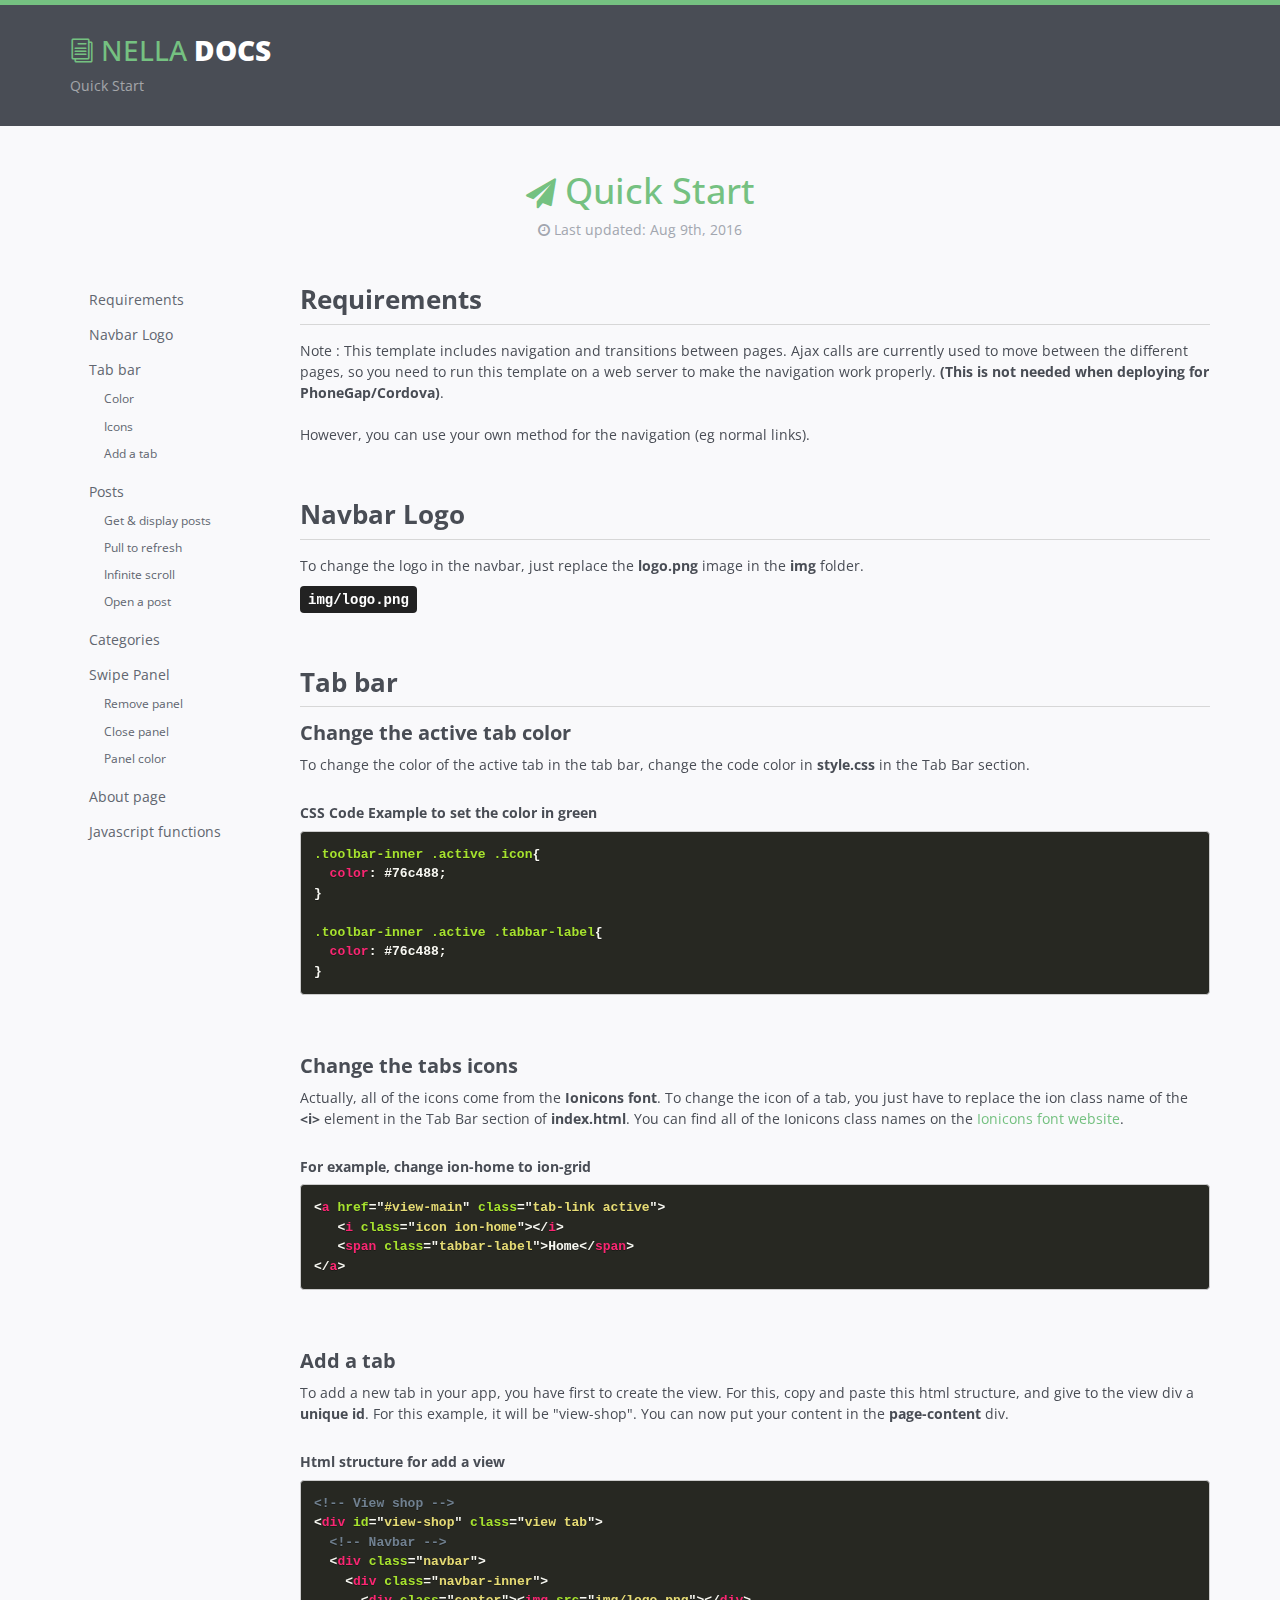
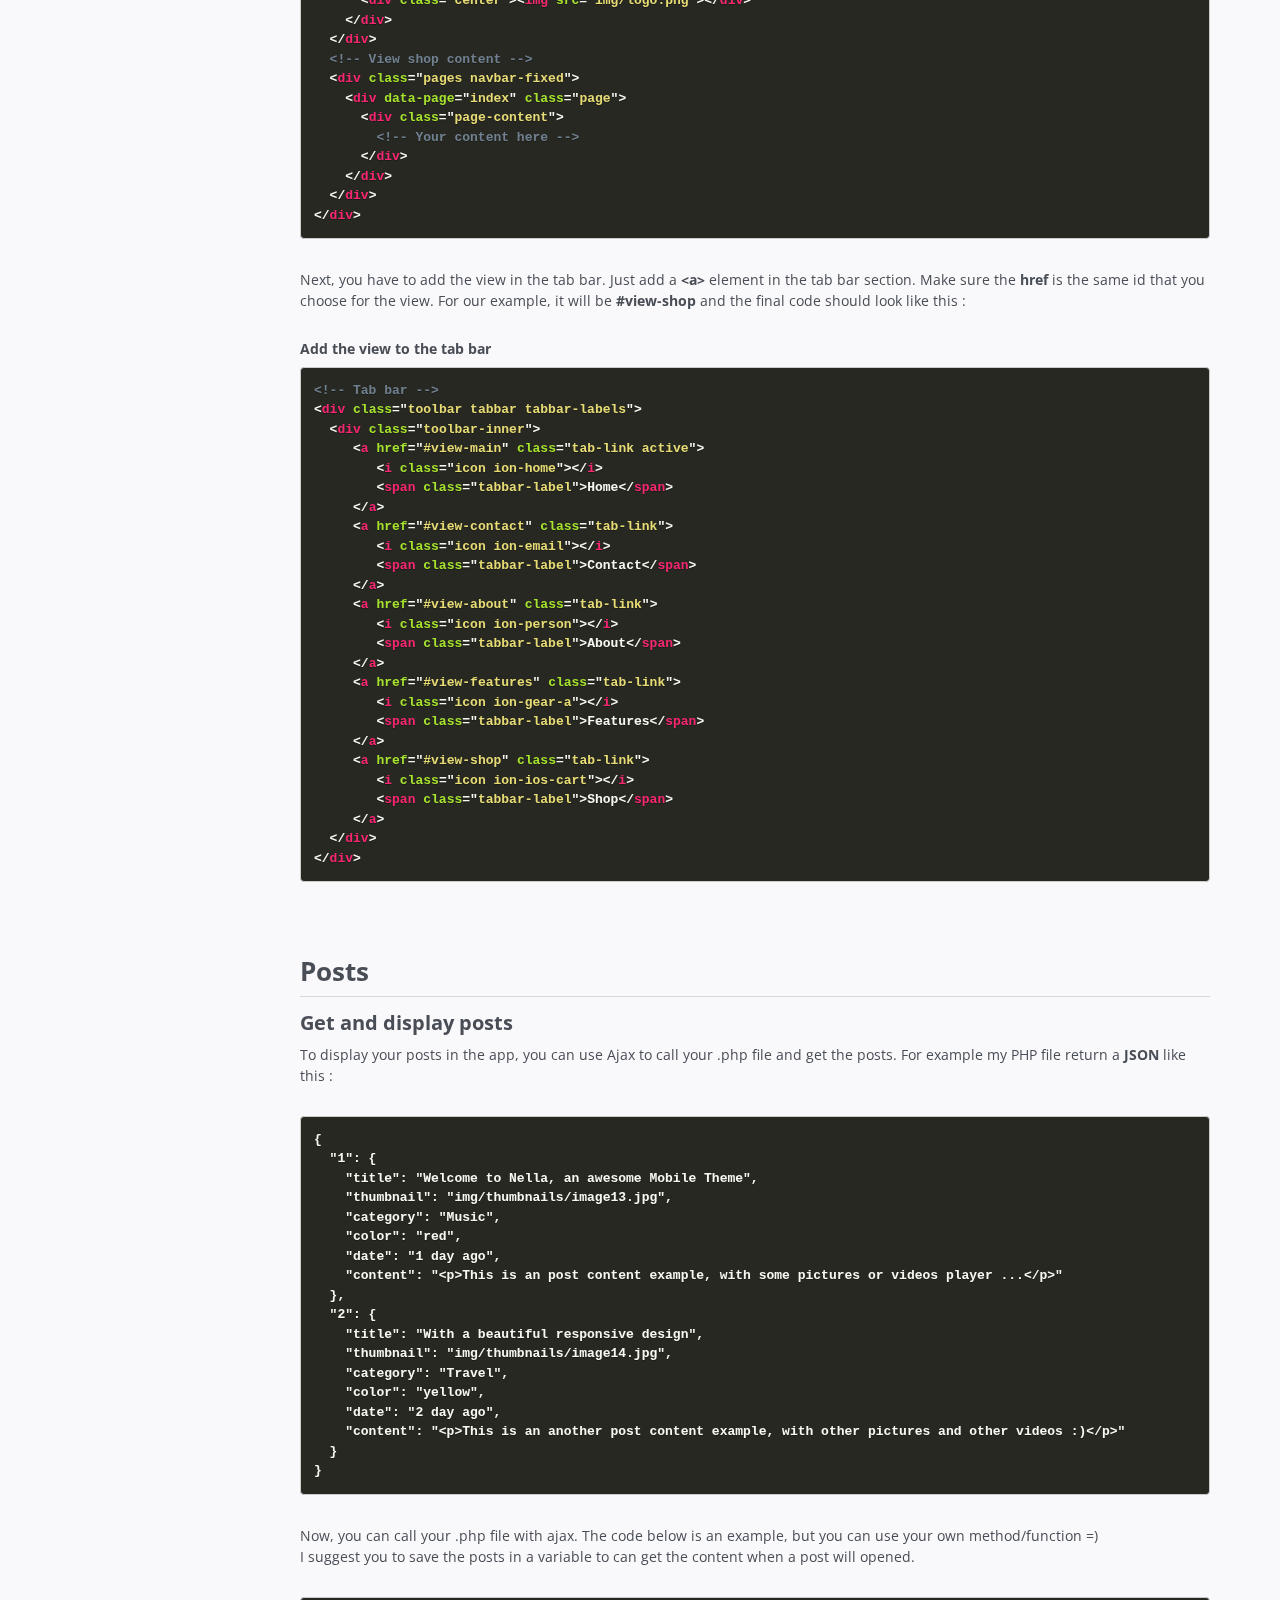
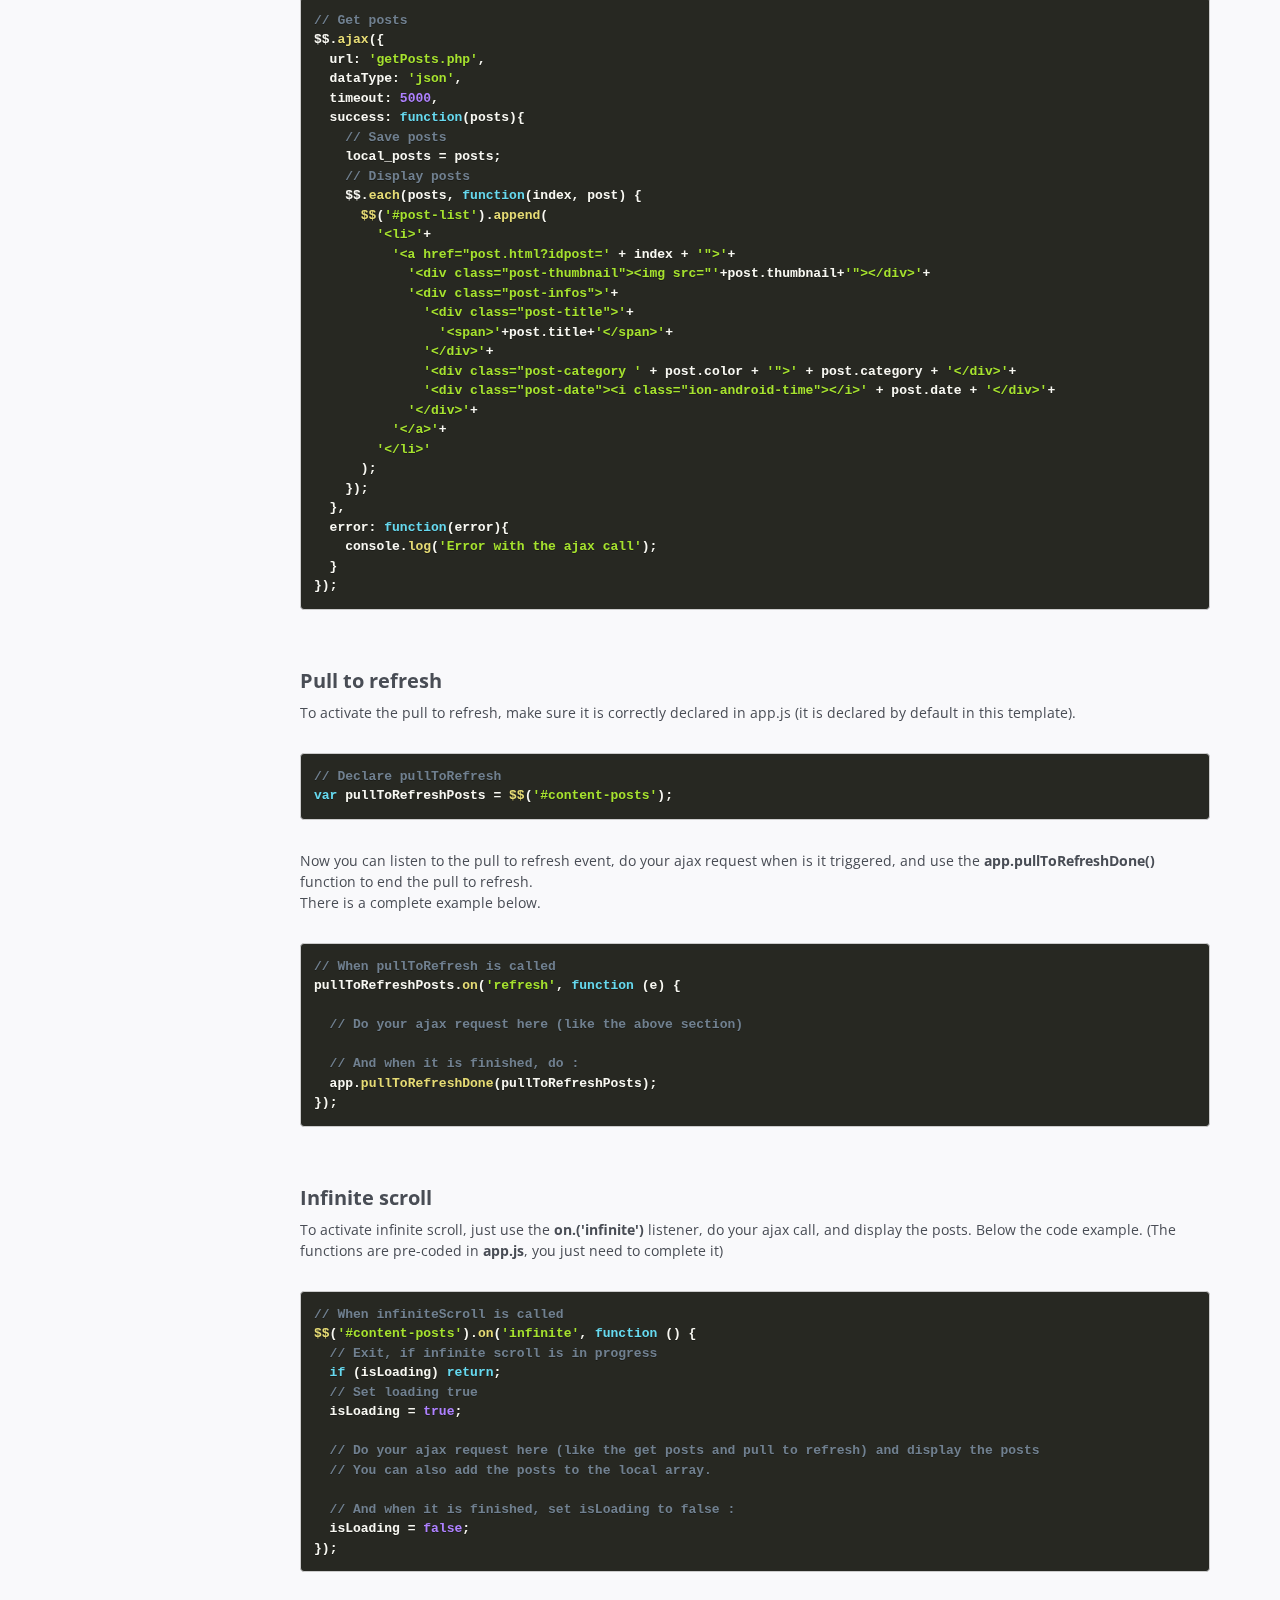
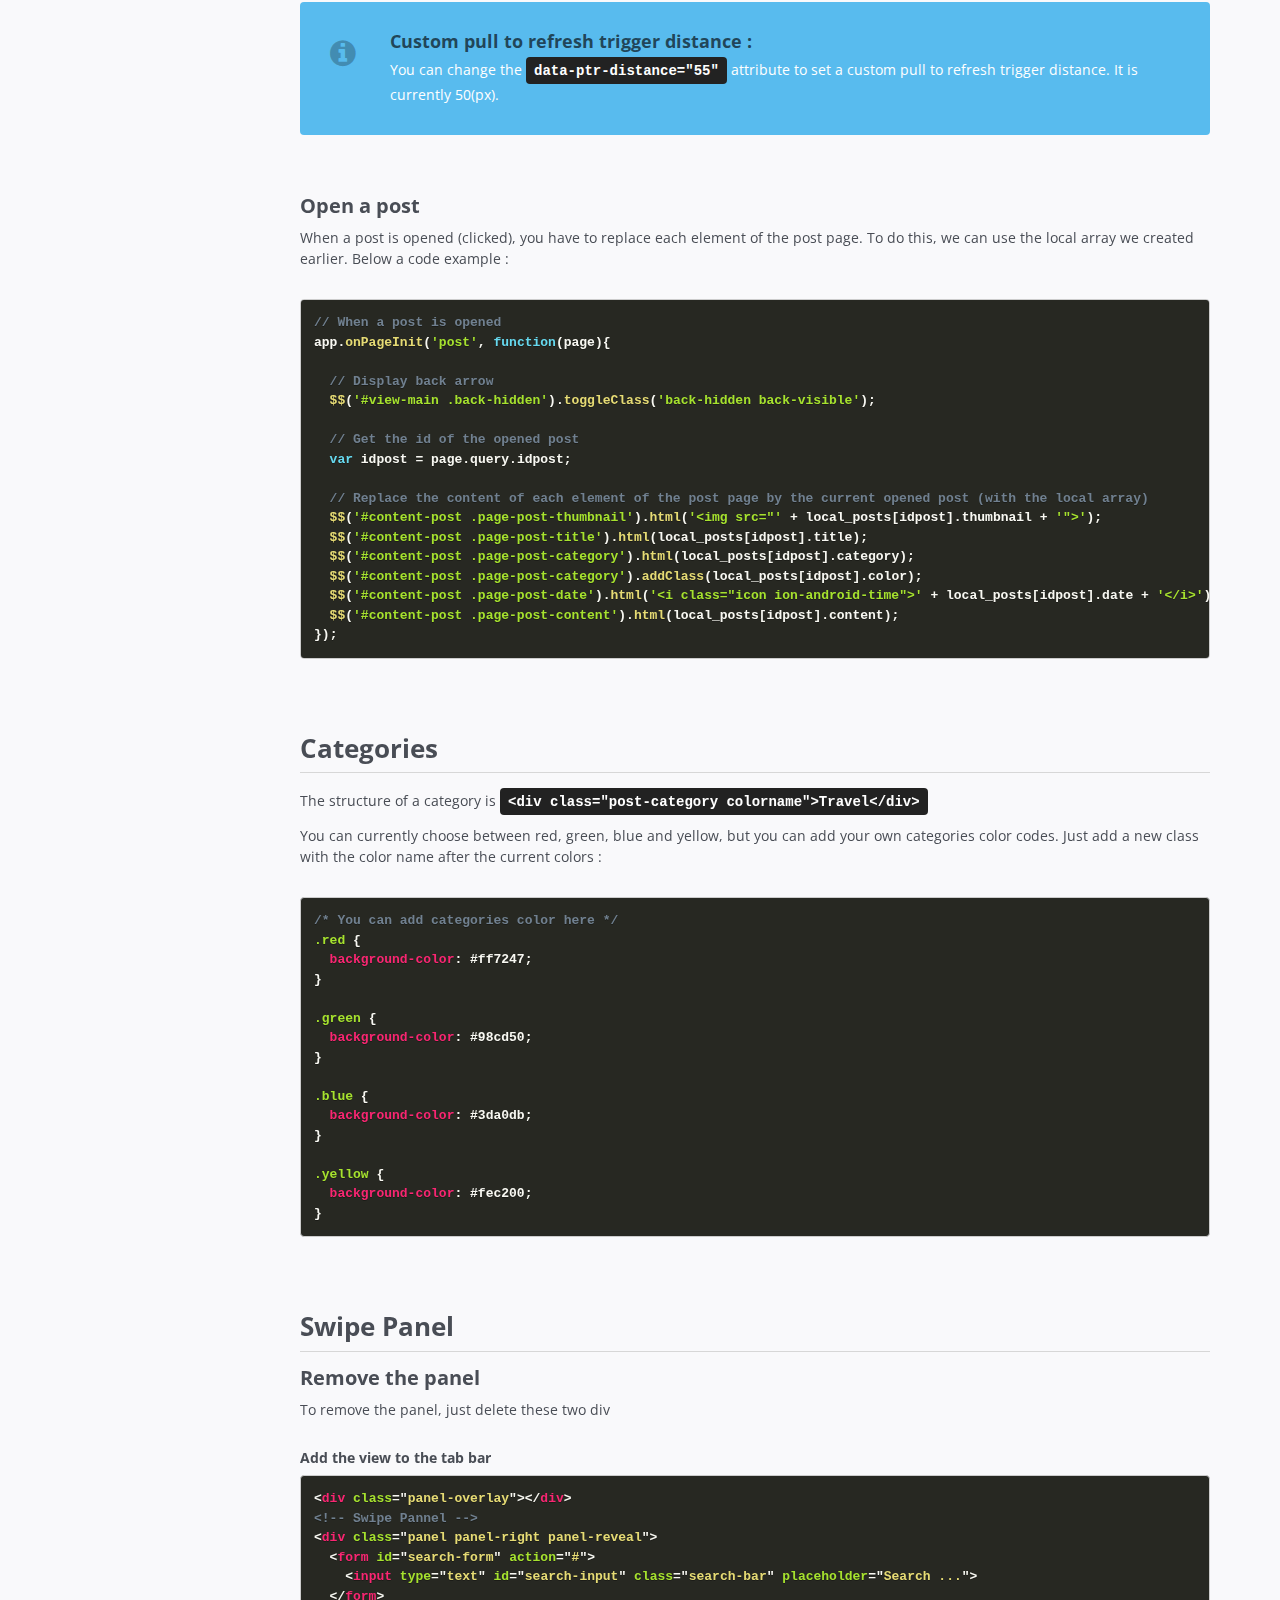
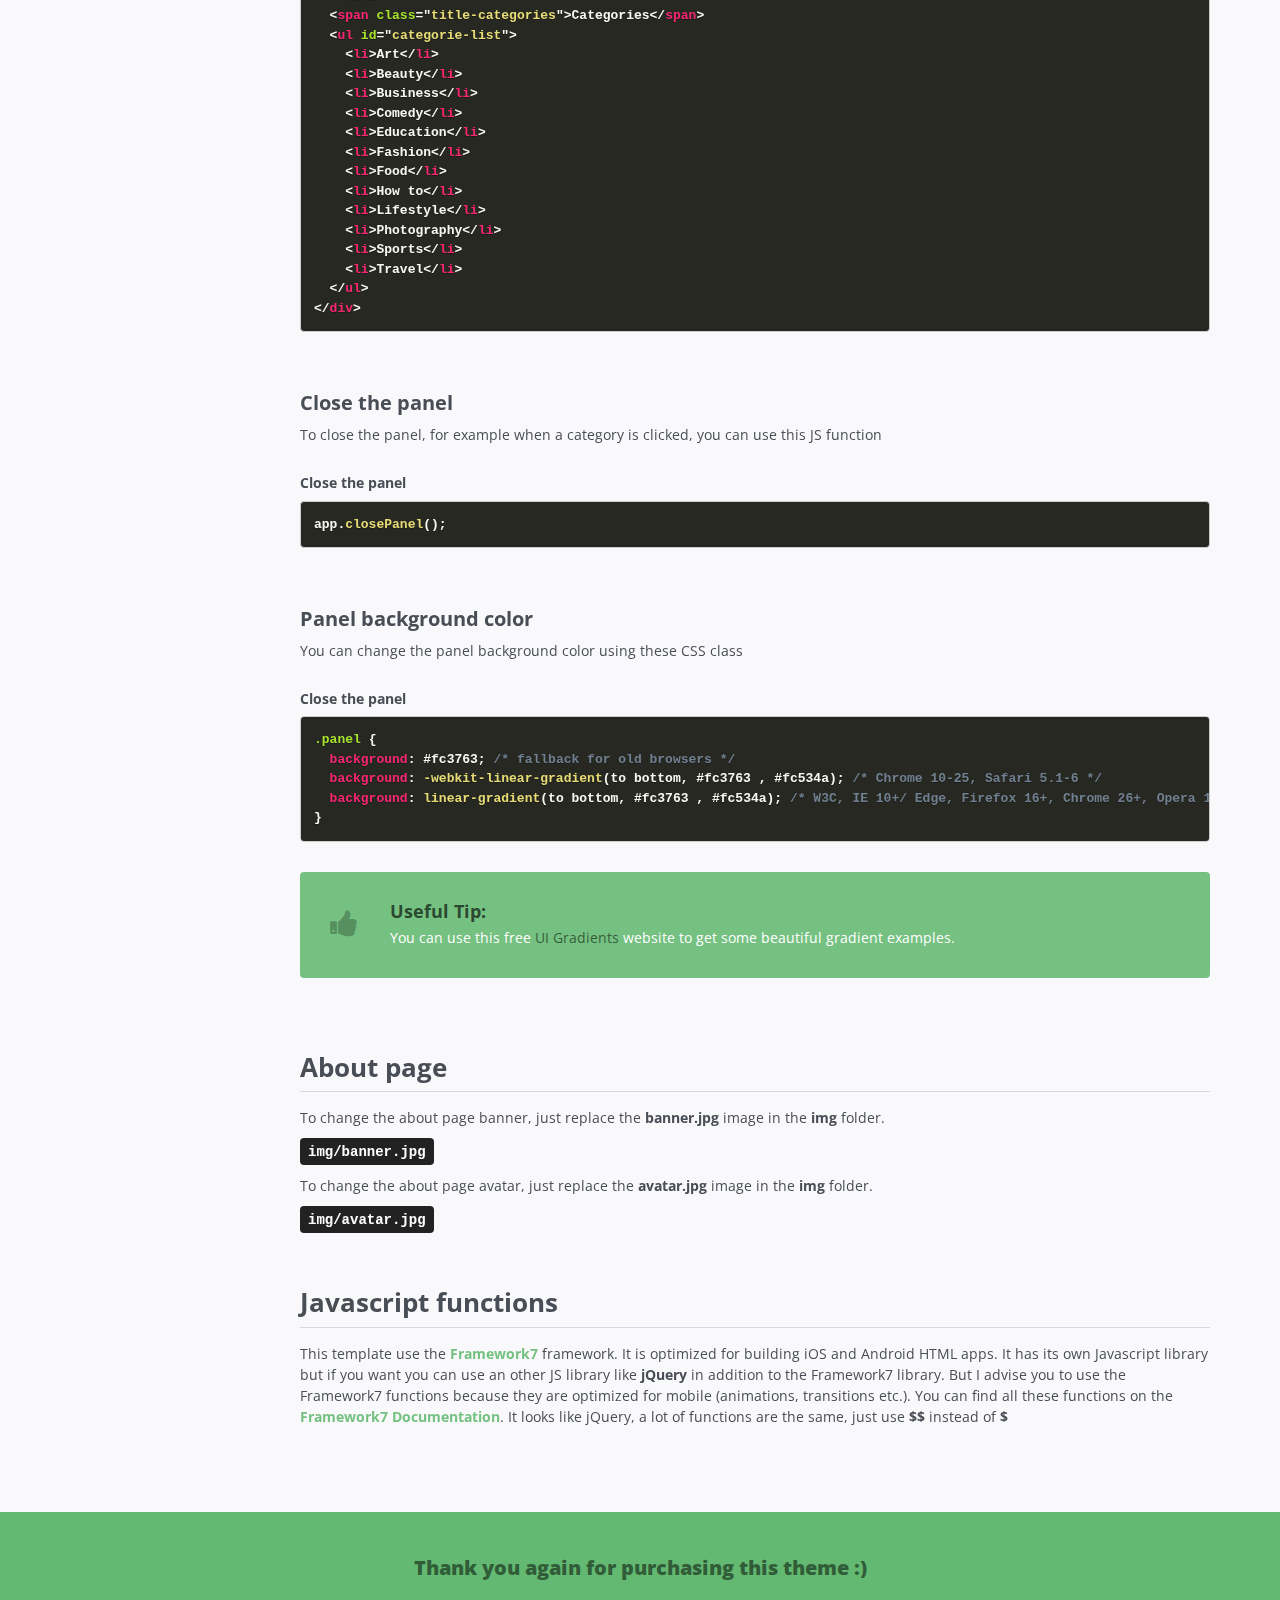
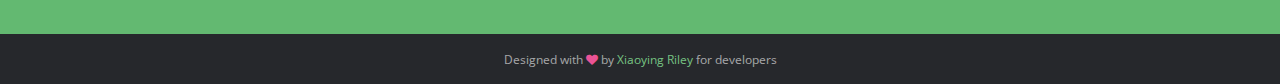
<file: theme-mobile/Documentation/index.html>
<!DOCTYPE html>
<!--[if IE 8]> <html lang="en" class="ie8"> <![endif]-->
<!--[if IE 9]> <html lang="en" class="ie9"> <![endif]-->
<!--[if !IE]><!--> <html lang="en"> <!--<![endif]-->
<head>
    <title>Nella Documentation</title>
    <!-- Meta -->
    <meta charset="utf-8">
    <meta http-equiv="X-UA-Compatible" content="IE=edge">
    <meta name="viewport" content="width=device-width, initial-scale=1.0">
    <meta name="description" content="">
    <meta name="author" content="">
    <link rel="shortcut icon" href="favicon.ico">
    <link href='http://fonts.googleapis.com/css?family=Open+Sans:300italic,400italic,600italic,700italic,800italic,400,300,600,700,800' rel='stylesheet' type='text/css'>
    <!-- Global CSS -->
    <link rel="stylesheet" href="assets/plugins/bootstrap/css/bootstrap.min.css">
    <!-- Plugins CSS -->
    <link rel="stylesheet" href="assets/plugins/font-awesome/css/font-awesome.css">
    <link rel="stylesheet" href="assets/plugins/prism/prism.css">
    <link rel="stylesheet" href="assets/plugins/elegant_font/css/style.css">

    <!-- Theme CSS -->
    <link id="theme-style" rel="stylesheet" href="assets/css/styles.css">
    <!-- HTML5 shim and Respond.js IE8 support of HTML5 elements and media queries -->
    <!--[if lt IE 9]>
      <script src="https://oss.maxcdn.com/html5shiv/3.7.2/html5shiv.min.js"></script>
      <script src="https://oss.maxcdn.com/respond/1.4.2/respond.min.js"></script>
    <![endif]-->

</head>

<body class="body-green">
    <div class="page-wrapper">
        <!-- ******Header****** -->
        <header id="header" class="header">
            <div class="container">
                <div class="branding">
                    <h1 class="logo">
                        <a href="index.html">
                            <span aria-hidden="true" class="icon_documents_alt icon"></span>
                            <span class="text-highlight">Nella </span><span class="text-bold">Docs</span>
                        </a>
                    </h1>
                </div><!--//branding-->
                <ol class="breadcrumb">
                    <li class="active">Quick Start</li>
                </ol>
            </div><!--//container-->
        </header><!--//header-->
        <div class="doc-wrapper">
            <div class="container">
                <div id="doc-header" class="doc-header text-center">
                    <h1 class="doc-title"><i class="icon fa fa-paper-plane"></i> Quick Start</h1>
                    <div class="meta"><i class="fa fa-clock-o"></i> Last updated: Aug 9th, 2016</div>
                </div><!--//doc-header-->
                <div class="doc-body">
                    <div class="doc-content">
                        <div class="content-inner">
                          <section id="requirements-section" class="doc-section">
                              <h2 class="section-title">Requirements</h2>
                              <div class="section-block">
                                  <p>Note : This template includes navigation and transitions between pages. Ajax calls are currently used to move between the different pages, so you need to run this template on a web server to make the navigation work properly. <b>(This is not needed when deploying for PhoneGap/Cordova)</b>.<br /><br />However, you can use your own method for the navigation (eg normal links).
                                  </p>
                              </div>
                          </section><!--//doc-section-->
                            <section id="navbar-section" class="doc-section">
                                <h2 class="section-title">Navbar Logo</h2>
                                <div class="section-block">
                                    <p>To change the logo in the navbar, just replace the <b>logo.png</b> image in the <b>img</b> folder.
                                    </p>
                                    <p><code>img/logo.png</code></p>
                                </div>
                            </section><!--//doc-section-->
                            <section id="tabbar-section" class="doc-section">
                                <h2 class="section-title">Tab bar</h2>
                                <div id="tabcolor"  class="section-block">
                                    <h3 class="block-title">Change the active tab color</h3>
                                    <p>To change the color of the active tab in the tab bar, change the code color in <b>style.css</b> in the Tab Bar section.
                                    </p>
                                    <div class="code-block">
                                        <h6>CSS Code Example to set the color in green</h6>
                                        <pre><code class="language-css">.toolbar-inner .active .icon{
  color: #76c488;
}

.toolbar-inner .active .tabbar-label{
  color: #76c488;
}</code></pre>
                                    </div><!--//code-block-->
                                </div><!--//section-block-->
                                <div id="tabicon"  class="section-block">
                                    <h3 class="block-title">Change the tabs icons</h3>
                                    <p>Actually, all of the icons come from the <b>Ionicons font</b>. To change the icon of a tab, you just have to replace the ion class name of the <b>&lt;i&gt;</b> element in the Tab Bar section of <b>index.html</b>. You can find all of the Ionicons class names on the <a href="http://ionicons.com/">Ionicons font website</a>.
                                    </p>
                                    <div class="code-block">
                                        <h6>For example, change ion-home to ion-grid</h6>
                                        <pre><code class="language-markup">&lt;a href=&quot;#view-main&quot; class=&quot;tab-link active&quot;&gt;
   &lt;i class=&quot;icon ion-home&quot;&gt;&lt;/i&gt;
   &lt;span class=&quot;tabbar-label&quot;&gt;Home&lt;/span&gt;
&lt;/a&gt;</code></pre>
                                    </div><!--//code-block-->
                                </div><!--//section-block-->
                                <div id="tabadd" class="section-block">
                                    <h3 class="block-title">Add a tab</h3>
                                    <p>To add a new tab in your app, you have first to create the view. For this, copy and paste this html structure, and give to the view div a <b>unique id</b>. For this example, it will be "view-shop". You can now put your content in the <b>page-content</b> div.
                                    </p>
                                    <div class="code-block">
                                      <h6>Html structure for add a view</h6>
                                      <pre><code class="language-markup">&lt;!-- View shop --&gt;
&lt;div id=&quot;view-shop&quot; class=&quot;view tab&quot;&gt;
  &lt;!-- Navbar --&gt;
  &lt;div class=&quot;navbar&quot;&gt;
    &lt;div class=&quot;navbar-inner&quot;&gt;
      &lt;div class=&quot;center&quot;&gt;&lt;img src=&quot;img/logo.png&quot;&gt;&lt;/div&gt;
    &lt;/div&gt;
  &lt;/div&gt;
  &lt;!-- View shop content --&gt;
  &lt;div class=&quot;pages navbar-fixed&quot;&gt;
    &lt;div data-page=&quot;index&quot; class=&quot;page&quot;&gt;
      &lt;div class=&quot;page-content&quot;&gt;
        &lt;!-- Your content here --&gt;
      &lt;/div&gt;
    &lt;/div&gt;
  &lt;/div&gt;
&lt;/div&gt;</code></pre>
                                    </div><!--//code-block-->
                                    <p>Next, you have to add the view in the tab bar. Just add a <b>&lt;a&gt;</b> element in the tab bar section. Make sure the <b>href</b> is the same id that you choose for the view. For our example, it will be <b>#view-shop</b> and the final code should look like this :
                                    </p>
                                    <div class="code-block">
                                      <h6>Add the view to the tab bar</h6>
                                      <pre><code class="language-markup">&lt;!-- Tab bar --&gt;
&lt;div class=&quot;toolbar tabbar tabbar-labels&quot;&gt;
  &lt;div class=&quot;toolbar-inner&quot;&gt;
     &lt;a href=&quot;#view-main&quot; class=&quot;tab-link active&quot;&gt;
        &lt;i class=&quot;icon ion-home&quot;&gt;&lt;/i&gt;
        &lt;span class=&quot;tabbar-label&quot;&gt;Home&lt;/span&gt;
     &lt;/a&gt;
     &lt;a href=&quot;#view-contact&quot; class=&quot;tab-link&quot;&gt;
        &lt;i class=&quot;icon ion-email&quot;&gt;&lt;/i&gt;
        &lt;span class=&quot;tabbar-label&quot;&gt;Contact&lt;/span&gt;
     &lt;/a&gt;
     &lt;a href=&quot;#view-about&quot; class=&quot;tab-link&quot;&gt;
        &lt;i class=&quot;icon ion-person&quot;&gt;&lt;/i&gt;
        &lt;span class=&quot;tabbar-label&quot;&gt;About&lt;/span&gt;
     &lt;/a&gt;
     &lt;a href=&quot;#view-features&quot; class=&quot;tab-link&quot;&gt;
        &lt;i class=&quot;icon ion-gear-a&quot;&gt;&lt;/i&gt;
        &lt;span class=&quot;tabbar-label&quot;&gt;Features&lt;/span&gt;
     &lt;/a&gt;
     &lt;a href=&quot;#view-shop&quot; class=&quot;tab-link&quot;&gt;
        &lt;i class=&quot;icon ion-ios-cart&quot;&gt;&lt;/i&gt;
        &lt;span class=&quot;tabbar-label&quot;&gt;Shop&lt;/span&gt;
     &lt;/a&gt;
  &lt;/div&gt;
&lt;/div&gt;</code></pre>
                                    </div><!--//code-block-->
                                </div><!--//section-block-->
                            </section><!--//doc-section-->
                            <section id="posts-section" class="doc-section">
                                <h2 class="section-title">Posts</h2>
                                <div id="getposts"  class="section-block">
                                    <h3 class="block-title">Get and display posts</h3>
                                    <p>To display your posts in the app, you can use Ajax to call your .php file and get the posts. For example my PHP file return a <b>JSON</b> like this :
                                    </p>
                                    <div class="code-block">
                                        <pre><code class="language-json">{
  "1": {
    "title": "Welcome to Nella, an awesome Mobile Theme",
    "thumbnail": "img/thumbnails/image13.jpg",
    "category": "Music",
    "color": "red",
    "date": "1 day ago",
    "content": "&lt;p&gt;This is an post content example, with some pictures or videos player ...&lt;/p&gt;"
  },
  "2": {
    "title": "With a beautiful responsive design",
    "thumbnail": "img/thumbnails/image14.jpg",
    "category": "Travel",
    "color": "yellow",
    "date": "2 day ago",
    "content": "&lt;p&gt;This is an another post content example, with other pictures and other videos :)&lt;/p&gt;"
  }
}
</code></pre>
                                    </div><!--//code-block-->
                                    <p>Now, you can call your .php file with ajax. The code below is an example, but you can use your own method/function =)<br />I suggest you to save the posts in a variable to can get the content when a post will opened.
                                    </p>
                                    <div class="code-block">
                                        <pre><code class="language-javascript">// Get posts
$$.ajax({
  url: &apos;getPosts.php&apos;,
  dataType: &apos;json&apos;,
  timeout: 5000,
  success: function(posts){
    // Save posts
    local_posts = posts;
    // Display posts
    $$.each(posts, function(index, post) {
      $$(&apos;#post-list&apos;).append(
        &apos;&lt;li&gt;&apos;+
          &apos;&lt;a href=&quot;post.html?idpost=&apos; + index + &apos;&quot;&gt;&apos;+
            &apos;&lt;div class=&quot;post-thumbnail&quot;&gt;&lt;img src=&quot;&apos;+post.thumbnail+&apos;&quot;&gt;&lt;/div&gt;&apos;+
            &apos;&lt;div class=&quot;post-infos&quot;&gt;&apos;+
              &apos;&lt;div class=&quot;post-title&quot;&gt;&apos;+
                &apos;&lt;span&gt;&apos;+post.title+&apos;&lt;/span&gt;&apos;+
              &apos;&lt;/div&gt;&apos;+
              &apos;&lt;div class=&quot;post-category &apos; + post.color + &apos;&quot;&gt;&apos; + post.category + &apos;&lt;/div&gt;&apos;+
              &apos;&lt;div class=&quot;post-date&quot;&gt;&lt;i class=&quot;ion-android-time&quot;&gt;&lt;/i&gt;&apos; + post.date + &apos;&lt;/div&gt;&apos;+
            &apos;&lt;/div&gt;&apos;+
          &apos;&lt;/a&gt;&apos;+
        &apos;&lt;/li&gt;&apos;
      );
    });
  },
  error: function(error){
    console.log(&apos;Error with the ajax call&apos;);
  }
});
</code></pre>
                                    </div><!--//code-block-->
                                </div><!--//section-block-->
                                <div id="pulltorefresh"  class="section-block">
                                    <h3 class="block-title">Pull to refresh</h3>
                                    <p>To activate the pull to refresh, make sure it is correctly declared in app.js (it is declared by default in this template).
                                    </p>
                                    <div class="code-block">
                                        <pre><code class="language-javascript">// Declare pullToRefresh
var pullToRefreshPosts = $$(&apos;#content-posts&apos;);</code></pre>
                                    </div><!--//code-block-->
                                    <p>Now you can listen to the pull to refresh event, do your ajax request when is it triggered, and use the <b>app.pullToRefreshDone()</b> function to end the pull to refresh.<br />There is a complete example below.
                                      <div class="code-block">
                                          <pre><code class="language-javascript">// When pullToRefresh is called
pullToRefreshPosts.on(&apos;refresh&apos;, function (e) {

  // Do your ajax request here (like the above section)

  // And when it is finished, do :
  app.pullToRefreshDone(pullToRefreshPosts);
});</code></pre>
                                      </div><!--//code-block-->
                                </div><!--//section-block-->
                                <div id="infinitescroll" class="section-block">
                                    <h3 class="block-title">Infinite scroll</h3>
                                    <p>To activate infinite scroll, just use the <b>on.('infinite')</b> listener, do your ajax call, and display the posts. Below the code example. (The functions are pre-coded in <b>app.js</b>, you just need to complete it)</p>
                                    </p>
                                    <div class="code-block"><pre><code class="language-javascript">// When infiniteScroll is called
$$(&apos;#content-posts&apos;).on(&apos;infinite&apos;, function () {
  // Exit, if infinite scroll is in progress
  if (isLoading) return;
  // Set loading true
  isLoading = true;

  // Do your ajax request here (like the get posts and pull to refresh) and display the posts
  // You can also add the posts to the local array.

  // And when it is finished, set isLoading to false :
  isLoading = false;
});</code></pre>
                                    </div><!--//code-block-->
                                    <div class="callout-block callout-info">
                                        <div class="icon-holder">
                                            <i class="fa fa-info-circle"></i>
                                        </div><!--//icon-holder-->
                                        <div class="content">
                                            <h4 class="callout-title">Custom pull to refresh trigger distance :</h4>
                                            <p>You can change the <code>data-ptr-distance="55"</code> attribute to set a custom pull to refresh trigger distance. It is currently 50(px).</p>
                                        </div><!--//content-->
                                    </div>
                                </div><!--//section-block-->
                                <div id="openpost"  class="section-block">
                                    <h3 class="block-title">Open a post</h3>
                                    <p>When a post is opened (clicked), you have to replace each element of the post page. To do this, we can use the local array we created earlier. Below a code example :
                                    </p>
                                    <div class="code-block">
                                        <pre><code class="language-javascript">// When a post is opened
app.onPageInit(&apos;post&apos;, function(page){

  // Display back arrow
  $$(&apos;#view-main .back-hidden&apos;).toggleClass(&apos;back-hidden back-visible&apos;);

  // Get the id of the opened post
  var idpost = page.query.idpost;

  // Replace the content of each element of the post page by the current opened post (with the local array)
  $$(&apos;#content-post .page-post-thumbnail&apos;).html(&apos;&lt;img src=&quot;&apos; + local_posts[idpost].thumbnail + &apos;&quot;&gt;&apos;);
  $$(&apos;#content-post .page-post-title&apos;).html(local_posts[idpost].title);
  $$(&apos;#content-post .page-post-category&apos;).html(local_posts[idpost].category);
  $$(&apos;#content-post .page-post-category&apos;).addClass(local_posts[idpost].color);
  $$(&apos;#content-post .page-post-date&apos;).html(&apos;&lt;i class=&quot;icon ion-android-time&quot;&gt;&apos; + local_posts[idpost].date + &apos;&lt;/i&gt;&apos;);
  $$(&apos;#content-post .page-post-content&apos;).html(local_posts[idpost].content);
});</code></pre>
                                    </div><!--//code-block-->
                                </div><!--//section-block-->
                            </section><!--//doc-section-->
                            <section id="categories-section" class="doc-section">
                                <h2 class="section-title">Categories</h2>
                                <div class="section-block">
                                    <p>The structure of a category is <code>&lt;div class=&quot;post-category colorname&quot;&gt;Travel&lt;/div&gt;</code>
                                    </p>
                                    <p>You can currently choose between red, green, blue and yellow, but you can add your own categories color codes. Just add a new class with the color name after the current colors :

                                      <div class="code-block">
                                        <pre><code class="language-css">/* You can add categories color here */
.red {
  background-color: #ff7247;
}

.green {
  background-color: #98cd50;
}

.blue {
  background-color: #3da0db;
}

.yellow {
  background-color: #fec200;
}</code></pre>
                                      </div><!--//code-block-->
                                </div>
                            </section><!--//doc-section-->
                            <section id="panel-section" class="doc-section">
                                <h2 class="section-title">Swipe Panel</h2>

                                <div id="panel-remove" class="section-block">
                                    <h3 class="block-title">Remove the panel</h3>
                                    <p>To remove the panel, just delete these two div</p>
                                    <div class="code-block">
                                      <h6>Add the view to the tab bar</h6>
                                      <pre><code class="language-markup">&lt;div class=&quot;panel-overlay&quot;&gt;&lt;/div&gt;
&lt;!-- Swipe Pannel --&gt;
&lt;div class=&quot;panel panel-right panel-reveal&quot;&gt;
  &lt;form id=&quot;search-form&quot; action=&quot;#&quot;&gt;
    &lt;input type=&quot;text&quot; id=&quot;search-input&quot; class=&quot;search-bar&quot; placeholder=&quot;Search ...&quot;&gt;
  &lt;/form&gt;
  &lt;span class=&quot;title-categories&quot;&gt;Categories&lt;/span&gt;
  &lt;ul id=&quot;categorie-list&quot;&gt;
    &lt;li&gt;Art&lt;/li&gt;
    &lt;li&gt;Beauty&lt;/li&gt;
    &lt;li&gt;Business&lt;/li&gt;
    &lt;li&gt;Comedy&lt;/li&gt;
    &lt;li&gt;Education&lt;/li&gt;
    &lt;li&gt;Fashion&lt;/li&gt;
    &lt;li&gt;Food&lt;/li&gt;
    &lt;li&gt;How to&lt;/li&gt;
    &lt;li&gt;Lifestyle&lt;/li&gt;
    &lt;li&gt;Photography&lt;/li&gt;
    &lt;li&gt;Sports&lt;/li&gt;
    &lt;li&gt;Travel&lt;/li&gt;
  &lt;/ul&gt;
&lt;/div&gt;</code></pre>
                                    </div><!--//code-block-->
                                </div><!--//section-block-->
                                <div id="panel-close" class="section-block">
                                    <h3 class="block-title">Close the panel</h3>
                                    <p>To close the panel, for example when a category is clicked, you can use this JS function</p>
                                    <div class="code-block">
                                      <h6>Close the panel</h6>
                                      <pre><code class="language-javascript">app.closePanel();</code></pre>
                                    </div><!--//code-block-->
                                </div><!--//section-block-->
                                <div id="panel-color" class="section-block">
                                    <h3 class="block-title">Panel background color</h3>
                                    <p>You can change the panel background color using these CSS class</p>
                                    <div class="code-block">
                                      <h6>Close the panel</h6>
                                      <pre><code class="language-css">.panel {
  background: #fc3763; /* fallback for old browsers */
  background: -webkit-linear-gradient(to bottom, #fc3763 , #fc534a); /* Chrome 10-25, Safari 5.1-6 */
  background: linear-gradient(to bottom, #fc3763 , #fc534a); /* W3C, IE 10+/ Edge, Firefox 16+, Chrome 26+, Opera 12+, Safari 7+ */
}</code></pre>
                                    </div><!--//code-block-->
                                    <div class="callout-block callout-success">
                                        <div class="icon-holder">
                                            <i class="fa fa-thumbs-up"></i>
                                        </div><!--//icon-holder-->
                                        <div class="content">
                                            <h4 class="callout-title">Useful Tip:</h4>
                                            <p>You can use this free <a href="http://uigradients.com/" target="_blank">UI Gradients</a> website to get some beautiful gradient examples.</p>
                                        </div><!--//content-->
                                    </div>
                                </div><!--//section-block-->
                            </section><!--//doc-section-->
                            <section id="about-section" class="doc-section">
                                <h2 class="section-title">About page</h2>
                                <div class="section-block">
                                    <p>To change the about page banner, just replace the <b>banner.jpg</b> image in the <b>img</b> folder.
                                    </p>
                                    <p><code>img/banner.jpg</code></p>
                                    <p>To change the about page avatar, just replace the <b>avatar.jpg</b> image in the <b>img</b> folder.
                                    </p>
                                    <p><code>img/avatar.jpg</code></p>
                                </div>
                            </section><!--//doc-section-->
                            <section id="javascript-section" class="doc-section">
                                <h2 class="section-title">Javascript functions</h2>
                                <div class="section-block">
                                    <p>This template use the <b><a href="http://framework7.io/" target="_blank">Framework7</a></b> framework. It is optimized for building iOS and Android HTML apps. It has its own Javascript library but if you want you can use an other JS library like <b>jQuery</b> in addition to the Framework7 library. But I advise you to use the Framework7 functions because they are optimized for mobile (animations, transitions etc.). You can find all these functions on the <b><a href="http://framework7.io/docs/dom.html" targer="_blank">Framework7 Documentation</a></b>. It looks like jQuery, a lot of functions are the same, just use <b>$$</b> instead of <b>$</b>
                                    </p>
                                </div>
                            </section><!--//doc-section-->



                        </div><!--//content-inner-->
                    </div><!--//doc-content-->
                    <div class="doc-sidebar hidden-xs">
                        <nav id="doc-nav">
                            <ul id="doc-menu" class="nav doc-menu" data-spy="affix">
                                <li><a class="scrollto" href="#requirements-section">Requirements</a></li>
                                <li><a class="scrollto" href="#navbar-section">Navbar Logo</a></li>
                                <li>
                                    <a class="scrollto" href="#tabbar-section">Tab bar</a>
                                    <ul class="nav doc-sub-menu">
                                        <li><a class="scrollto" href="#tabcolor">Color</a></li>
                                        <li><a class="scrollto" href="#tabicon">Icons</a></li>
                                        <li><a class="scrollto" href="#tabadd">Add a tab</a></li>
                                    </ul><!--//nav-->
                                </li>
                                <li>
                                    <a class="scrollto" href="#posts-section">Posts</a>
                                    <ul class="nav doc-sub-menu">
                                        <li><a class="scrollto" href="#getposts">Get & display posts</a></li>
                                        <li><a class="scrollto" href="#pulltorefresh">Pull to refresh</a></li>
                                        <li><a class="scrollto" href="#infinitescroll">Infinite scroll</a></li>
                                        <li><a class="scrollto" href="#openpost">Open a post</a></li>
                                    </ul><!--//nav-->
                                </li>
                                <li><a class="scrollto" href="#categories-section">Categories</a></li>
                                <li>
                                    <a class="scrollto" href="#panel-section">Swipe Panel</a>
                                    <ul class="nav doc-sub-menu">
                                        <li><a class="scrollto" href="#panel-remove">Remove panel</a></li>
                                        <li><a class="scrollto" href="#panel-close">Close panel</a></li>
                                        <li><a class="scrollto" href="#panel-color">Panel color</a></li>
                                    </ul><!--//nav-->
                                </li>
                                <li><a class="scrollto" href="#about-section">About page</a></li>
                                <li><a class="scrollto" href="#javascript-section">Javascript functions</a></li>
                            </ul><!--//doc-menu-->
                        </nav>
                    </div><!--//doc-sidebar-->
                </div><!--//doc-body-->
            </div><!--//container-->
        </div><!--//doc-wrapper-->

        <div id="promo-block" class="promo-block">
            <div class="container">
                <div class="promo-block-inner">
                    <h3 class="promo-title text-center"><a href="#"> Thank you again for purchasing this theme :)</a></h3>
                </div><!--//promo-block-inner-->
            </div><!--//container-->
        </div><!--//promo-block-->
    </div><!--//page-wrapper-->

    <footer id="footer" class="footer text-center">
        <div class="container">
            <!--/* This template is released under the Creative Commons Attribution 3.0 License. Please keep the attribution link below when using for your own project. Thank you for your support. :) If you'd like to use the template without the attribution, you can check out other license options via our website: themes.3rdwavemedia.com */-->
            <small class="copyright">Designed with <i class="fa fa-heart"></i> by <a href="http://themes.3rdwavemedia.com/" targe="_blank">Xiaoying Riley</a> for developers</small>

        </div><!--//container-->
    </footer><!--//footer-->


    <!-- Main Javascript -->
    <script type="text/javascript" src="assets/plugins/jquery-1.12.3.min.js"></script>
    <script type="text/javascript" src="assets/plugins/bootstrap/js/bootstrap.min.js"></script>
    <script type="text/javascript" src="assets/plugins/prism/prism.js"></script>
    <script type="text/javascript" src="assets/plugins/jquery-scrollTo/jquery.scrollTo.min.js"></script>
    <script type="text/javascript" src="assets/plugins/jquery-match-height/jquery.matchHeight-min.js"></script>
    <script type="text/javascript" src="assets/js/main.js"></script>

</body>
</html>
</file>
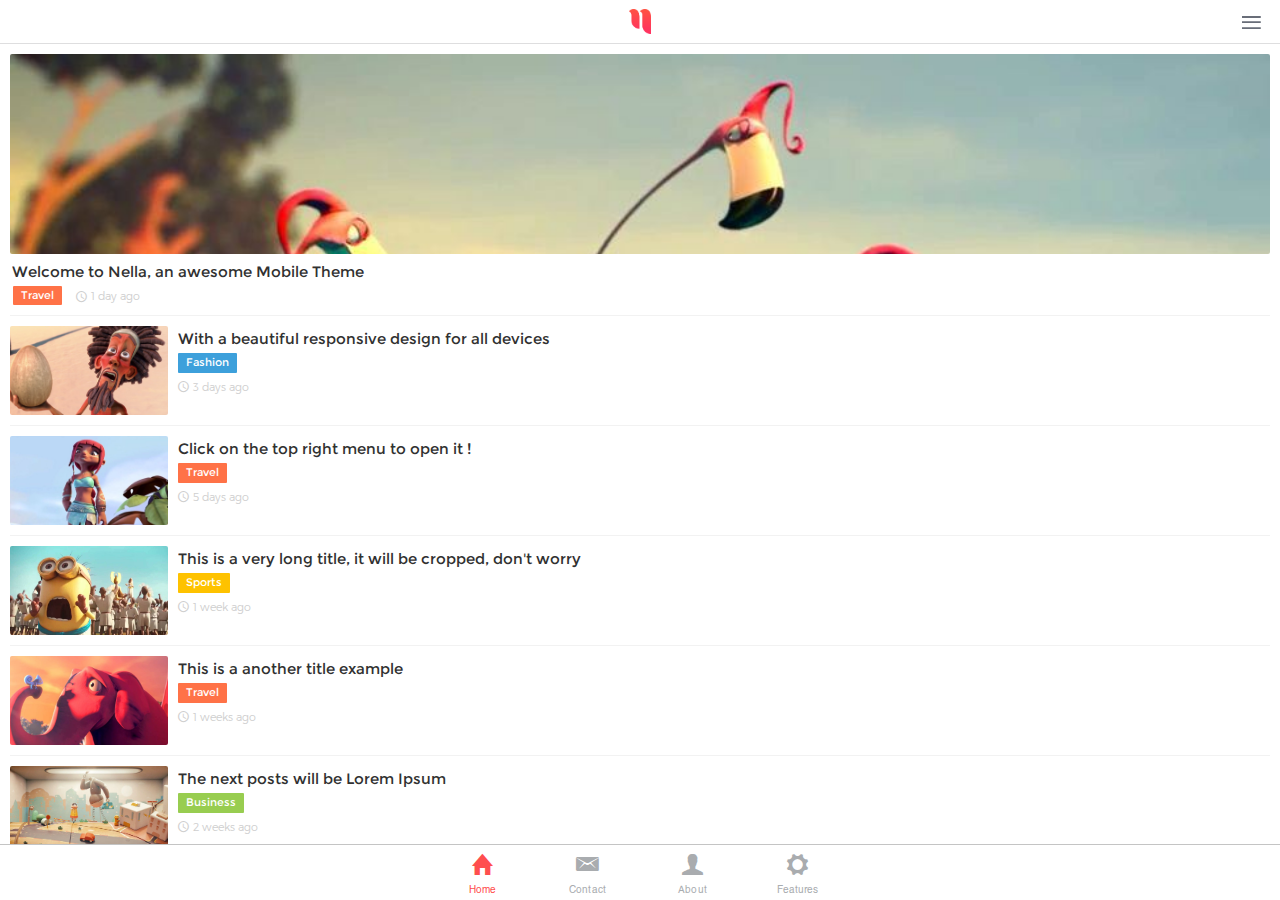
<file: theme-mobile/Nella Template/index.html>
<!DOCTYPE html>
<html lang="en">
  <head>
    <!-- Meta tags-->
    <meta charset="utf-8">
    <meta name="viewport" content="width=device-width, initial-scale=1, maximum-scale=1, minimum-scale=1, user-scalable=no, minimal-ui">
    <meta name="apple-mobile-web-app-capable" content="yes">
    <meta name="apple-mobile-web-app-status-bar-style" content="black">
    <title>Nella Theme</title>
    <!-- CSS-->
    <link rel="stylesheet" href="css/framework7.ios.min.css">
    <link rel="stylesheet" href="css/framework7.ios.colors.min.css">
    <link rel="stylesheet" href="css/ionicons.css">
    <link rel="stylesheet" href="css/fontello.css">
    <link rel="stylesheet" href="css/style.css">
  </head>
  <body>
    <div class="statusbar-overlay"></div>
    <div class="panel-overlay"></div>
    <!-- Swipe Pannel -->
    <div class="panel panel-right panel-reveal">
      <form id="search-form" action="#">
        <input type="text" id="search-input" class="search-bar" placeholder="Search ...">
      </form>
      <span class="title-categories">Categories</span>
      <ul id="categorie-list">
        <li>Art</li>
        <li>Beauty</li>
        <li>Business</li>
        <li>Comedy</li>
        <li>Education</li>
        <li>Fashion</li>
        <li>Food</li>
        <li>How to</li>
        <li>Lifestyle</li>
        <li>Photography</li>
        <li>Sports</li>
        <li>Travel</li>
      </ul>
    </div>

    <div class="views tabs">
      <!-- Main view -  Home -->
      <div id="view-main" class="view view-main tab active">
        <div class="navbar">
          <div class="navbar-inner">
            <div class="left back-hidden">
                <a href="#" class="link back"><i class="demo-icon icon-left"></i></a>
            </div>
            <div class="center"><img src="img/logo.png" alt=""></div>
            <div class="right">
                <a href="#" data-panel="right" class="link open-panel"><i class="demo-icon ion-navicon"></i></a>
            </div>
          </div>
        </div>
        <!-- Main view content -->
        <div class="pages navbar-fixed">
          <div class="page">
            <div id="content-posts" class="page-content pull-to-refresh-content infinite-scroll" data-distance="50">
              <div class="pull-to-refresh-layer">
                <span class="preloader"></span>
                <div class="pull-to-refresh-arrow"></div>
              </div>
              <ul class="post-list" id="post-list">
                <li>
                  <a href="post.html">
                    <div class="post-thumbnail"><img src="img/thumbnails/image1.jpg" alt=""></div>
                    <div class="post-infos">
                      <div class="post-title">
                        <span>Welcome to Nella, an awesome Mobile Theme</span>
                      </div>
                      <div class="post-category red">Travel</div>
                      <div class="post-date"><i class="icon ion-android-time"></i>1 day ago</div>
                    </div>
                  </a>
                </li>
                <li>
                  <a href="post.html">
                    <div class="post-thumbnail"><img src="img/thumbnails/image2.jpg" alt=""></div>
                    <div class="post-infos">
                      <div class="post-title">
                        <span>With a beautiful responsive design for all devices</span>
                      </div>
                      <div class="post-category blue">Fashion</div>
                      <div class="post-date"><i class="icon ion-android-time"></i>3 days ago</div>
                    </div>
                  </a>
                </li>
                <li>
                  <a href="post.html">
                    <div class="post-thumbnail"><img src="img/thumbnails/image3.jpg" alt=""></div>
                    <div class="post-infos">
                      <div class="post-title">
                        <span>Click on the top right menu to open it !</span>
                      </div>
                      <div class="post-category red">Travel</div>
                      <div class="post-date"><i class="icon ion-android-time"></i>5 days ago</div>
                    </div>
                  </a>
                </li>
                <li>
                  <a href="post.html">
                    <div class="post-thumbnail"><img src="img/thumbnails/image4.jpg" alt=""></div>
                    <div class="post-infos">
                      <div class="post-title">
                        <span>This is a very long title, it will be cropped, don't worry</span>
                      </div>
                      <div class="post-category yellow">Sports</div>
                      <div class="post-date"><i class="icon ion-android-time"></i>1 week ago</div>
                    </div>
                  </a>
                </li>
                <li>
                  <a href="post.html">
                    <div class="post-thumbnail"><img src="img/thumbnails/image5.jpg" alt=""></div>
                    <div class="post-infos">
                      <div class="post-title">
                        <span>This is a another title example</span>
                      </div>
                      <div class="post-category red">Travel</div>
                      <div class="post-date"><i class="icon ion-android-time"></i>1 weeks ago</div>
                    </div>
                  </a>
                </li>
                <li>
                  <a href="post.html">
                    <div class="post-thumbnail"><img src="img/thumbnails/image6.jpg" alt=""></div>
                    <div class="post-infos">
                      <div class="post-title">
                        <span>The next posts will be Lorem Ipsum</span>
                      </div>
                      <div class="post-category green">Business</div>
                      <div class="post-date"><i class="icon ion-android-time"></i>2 weeks ago</div>
                    </div>
                  </a>
                </li>
                <li>
                  <a href="post.html">
                    <div class="post-thumbnail"><img src="img/thumbnails/image7.jpg" alt=""></div>
                    <div class="post-infos">
                      <div class="post-title">
                        <span>Aliquam tincidunt mauris eu risus</span>
                      </div>
                      <div class="post-category blue">Fashion</div>
                      <div class="post-date"><i class="icon ion-android-time"></i>3 weeks ago</div>
                    </div>
                  </a>
                </li>
                <li>
                  <a href="post.html">
                    <div class="post-thumbnail"><img src="img/thumbnails/image8.jpg" alt=""></div>
                    <div class="post-infos">
                      <div class="post-title">
                        <span>Vestibulum auctor dapibus neque tempor sem</span>
                      </div>
                      <div class="post-category red">Travel</div>
                      <div class="post-date"><i class="icon ion-android-time"></i>1 month ago</div>
                    </div>
                  </a>
                </li>
                <li>
                  <a href="post.html">
                    <div class="post-thumbnail"><img src="img/thumbnails/image9.jpg" alt=""></div>
                    <div class="post-infos">
                      <div class="post-title">
                        <span>Pellentesque fermentum dolor</span>
                      </div>
                      <div class="post-category yellow">Sports</div>
                      <div class="post-date"><i class="icon ion-android-time"></i>1 month ago</div>
                    </div>
                  </a>
                </li>
                <li>
                  <a href="post.html">
                    <div class="post-thumbnail"><img src="img/thumbnails/image10.jpg" alt=""></div>
                    <div class="post-infos">
                      <div class="post-title">
                        <span>Pellentesque habitant morbi tristique senectus</span>
                      </div>
                      <div class="post-category red">Travel</div>
                      <div class="post-date"><i class="icon ion-android-time"></i>2 months ago</div>
                    </div>
                  </a>
                </li>
              </ul>
              <span id="infinite-loader" class="preloader"></span>
            </div>
          </div>
        </div>
      </div>

      <!-- View contact -->
      <div id="view-contact" class="view tab">
        <div class="navbar">
          <div class="navbar-inner">
            <div class="center"><img src="img/logo.png" alt=""></div>
          </div>
        </div>
        <div class="pages navbar-fixed">
          <div data-page="index" class="page">
            <div class="page-content">
              <h2>Contact</h2>
              <div class="form-block">
                <i class="icon ion-ios-person-outline"></i>
                <input type="text" placeholder="Full name">
              </div>
              <div class="form-block">
                <i class="icon ion-ios-email-outline"></i>
                <input type="text" placeholder="Email">
              </div>
              <div class="form-block">
                <i class="icon ion-ios-grid-view-outline"></i>
                <input type="text" placeholder="Subject">
              </div>
              <div class="form-block form-message">
                <i class="icon ion-ios-chatbubble-outline"></i>
                <textarea placeholder="Message"></textarea>
              </div>
              <input type="submit" value="Send" class="submit-button">
            </div>
          </div>
       </div>
     </div>

     <!-- View about -->
     <div id="view-about" class="view tab">
       <div class="navbar">
         <div class="navbar-inner">
           <div class="center"><img src="img/logo.png" alt=""></div>
         </div>
       </div>
       <div class="pages navbar-fixed">
         <div data-page="index" class="page">
           <div class="page-content">
             <img class="about-banner" src="img/banner.jpg" alt="">
             <img class="about-avatar" src="img/avatar.jpg" alt="">
             <div class="about-content">
               <div class="about-author">Nella Theme</div>
               <div class="about-website"><i class="icon ion-ios-world-outline"></i>http://example.com</div>
               <div class="about-mail"><i class="icon ion-ios-email-outline"></i>contact@example.com</div>
               <div class="about-buttons">
                 <a class="social-link facebook"><i class="icon ion-social-facebook"></i>facebook.com/yourID</a>
                 <a class="social-link twitter"><i class="icon ion-social-twitter"></i>@YourTwitterID</a>
                 <a class="social-link youtube"><i class="icon ion-social-youtube"></i>Your YT Channel</a>
                 <a class="social-link instagram"><i class="icon ion-social-instagram"></i>YourInstagramID</a>
               </div>
             </div>
           </div>
         </div>
       </div>
     </div>

     <!-- View features -->
     <div id="view-features" class="view tab">
       <div class="navbar">
         <div class="navbar-inner">
           <div class="center"><img src="img/logo.png" alt=""></div>
         </div>
       </div>
       <div class="pages navbar-fixed">
         <div data-page="index" class="page">
           <div class="page-content">
              <div class="feature-header">Titles</div>
              <h1>This is an h1 title</h1>
              <h2>This is an h2 title</h2>
              <h3>This is an h3 title</h3>
              <h4>This is an h4 title</h4>
              <div class="feature-header">Paragraph</div>
              <p>Lorem ipsum dolor sit amet, consectetur adipisicing elit, sed do <strong>strong</strong> tempor incididunt ut labore et dolore magna aliqua. Ut enim ad minim veniam, quis nostrud exercitation <strong>this is important</strong> ex ea commodo consequat.</p>
              <div class="feature-header">Categories</div>
              <div class="post-category red">Beauty</div>
              <div class="post-category yellow">Photography</div>
              <div class="post-category green">Art</div>
              <div class="post-category blue">Design</div>
              <div class="feature-header">Lists</div>
              <ul>
                <li>An item</li>
                <li>An another item</li>
                <li>Lorem ipsum elit</li>
                <li>Lorem ipsum dolor</li>
                <li>Lorem ipsum sed</li>
              </ul>
              <div class="feature-header">Images</div>
              <img src="img/thumbnails/image5.jpg" class="large-img" alt="">
              <span class="legend">A large image</span>
              <img src="img/thumbnails/image5.jpg" class="full-width" alt="">
              <span class="legend">A full width image</span>
              <div class="feature-header">Tabs</div>
              <div class="content-block">
                <div class="buttons-row">
                  <a href="#tab1" class="tab-link active button">Tab 1</a>
                  <a href="#tab2" class="tab-link button">Tab 2</a>
                  <a href="#tab3" class="tab-link button">Tab 3</a>
                </div>
              </div>
              <div class="tabs">
                <div id="tab1" class="tab active">
                  <div class="content-block">
                    <p>Lorem ipsum dolor sit amet, consectetur adipisicing elit, sed do eiusmod tempor incididunt ut labore et dolore magna aliqua.</p>
                  </div>
                </div>
                <div id="tab2" class="tab">
                  <div class="content-block">
                    <p>Ut enim ad minim veniam, quis nostrud exercitation ullamco laboris nisi ut aliquip ex ea commodo consequat.</p>
                  </div>
                </div>
                <div id="tab3" class="tab">
                  <div class="content-block">
                    <p>Laboris nisi ut aliquip ex ea commodo consequat. Duis aute irure dolor in reprehenderit in voluptate velit aliquip.</p>
                  </div>
                </div>
              </div>
              <div class="feature-header">Large players</div>
              <iframe src="https://player.vimeo.com/video/35330116?color=ffffff&title=0&byline=0&portrait=0" width="640" height="360" allowfullscreen></iframe>
              <span class="legend">Vimeo player</span>
              <br />
              <iframe width="560" height="315" src="https://www.youtube.com/embed/Pe0jFDPHkzo?autoplay=0&showinfo=0&controls=0" allowfullscreen></iframe>
              <span class="legend">Youtube player</span>
              <div class="feature-header">Full width players</div>
              <iframe class="full-width" src="https://player.vimeo.com/video/35330116?color=ffffff&title=0&byline=0&portrait=0" width="640" height="360" allowfullscreen></iframe>
              <span class="legend">Vimeo player</span>
              <iframe class="full-width" width="560" height="315" src="https://www.youtube.com/embed/Pe0jFDPHkzo?autoplay=0&showinfo=0&controls=0" allowfullscreen></iframe>
              <span class="legend">Youtube player</span>
           </div>
         </div>
       </div>
     </div>

     <!-- Tab bar -->
     <div class="toolbar tabbar tabbar-labels">
        <div class="toolbar-inner">
          <a href="#view-main" class="tab-link active">
            <i class="icon ion-home"></i>
            <span class="tabbar-label">Home</span>
          </a>
          <a href="#view-contact" class="tab-link">
            <i class="icon ion-email"></i>
            <span class="tabbar-label">Contact</span>
          </a>
          <a href="#view-about" class="tab-link">
            <i class="icon ion-person"></i>
            <span class="tabbar-label">About</span>
          </a>
          <a href="#view-features" class="tab-link">
            <i class="icon ion-gear-a"></i>
            <span class="tabbar-label">Features</span>
          </a>
        </div>
     </div>
    </div>

    <!-- Scripts -->
    <script type="text/javascript" src="js/framework7.min.js"></script>
    <script type="text/javascript" src="js/app.js"></script>
  </body>
</html>
</file>
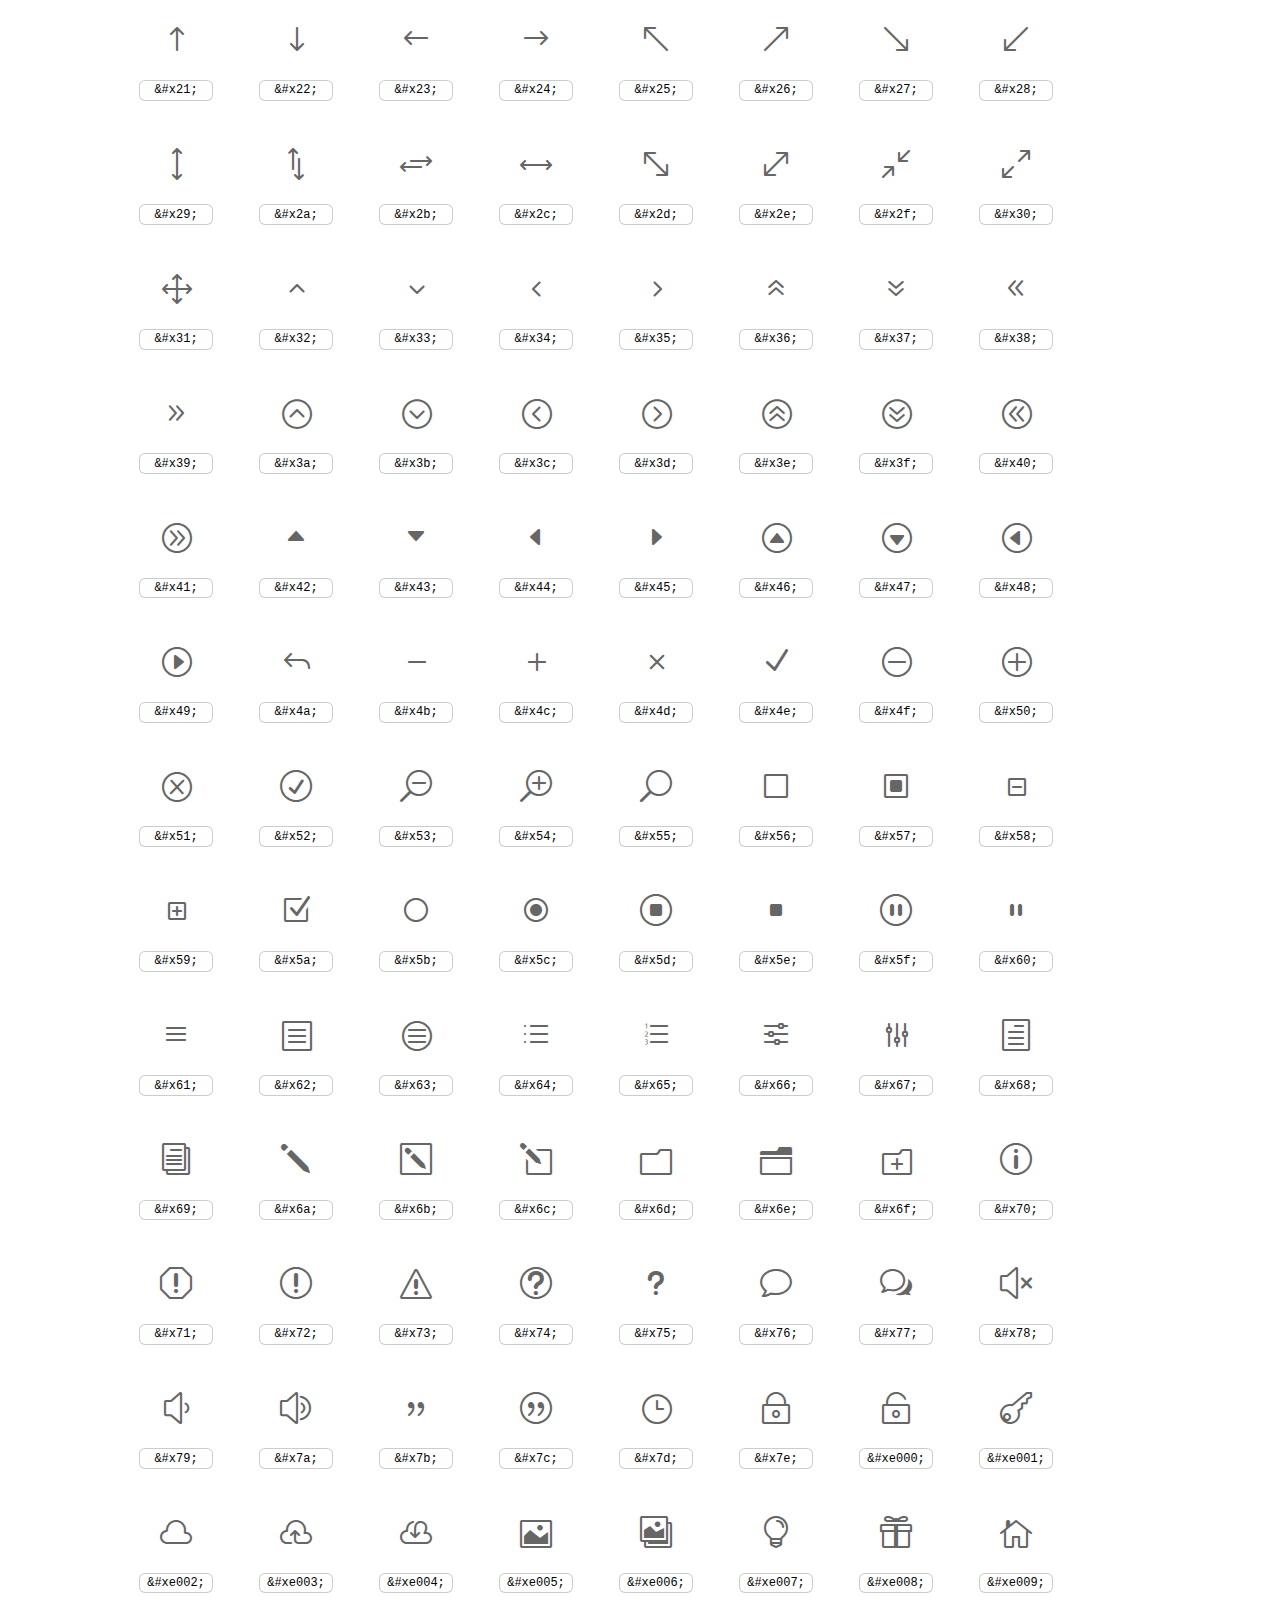
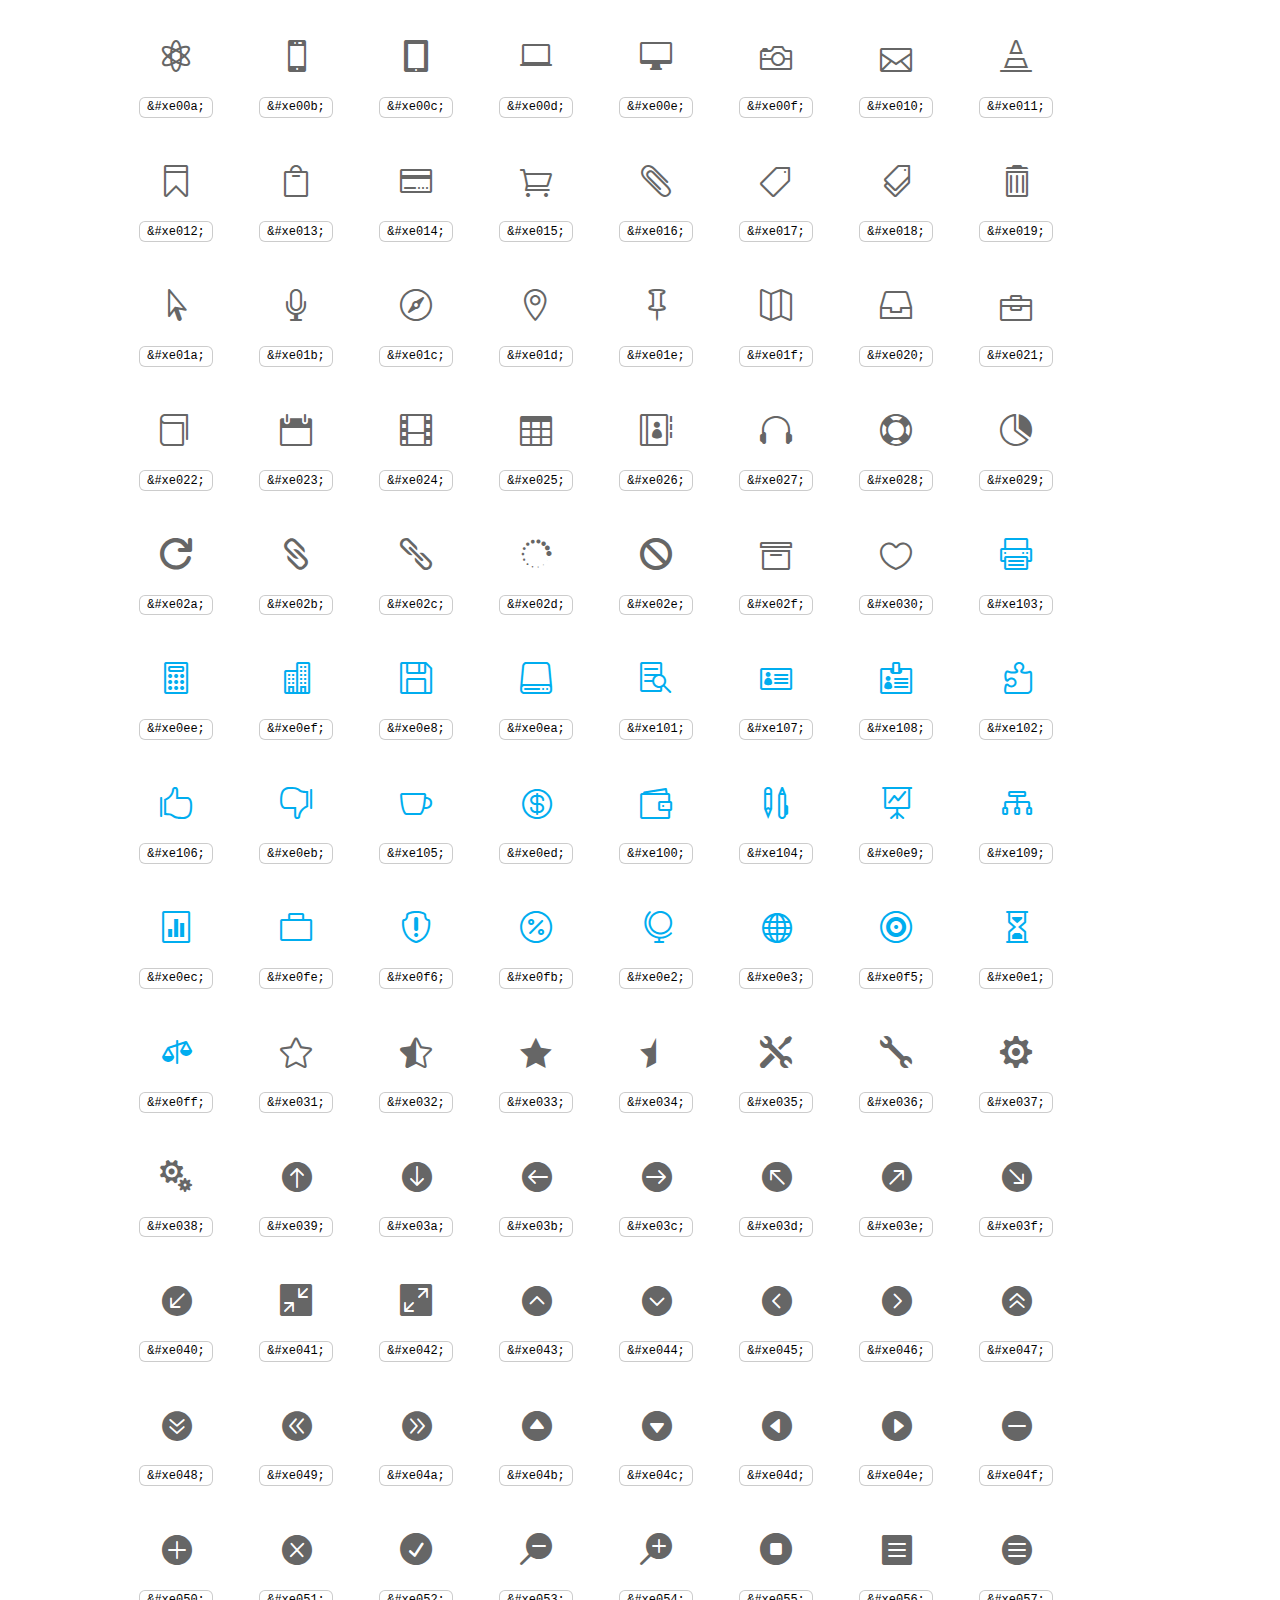
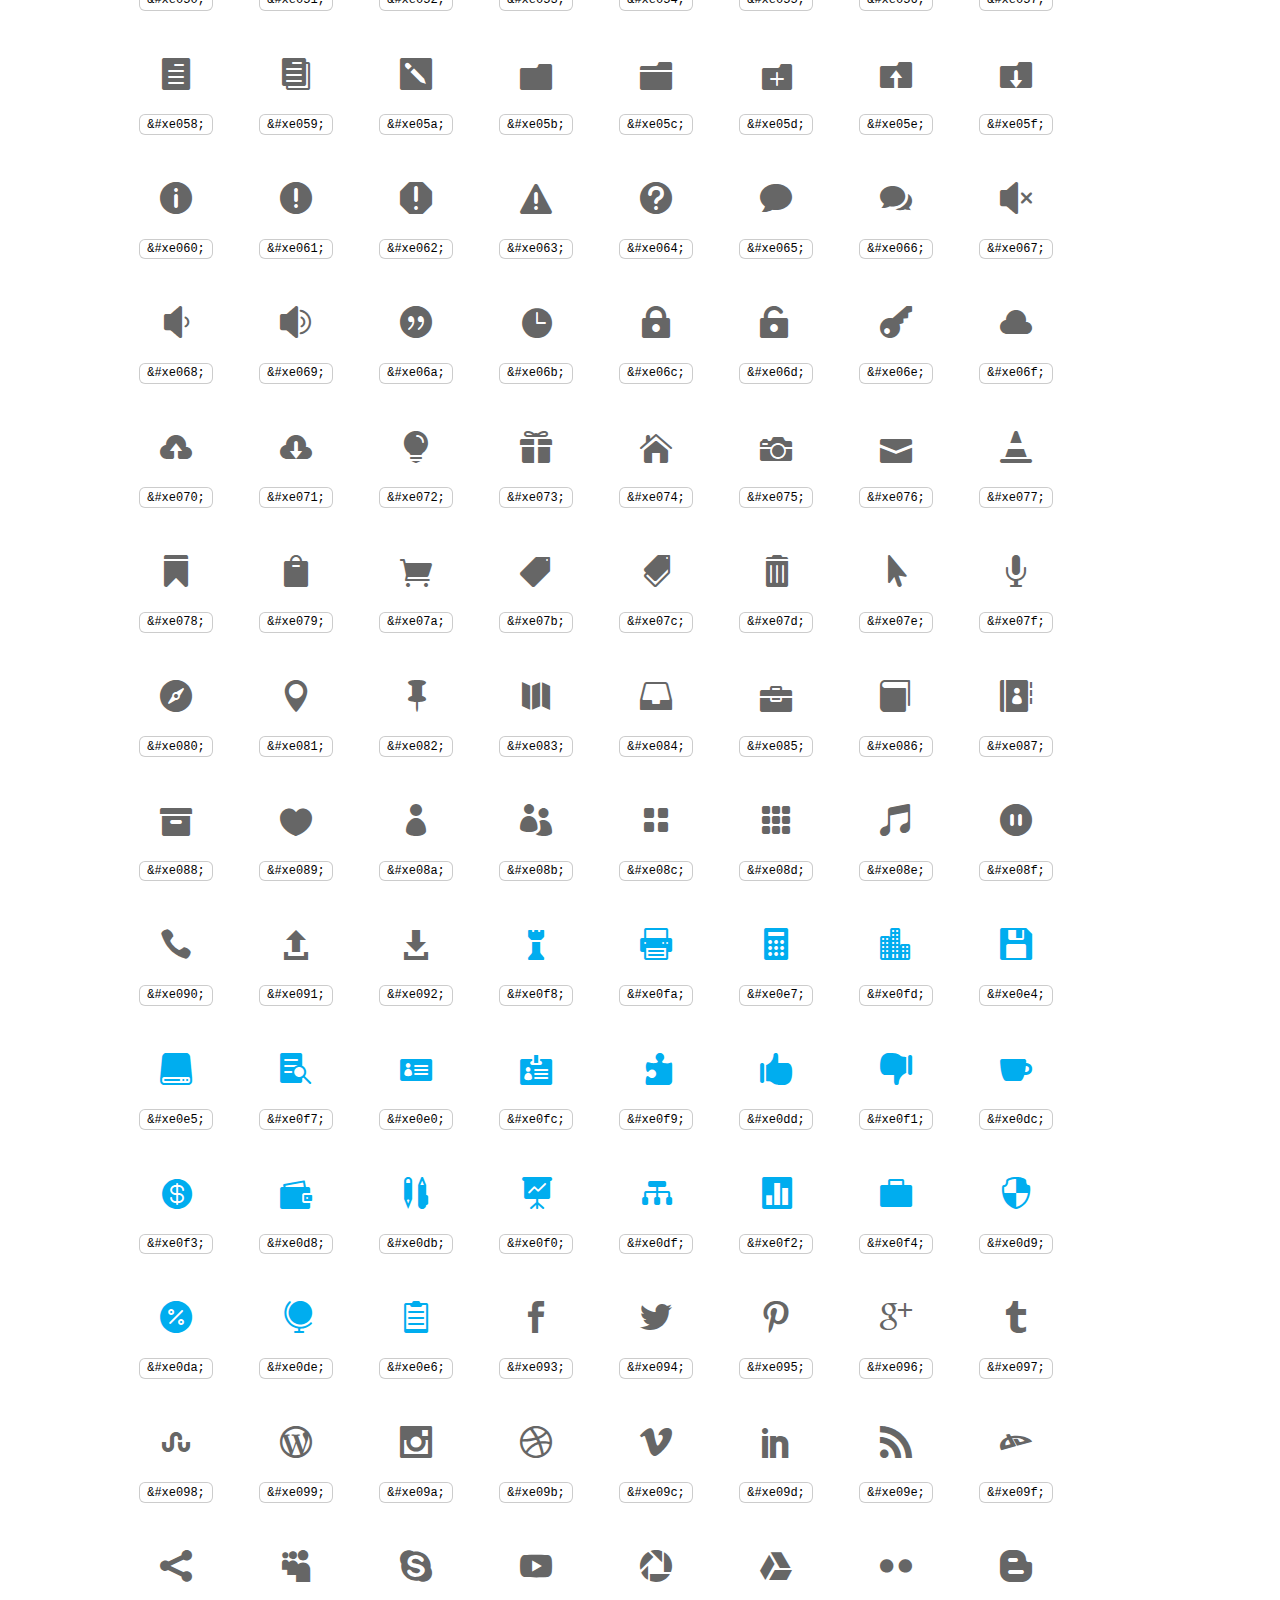
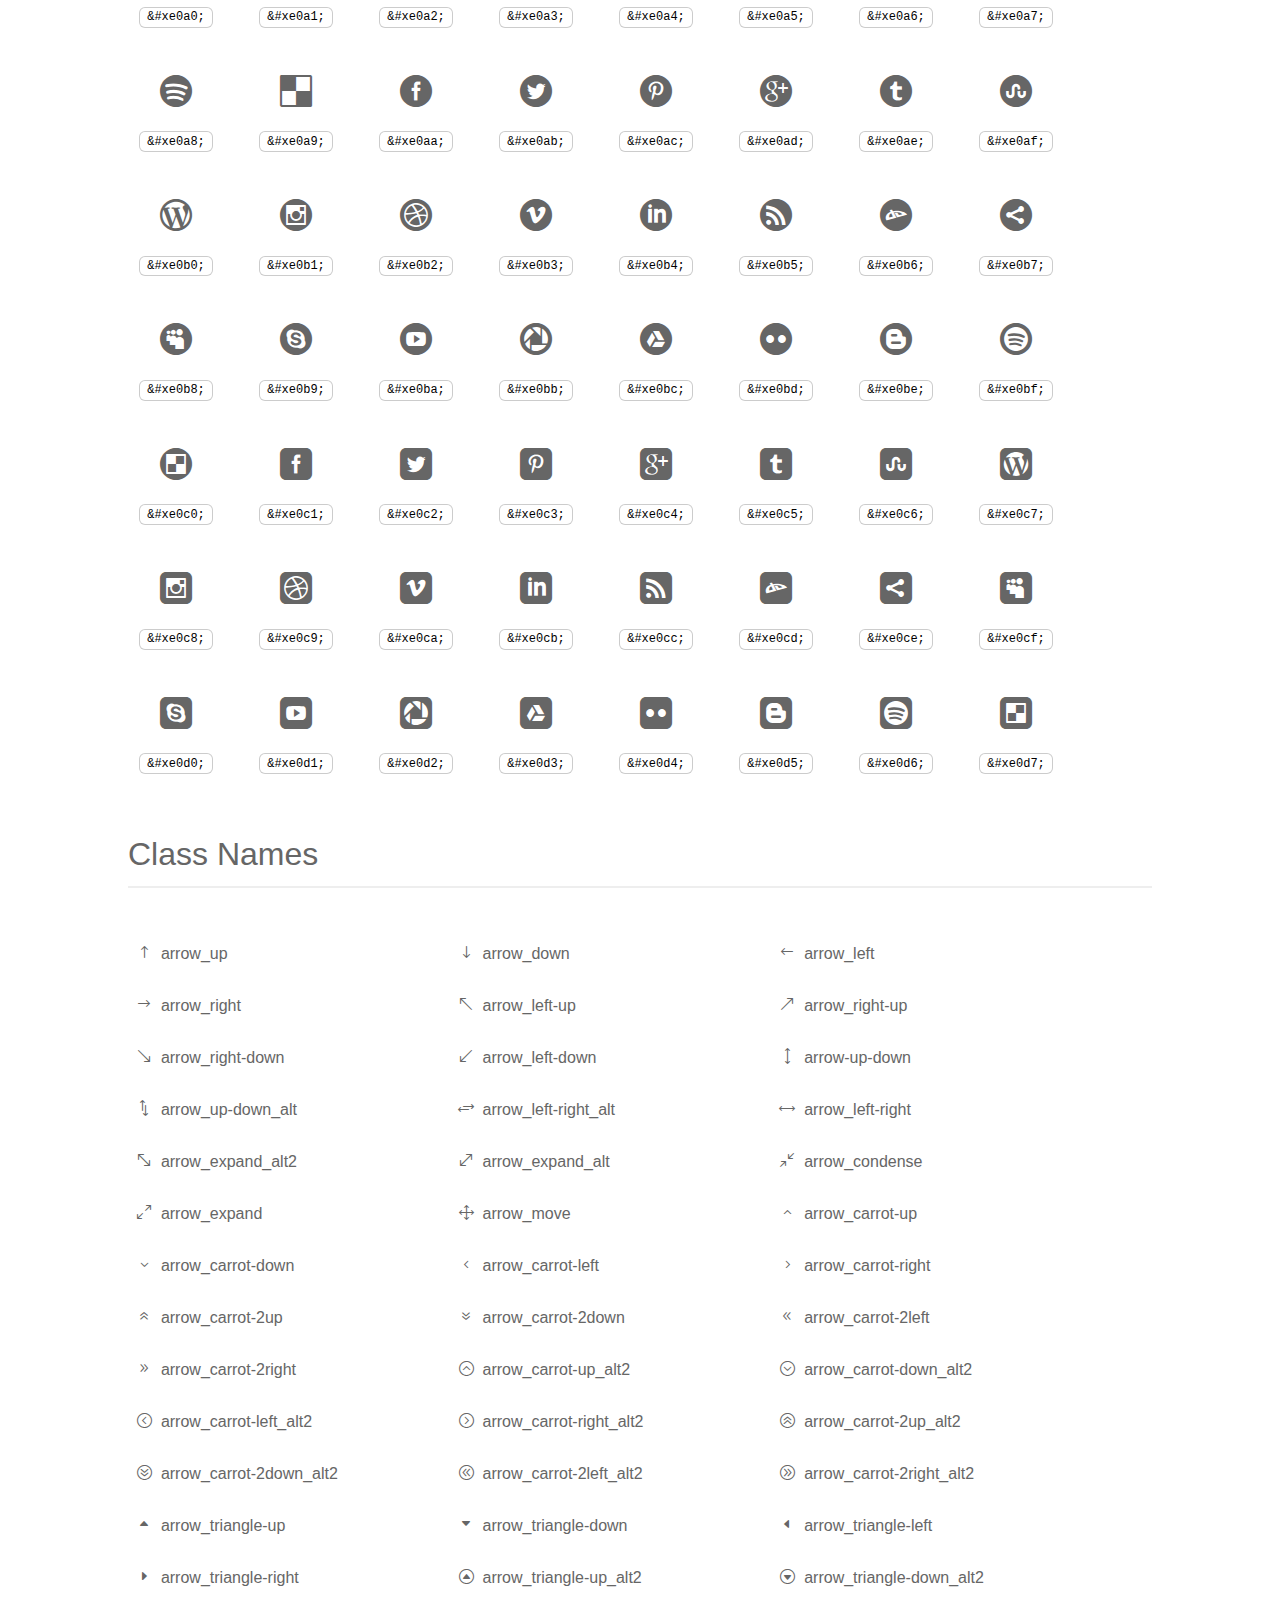
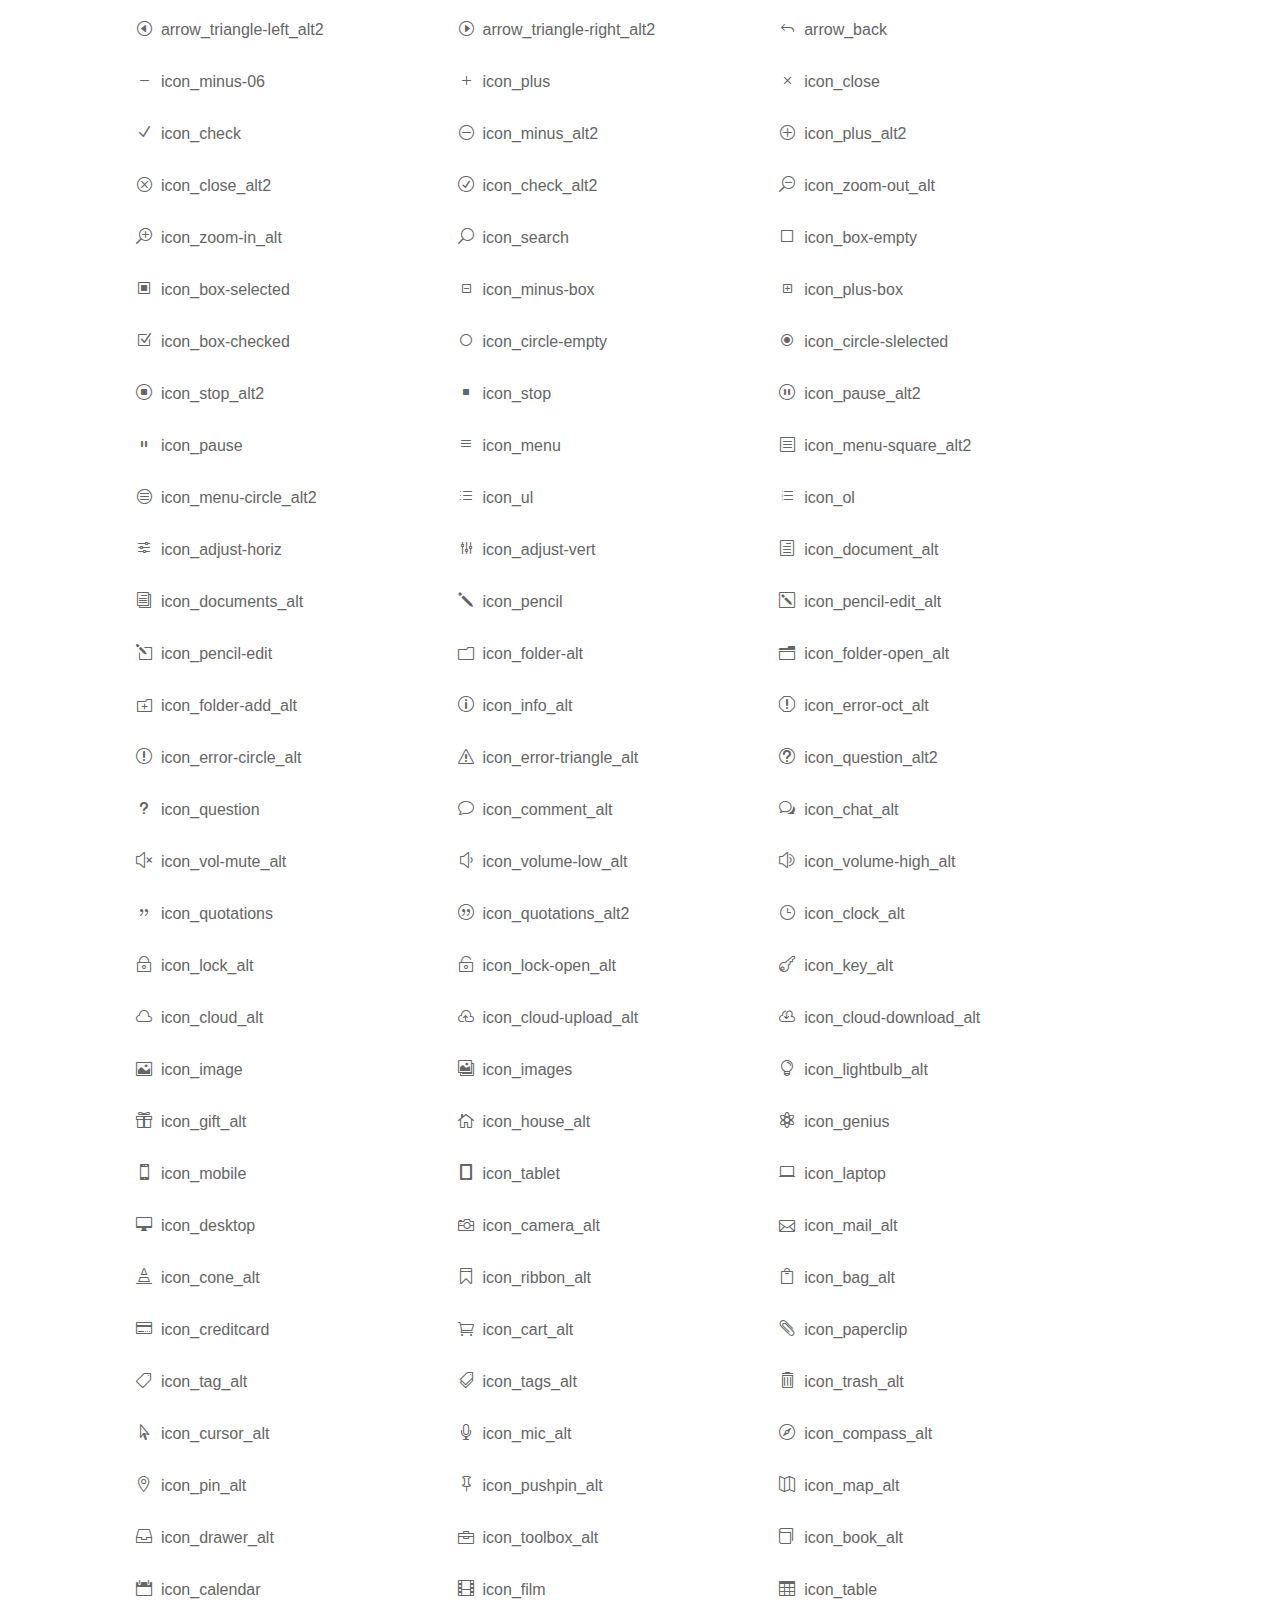
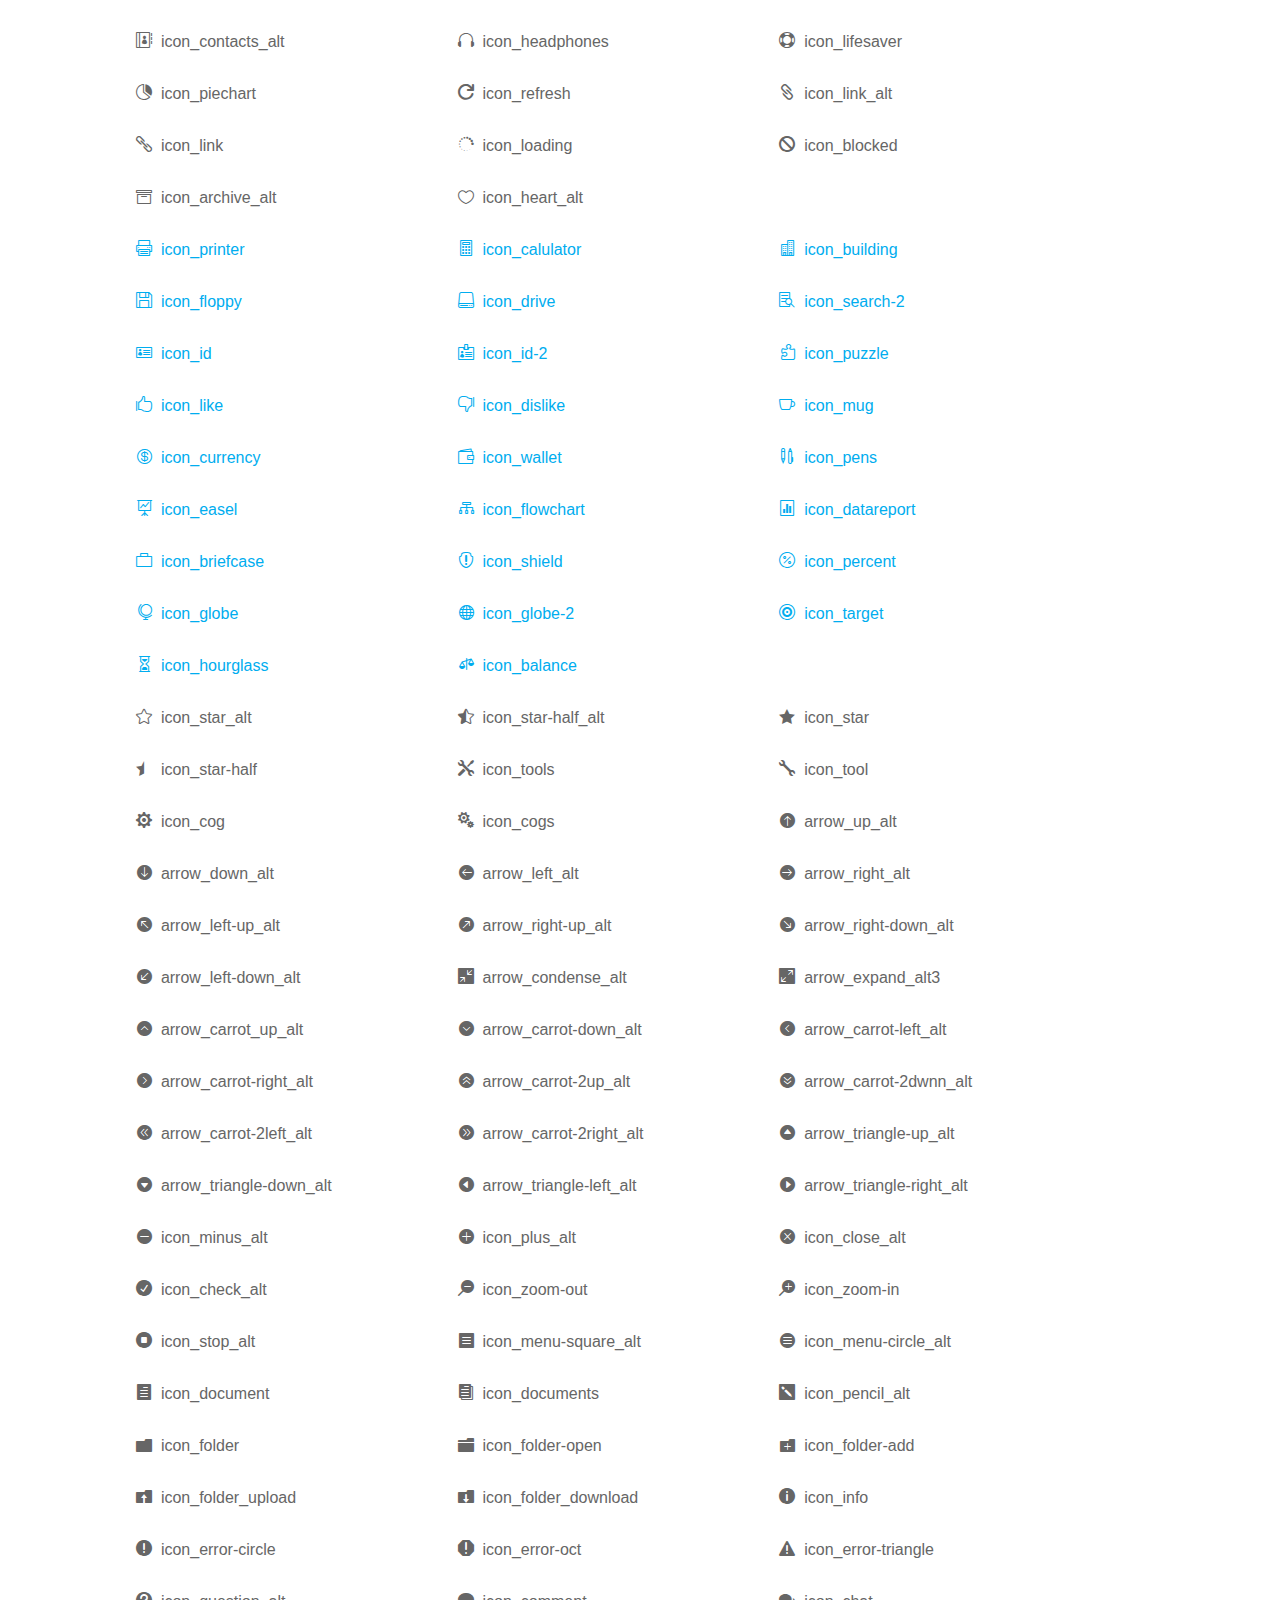
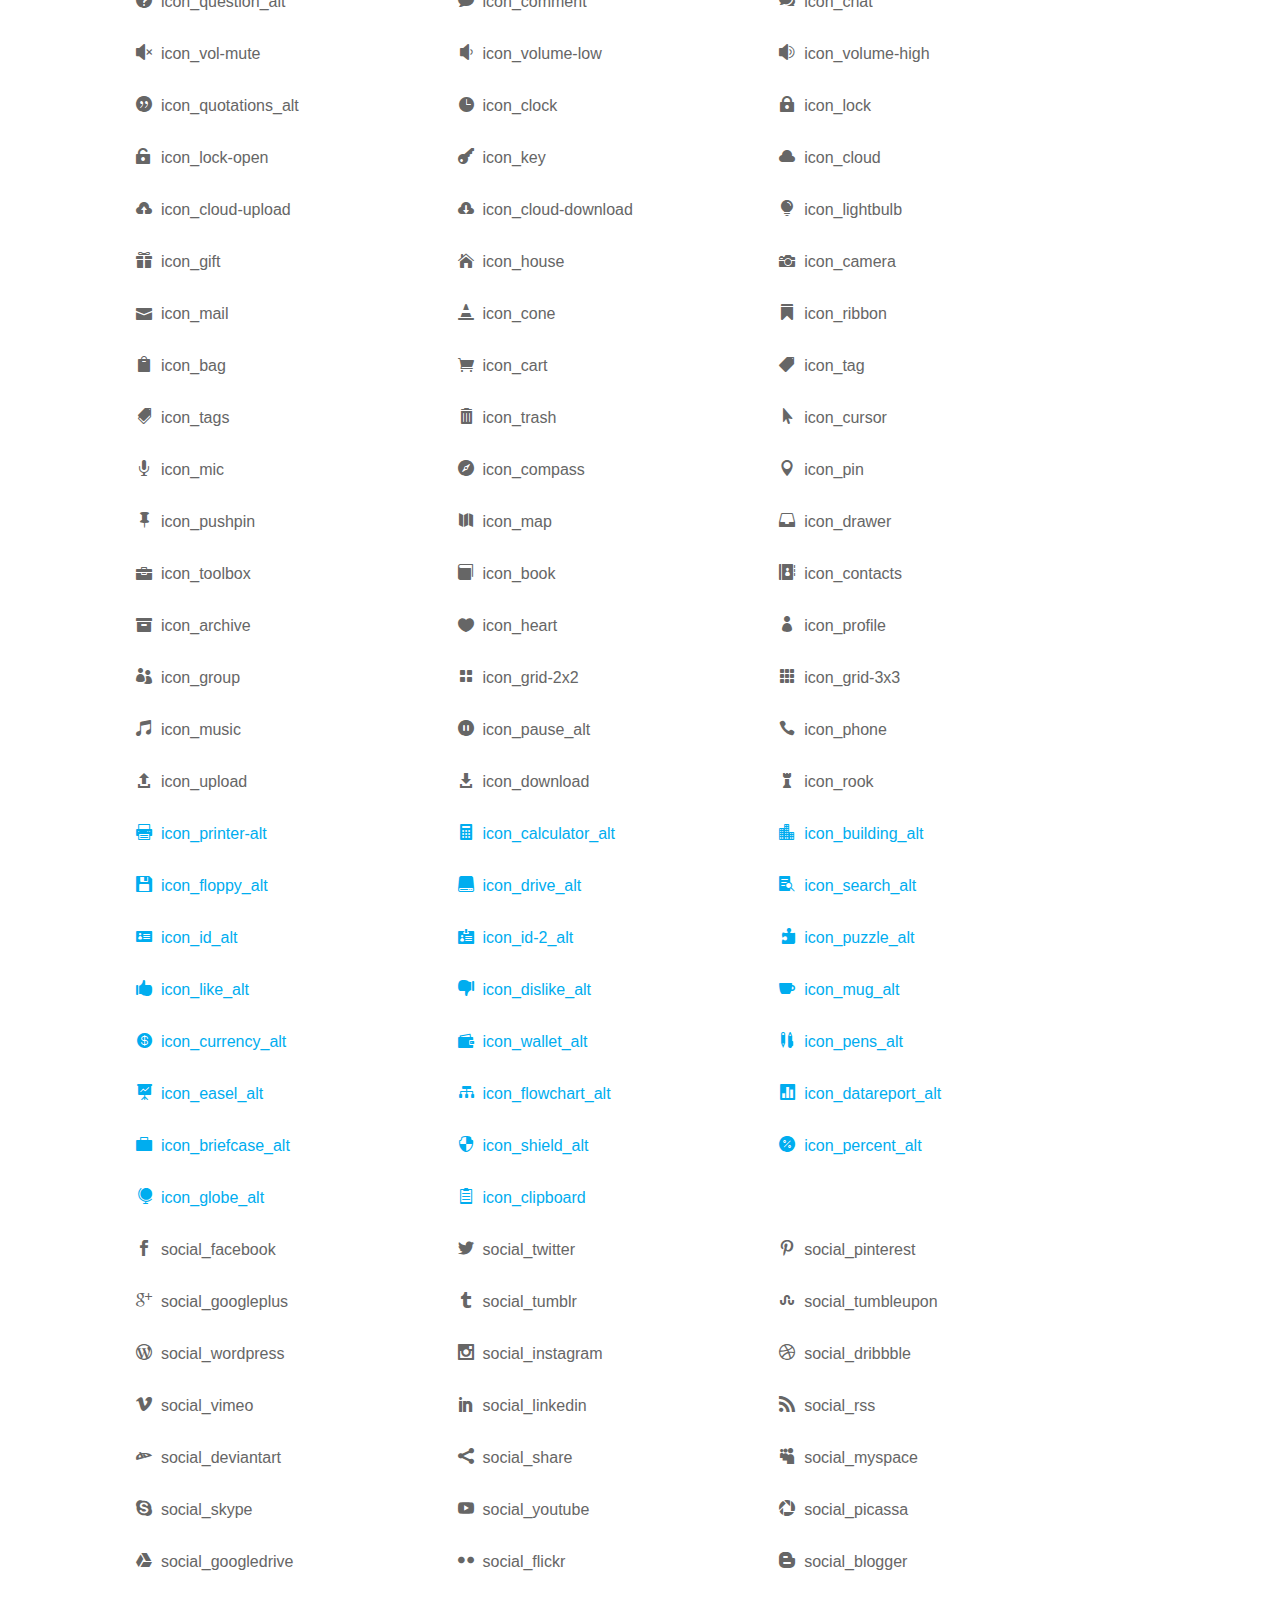
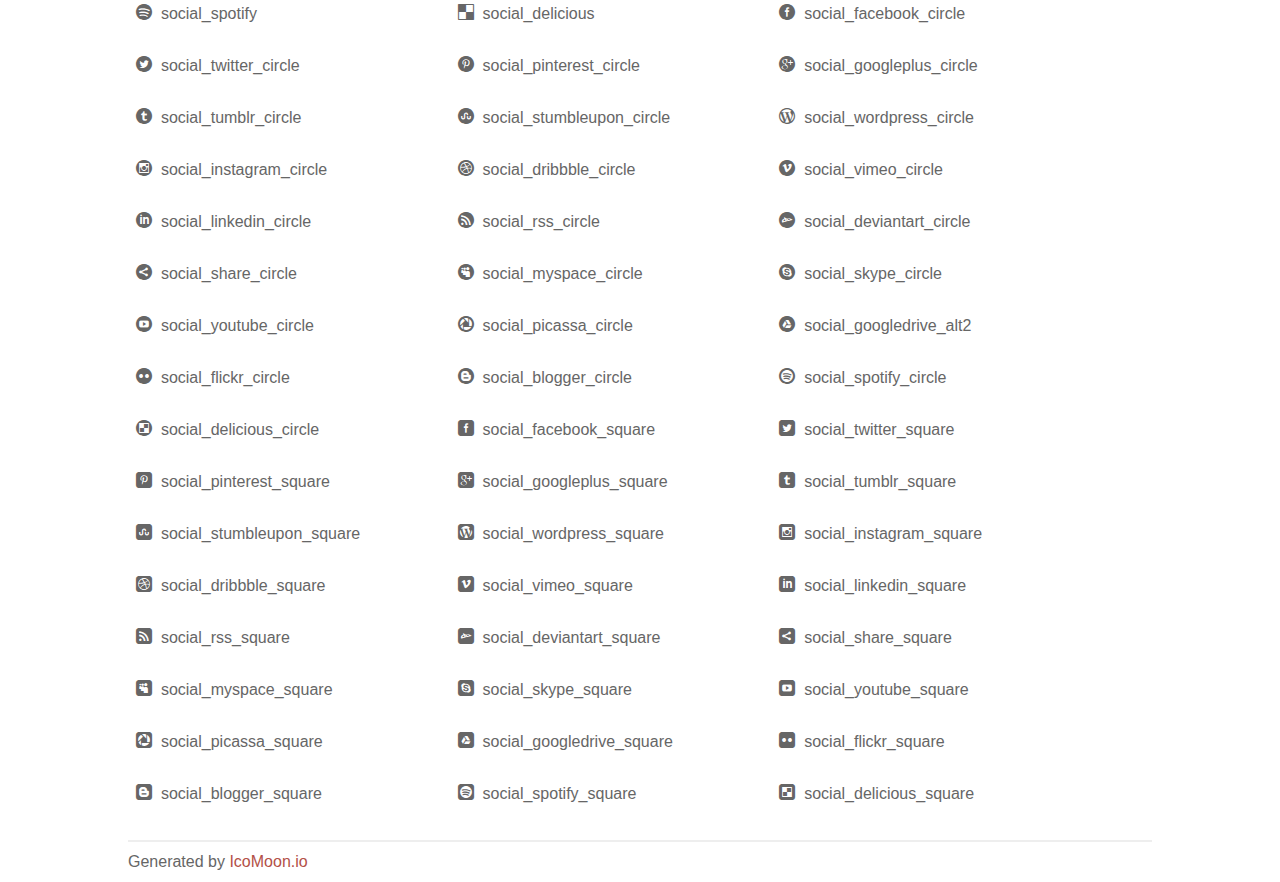
<file: theme-mobile/Documentation/assets/plugins/elegant_font/css/index.html>
<!doctype html>
<html>
<head>
<title>Your Font/Glyphs</title>
<link rel="stylesheet" href="style.css" />
<!--[if lte IE 7]><script src="lte-ie7.js"></script><![endif]-->
<style>
	section, header, footer {display: block;}
	body {
		font-family: sans-serif;
		color: #666;
		line-height: 1.5;
		font-size: 1em;
	}
	* {
		-moz-box-sizing: border-box;
		-webkit-box-sizing: border-box;
		box-sizing: border-box;
		margin: 0;
		padding: 0;
	}
	.glyph {
		float: left;
		text-align: center;
		padding: .75em;
		margin: .4em 1.5em .75em 0;
		width: 6em;
		text-shadow: none;
	}
	
	.glyph input {
		font-family: consolas, monospace;
		font-size: 12px;
		width: 100%;
		text-align: center;
		border: 0;
		box-shadow: 0 0 0 1px #ccc;
		padding: .2em;
                -moz-border-radius: 5px;
                -webkit-border-radius: 5px;
	}
	
	

	.new {
		color:#00adef !important;
	}

	
	.w-main {
		width: 80%;
	}
	.centered {
		margin-left: auto;
		margin-right: auto;
	}
	.fs1 {
		font-size: 2em;
	}
	header {
		margin: 2em 0;
		padding-bottom: .5em;
		color: #666;
		box-shadow: 0 2px #eee;
	}
	header h1 {
		font-size: 2em;
		font-weight: normal;
	}
	.clearfix:before, .clearfix:after { content: ""; display: table; }
	.clearfix:after, .clear { clear: both; }
	footer {
		margin-top: 2em;
		padding: .5em 0;
		box-shadow: 0 -2px #eee;
	}
	a, a:visited {
		color: #B35047;
		text-decoration: none;
	}
	a:hover, a:focus {color: #000;}
	
	.box1 {
		font-size: 16px;
		display: inline-block;
		width: 30%;
		padding: .25em .5em;
		margin: 20px 10px 0 0;
	}
</style>
</head>
<body>
	<div class="w-main centered">
	<section class="mtm clearfix" id="glyphs">
	<div class="glyph">
		<div class="fs1" aria-hidden="true" data-icon="&#x21;"></div>
		<input type="text" readonly value="&amp;#x21;" />
	</div>
	<div class="glyph">
		<div class="fs1" aria-hidden="true" data-icon="&#x22;"></div>
		<input type="text" readonly value="&amp;#x22;" />
	</div>
	<div class="glyph">
		<div class="fs1" aria-hidden="true" data-icon="&#x23;"></div>
		<input type="text" readonly value="&amp;#x23;" />
	</div>
	<div class="glyph">
		<div class="fs1" aria-hidden="true" data-icon="&#x24;"></div>
		<input type="text" readonly value="&amp;#x24;" />
	</div>
	<div class="glyph">
		<div class="fs1" aria-hidden="true" data-icon="&#x25;"></div>
		<input type="text" readonly value="&amp;#x25;" />
	</div>
	<div class="glyph">
		<div class="fs1" aria-hidden="true" data-icon="&#x26;"></div>
		<input type="text" readonly value="&amp;#x26;" />
	</div>
	<div class="glyph">
		<div class="fs1" aria-hidden="true" data-icon="&#x27;"></div>
		<input type="text" readonly value="&amp;#x27;" />
	</div>
	<div class="glyph">
		<div class="fs1" aria-hidden="true" data-icon="&#x28;"></div>
		<input type="text" readonly value="&amp;#x28;" />
	</div>
	<div class="glyph">
		<div class="fs1" aria-hidden="true" data-icon="&#x29;"></div>
		<input type="text" readonly value="&amp;#x29;" />
	</div>
	<div class="glyph">
		<div class="fs1" aria-hidden="true" data-icon="&#x2a;"></div>
		<input type="text" readonly value="&amp;#x2a;" />
	</div>
	<div class="glyph">
		<div class="fs1" aria-hidden="true" data-icon="&#x2b;"></div>
		<input type="text" readonly value="&amp;#x2b;" />
	</div>
	<div class="glyph">
		<div class="fs1" aria-hidden="true" data-icon="&#x2c;"></div>
		<input type="text" readonly value="&amp;#x2c;" />
	</div>
	<div class="glyph">
		<div class="fs1" aria-hidden="true" data-icon="&#x2d;"></div>
		<input type="text" readonly value="&amp;#x2d;" />
	</div>
	<div class="glyph">
		<div class="fs1" aria-hidden="true" data-icon="&#x2e;"></div>
		<input type="text" readonly value="&amp;#x2e;" />
	</div>
	<div class="glyph">
		<div class="fs1" aria-hidden="true" data-icon="&#x2f;"></div>
		<input type="text" readonly value="&amp;#x2f;" />
	</div>
	<div class="glyph">
		<div class="fs1" aria-hidden="true" data-icon="&#x30;"></div>
		<input type="text" readonly value="&amp;#x30;" />
	</div>
	<div class="glyph">
		<div class="fs1" aria-hidden="true" data-icon="&#x31;"></div>
		<input type="text" readonly value="&amp;#x31;" />
	</div>
	<div class="glyph">
		<div class="fs1" aria-hidden="true" data-icon="&#x32;"></div>
		<input type="text" readonly value="&amp;#x32;" />
	</div>
	<div class="glyph">
		<div class="fs1" aria-hidden="true" data-icon="&#x33;"></div>
		<input type="text" readonly value="&amp;#x33;" />
	</div>
	<div class="glyph">
		<div class="fs1" aria-hidden="true" data-icon="&#x34;"></div>
		<input type="text" readonly value="&amp;#x34;" />
	</div>
	<div class="glyph">
		<div class="fs1" aria-hidden="true" data-icon="&#x35;"></div>
		<input type="text" readonly value="&amp;#x35;" />
	</div>
	<div class="glyph">
		<div class="fs1" aria-hidden="true" data-icon="&#x36;"></div>
		<input type="text" readonly value="&amp;#x36;" />
	</div>
	<div class="glyph">
		<div class="fs1" aria-hidden="true" data-icon="&#x37;"></div>
		<input type="text" readonly value="&amp;#x37;" />
	</div>
	<div class="glyph">
		<div class="fs1" aria-hidden="true" data-icon="&#x38;"></div>
		<input type="text" readonly value="&amp;#x38;" />
	</div>
	<div class="glyph">
		<div class="fs1" aria-hidden="true" data-icon="&#x39;"></div>
		<input type="text" readonly value="&amp;#x39;" />
	</div>
	<div class="glyph">
		<div class="fs1" aria-hidden="true" data-icon="&#x3a;"></div>
		<input type="text" readonly value="&amp;#x3a;" />
	</div>
	<div class="glyph">
		<div class="fs1" aria-hidden="true" data-icon="&#x3b;"></div>
		<input type="text" readonly value="&amp;#x3b;" />
	</div>
	<div class="glyph">
		<div class="fs1" aria-hidden="true" data-icon="&#x3c;"></div>
		<input type="text" readonly value="&amp;#x3c;" />
	</div>
	<div class="glyph">
		<div class="fs1" aria-hidden="true" data-icon="&#x3d;"></div>
		<input type="text" readonly value="&amp;#x3d;" />
	</div>
	<div class="glyph">
		<div class="fs1" aria-hidden="true" data-icon="&#x3e;"></div>
		<input type="text" readonly value="&amp;#x3e;" />
	</div>
	<div class="glyph">
		<div class="fs1" aria-hidden="true" data-icon="&#x3f;"></div>
		<input type="text" readonly value="&amp;#x3f;" />
	</div>
	<div class="glyph">
		<div class="fs1" aria-hidden="true" data-icon="&#x40;"></div>
		<input type="text" readonly value="&amp;#x40;" />
	</div>
	<div class="glyph">
		<div class="fs1" aria-hidden="true" data-icon="&#x41;"></div>
		<input type="text" readonly value="&amp;#x41;" />
	</div>
	<div class="glyph">
		<div class="fs1" aria-hidden="true" data-icon="&#x42;"></div>
		<input type="text" readonly value="&amp;#x42;" />
	</div>
	<div class="glyph">
		<div class="fs1" aria-hidden="true" data-icon="&#x43;"></div>
		<input type="text" readonly value="&amp;#x43;" />
	</div>
	<div class="glyph">
		<div class="fs1" aria-hidden="true" data-icon="&#x44;"></div>
		<input type="text" readonly value="&amp;#x44;" />
	</div>
	<div class="glyph">
		<div class="fs1" aria-hidden="true" data-icon="&#x45;"></div>
		<input type="text" readonly value="&amp;#x45;" />
	</div>
	<div class="glyph">
		<div class="fs1" aria-hidden="true" data-icon="&#x46;"></div>
		<input type="text" readonly value="&amp;#x46;" />
	</div>
	<div class="glyph">
		<div class="fs1" aria-hidden="true" data-icon="&#x47;"></div>
		<input type="text" readonly value="&amp;#x47;" />
	</div>
	<div class="glyph">
		<div class="fs1" aria-hidden="true" data-icon="&#x48;"></div>
		<input type="text" readonly value="&amp;#x48;" />
	</div>
	<div class="glyph">
		<div class="fs1" aria-hidden="true" data-icon="&#x49;"></div>
		<input type="text" readonly value="&amp;#x49;" />
	</div>
	<div class="glyph">
		<div class="fs1" aria-hidden="true" data-icon="&#x4a;"></div>
		<input type="text" readonly value="&amp;#x4a;" />
	</div>
	<div class="glyph">
		<div class="fs1" aria-hidden="true" data-icon="&#x4b;"></div>
		<input type="text" readonly value="&amp;#x4b;" />
	</div>
	<div class="glyph">
		<div class="fs1" aria-hidden="true" data-icon="&#x4c;"></div>
		<input type="text" readonly value="&amp;#x4c;" />
	</div>
	<div class="glyph">
		<div class="fs1" aria-hidden="true" data-icon="&#x4d;"></div>
		<input type="text" readonly value="&amp;#x4d;" />
	</div>
	<div class="glyph">
		<div class="fs1" aria-hidden="true" data-icon="&#x4e;"></div>
		<input type="text" readonly value="&amp;#x4e;" />
	</div>
	<div class="glyph">
		<div class="fs1" aria-hidden="true" data-icon="&#x4f;"></div>
		<input type="text" readonly value="&amp;#x4f;" />
	</div>
	<div class="glyph">
		<div class="fs1" aria-hidden="true" data-icon="&#x50;"></div>
		<input type="text" readonly value="&amp;#x50;" />
	</div>
	<div class="glyph">
		<div class="fs1" aria-hidden="true" data-icon="&#x51;"></div>
		<input type="text" readonly value="&amp;#x51;" />
	</div>
	<div class="glyph">
		<div class="fs1" aria-hidden="true" data-icon="&#x52;"></div>
		<input type="text" readonly value="&amp;#x52;" />
	</div>
	<div class="glyph">
		<div class="fs1" aria-hidden="true" data-icon="&#x53;"></div>
		<input type="text" readonly value="&amp;#x53;" />
	</div>
	<div class="glyph">
		<div class="fs1" aria-hidden="true" data-icon="&#x54;"></div>
		<input type="text" readonly value="&amp;#x54;" />
	</div>
	<div class="glyph">
		<div class="fs1" aria-hidden="true" data-icon="&#x55;"></div>
		<input type="text" readonly value="&amp;#x55;" />
	</div>
	<div class="glyph">
		<div class="fs1" aria-hidden="true" data-icon="&#x56;"></div>
		<input type="text" readonly value="&amp;#x56;" />
	</div>
	<div class="glyph">
		<div class="fs1" aria-hidden="true" data-icon="&#x57;"></div>
		<input type="text" readonly value="&amp;#x57;" />
	</div>
	<div class="glyph">
		<div class="fs1" aria-hidden="true" data-icon="&#x58;"></div>
		<input type="text" readonly value="&amp;#x58;" />
	</div>
	<div class="glyph">
		<div class="fs1" aria-hidden="true" data-icon="&#x59;"></div>
		<input type="text" readonly value="&amp;#x59;" />
	</div>
	<div class="glyph">
		<div class="fs1" aria-hidden="true" data-icon="&#x5a;"></div>
		<input type="text" readonly value="&amp;#x5a;" />
	</div>
	<div class="glyph">
		<div class="fs1" aria-hidden="true" data-icon="&#x5b;"></div>
		<input type="text" readonly value="&amp;#x5b;" />
	</div>
	<div class="glyph">
		<div class="fs1" aria-hidden="true" data-icon="&#x5c;"></div>
		<input type="text" readonly value="&amp;#x5c;" />
	</div>
	<div class="glyph">
		<div class="fs1" aria-hidden="true" data-icon="&#x5d;"></div>
		<input type="text" readonly value="&amp;#x5d;" />
	</div>
	<div class="glyph">
		<div class="fs1" aria-hidden="true" data-icon="&#x5e;"></div>
		<input type="text" readonly value="&amp;#x5e;" />
	</div>
	<div class="glyph">
		<div class="fs1" aria-hidden="true" data-icon="&#x5f;"></div>
		<input type="text" readonly value="&amp;#x5f;" />
	</div>
	<div class="glyph">
		<div class="fs1" aria-hidden="true" data-icon="&#x60;"></div>
		<input type="text" readonly value="&amp;#x60;" />
	</div>
	<div class="glyph">
		<div class="fs1" aria-hidden="true" data-icon="&#x61;"></div>
		<input type="text" readonly value="&amp;#x61;" />
	</div>
	<div class="glyph">
		<div class="fs1" aria-hidden="true" data-icon="&#x62;"></div>
		<input type="text" readonly value="&amp;#x62;" />
	</div>
	<div class="glyph">
		<div class="fs1" aria-hidden="true" data-icon="&#x63;"></div>
		<input type="text" readonly value="&amp;#x63;" />
	</div>
	<div class="glyph">
		<div class="fs1" aria-hidden="true" data-icon="&#x64;"></div>
		<input type="text" readonly value="&amp;#x64;" />
	</div>
	<div class="glyph">
		<div class="fs1" aria-hidden="true" data-icon="&#x65;"></div>
		<input type="text" readonly value="&amp;#x65;" />
	</div>
	<div class="glyph">
		<div class="fs1" aria-hidden="true" data-icon="&#x66;"></div>
		<input type="text" readonly value="&amp;#x66;" />
	</div>
	<div class="glyph">
		<div class="fs1" aria-hidden="true" data-icon="&#x67;"></div>
		<input type="text" readonly value="&amp;#x67;" />
	</div>
	<div class="glyph">
		<div class="fs1" aria-hidden="true" data-icon="&#x68;"></div>
		<input type="text" readonly value="&amp;#x68;" />
	</div>
	<div class="glyph">
		<div class="fs1" aria-hidden="true" data-icon="&#x69;"></div>
		<input type="text" readonly value="&amp;#x69;" />
	</div>
	<div class="glyph">
		<div class="fs1" aria-hidden="true" data-icon="&#x6a;"></div>
		<input type="text" readonly value="&amp;#x6a;" />
	</div>
	<div class="glyph">
		<div class="fs1" aria-hidden="true" data-icon="&#x6b;"></div>
		<input type="text" readonly value="&amp;#x6b;" />
	</div>
	<div class="glyph">
		<div class="fs1" aria-hidden="true" data-icon="&#x6c;"></div>
		<input type="text" readonly value="&amp;#x6c;" />
	</div>
	<div class="glyph">
		<div class="fs1" aria-hidden="true" data-icon="&#x6d;"></div>
		<input type="text" readonly value="&amp;#x6d;" />
	</div>
	<div class="glyph">
		<div class="fs1" aria-hidden="true" data-icon="&#x6e;"></div>
		<input type="text" readonly value="&amp;#x6e;" />
	</div>
	<div class="glyph">
		<div class="fs1" aria-hidden="true" data-icon="&#x6f;"></div>
		<input type="text" readonly value="&amp;#x6f;" />
	</div>
	<div class="glyph">
		<div class="fs1" aria-hidden="true" data-icon="&#x70;"></div>
		<input type="text" readonly value="&amp;#x70;" />
	</div>
	<div class="glyph">
		<div class="fs1" aria-hidden="true" data-icon="&#x71;"></div>
		<input type="text" readonly value="&amp;#x71;" />
	</div>
	<div class="glyph">
		<div class="fs1" aria-hidden="true" data-icon="&#x72;"></div>
		<input type="text" readonly value="&amp;#x72;" />
	</div>
	<div class="glyph">
		<div class="fs1" aria-hidden="true" data-icon="&#x73;"></div>
		<input type="text" readonly value="&amp;#x73;" />
	</div>
	<div class="glyph">
		<div class="fs1" aria-hidden="true" data-icon="&#x74;"></div>
		<input type="text" readonly value="&amp;#x74;" />
	</div>
	<div class="glyph">
		<div class="fs1" aria-hidden="true" data-icon="&#x75;"></div>
		<input type="text" readonly value="&amp;#x75;" />
	</div>
	<div class="glyph">
		<div class="fs1" aria-hidden="true" data-icon="&#x76;"></div>
		<input type="text" readonly value="&amp;#x76;" />
	</div>
	<div class="glyph">
		<div class="fs1" aria-hidden="true" data-icon="&#x77;"></div>
		<input type="text" readonly value="&amp;#x77;" />
	</div>
	<div class="glyph">
		<div class="fs1" aria-hidden="true" data-icon="&#x78;"></div>
		<input type="text" readonly value="&amp;#x78;" />
	</div>
	<div class="glyph">
		<div class="fs1" aria-hidden="true" data-icon="&#x79;"></div>
		<input type="text" readonly value="&amp;#x79;" />
	</div>
	<div class="glyph">
		<div class="fs1" aria-hidden="true" data-icon="&#x7a;"></div>
		<input type="text" readonly value="&amp;#x7a;" />
	</div>
	<div class="glyph">
		<div class="fs1" aria-hidden="true" data-icon="&#x7b;"></div>
		<input type="text" readonly value="&amp;#x7b;" />
	</div>
	<div class="glyph">
		<div class="fs1" aria-hidden="true" data-icon="&#x7c;"></div>
		<input type="text" readonly value="&amp;#x7c;" />
	</div>
	<div class="glyph">
		<div class="fs1" aria-hidden="true" data-icon="&#x7d;"></div>
		<input type="text" readonly value="&amp;#x7d;" />
	</div>
	<div class="glyph">
		<div class="fs1" aria-hidden="true" data-icon="&#x7e;"></div>
		<input type="text" readonly value="&amp;#x7e;" />
	</div>
	<div class="glyph">
		<div class="fs1" aria-hidden="true" data-icon="&#xe000;"></div>
		<input type="text" readonly value="&amp;#xe000;" />
	</div>
	<div class="glyph">
		<div class="fs1" aria-hidden="true" data-icon="&#xe001;"></div>
		<input type="text" readonly value="&amp;#xe001;" />
	</div>
	<div class="glyph">
		<div class="fs1" aria-hidden="true" data-icon="&#xe002;"></div>
		<input type="text" readonly value="&amp;#xe002;" />
	</div>
	<div class="glyph">
		<div class="fs1" aria-hidden="true" data-icon="&#xe003;"></div>
		<input type="text" readonly value="&amp;#xe003;" />
	</div>
	<div class="glyph">
		<div class="fs1" aria-hidden="true" data-icon="&#xe004;"></div>
		<input type="text" readonly value="&amp;#xe004;" />
	</div>
	<div class="glyph">
		<div class="fs1" aria-hidden="true" data-icon="&#xe005;"></div>
		<input type="text" readonly value="&amp;#xe005;" />
	</div>
	<div class="glyph">
		<div class="fs1" aria-hidden="true" data-icon="&#xe006;"></div>
		<input type="text" readonly value="&amp;#xe006;" />
	</div>
	<div class="glyph">
		<div class="fs1" aria-hidden="true" data-icon="&#xe007;"></div>
		<input type="text" readonly value="&amp;#xe007;" />
	</div>
	<div class="glyph">
		<div class="fs1" aria-hidden="true" data-icon="&#xe008;"></div>
		<input type="text" readonly value="&amp;#xe008;" />
	</div>
	<div class="glyph">
		<div class="fs1" aria-hidden="true" data-icon="&#xe009;"></div>
		<input type="text" readonly value="&amp;#xe009;" />
	</div>
	<div class="glyph">
		<div class="fs1" aria-hidden="true" data-icon="&#xe00a;"></div>
		<input type="text" readonly value="&amp;#xe00a;" />
	</div>
	<div class="glyph">
		<div class="fs1" aria-hidden="true" data-icon="&#xe00b;"></div>
		<input type="text" readonly value="&amp;#xe00b;" />
	</div>
	<div class="glyph">
		<div class="fs1" aria-hidden="true" data-icon="&#xe00c;"></div>
		<input type="text" readonly value="&amp;#xe00c;" />
	</div>
	<div class="glyph">
		<div class="fs1" aria-hidden="true" data-icon="&#xe00d;"></div>
		<input type="text" readonly value="&amp;#xe00d;" />
	</div>
	<div class="glyph">
		<div class="fs1" aria-hidden="true" data-icon="&#xe00e;"></div>
		<input type="text" readonly value="&amp;#xe00e;" />
	</div>
	<div class="glyph">
		<div class="fs1" aria-hidden="true" data-icon="&#xe00f;"></div>
		<input type="text" readonly value="&amp;#xe00f;" />
	</div>
	<div class="glyph">
		<div class="fs1" aria-hidden="true" data-icon="&#xe010;"></div>
		<input type="text" readonly value="&amp;#xe010;" />
	</div>
	<div class="glyph">
		<div class="fs1" aria-hidden="true" data-icon="&#xe011;"></div>
		<input type="text" readonly value="&amp;#xe011;" />
	</div>
	<div class="glyph">
		<div class="fs1" aria-hidden="true" data-icon="&#xe012;"></div>
		<input type="text" readonly value="&amp;#xe012;" />
	</div>
	<div class="glyph">
		<div class="fs1" aria-hidden="true" data-icon="&#xe013;"></div>
		<input type="text" readonly value="&amp;#xe013;" />
	</div>
	<div class="glyph">
		<div class="fs1" aria-hidden="true" data-icon="&#xe014;"></div>
		<input type="text" readonly value="&amp;#xe014;" />
	</div>
	<div class="glyph">
		<div class="fs1" aria-hidden="true" data-icon="&#xe015;"></div>
		<input type="text" readonly value="&amp;#xe015;" />
	</div>
	<div class="glyph">
		<div class="fs1" aria-hidden="true" data-icon="&#xe016;"></div>
		<input type="text" readonly value="&amp;#xe016;" />
	</div>
	<div class="glyph">
		<div class="fs1" aria-hidden="true" data-icon="&#xe017;"></div>
		<input type="text" readonly value="&amp;#xe017;" />
	</div>
	<div class="glyph">
		<div class="fs1" aria-hidden="true" data-icon="&#xe018;"></div>
		<input type="text" readonly value="&amp;#xe018;" />
	</div>
	<div class="glyph">
		<div class="fs1" aria-hidden="true" data-icon="&#xe019;"></div>
		<input type="text" readonly value="&amp;#xe019;" />
	</div>
	<div class="glyph">
		<div class="fs1" aria-hidden="true" data-icon="&#xe01a;"></div>
		<input type="text" readonly value="&amp;#xe01a;" />
	</div>
	<div class="glyph">
		<div class="fs1" aria-hidden="true" data-icon="&#xe01b;"></div>
		<input type="text" readonly value="&amp;#xe01b;" />
	</div>
	<div class="glyph">
		<div class="fs1" aria-hidden="true" data-icon="&#xe01c;"></div>
		<input type="text" readonly value="&amp;#xe01c;" />
	</div>
	<div class="glyph">
		<div class="fs1" aria-hidden="true" data-icon="&#xe01d;"></div>
		<input type="text" readonly value="&amp;#xe01d;" />
	</div>
	<div class="glyph">
		<div class="fs1" aria-hidden="true" data-icon="&#xe01e;"></div>
		<input type="text" readonly value="&amp;#xe01e;" />
	</div>
	<div class="glyph">
		<div class="fs1" aria-hidden="true" data-icon="&#xe01f;"></div>
		<input type="text" readonly value="&amp;#xe01f;" />
	</div>
	<div class="glyph">
		<div class="fs1" aria-hidden="true" data-icon="&#xe020;"></div>
		<input type="text" readonly value="&amp;#xe020;" />
	</div>
	<div class="glyph">
		<div class="fs1" aria-hidden="true" data-icon="&#xe021;"></div>
		<input type="text" readonly value="&amp;#xe021;" />
	</div>
	<div class="glyph">
		<div class="fs1" aria-hidden="true" data-icon="&#xe022;"></div>
		<input type="text" readonly value="&amp;#xe022;" />
	</div>
	<div class="glyph">
		<div class="fs1" aria-hidden="true" data-icon="&#xe023;"></div>
		<input type="text" readonly value="&amp;#xe023;" />
	</div>
	<div class="glyph">
		<div class="fs1" aria-hidden="true" data-icon="&#xe024;"></div>
		<input type="text" readonly value="&amp;#xe024;" />
	</div>
	<div class="glyph">
		<div class="fs1" aria-hidden="true" data-icon="&#xe025;"></div>
		<input type="text" readonly value="&amp;#xe025;" />
	</div>
	<div class="glyph">
		<div class="fs1" aria-hidden="true" data-icon="&#xe026;"></div>
		<input type="text" readonly value="&amp;#xe026;" />
	</div>
	<div class="glyph">
		<div class="fs1" aria-hidden="true" data-icon="&#xe027;"></div>
		<input type="text" readonly value="&amp;#xe027;" />
	</div>
	<div class="glyph">
		<div class="fs1" aria-hidden="true" data-icon="&#xe028;"></div>
		<input type="text" readonly value="&amp;#xe028;" />
	</div>
	<div class="glyph">
		<div class="fs1" aria-hidden="true" data-icon="&#xe029;"></div>
		<input type="text" readonly value="&amp;#xe029;" />
	</div>
	<div class="glyph">
		<div class="fs1" aria-hidden="true" data-icon="&#xe02a;"></div>
		<input type="text" readonly value="&amp;#xe02a;" />
	</div>
	<div class="glyph">
		<div class="fs1" aria-hidden="true" data-icon="&#xe02b;"></div>
		<input type="text" readonly value="&amp;#xe02b;" />
	</div>
	<div class="glyph">
		<div class="fs1" aria-hidden="true" data-icon="&#xe02c;"></div>
		<input type="text" readonly value="&amp;#xe02c;" />
	</div>
	<div class="glyph">
		<div class="fs1" aria-hidden="true" data-icon="&#xe02d;"></div>
		<input type="text" readonly value="&amp;#xe02d;" />
	</div>
	<div class="glyph">
		<div class="fs1" aria-hidden="true" data-icon="&#xe02e;"></div>
		<input type="text" readonly value="&amp;#xe02e;" />
	</div>
	<div class="glyph">
		<div class="fs1" aria-hidden="true" data-icon="&#xe02f;"></div>
		<input type="text" readonly value="&amp;#xe02f;" />
	</div>
	<div class="glyph">
		<div class="fs1" aria-hidden="true" data-icon="&#xe030;"></div>
		<input type="text" readonly value="&amp;#xe030;" />
	</div>
    
    <div class="new">
    
    <div class="glyph">
		<div class="fs1" aria-hidden="true" data-icon="&#xe103;"></div>
		<input type="text" readonly value="&amp;#xe103;" />
	</div>
	<div class="glyph">
		<div class="fs1" aria-hidden="true" data-icon="&#xe0ee;"></div>
		<input type="text" readonly value="&amp;#xe0ee;" />
	</div>
	<div class="glyph">
		<div class="fs1" aria-hidden="true" data-icon="&#xe0ef;"></div>
		<input type="text" readonly value="&amp;#xe0ef;" />
	</div>
	<div class="glyph">
		<div class="fs1" aria-hidden="true" data-icon="&#xe0e8;"></div>
		<input type="text" readonly value="&amp;#xe0e8;" />
	</div>
	<div class="glyph">
		<div class="fs1" aria-hidden="true" data-icon="&#xe0ea;"></div>
		<input type="text" readonly value="&amp;#xe0ea;" />
	</div>
	<div class="glyph">
		<div class="fs1" aria-hidden="true" data-icon="&#xe101;"></div>
		<input type="text" readonly value="&amp;#xe101;" />
	</div>
	<div class="glyph">
		<div class="fs1" aria-hidden="true" data-icon="&#xe107;"></div>
		<input type="text" readonly value="&amp;#xe107;" />
	</div>
	<div class="glyph">
		<div class="fs1" aria-hidden="true" data-icon="&#xe108;"></div>
		<input type="text" readonly value="&amp;#xe108;" />
	</div>
	<div class="glyph">
		<div class="fs1" aria-hidden="true" data-icon="&#xe102;"></div>
		<input type="text" readonly value="&amp;#xe102;" />
	</div>
	<div class="glyph">
		<div class="fs1" aria-hidden="true" data-icon="&#xe106;"></div>
		<input type="text" readonly value="&amp;#xe106;" />
	</div>
	<div class="glyph">
		<div class="fs1" aria-hidden="true" data-icon="&#xe0eb;"></div>
		<input type="text" readonly value="&amp;#xe0eb;" />
	</div>
	<div class="glyph">
		<div class="fs1" aria-hidden="true" data-icon="&#xe105;"></div>
		<input type="text" readonly value="&amp;#xe105;" />
	</div>
	<div class="glyph">
		<div class="fs1" aria-hidden="true" data-icon="&#xe0ed;"></div>
		<input type="text" readonly value="&amp;#xe0ed;" />
	</div>
	<div class="glyph">
		<div class="fs1" aria-hidden="true" data-icon="&#xe100;"></div>
		<input type="text" readonly value="&amp;#xe100;" />
	</div>
	<div class="glyph">
		<div class="fs1" aria-hidden="true" data-icon="&#xe104;"></div>
		<input type="text" readonly value="&amp;#xe104;" />
	</div>
	<div class="glyph">
		<div class="fs1" aria-hidden="true" data-icon="&#xe0e9;"></div>
		<input type="text" readonly value="&amp;#xe0e9;" />
	</div>
	<div class="glyph">
		<div class="fs1" aria-hidden="true" data-icon="&#xe109;"></div>
		<input type="text" readonly value="&amp;#xe109;" />
	</div>
	<div class="glyph">
		<div class="fs1" aria-hidden="true" data-icon="&#xe0ec;"></div>
		<input type="text" readonly value="&amp;#xe0ec;" />
	</div>
	<div class="glyph">
		<div class="fs1" aria-hidden="true" data-icon="&#xe0fe;"></div>
		<input type="text" readonly value="&amp;#xe0fe;" />
	</div>
	<div class="glyph">
		<div class="fs1" aria-hidden="true" data-icon="&#xe0f6;"></div>
		<input type="text" readonly value="&amp;#xe0f6;" />
	</div>
	<div class="glyph">
		<div class="fs1" aria-hidden="true" data-icon="&#xe0fb;"></div>
		<input type="text" readonly value="&amp;#xe0fb;" />
	</div>
	<div class="glyph">
		<div class="fs1" aria-hidden="true" data-icon="&#xe0e2;"></div>
		<input type="text" readonly value="&amp;#xe0e2;" />
	</div>
	<div class="glyph">
		<div class="fs1" aria-hidden="true" data-icon="&#xe0e3;"></div>
		<input type="text" readonly value="&amp;#xe0e3;" />
	</div>
	<div class="glyph">
		<div class="fs1" aria-hidden="true" data-icon="&#xe0f5;"></div>
		<input type="text" readonly value="&amp;#xe0f5;" />
	</div>
	<div class="glyph">
		<div class="fs1" aria-hidden="true" data-icon="&#xe0e1;"></div>
		<input type="text" readonly value="&amp;#xe0e1;" />
	</div>
	<div class="glyph">
		<div class="fs1" aria-hidden="true" data-icon="&#xe0ff;"></div>
		<input type="text" readonly value="&amp;#xe0ff;" />
	</div>
    
    </div>
    
	<div class="glyph">
		<div class="fs1" aria-hidden="true" data-icon="&#xe031;"></div>
		<input type="text" readonly value="&amp;#xe031;" />
	</div>
	<div class="glyph">
		<div class="fs1" aria-hidden="true" data-icon="&#xe032;"></div>
		<input type="text" readonly value="&amp;#xe032;" />
	</div>
	<div class="glyph">
		<div class="fs1" aria-hidden="true" data-icon="&#xe033;"></div>
		<input type="text" readonly value="&amp;#xe033;" />
	</div>
	<div class="glyph">
		<div class="fs1" aria-hidden="true" data-icon="&#xe034;"></div>
		<input type="text" readonly value="&amp;#xe034;" />
	</div>
	<div class="glyph">
		<div class="fs1" aria-hidden="true" data-icon="&#xe035;"></div>
		<input type="text" readonly value="&amp;#xe035;" />
	</div>
	<div class="glyph">
		<div class="fs1" aria-hidden="true" data-icon="&#xe036;"></div>
		<input type="text" readonly value="&amp;#xe036;" />
	</div>
	<div class="glyph">
		<div class="fs1" aria-hidden="true" data-icon="&#xe037;"></div>
		<input type="text" readonly value="&amp;#xe037;" />
	</div>
	<div class="glyph">
		<div class="fs1" aria-hidden="true" data-icon="&#xe038;"></div>
		<input type="text" readonly value="&amp;#xe038;" />
	</div>
	<div class="glyph">
		<div class="fs1" aria-hidden="true" data-icon="&#xe039;"></div>
		<input type="text" readonly value="&amp;#xe039;" />
	</div>
	<div class="glyph">
		<div class="fs1" aria-hidden="true" data-icon="&#xe03a;"></div>
		<input type="text" readonly value="&amp;#xe03a;" />
	</div>
	<div class="glyph">
		<div class="fs1" aria-hidden="true" data-icon="&#xe03b;"></div>
		<input type="text" readonly value="&amp;#xe03b;" />
	</div>
	<div class="glyph">
		<div class="fs1" aria-hidden="true" data-icon="&#xe03c;"></div>
		<input type="text" readonly value="&amp;#xe03c;" />
	</div>
	<div class="glyph">
		<div class="fs1" aria-hidden="true" data-icon="&#xe03d;"></div>
		<input type="text" readonly value="&amp;#xe03d;" />
	</div>
	<div class="glyph">
		<div class="fs1" aria-hidden="true" data-icon="&#xe03e;"></div>
		<input type="text" readonly value="&amp;#xe03e;" />
	</div>
	<div class="glyph">
		<div class="fs1" aria-hidden="true" data-icon="&#xe03f;"></div>
		<input type="text" readonly value="&amp;#xe03f;" />
	</div>
	<div class="glyph">
		<div class="fs1" aria-hidden="true" data-icon="&#xe040;"></div>
		<input type="text" readonly value="&amp;#xe040;" />
	</div>
	<div class="glyph">
		<div class="fs1" aria-hidden="true" data-icon="&#xe041;"></div>
		<input type="text" readonly value="&amp;#xe041;" />
	</div>
	<div class="glyph">
		<div class="fs1" aria-hidden="true" data-icon="&#xe042;"></div>
		<input type="text" readonly value="&amp;#xe042;" />
	</div>
	<div class="glyph">
		<div class="fs1" aria-hidden="true" data-icon="&#xe043;"></div>
		<input type="text" readonly value="&amp;#xe043;" />
	</div>
	<div class="glyph">
		<div class="fs1" aria-hidden="true" data-icon="&#xe044;"></div>
		<input type="text" readonly value="&amp;#xe044;" />
	</div>
	<div class="glyph">
		<div class="fs1" aria-hidden="true" data-icon="&#xe045;"></div>
		<input type="text" readonly value="&amp;#xe045;" />
	</div>
	<div class="glyph">
		<div class="fs1" aria-hidden="true" data-icon="&#xe046;"></div>
		<input type="text" readonly value="&amp;#xe046;" />
	</div>
	<div class="glyph">
		<div class="fs1" aria-hidden="true" data-icon="&#xe047;"></div>
		<input type="text" readonly value="&amp;#xe047;" />
	</div>
	<div class="glyph">
		<div class="fs1" aria-hidden="true" data-icon="&#xe048;"></div>
		<input type="text" readonly value="&amp;#xe048;" />
	</div>
	<div class="glyph">
		<div class="fs1" aria-hidden="true" data-icon="&#xe049;"></div>
		<input type="text" readonly value="&amp;#xe049;" />
	</div>
	<div class="glyph">
		<div class="fs1" aria-hidden="true" data-icon="&#xe04a;"></div>
		<input type="text" readonly value="&amp;#xe04a;" />
	</div>
	<div class="glyph">
		<div class="fs1" aria-hidden="true" data-icon="&#xe04b;"></div>
		<input type="text" readonly value="&amp;#xe04b;" />
	</div>
	<div class="glyph">
		<div class="fs1" aria-hidden="true" data-icon="&#xe04c;"></div>
		<input type="text" readonly value="&amp;#xe04c;" />
	</div>
	<div class="glyph">
		<div class="fs1" aria-hidden="true" data-icon="&#xe04d;"></div>
		<input type="text" readonly value="&amp;#xe04d;" />
	</div>
	<div class="glyph">
		<div class="fs1" aria-hidden="true" data-icon="&#xe04e;"></div>
		<input type="text" readonly value="&amp;#xe04e;" />
	</div>
	<div class="glyph">
		<div class="fs1" aria-hidden="true" data-icon="&#xe04f;"></div>
		<input type="text" readonly value="&amp;#xe04f;" />
	</div>
	<div class="glyph">
		<div class="fs1" aria-hidden="true" data-icon="&#xe050;"></div>
		<input type="text" readonly value="&amp;#xe050;" />
	</div>
	<div class="glyph">
		<div class="fs1" aria-hidden="true" data-icon="&#xe051;"></div>
		<input type="text" readonly value="&amp;#xe051;" />
	</div>
	<div class="glyph">
		<div class="fs1" aria-hidden="true" data-icon="&#xe052;"></div>
		<input type="text" readonly value="&amp;#xe052;" />
	</div>
	<div class="glyph">
		<div class="fs1" aria-hidden="true" data-icon="&#xe053;"></div>
		<input type="text" readonly value="&amp;#xe053;" />
	</div>
	<div class="glyph">
		<div class="fs1" aria-hidden="true" data-icon="&#xe054;"></div>
		<input type="text" readonly value="&amp;#xe054;" />
	</div>
	<div class="glyph">
		<div class="fs1" aria-hidden="true" data-icon="&#xe055;"></div>
		<input type="text" readonly value="&amp;#xe055;" />
	</div>
	<div class="glyph">
		<div class="fs1" aria-hidden="true" data-icon="&#xe056;"></div>
		<input type="text" readonly value="&amp;#xe056;" />
	</div>
	<div class="glyph">
		<div class="fs1" aria-hidden="true" data-icon="&#xe057;"></div>
		<input type="text" readonly value="&amp;#xe057;" />
	</div>
	<div class="glyph">
		<div class="fs1" aria-hidden="true" data-icon="&#xe058;"></div>
		<input type="text" readonly value="&amp;#xe058;" />
	</div>
	<div class="glyph">
		<div class="fs1" aria-hidden="true" data-icon="&#xe059;"></div>
		<input type="text" readonly value="&amp;#xe059;" />
	</div>
	<div class="glyph">
		<div class="fs1" aria-hidden="true" data-icon="&#xe05a;"></div>
		<input type="text" readonly value="&amp;#xe05a;" />
	</div>
	<div class="glyph">
		<div class="fs1" aria-hidden="true" data-icon="&#xe05b;"></div>
		<input type="text" readonly value="&amp;#xe05b;" />
	</div>
	<div class="glyph">
		<div class="fs1" aria-hidden="true" data-icon="&#xe05c;"></div>
		<input type="text" readonly value="&amp;#xe05c;" />
	</div>
	<div class="glyph">
		<div class="fs1" aria-hidden="true" data-icon="&#xe05d;"></div>
		<input type="text" readonly value="&amp;#xe05d;" />
	</div>
	<div class="glyph">
		<div class="fs1" aria-hidden="true" data-icon="&#xe05e;"></div>
		<input type="text" readonly value="&amp;#xe05e;" />
	</div>
	<div class="glyph">
		<div class="fs1" aria-hidden="true" data-icon="&#xe05f;"></div>
		<input type="text" readonly value="&amp;#xe05f;" />
	</div>
	<div class="glyph">
		<div class="fs1" aria-hidden="true" data-icon="&#xe060;"></div>
		<input type="text" readonly value="&amp;#xe060;" />
	</div>
	<div class="glyph">
		<div class="fs1" aria-hidden="true" data-icon="&#xe061;"></div>
		<input type="text" readonly value="&amp;#xe061;" />
	</div>
	<div class="glyph">
		<div class="fs1" aria-hidden="true" data-icon="&#xe062;"></div>
		<input type="text" readonly value="&amp;#xe062;" />
	</div>
	<div class="glyph">
		<div class="fs1" aria-hidden="true" data-icon="&#xe063;"></div>
		<input type="text" readonly value="&amp;#xe063;" />
	</div>
	<div class="glyph">
		<div class="fs1" aria-hidden="true" data-icon="&#xe064;"></div>
		<input type="text" readonly value="&amp;#xe064;" />
	</div>
	<div class="glyph">
		<div class="fs1" aria-hidden="true" data-icon="&#xe065;"></div>
		<input type="text" readonly value="&amp;#xe065;" />
	</div>
	<div class="glyph">
		<div class="fs1" aria-hidden="true" data-icon="&#xe066;"></div>
		<input type="text" readonly value="&amp;#xe066;" />
	</div>
	<div class="glyph">
		<div class="fs1" aria-hidden="true" data-icon="&#xe067;"></div>
		<input type="text" readonly value="&amp;#xe067;" />
	</div>
	<div class="glyph">
		<div class="fs1" aria-hidden="true" data-icon="&#xe068;"></div>
		<input type="text" readonly value="&amp;#xe068;" />
	</div>
	<div class="glyph">
		<div class="fs1" aria-hidden="true" data-icon="&#xe069;"></div>
		<input type="text" readonly value="&amp;#xe069;" />
	</div>
	<div class="glyph">
		<div class="fs1" aria-hidden="true" data-icon="&#xe06a;"></div>
		<input type="text" readonly value="&amp;#xe06a;" />
	</div>
	<div class="glyph">
		<div class="fs1" aria-hidden="true" data-icon="&#xe06b;"></div>
		<input type="text" readonly value="&amp;#xe06b;" />
	</div>
	<div class="glyph">
		<div class="fs1" aria-hidden="true" data-icon="&#xe06c;"></div>
		<input type="text" readonly value="&amp;#xe06c;" />
	</div>
	<div class="glyph">
		<div class="fs1" aria-hidden="true" data-icon="&#xe06d;"></div>
		<input type="text" readonly value="&amp;#xe06d;" />
	</div>
	<div class="glyph">
		<div class="fs1" aria-hidden="true" data-icon="&#xe06e;"></div>
		<input type="text" readonly value="&amp;#xe06e;" />
	</div>
	<div class="glyph">
		<div class="fs1" aria-hidden="true" data-icon="&#xe06f;"></div>
		<input type="text" readonly value="&amp;#xe06f;" />
	</div>
	<div class="glyph">
		<div class="fs1" aria-hidden="true" data-icon="&#xe070;"></div>
		<input type="text" readonly value="&amp;#xe070;" />
	</div>
	<div class="glyph">
		<div class="fs1" aria-hidden="true" data-icon="&#xe071;"></div>
		<input type="text" readonly value="&amp;#xe071;" />
	</div>
	<div class="glyph">
		<div class="fs1" aria-hidden="true" data-icon="&#xe072;"></div>
		<input type="text" readonly value="&amp;#xe072;" />
	</div>
	<div class="glyph">
		<div class="fs1" aria-hidden="true" data-icon="&#xe073;"></div>
		<input type="text" readonly value="&amp;#xe073;" />
	</div>
	<div class="glyph">
		<div class="fs1" aria-hidden="true" data-icon="&#xe074;"></div>
		<input type="text" readonly value="&amp;#xe074;" />
	</div>
	<div class="glyph">
		<div class="fs1" aria-hidden="true" data-icon="&#xe075;"></div>
		<input type="text" readonly value="&amp;#xe075;" />
	</div>
	<div class="glyph">
		<div class="fs1" aria-hidden="true" data-icon="&#xe076;"></div>
		<input type="text" readonly value="&amp;#xe076;" />
	</div>
	<div class="glyph">
		<div class="fs1" aria-hidden="true" data-icon="&#xe077;"></div>
		<input type="text" readonly value="&amp;#xe077;" />
	</div>
	<div class="glyph">
		<div class="fs1" aria-hidden="true" data-icon="&#xe078;"></div>
		<input type="text" readonly value="&amp;#xe078;" />
	</div>
	<div class="glyph">
		<div class="fs1" aria-hidden="true" data-icon="&#xe079;"></div>
		<input type="text" readonly value="&amp;#xe079;" />
	</div>
	<div class="glyph">
		<div class="fs1" aria-hidden="true" data-icon="&#xe07a;"></div>
		<input type="text" readonly value="&amp;#xe07a;" />
	</div>
	<div class="glyph">
		<div class="fs1" aria-hidden="true" data-icon="&#xe07b;"></div>
		<input type="text" readonly value="&amp;#xe07b;" />
	</div>
	<div class="glyph">
		<div class="fs1" aria-hidden="true" data-icon="&#xe07c;"></div>
		<input type="text" readonly value="&amp;#xe07c;" />
	</div>
	<div class="glyph">
		<div class="fs1" aria-hidden="true" data-icon="&#xe07d;"></div>
		<input type="text" readonly value="&amp;#xe07d;" />
	</div>
	<div class="glyph">
		<div class="fs1" aria-hidden="true" data-icon="&#xe07e;"></div>
		<input type="text" readonly value="&amp;#xe07e;" />
	</div>
	<div class="glyph">
		<div class="fs1" aria-hidden="true" data-icon="&#xe07f;"></div>
		<input type="text" readonly value="&amp;#xe07f;" />
	</div>
	<div class="glyph">
		<div class="fs1" aria-hidden="true" data-icon="&#xe080;"></div>
		<input type="text" readonly value="&amp;#xe080;" />
	</div>
	<div class="glyph">
		<div class="fs1" aria-hidden="true" data-icon="&#xe081;"></div>
		<input type="text" readonly value="&amp;#xe081;" />
	</div>
	<div class="glyph">
		<div class="fs1" aria-hidden="true" data-icon="&#xe082;"></div>
		<input type="text" readonly value="&amp;#xe082;" />
	</div>
	<div class="glyph">
		<div class="fs1" aria-hidden="true" data-icon="&#xe083;"></div>
		<input type="text" readonly value="&amp;#xe083;" />
	</div>
	<div class="glyph">
		<div class="fs1" aria-hidden="true" data-icon="&#xe084;"></div>
		<input type="text" readonly value="&amp;#xe084;" />
	</div>
	<div class="glyph">
		<div class="fs1" aria-hidden="true" data-icon="&#xe085;"></div>
		<input type="text" readonly value="&amp;#xe085;" />
	</div>
	<div class="glyph">
		<div class="fs1" aria-hidden="true" data-icon="&#xe086;"></div>
		<input type="text" readonly value="&amp;#xe086;" />
	</div>
	<div class="glyph">
		<div class="fs1" aria-hidden="true" data-icon="&#xe087;"></div>
		<input type="text" readonly value="&amp;#xe087;" />
	</div>
	<div class="glyph">
		<div class="fs1" aria-hidden="true" data-icon="&#xe088;"></div>
		<input type="text" readonly value="&amp;#xe088;" />
	</div>
	<div class="glyph">
		<div class="fs1" aria-hidden="true" data-icon="&#xe089;"></div>
		<input type="text" readonly value="&amp;#xe089;" />
	</div>
	<div class="glyph">
		<div class="fs1" aria-hidden="true" data-icon="&#xe08a;"></div>
		<input type="text" readonly value="&amp;#xe08a;" />
	</div>
	<div class="glyph">
		<div class="fs1" aria-hidden="true" data-icon="&#xe08b;"></div>
		<input type="text" readonly value="&amp;#xe08b;" />
	</div>
	<div class="glyph">
		<div class="fs1" aria-hidden="true" data-icon="&#xe08c;"></div>
		<input type="text" readonly value="&amp;#xe08c;" />
	</div>
	<div class="glyph">
		<div class="fs1" aria-hidden="true" data-icon="&#xe08d;"></div>
		<input type="text" readonly value="&amp;#xe08d;" />
	</div>
	<div class="glyph">
		<div class="fs1" aria-hidden="true" data-icon="&#xe08e;"></div>
		<input type="text" readonly value="&amp;#xe08e;" />
	</div>
	<div class="glyph">
		<div class="fs1" aria-hidden="true" data-icon="&#xe08f;"></div>
		<input type="text" readonly value="&amp;#xe08f;" />
	</div>
	<div class="glyph">
		<div class="fs1" aria-hidden="true" data-icon="&#xe090;"></div>
		<input type="text" readonly value="&amp;#xe090;" />
	</div>
	<div class="glyph">
		<div class="fs1" aria-hidden="true" data-icon="&#xe091;"></div>
		<input type="text" readonly value="&amp;#xe091;" />
	</div>
	<div class="glyph">
		<div class="fs1" aria-hidden="true" data-icon="&#xe092;"></div>
		<input type="text" readonly value="&amp;#xe092;" />
	</div>
    
    <div class="new">
    
    <div class="glyph">
		<div class="fs1" aria-hidden="true" data-icon="&#xe0f8;"></div>
		<input type="text" readonly value="&amp;#xe0f8;" />
	</div>
	<div class="glyph">
		<div class="fs1" aria-hidden="true" data-icon="&#xe0fa;"></div>
		<input type="text" readonly value="&amp;#xe0fa;" />
	</div>
	<div class="glyph">
		<div class="fs1" aria-hidden="true" data-icon="&#xe0e7;"></div>
		<input type="text" readonly value="&amp;#xe0e7;" />
	</div>
	<div class="glyph">
		<div class="fs1" aria-hidden="true" data-icon="&#xe0fd;"></div>
		<input type="text" readonly value="&amp;#xe0fd;" />
	</div>
	<div class="glyph">
		<div class="fs1" aria-hidden="true" data-icon="&#xe0e4;"></div>
		<input type="text" readonly value="&amp;#xe0e4;" />
	</div>
	<div class="glyph">
		<div class="fs1" aria-hidden="true" data-icon="&#xe0e5;"></div>
		<input type="text" readonly value="&amp;#xe0e5;" />
	</div>
	<div class="glyph">
		<div class="fs1" aria-hidden="true" data-icon="&#xe0f7;"></div>
		<input type="text" readonly value="&amp;#xe0f7;" />
	</div>
	<div class="glyph">
		<div class="fs1" aria-hidden="true" data-icon="&#xe0e0;"></div>
		<input type="text" readonly value="&amp;#xe0e0;" />
	</div>
	<div class="glyph">
		<div class="fs1" aria-hidden="true" data-icon="&#xe0fc;"></div>
		<input type="text" readonly value="&amp;#xe0fc;" />
	</div>
	<div class="glyph">
		<div class="fs1" aria-hidden="true" data-icon="&#xe0f9;"></div>
		<input type="text" readonly value="&amp;#xe0f9;" />
	</div>
	<div class="glyph">
		<div class="fs1" aria-hidden="true" data-icon="&#xe0dd;"></div>
		<input type="text" readonly value="&amp;#xe0dd;" />
	</div>
	<div class="glyph">
		<div class="fs1" aria-hidden="true" data-icon="&#xe0f1;"></div>
		<input type="text" readonly value="&amp;#xe0f1;" />
	</div>
	<div class="glyph">
		<div class="fs1" aria-hidden="true" data-icon="&#xe0dc;"></div>
		<input type="text" readonly value="&amp;#xe0dc;" />
	</div>
	<div class="glyph">
		<div class="fs1" aria-hidden="true" data-icon="&#xe0f3;"></div>
		<input type="text" readonly value="&amp;#xe0f3;" />
	</div>
	<div class="glyph">
		<div class="fs1" aria-hidden="true" data-icon="&#xe0d8;"></div>
		<input type="text" readonly value="&amp;#xe0d8;" />
	</div>
	<div class="glyph">
		<div class="fs1" aria-hidden="true" data-icon="&#xe0db;"></div>
		<input type="text" readonly value="&amp;#xe0db;" />
	</div>
	<div class="glyph">
		<div class="fs1" aria-hidden="true" data-icon="&#xe0f0;"></div>
		<input type="text" readonly value="&amp;#xe0f0;" />
	</div>
	<div class="glyph">
		<div class="fs1" aria-hidden="true" data-icon="&#xe0df;"></div>
		<input type="text" readonly value="&amp;#xe0df;" />
	</div>
	<div class="glyph">
		<div class="fs1" aria-hidden="true" data-icon="&#xe0f2;"></div>
		<input type="text" readonly value="&amp;#xe0f2;" />
	</div>
	<div class="glyph">
		<div class="fs1" aria-hidden="true" data-icon="&#xe0f4;"></div>
		<input type="text" readonly value="&amp;#xe0f4;" />
	</div>
	<div class="glyph">
		<div class="fs1" aria-hidden="true" data-icon="&#xe0d9;"></div>
		<input type="text" readonly value="&amp;#xe0d9;" />
	</div>
	<div class="glyph">
		<div class="fs1" aria-hidden="true" data-icon="&#xe0da;"></div>
		<input type="text" readonly value="&amp;#xe0da;" />
	</div>
	<div class="glyph">
		<div class="fs1" aria-hidden="true" data-icon="&#xe0de;"></div>
		<input type="text" readonly value="&amp;#xe0de;" />
	</div>
	<div class="glyph">
		<div class="fs1" aria-hidden="true" data-icon="&#xe0e6;"></div>
		<input type="text" readonly value="&amp;#xe0e6;" />
	</div>
    
    </div>
    
	<div class="glyph">
		<div class="fs1" aria-hidden="true" data-icon="&#xe093;"></div>
		<input type="text" readonly value="&amp;#xe093;" />
	</div>
	<div class="glyph">
		<div class="fs1" aria-hidden="true" data-icon="&#xe094;"></div>
		<input type="text" readonly value="&amp;#xe094;" />
	</div>
	<div class="glyph">
		<div class="fs1" aria-hidden="true" data-icon="&#xe095;"></div>
		<input type="text" readonly value="&amp;#xe095;" />
	</div>
	<div class="glyph">
		<div class="fs1" aria-hidden="true" data-icon="&#xe096;"></div>
		<input type="text" readonly value="&amp;#xe096;" />
	</div>
	<div class="glyph">
		<div class="fs1" aria-hidden="true" data-icon="&#xe097;"></div>
		<input type="text" readonly value="&amp;#xe097;" />
	</div>
	<div class="glyph">
		<div class="fs1" aria-hidden="true" data-icon="&#xe098;"></div>
		<input type="text" readonly value="&amp;#xe098;" />
	</div>
	<div class="glyph">
		<div class="fs1" aria-hidden="true" data-icon="&#xe099;"></div>
		<input type="text" readonly value="&amp;#xe099;" />
	</div>
	<div class="glyph">
		<div class="fs1" aria-hidden="true" data-icon="&#xe09a;"></div>
		<input type="text" readonly value="&amp;#xe09a;" />
	</div>
	<div class="glyph">
		<div class="fs1" aria-hidden="true" data-icon="&#xe09b;"></div>
		<input type="text" readonly value="&amp;#xe09b;" />
	</div>
	<div class="glyph">
		<div class="fs1" aria-hidden="true" data-icon="&#xe09c;"></div>
		<input type="text" readonly value="&amp;#xe09c;" />
	</div>
	<div class="glyph">
		<div class="fs1" aria-hidden="true" data-icon="&#xe09d;"></div>
		<input type="text" readonly value="&amp;#xe09d;" />
	</div>
	<div class="glyph">
		<div class="fs1" aria-hidden="true" data-icon="&#xe09e;"></div>
		<input type="text" readonly value="&amp;#xe09e;" />
	</div>
	<div class="glyph">
		<div class="fs1" aria-hidden="true" data-icon="&#xe09f;"></div>
		<input type="text" readonly value="&amp;#xe09f;" />
	</div>
	<div class="glyph">
		<div class="fs1" aria-hidden="true" data-icon="&#xe0a0;"></div>
		<input type="text" readonly value="&amp;#xe0a0;" />
	</div>
	<div class="glyph">
		<div class="fs1" aria-hidden="true" data-icon="&#xe0a1;"></div>
		<input type="text" readonly value="&amp;#xe0a1;" />
	</div>
	<div class="glyph">
		<div class="fs1" aria-hidden="true" data-icon="&#xe0a2;"></div>
		<input type="text" readonly value="&amp;#xe0a2;" />
	</div>
	<div class="glyph">
		<div class="fs1" aria-hidden="true" data-icon="&#xe0a3;"></div>
		<input type="text" readonly value="&amp;#xe0a3;" />
	</div>
	<div class="glyph">
		<div class="fs1" aria-hidden="true" data-icon="&#xe0a4;"></div>
		<input type="text" readonly value="&amp;#xe0a4;" />
	</div>
	<div class="glyph">
		<div class="fs1" aria-hidden="true" data-icon="&#xe0a5;"></div>
		<input type="text" readonly value="&amp;#xe0a5;" />
	</div>
	<div class="glyph">
		<div class="fs1" aria-hidden="true" data-icon="&#xe0a6;"></div>
		<input type="text" readonly value="&amp;#xe0a6;" />
	</div>
	<div class="glyph">
		<div class="fs1" aria-hidden="true" data-icon="&#xe0a7;"></div>
		<input type="text" readonly value="&amp;#xe0a7;" />
	</div>
	<div class="glyph">
		<div class="fs1" aria-hidden="true" data-icon="&#xe0a8;"></div>
		<input type="text" readonly value="&amp;#xe0a8;" />
	</div>
	<div class="glyph">
		<div class="fs1" aria-hidden="true" data-icon="&#xe0a9;"></div>
		<input type="text" readonly value="&amp;#xe0a9;" />
	</div>
	<div class="glyph">
		<div class="fs1" aria-hidden="true" data-icon="&#xe0aa;"></div>
		<input type="text" readonly value="&amp;#xe0aa;" />
	</div>
	<div class="glyph">
		<div class="fs1" aria-hidden="true" data-icon="&#xe0ab;"></div>
		<input type="text" readonly value="&amp;#xe0ab;" />
	</div>
	<div class="glyph">
		<div class="fs1" aria-hidden="true" data-icon="&#xe0ac;"></div>
		<input type="text" readonly value="&amp;#xe0ac;" />
	</div>
	<div class="glyph">
		<div class="fs1" aria-hidden="true" data-icon="&#xe0ad;"></div>
		<input type="text" readonly value="&amp;#xe0ad;" />
	</div>
	<div class="glyph">
		<div class="fs1" aria-hidden="true" data-icon="&#xe0ae;"></div>
		<input type="text" readonly value="&amp;#xe0ae;" />
	</div>
	<div class="glyph">
		<div class="fs1" aria-hidden="true" data-icon="&#xe0af;"></div>
		<input type="text" readonly value="&amp;#xe0af;" />
	</div>
	<div class="glyph">
		<div class="fs1" aria-hidden="true" data-icon="&#xe0b0;"></div>
		<input type="text" readonly value="&amp;#xe0b0;" />
	</div>
	<div class="glyph">
		<div class="fs1" aria-hidden="true" data-icon="&#xe0b1;"></div>
		<input type="text" readonly value="&amp;#xe0b1;" />
	</div>
	<div class="glyph">
		<div class="fs1" aria-hidden="true" data-icon="&#xe0b2;"></div>
		<input type="text" readonly value="&amp;#xe0b2;" />
	</div>
	<div class="glyph">
		<div class="fs1" aria-hidden="true" data-icon="&#xe0b3;"></div>
		<input type="text" readonly value="&amp;#xe0b3;" />
	</div>
	<div class="glyph">
		<div class="fs1" aria-hidden="true" data-icon="&#xe0b4;"></div>
		<input type="text" readonly value="&amp;#xe0b4;" />
	</div>
	<div class="glyph">
		<div class="fs1" aria-hidden="true" data-icon="&#xe0b5;"></div>
		<input type="text" readonly value="&amp;#xe0b5;" />
	</div>
	<div class="glyph">
		<div class="fs1" aria-hidden="true" data-icon="&#xe0b6;"></div>
		<input type="text" readonly value="&amp;#xe0b6;" />
	</div>
	<div class="glyph">
		<div class="fs1" aria-hidden="true" data-icon="&#xe0b7;"></div>
		<input type="text" readonly value="&amp;#xe0b7;" />
	</div>
	<div class="glyph">
		<div class="fs1" aria-hidden="true" data-icon="&#xe0b8;"></div>
		<input type="text" readonly value="&amp;#xe0b8;" />
	</div>
	<div class="glyph">
		<div class="fs1" aria-hidden="true" data-icon="&#xe0b9;"></div>
		<input type="text" readonly value="&amp;#xe0b9;" />
	</div>
	<div class="glyph">
		<div class="fs1" aria-hidden="true" data-icon="&#xe0ba;"></div>
		<input type="text" readonly value="&amp;#xe0ba;" />
	</div>
	<div class="glyph">
		<div class="fs1" aria-hidden="true" data-icon="&#xe0bb;"></div>
		<input type="text" readonly value="&amp;#xe0bb;" />
	</div>
	<div class="glyph">
		<div class="fs1" aria-hidden="true" data-icon="&#xe0bc;"></div>
		<input type="text" readonly value="&amp;#xe0bc;" />
	</div>
	<div class="glyph">
		<div class="fs1" aria-hidden="true" data-icon="&#xe0bd;"></div>
		<input type="text" readonly value="&amp;#xe0bd;" />
	</div>
	<div class="glyph">
		<div class="fs1" aria-hidden="true" data-icon="&#xe0be;"></div>
		<input type="text" readonly value="&amp;#xe0be;" />
	</div>
	<div class="glyph">
		<div class="fs1" aria-hidden="true" data-icon="&#xe0bf;"></div>
		<input type="text" readonly value="&amp;#xe0bf;" />
	</div>
	<div class="glyph">
		<div class="fs1" aria-hidden="true" data-icon="&#xe0c0;"></div>
		<input type="text" readonly value="&amp;#xe0c0;" />
	</div>
	<div class="glyph">
		<div class="fs1" aria-hidden="true" data-icon="&#xe0c1;"></div>
		<input type="text" readonly value="&amp;#xe0c1;" />
	</div>
	<div class="glyph">
		<div class="fs1" aria-hidden="true" data-icon="&#xe0c2;"></div>
		<input type="text" readonly value="&amp;#xe0c2;" />
	</div>
	<div class="glyph">
		<div class="fs1" aria-hidden="true" data-icon="&#xe0c3;"></div>
		<input type="text" readonly value="&amp;#xe0c3;" />
	</div>
	<div class="glyph">
		<div class="fs1" aria-hidden="true" data-icon="&#xe0c4;"></div>
		<input type="text" readonly value="&amp;#xe0c4;" />
	</div>
	<div class="glyph">
		<div class="fs1" aria-hidden="true" data-icon="&#xe0c5;"></div>
		<input type="text" readonly value="&amp;#xe0c5;" />
	</div>
	<div class="glyph">
		<div class="fs1" aria-hidden="true" data-icon="&#xe0c6;"></div>
		<input type="text" readonly value="&amp;#xe0c6;" />
	</div>
	<div class="glyph">
		<div class="fs1" aria-hidden="true" data-icon="&#xe0c7;"></div>
		<input type="text" readonly value="&amp;#xe0c7;" />
	</div>
	<div class="glyph">
		<div class="fs1" aria-hidden="true" data-icon="&#xe0c8;"></div>
		<input type="text" readonly value="&amp;#xe0c8;" />
	</div>
	<div class="glyph">
		<div class="fs1" aria-hidden="true" data-icon="&#xe0c9;"></div>
		<input type="text" readonly value="&amp;#xe0c9;" />
	</div>
	<div class="glyph">
		<div class="fs1" aria-hidden="true" data-icon="&#xe0ca;"></div>
		<input type="text" readonly value="&amp;#xe0ca;" />
	</div>
	<div class="glyph">
		<div class="fs1" aria-hidden="true" data-icon="&#xe0cb;"></div>
		<input type="text" readonly value="&amp;#xe0cb;" />
	</div>
	<div class="glyph">
		<div class="fs1" aria-hidden="true" data-icon="&#xe0cc;"></div>
		<input type="text" readonly value="&amp;#xe0cc;" />
	</div>
	<div class="glyph">
		<div class="fs1" aria-hidden="true" data-icon="&#xe0cd;"></div>
		<input type="text" readonly value="&amp;#xe0cd;" />
	</div>
	<div class="glyph">
		<div class="fs1" aria-hidden="true" data-icon="&#xe0ce;"></div>
		<input type="text" readonly value="&amp;#xe0ce;" />
	</div>
	<div class="glyph">
		<div class="fs1" aria-hidden="true" data-icon="&#xe0cf;"></div>
		<input type="text" readonly value="&amp;#xe0cf;" />
	</div>
	<div class="glyph">
		<div class="fs1" aria-hidden="true" data-icon="&#xe0d0;"></div>
		<input type="text" readonly value="&amp;#xe0d0;" />
	</div>
	<div class="glyph">
		<div class="fs1" aria-hidden="true" data-icon="&#xe0d1;"></div>
		<input type="text" readonly value="&amp;#xe0d1;" />
	</div>
	<div class="glyph">
		<div class="fs1" aria-hidden="true" data-icon="&#xe0d2;"></div>
		<input type="text" readonly value="&amp;#xe0d2;" />
	</div>
	<div class="glyph">
		<div class="fs1" aria-hidden="true" data-icon="&#xe0d3;"></div>
		<input type="text" readonly value="&amp;#xe0d3;" />
	</div>    
	<div class="glyph">
		<div class="fs1" aria-hidden="true" data-icon="&#xe0d4;"></div>
		<input type="text" readonly value="&amp;#xe0d4;" />
	</div>
	<div class="glyph">
		<div class="fs1" aria-hidden="true" data-icon="&#xe0d5;"></div>
		<input type="text" readonly value="&amp;#xe0d5;" />
	</div>
	<div class="glyph">
		<div class="fs1" aria-hidden="true" data-icon="&#xe0d6;"></div>
		<input type="text" readonly value="&amp;#xe0d6;" />
	</div>
	<div class="glyph">
		<div class="fs1" aria-hidden="true" data-icon="&#xe0d7;"></div>
		<input type="text" readonly value="&amp;#xe0d7;" />
	</div>    
	</section>
	<div class="clear"></div>
	<section class="mtm clearfix" id="glyphs">
	<header>
		<h1>Class Names</h1>
	</header>
	<span class="box1">
		<span aria-hidden="true" class="arrow_up"></span>
		&nbsp;arrow_up
	</span>
	<span class="box1">
		<span aria-hidden="true" class="arrow_down"></span>
		&nbsp;arrow_down
	</span>
	<span class="box1">
		<span aria-hidden="true" class="arrow_left"></span>
		&nbsp;arrow_left
	</span>
	<span class="box1">
		<span aria-hidden="true" class="arrow_right"></span>
		&nbsp;arrow_right
	</span>
	<span class="box1">
		<span aria-hidden="true" class="arrow_left-up"></span>
		&nbsp;arrow_left-up
	</span>
	<span class="box1">
		<span aria-hidden="true" class="arrow_right-up"></span>
		&nbsp;arrow_right-up
	</span>
	<span class="box1">
		<span aria-hidden="true" class="arrow_right-down"></span>
		&nbsp;arrow_right-down
	</span>
	<span class="box1">
		<span aria-hidden="true" class="arrow_left-down"></span>
		&nbsp;arrow_left-down
	</span>
	<span class="box1">
		<span aria-hidden="true" class="arrow-up-down"></span>
		&nbsp;arrow-up-down
	</span>
	<span class="box1">
		<span aria-hidden="true" class="arrow_up-down_alt"></span>
		&nbsp;arrow_up-down_alt
	</span>
	<span class="box1">
		<span aria-hidden="true" class="arrow_left-right_alt"></span>
		&nbsp;arrow_left-right_alt
	</span>
	<span class="box1">
		<span aria-hidden="true" class="arrow_left-right"></span>
		&nbsp;arrow_left-right
	</span>
	<span class="box1">
		<span aria-hidden="true" class="arrow_expand_alt2"></span>
		&nbsp;arrow_expand_alt2
	</span>
	<span class="box1">
		<span aria-hidden="true" class="arrow_expand_alt"></span>
		&nbsp;arrow_expand_alt
	</span>
	<span class="box1">
		<span aria-hidden="true" class="arrow_condense"></span>
		&nbsp;arrow_condense
	</span>
	<span class="box1">
		<span aria-hidden="true" class="arrow_expand"></span>
		&nbsp;arrow_expand
	</span>
	<span class="box1">
		<span aria-hidden="true" class="arrow_move"></span>
		&nbsp;arrow_move
	</span>
	<span class="box1">
		<span aria-hidden="true" class="arrow_carrot-up"></span>
		&nbsp;arrow_carrot-up
	</span>
	<span class="box1">
		<span aria-hidden="true" class="arrow_carrot-down"></span>
		&nbsp;arrow_carrot-down
	</span>
	<span class="box1">
		<span aria-hidden="true" class="arrow_carrot-left"></span>
		&nbsp;arrow_carrot-left
	</span>
	<span class="box1">
		<span aria-hidden="true" class="arrow_carrot-right"></span>
		&nbsp;arrow_carrot-right
	</span>
	<span class="box1">
		<span aria-hidden="true" class="arrow_carrot-2up"></span>
		&nbsp;arrow_carrot-2up
	</span>
	<span class="box1">
		<span aria-hidden="true" class="arrow_carrot-2down"></span>
		&nbsp;arrow_carrot-2down
	</span>
	<span class="box1">
		<span aria-hidden="true" class="arrow_carrot-2left"></span>
		&nbsp;arrow_carrot-2left
	</span>
	<span class="box1">
		<span aria-hidden="true" class="arrow_carrot-2right"></span>
		&nbsp;arrow_carrot-2right
	</span>
	<span class="box1">
		<span aria-hidden="true" class="arrow_carrot-up_alt2"></span>
		&nbsp;arrow_carrot-up_alt2
	</span>
	<span class="box1">
		<span aria-hidden="true" class="arrow_carrot-down_alt2"></span>
		&nbsp;arrow_carrot-down_alt2
	</span>
	<span class="box1">
		<span aria-hidden="true" class="arrow_carrot-left_alt2"></span>
		&nbsp;arrow_carrot-left_alt2
	</span>
	<span class="box1">
		<span aria-hidden="true" class="arrow_carrot-right_alt2"></span>
		&nbsp;arrow_carrot-right_alt2
	</span>
	<span class="box1">
		<span aria-hidden="true" class="arrow_carrot-2up_alt2"></span>
		&nbsp;arrow_carrot-2up_alt2
	</span>
	<span class="box1">
		<span aria-hidden="true" class="arrow_carrot-2down_alt2"></span>
		&nbsp;arrow_carrot-2down_alt2
	</span>
	<span class="box1">
		<span aria-hidden="true" class="arrow_carrot-2left_alt2"></span>
		&nbsp;arrow_carrot-2left_alt2
	</span>
	<span class="box1">
		<span aria-hidden="true" class="arrow_carrot-2right_alt2"></span>
		&nbsp;arrow_carrot-2right_alt2
	</span>
	<span class="box1">
		<span aria-hidden="true" class="arrow_triangle-up"></span>
		&nbsp;arrow_triangle-up
	</span>
	<span class="box1">
		<span aria-hidden="true" class="arrow_triangle-down"></span>
		&nbsp;arrow_triangle-down
	</span>
	<span class="box1">
		<span aria-hidden="true" class="arrow_triangle-left"></span>
		&nbsp;arrow_triangle-left
	</span>
	<span class="box1">
		<span aria-hidden="true" class="arrow_triangle-right"></span>
		&nbsp;arrow_triangle-right
	</span>
	<span class="box1">
		<span aria-hidden="true" class="arrow_triangle-up_alt2"></span>
		&nbsp;arrow_triangle-up_alt2
	</span>
	<span class="box1">
		<span aria-hidden="true" class="arrow_triangle-down_alt2"></span>
		&nbsp;arrow_triangle-down_alt2
	</span>
	<span class="box1">
		<span aria-hidden="true" class="arrow_triangle-left_alt2"></span>
		&nbsp;arrow_triangle-left_alt2
	</span>
	<span class="box1">
		<span aria-hidden="true" class="arrow_triangle-right_alt2"></span>
		&nbsp;arrow_triangle-right_alt2
	</span>
	<span class="box1">
		<span aria-hidden="true" class="arrow_back"></span>
		&nbsp;arrow_back
	</span>
	<span class="box1">
		<span aria-hidden="true" class="icon_minus-06"></span>
		&nbsp;icon_minus-06
	</span>
	<span class="box1">
		<span aria-hidden="true" class="icon_plus"></span>
		&nbsp;icon_plus
	</span>
	<span class="box1">
		<span aria-hidden="true" class="icon_close"></span>
		&nbsp;icon_close
	</span>
	<span class="box1">
		<span aria-hidden="true" class="icon_check"></span>
		&nbsp;icon_check
	</span>
	<span class="box1">
		<span aria-hidden="true" class="icon_minus_alt2"></span>
		&nbsp;icon_minus_alt2
	</span>
	<span class="box1">
		<span aria-hidden="true" class="icon_plus_alt2"></span>
		&nbsp;icon_plus_alt2
	</span>
	<span class="box1">
		<span aria-hidden="true" class="icon_close_alt2"></span>
		&nbsp;icon_close_alt2
	</span>
	<span class="box1">
		<span aria-hidden="true" class="icon_check_alt2"></span>
		&nbsp;icon_check_alt2
	</span>
	<span class="box1">
		<span aria-hidden="true" class="icon_zoom-out_alt"></span>
		&nbsp;icon_zoom-out_alt
	</span>
	<span class="box1">
		<span aria-hidden="true" class="icon_zoom-in_alt"></span>
		&nbsp;icon_zoom-in_alt
	</span>
	<span class="box1">
		<span aria-hidden="true" class="icon_search"></span>
		&nbsp;icon_search
	</span>
	<span class="box1">
		<span aria-hidden="true" class="icon_box-empty"></span>
		&nbsp;icon_box-empty
	</span>
	<span class="box1">
		<span aria-hidden="true" class="icon_box-selected"></span>
		&nbsp;icon_box-selected
	</span>
	<span class="box1">
		<span aria-hidden="true" class="icon_minus-box"></span>
		&nbsp;icon_minus-box
	</span>
	<span class="box1">
		<span aria-hidden="true" class="icon_plus-box"></span>
		&nbsp;icon_plus-box
	</span>
	<span class="box1">
		<span aria-hidden="true" class="icon_box-checked"></span>
		&nbsp;icon_box-checked
	</span>
	<span class="box1">
		<span aria-hidden="true" class="icon_circle-empty"></span>
		&nbsp;icon_circle-empty
	</span>
	<span class="box1">
		<span aria-hidden="true" class="icon_circle-slelected"></span>
		&nbsp;icon_circle-slelected
	</span>
	<span class="box1">
		<span aria-hidden="true" class="icon_stop_alt2"></span>
		&nbsp;icon_stop_alt2
	</span>
	<span class="box1">
		<span aria-hidden="true" class="icon_stop"></span>
		&nbsp;icon_stop
	</span>
	<span class="box1">
		<span aria-hidden="true" class="icon_pause_alt2"></span>
		&nbsp;icon_pause_alt2
	</span>
	<span class="box1">
		<span aria-hidden="true" class="icon_pause"></span>
		&nbsp;icon_pause
	</span>
	<span class="box1">
		<span aria-hidden="true" class="icon_menu"></span>
		&nbsp;icon_menu
	</span>
	<span class="box1">
		<span aria-hidden="true" class="icon_menu-square_alt2"></span>
		&nbsp;icon_menu-square_alt2
	</span>
	<span class="box1">
		<span aria-hidden="true" class="icon_menu-circle_alt2"></span>
		&nbsp;icon_menu-circle_alt2
	</span>
	<span class="box1">
		<span aria-hidden="true" class="icon_ul"></span>
		&nbsp;icon_ul
	</span>
	<span class="box1">
		<span aria-hidden="true" class="icon_ol"></span>
		&nbsp;icon_ol
	</span>
	<span class="box1">
		<span aria-hidden="true" class="icon_adjust-horiz"></span>
		&nbsp;icon_adjust-horiz
	</span>
	<span class="box1">
		<span aria-hidden="true" class="icon_adjust-vert"></span>
		&nbsp;icon_adjust-vert
	</span>
	<span class="box1">
		<span aria-hidden="true" class="icon_document_alt"></span>
		&nbsp;icon_document_alt
	</span>
	<span class="box1">
		<span aria-hidden="true" class="icon_documents_alt"></span>
		&nbsp;icon_documents_alt
	</span>
	<span class="box1">
		<span aria-hidden="true" class="icon_pencil"></span>
		&nbsp;icon_pencil
	</span>
	<span class="box1">
		<span aria-hidden="true" class="icon_pencil-edit_alt"></span>
		&nbsp;icon_pencil-edit_alt
	</span>
	<span class="box1">
		<span aria-hidden="true" class="icon_pencil-edit"></span>
		&nbsp;icon_pencil-edit
	</span>
	<span class="box1">
		<span aria-hidden="true" class="icon_folder-alt"></span>
		&nbsp;icon_folder-alt
	</span>
	<span class="box1">
		<span aria-hidden="true" class="icon_folder-open_alt"></span>
		&nbsp;icon_folder-open_alt
	</span>
	<span class="box1">
		<span aria-hidden="true" class="icon_folder-add_alt"></span>
		&nbsp;icon_folder-add_alt
	</span>
	<span class="box1">
		<span aria-hidden="true" class="icon_info_alt"></span>
		&nbsp;icon_info_alt
	</span>
	<span class="box1">
		<span aria-hidden="true" class="icon_error-oct_alt"></span>
		&nbsp;icon_error-oct_alt
	</span>
	<span class="box1">
		<span aria-hidden="true" class="icon_error-circle_alt"></span>
		&nbsp;icon_error-circle_alt
	</span>
	<span class="box1">
		<span aria-hidden="true" class="icon_error-triangle_alt"></span>
		&nbsp;icon_error-triangle_alt
	</span>
	<span class="box1">
		<span aria-hidden="true" class="icon_question_alt2"></span>
		&nbsp;icon_question_alt2
	</span>
	<span class="box1">
		<span aria-hidden="true" class="icon_question"></span>
		&nbsp;icon_question
	</span>
	<span class="box1">
		<span aria-hidden="true" class="icon_comment_alt"></span>
		&nbsp;icon_comment_alt
	</span>
	<span class="box1">
		<span aria-hidden="true" class="icon_chat_alt"></span>
		&nbsp;icon_chat_alt
	</span>
	<span class="box1">
		<span aria-hidden="true" class="icon_vol-mute_alt"></span>
		&nbsp;icon_vol-mute_alt
	</span>
	<span class="box1">
		<span aria-hidden="true" class="icon_volume-low_alt"></span>
		&nbsp;icon_volume-low_alt
	</span>
	<span class="box1">
		<span aria-hidden="true" class="icon_volume-high_alt"></span>
		&nbsp;icon_volume-high_alt
	</span>
	<span class="box1">
		<span aria-hidden="true" class="icon_quotations"></span>
		&nbsp;icon_quotations
	</span>
	<span class="box1">
		<span aria-hidden="true" class="icon_quotations_alt2"></span>
		&nbsp;icon_quotations_alt2
	</span>
	<span class="box1">
		<span aria-hidden="true" class="icon_clock_alt"></span>
		&nbsp;icon_clock_alt
	</span>
	<span class="box1">
		<span aria-hidden="true" class="icon_lock_alt"></span>
		&nbsp;icon_lock_alt
	</span>
	<span class="box1">
		<span aria-hidden="true" class="icon_lock-open_alt"></span>
		&nbsp;icon_lock-open_alt
	</span>
	<span class="box1">
		<span aria-hidden="true" class="icon_key_alt"></span>
		&nbsp;icon_key_alt
	</span>
	<span class="box1">
		<span aria-hidden="true" class="icon_cloud_alt"></span>
		&nbsp;icon_cloud_alt
	</span>
	<span class="box1">
		<span aria-hidden="true" class="icon_cloud-upload_alt"></span>
		&nbsp;icon_cloud-upload_alt
	</span>
	<span class="box1">
		<span aria-hidden="true" class="icon_cloud-download_alt"></span>
		&nbsp;icon_cloud-download_alt
	</span>
	<span class="box1">
		<span aria-hidden="true" class="icon_image"></span>
		&nbsp;icon_image
	</span>
	<span class="box1">
		<span aria-hidden="true" class="icon_images"></span>
		&nbsp;icon_images
	</span>
	<span class="box1">
		<span aria-hidden="true" class="icon_lightbulb_alt"></span>
		&nbsp;icon_lightbulb_alt
	</span>
	<span class="box1">
		<span aria-hidden="true" class="icon_gift_alt"></span>
		&nbsp;icon_gift_alt
	</span>
	<span class="box1">
		<span aria-hidden="true" class="icon_house_alt"></span>
		&nbsp;icon_house_alt
	</span>
	<span class="box1">
		<span aria-hidden="true" class="icon_genius"></span>
		&nbsp;icon_genius
	</span>
	<span class="box1">
		<span aria-hidden="true" class="icon_mobile"></span>
		&nbsp;icon_mobile
	</span>
	<span class="box1">
		<span aria-hidden="true" class="icon_tablet"></span>
		&nbsp;icon_tablet
	</span>
	<span class="box1">
		<span aria-hidden="true" class="icon_laptop"></span>
		&nbsp;icon_laptop
	</span>
	<span class="box1">
		<span aria-hidden="true" class="icon_desktop"></span>
		&nbsp;icon_desktop
	</span>
	<span class="box1">
		<span aria-hidden="true" class="icon_camera_alt"></span>
		&nbsp;icon_camera_alt
	</span>
	<span class="box1">
		<span aria-hidden="true" class="icon_mail_alt"></span>
		&nbsp;icon_mail_alt
	</span>
	<span class="box1">
		<span aria-hidden="true" class="icon_cone_alt"></span>
		&nbsp;icon_cone_alt
	</span>
	<span class="box1">
		<span aria-hidden="true" class="icon_ribbon_alt"></span>
		&nbsp;icon_ribbon_alt
	</span>
	<span class="box1">
		<span aria-hidden="true" class="icon_bag_alt"></span>
		&nbsp;icon_bag_alt
	</span>
	<span class="box1">
		<span aria-hidden="true" class="icon_creditcard"></span>
		&nbsp;icon_creditcard
	</span>
	<span class="box1">
		<span aria-hidden="true" class="icon_cart_alt"></span>
		&nbsp;icon_cart_alt
	</span>
	<span class="box1">
		<span aria-hidden="true" class="icon_paperclip"></span>
		&nbsp;icon_paperclip
	</span>
	<span class="box1">
		<span aria-hidden="true" class="icon_tag_alt"></span>
		&nbsp;icon_tag_alt
	</span>
	<span class="box1">
		<span aria-hidden="true" class="icon_tags_alt"></span>
		&nbsp;icon_tags_alt
	</span>
	<span class="box1">
		<span aria-hidden="true" class="icon_trash_alt"></span>
		&nbsp;icon_trash_alt
	</span>
	<span class="box1">
		<span aria-hidden="true" class="icon_cursor_alt"></span>
		&nbsp;icon_cursor_alt
	</span>
	<span class="box1">
		<span aria-hidden="true" class="icon_mic_alt"></span>
		&nbsp;icon_mic_alt
	</span>
	<span class="box1">
		<span aria-hidden="true" class="icon_compass_alt"></span>
		&nbsp;icon_compass_alt
	</span>
	<span class="box1">
		<span aria-hidden="true" class="icon_pin_alt"></span>
		&nbsp;icon_pin_alt
	</span>
	<span class="box1">
		<span aria-hidden="true" class="icon_pushpin_alt"></span>
		&nbsp;icon_pushpin_alt
	</span>
	<span class="box1">
		<span aria-hidden="true" class="icon_map_alt"></span>
		&nbsp;icon_map_alt
	</span>
	<span class="box1">
		<span aria-hidden="true" class="icon_drawer_alt"></span>
		&nbsp;icon_drawer_alt
	</span>
	<span class="box1">
		<span aria-hidden="true" class="icon_toolbox_alt"></span>
		&nbsp;icon_toolbox_alt
	</span>
	<span class="box1">
		<span aria-hidden="true" class="icon_book_alt"></span>
		&nbsp;icon_book_alt
	</span>
	<span class="box1">
		<span aria-hidden="true" class="icon_calendar"></span>
		&nbsp;icon_calendar
	</span>
	<span class="box1">
		<span aria-hidden="true" class="icon_film"></span>
		&nbsp;icon_film
	</span>
	<span class="box1">
		<span aria-hidden="true" class="icon_table"></span>
		&nbsp;icon_table
	</span>
	<span class="box1">
		<span aria-hidden="true" class="icon_contacts_alt"></span>
		&nbsp;icon_contacts_alt
	</span>
	<span class="box1">
		<span aria-hidden="true" class="icon_headphones"></span>
		&nbsp;icon_headphones
	</span>
	<span class="box1">
		<span aria-hidden="true" class="icon_lifesaver"></span>
		&nbsp;icon_lifesaver
	</span>
	<span class="box1">
		<span aria-hidden="true" class="icon_piechart"></span>
		&nbsp;icon_piechart
	</span>
	<span class="box1">
		<span aria-hidden="true" class="icon_refresh"></span>
		&nbsp;icon_refresh
	</span>
	<span class="box1">
		<span aria-hidden="true" class="icon_link_alt"></span>
		&nbsp;icon_link_alt
	</span>
	<span class="box1">
		<span aria-hidden="true" class="icon_link"></span>
		&nbsp;icon_link
	</span>
	<span class="box1">
		<span aria-hidden="true" class="icon_loading"></span>
		&nbsp;icon_loading
	</span>
	<span class="box1">
		<span aria-hidden="true" class="icon_blocked"></span>
		&nbsp;icon_blocked
	</span>
	<span class="box1">
		<span aria-hidden="true" class="icon_archive_alt"></span>
		&nbsp;icon_archive_alt
	</span>
	<span class="box1">
		<span aria-hidden="true" class="icon_heart_alt"></span>
		&nbsp;icon_heart_alt
	</span>
    
    <div class="new">
    
    <span class="box1">
		<span aria-hidden="true" class="icon_printer"></span>
		&nbsp;icon_printer
	</span>
	<span class="box1">
		<span aria-hidden="true" class="icon_calulator"></span>
		&nbsp;icon_calulator
	</span>
	<span class="box1">
		<span aria-hidden="true" class="icon_building"></span>
		&nbsp;icon_building
	</span>
	<span class="box1">
		<span aria-hidden="true" class="icon_floppy"></span>
		&nbsp;icon_floppy
	</span>
	<span class="box1">
		<span aria-hidden="true" class="icon_drive"></span>
		&nbsp;icon_drive
	</span>
	<span class="box1">
		<span aria-hidden="true" class="icon_search-2"></span>
		&nbsp;icon_search-2
	</span>
	<span class="box1">
		<span aria-hidden="true" class="icon_id"></span>
		&nbsp;icon_id
	</span>
	<span class="box1">
		<span aria-hidden="true" class="icon_id-2"></span>
		&nbsp;icon_id-2
	</span>
	<span class="box1">
		<span aria-hidden="true" class="icon_puzzle"></span>
		&nbsp;icon_puzzle
	</span>
	<span class="box1">
		<span aria-hidden="true" class="icon_like"></span>
		&nbsp;icon_like
	</span>
	<span class="box1">
		<span aria-hidden="true" class="icon_dislike"></span>
		&nbsp;icon_dislike
	</span>
	<span class="box1">
		<span aria-hidden="true" class="icon_mug"></span>
		&nbsp;icon_mug
	</span>
	<span class="box1">
		<span aria-hidden="true" class="icon_currency"></span>
		&nbsp;icon_currency
	</span>
	<span class="box1">
		<span aria-hidden="true" class="icon_wallet"></span>
		&nbsp;icon_wallet
	</span>
	<span class="box1">
		<span aria-hidden="true" class="icon_pens"></span>
		&nbsp;icon_pens
	</span>
	<span class="box1">
		<span aria-hidden="true" class="icon_easel"></span>
		&nbsp;icon_easel
	</span>
	<span class="box1">
		<span aria-hidden="true" class="icon_flowchart"></span>
		&nbsp;icon_flowchart
	</span>
	<span class="box1">
		<span aria-hidden="true" class="icon_datareport"></span>
		&nbsp;icon_datareport
	</span>
	<span class="box1">
		<span aria-hidden="true" class="icon_briefcase"></span>
		&nbsp;icon_briefcase
	</span>
	<span class="box1">
		<span aria-hidden="true" class="icon_shield"></span>
		&nbsp;icon_shield
	</span>
	<span class="box1">
		<span aria-hidden="true" class="icon_percent"></span>
		&nbsp;icon_percent
	</span>
	<span class="box1">
		<span aria-hidden="true" class="icon_globe"></span>
		&nbsp;icon_globe
	</span>
	<span class="box1">
		<span aria-hidden="true" class="icon_globe-2"></span>
		&nbsp;icon_globe-2
	</span>
	<span class="box1">
		<span aria-hidden="true" class="icon_target"></span>
		&nbsp;icon_target
	</span>
	<span class="box1">
		<span aria-hidden="true" class="icon_hourglass"></span>
		&nbsp;icon_hourglass
	</span>
	<span class="box1">
		<span aria-hidden="true" class="icon_balance"></span>
		&nbsp;icon_balance
	</span>
    
    </div>
    
	<span class="box1">
		<span aria-hidden="true" class="icon_star_alt"></span>
		&nbsp;icon_star_alt
	</span>
	<span class="box1">
		<span aria-hidden="true" class="icon_star-half_alt"></span>
		&nbsp;icon_star-half_alt
	</span>
	<span class="box1">
		<span aria-hidden="true" class="icon_star"></span>
		&nbsp;icon_star
	</span>
	<span class="box1">
		<span aria-hidden="true" class="icon_star-half"></span>
		&nbsp;icon_star-half
	</span>
	<span class="box1">
		<span aria-hidden="true" class="icon_tools"></span>
		&nbsp;icon_tools
	</span>
	<span class="box1">
		<span aria-hidden="true" class="icon_tool"></span>
		&nbsp;icon_tool
	</span>
	<span class="box1">
		<span aria-hidden="true" class="icon_cog"></span>
		&nbsp;icon_cog
	</span>
	<span class="box1">
		<span aria-hidden="true" class="icon_cogs"></span>
		&nbsp;icon_cogs
	</span>
	<span class="box1">
		<span aria-hidden="true" class="arrow_up_alt"></span>
		&nbsp;arrow_up_alt
	</span>
	<span class="box1">
		<span aria-hidden="true" class="arrow_down_alt"></span>
		&nbsp;arrow_down_alt
	</span>
	<span class="box1">
		<span aria-hidden="true" class="arrow_left_alt"></span>
		&nbsp;arrow_left_alt
	</span>
	<span class="box1">
		<span aria-hidden="true" class="arrow_right_alt"></span>
		&nbsp;arrow_right_alt
	</span>
	<span class="box1">
		<span aria-hidden="true" class="arrow_left-up_alt"></span>
		&nbsp;arrow_left-up_alt
	</span>
	<span class="box1">
		<span aria-hidden="true" class="arrow_right-up_alt"></span>
		&nbsp;arrow_right-up_alt
	</span>
	<span class="box1">
		<span aria-hidden="true" class="arrow_right-down_alt"></span>
		&nbsp;arrow_right-down_alt
	</span>
	<span class="box1">
		<span aria-hidden="true" class="arrow_left-down_alt"></span>
		&nbsp;arrow_left-down_alt
	</span>
	<span class="box1">
		<span aria-hidden="true" class="arrow_condense_alt"></span>
		&nbsp;arrow_condense_alt
	</span>
	<span class="box1">
		<span aria-hidden="true" class="arrow_expand_alt3"></span>
		&nbsp;arrow_expand_alt3
	</span>
	<span class="box1">
		<span aria-hidden="true" class="arrow_carrot_up_alt"></span>
		&nbsp;arrow_carrot_up_alt
	</span>
	<span class="box1">
		<span aria-hidden="true" class="arrow_carrot-down_alt"></span>
		&nbsp;arrow_carrot-down_alt
	</span>
	<span class="box1">
		<span aria-hidden="true" class="arrow_carrot-left_alt"></span>
		&nbsp;arrow_carrot-left_alt
	</span>
	<span class="box1">
		<span aria-hidden="true" class="arrow_carrot-right_alt"></span>
		&nbsp;arrow_carrot-right_alt
	</span>
	<span class="box1">
		<span aria-hidden="true" class="arrow_carrot-2up_alt"></span>
		&nbsp;arrow_carrot-2up_alt
	</span>
	<span class="box1">
		<span aria-hidden="true" class="arrow_carrot-2dwnn_alt"></span>
		&nbsp;arrow_carrot-2dwnn_alt
	</span>
	<span class="box1">
		<span aria-hidden="true" class="arrow_carrot-2left_alt"></span>
		&nbsp;arrow_carrot-2left_alt
	</span>
	<span class="box1">
		<span aria-hidden="true" class="arrow_carrot-2right_alt"></span>
		&nbsp;arrow_carrot-2right_alt
	</span>
	<span class="box1">
		<span aria-hidden="true" class="arrow_triangle-up_alt"></span>
		&nbsp;arrow_triangle-up_alt
	</span>
	<span class="box1">
		<span aria-hidden="true" class="arrow_triangle-down_alt"></span>
		&nbsp;arrow_triangle-down_alt
	</span>
	<span class="box1">
		<span aria-hidden="true" class="arrow_triangle-left_alt"></span>
		&nbsp;arrow_triangle-left_alt
	</span>
	<span class="box1">
		<span aria-hidden="true" class="arrow_triangle-right_alt"></span>
		&nbsp;arrow_triangle-right_alt
	</span>
	<span class="box1">
		<span aria-hidden="true" class="icon_minus_alt"></span>
		&nbsp;icon_minus_alt
	</span>
	<span class="box1">
		<span aria-hidden="true" class="icon_plus_alt"></span>
		&nbsp;icon_plus_alt
	</span>
	<span class="box1">
		<span aria-hidden="true" class="icon_close_alt"></span>
		&nbsp;icon_close_alt
	</span>
	<span class="box1">
		<span aria-hidden="true" class="icon_check_alt"></span>
		&nbsp;icon_check_alt
	</span>
	<span class="box1">
		<span aria-hidden="true" class="icon_zoom-out"></span>
		&nbsp;icon_zoom-out
	</span>
	<span class="box1">
		<span aria-hidden="true" class="icon_zoom-in"></span>
		&nbsp;icon_zoom-in
	</span>
	<span class="box1">
		<span aria-hidden="true" class="icon_stop_alt"></span>
		&nbsp;icon_stop_alt
	</span>
	<span class="box1">
		<span aria-hidden="true" class="icon_menu-square_alt"></span>
		&nbsp;icon_menu-square_alt
	</span>
	<span class="box1">
		<span aria-hidden="true" class="icon_menu-circle_alt"></span>
		&nbsp;icon_menu-circle_alt
	</span>
	<span class="box1">
		<span aria-hidden="true" class="icon_document"></span>
		&nbsp;icon_document
	</span>
	<span class="box1">
		<span aria-hidden="true" class="icon_documents"></span>
		&nbsp;icon_documents
	</span>
	<span class="box1">
		<span aria-hidden="true" class="icon_pencil_alt"></span>
		&nbsp;icon_pencil_alt
	</span>
	<span class="box1">
		<span aria-hidden="true" class="icon_folder"></span>
		&nbsp;icon_folder
	</span>
	<span class="box1">
		<span aria-hidden="true" class="icon_folder-open"></span>
		&nbsp;icon_folder-open
	</span>
	<span class="box1">
		<span aria-hidden="true" class="icon_folder-add"></span>
		&nbsp;icon_folder-add
	</span>
	<span class="box1">
		<span aria-hidden="true" class="icon_folder_upload"></span>
		&nbsp;icon_folder_upload
	</span>
	<span class="box1">
		<span aria-hidden="true" class="icon_folder_download"></span>
		&nbsp;icon_folder_download
	</span>
	<span class="box1">
		<span aria-hidden="true" class="icon_info"></span>
		&nbsp;icon_info
	</span>
	<span class="box1">
		<span aria-hidden="true" class="icon_error-circle"></span>
		&nbsp;icon_error-circle
	</span>
	<span class="box1">
		<span aria-hidden="true" class="icon_error-oct"></span>
		&nbsp;icon_error-oct
	</span>
	<span class="box1">
		<span aria-hidden="true" class="icon_error-triangle"></span>
		&nbsp;icon_error-triangle
	</span>
	<span class="box1">
		<span aria-hidden="true" class="icon_question_alt"></span>
		&nbsp;icon_question_alt
	</span>
	<span class="box1">
		<span aria-hidden="true" class="icon_comment"></span>
		&nbsp;icon_comment
	</span>
	<span class="box1">
		<span aria-hidden="true" class="icon_chat"></span>
		&nbsp;icon_chat
	</span>
	<span class="box1">
		<span aria-hidden="true" class="icon_vol-mute"></span>
		&nbsp;icon_vol-mute
	</span>
	<span class="box1">
		<span aria-hidden="true" class="icon_volume-low"></span>
		&nbsp;icon_volume-low
	</span>
	<span class="box1">
		<span aria-hidden="true" class="icon_volume-high"></span>
		&nbsp;icon_volume-high
	</span>
	<span class="box1">
		<span aria-hidden="true" class="icon_quotations_alt"></span>
		&nbsp;icon_quotations_alt
	</span>
	<span class="box1">
		<span aria-hidden="true" class="icon_clock"></span>
		&nbsp;icon_clock
	</span>
	<span class="box1">
		<span aria-hidden="true" class="icon_lock"></span>
		&nbsp;icon_lock
	</span>
	<span class="box1">
		<span aria-hidden="true" class="icon_lock-open"></span>
		&nbsp;icon_lock-open
	</span>
	<span class="box1">
		<span aria-hidden="true" class="icon_key"></span>
		&nbsp;icon_key
	</span>
	<span class="box1">
		<span aria-hidden="true" class="icon_cloud"></span>
		&nbsp;icon_cloud
	</span>
	<span class="box1">
		<span aria-hidden="true" class="icon_cloud-upload"></span>
		&nbsp;icon_cloud-upload
	</span>
	<span class="box1">
		<span aria-hidden="true" class="icon_cloud-download"></span>
		&nbsp;icon_cloud-download
	</span>
	<span class="box1">
		<span aria-hidden="true" class="icon_lightbulb"></span>
		&nbsp;icon_lightbulb
	</span>
	<span class="box1">
		<span aria-hidden="true" class="icon_gift"></span>
		&nbsp;icon_gift
	</span>
	<span class="box1">
		<span aria-hidden="true" class="icon_house"></span>
		&nbsp;icon_house
	</span>
	<span class="box1">
		<span aria-hidden="true" class="icon_camera"></span>
		&nbsp;icon_camera
	</span>
	<span class="box1">
		<span aria-hidden="true" class="icon_mail"></span>
		&nbsp;icon_mail
	</span>
	<span class="box1">
		<span aria-hidden="true" class="icon_cone"></span>
		&nbsp;icon_cone
	</span>
	<span class="box1">
		<span aria-hidden="true" class="icon_ribbon"></span>
		&nbsp;icon_ribbon
	</span>
	<span class="box1">
		<span aria-hidden="true" class="icon_bag"></span>
		&nbsp;icon_bag
	</span>
	<span class="box1">
		<span aria-hidden="true" class="icon_cart"></span>
		&nbsp;icon_cart
	</span>
	<span class="box1">
		<span aria-hidden="true" class="icon_tag"></span>
		&nbsp;icon_tag
	</span>
	<span class="box1">
		<span aria-hidden="true" class="icon_tags"></span>
		&nbsp;icon_tags
	</span>
	<span class="box1">
		<span aria-hidden="true" class="icon_trash"></span>
		&nbsp;icon_trash
	</span>
	<span class="box1">
		<span aria-hidden="true" class="icon_cursor"></span>
		&nbsp;icon_cursor
	</span>
	<span class="box1">
		<span aria-hidden="true" class="icon_mic"></span>
		&nbsp;icon_mic
	</span>
	<span class="box1">
		<span aria-hidden="true" class="icon_compass"></span>
		&nbsp;icon_compass
	</span>
	<span class="box1">
		<span aria-hidden="true" class="icon_pin"></span>
		&nbsp;icon_pin
	</span>
	<span class="box1">
		<span aria-hidden="true" class="icon_pushpin"></span>
		&nbsp;icon_pushpin
	</span>
	<span class="box1">
		<span aria-hidden="true" class="icon_map"></span>
		&nbsp;icon_map
	</span>
	<span class="box1">
		<span aria-hidden="true" class="icon_drawer"></span>
		&nbsp;icon_drawer
	</span>
	<span class="box1">
		<span aria-hidden="true" class="icon_toolbox"></span>
		&nbsp;icon_toolbox
	</span>
	<span class="box1">
		<span aria-hidden="true" class="icon_book"></span>
		&nbsp;icon_book
	</span>
	<span class="box1">
		<span aria-hidden="true" class="icon_contacts"></span>
		&nbsp;icon_contacts
	</span>
	<span class="box1">
		<span aria-hidden="true" class="icon_archive"></span>
		&nbsp;icon_archive
	</span>
	<span class="box1">
		<span aria-hidden="true" class="icon_heart"></span>
		&nbsp;icon_heart
	</span>
	<span class="box1">
		<span aria-hidden="true" class="icon_profile"></span>
		&nbsp;icon_profile
	</span>
	<span class="box1">
		<span aria-hidden="true" class="icon_group"></span>
		&nbsp;icon_group
	</span>
	<span class="box1">
		<span aria-hidden="true" class="icon_grid-2x2"></span>
		&nbsp;icon_grid-2x2
	</span>
	<span class="box1">
		<span aria-hidden="true" class="icon_grid-3x3"></span>
		&nbsp;icon_grid-3x3
	</span>
	<span class="box1">
		<span aria-hidden="true" class="icon_music"></span>
		&nbsp;icon_music
	</span>
	<span class="box1">
		<span aria-hidden="true" class="icon_pause_alt"></span>
		&nbsp;icon_pause_alt
	</span>
	<span class="box1">
		<span aria-hidden="true" class="icon_phone"></span>
		&nbsp;icon_phone
	</span>
	<span class="box1">
		<span aria-hidden="true" class="icon_upload"></span>
		&nbsp;icon_upload
	</span>
	<span class="box1">
		<span aria-hidden="true" class="icon_download"></span>
		&nbsp;icon_download
	</span>
    <span class="box1">
		<span aria-hidden="true" class="icon_rook"></span>
		&nbsp;icon_rook
	</span>
    
    <div class="new">
    
	<span class="box1">
		<span aria-hidden="true" class="icon_printer-alt"></span>
		&nbsp;icon_printer-alt
	</span>
	<span class="box1">
		<span aria-hidden="true" class="icon_calculator_alt"></span>
		&nbsp;icon_calculator_alt
	</span>
	<span class="box1">
		<span aria-hidden="true" class="icon_building_alt"></span>
		&nbsp;icon_building_alt
	</span>
	<span class="box1">
		<span aria-hidden="true" class="icon_floppy_alt"></span>
		&nbsp;icon_floppy_alt
	</span>
	<span class="box1">
		<span aria-hidden="true" class="icon_drive_alt"></span>
		&nbsp;icon_drive_alt
	</span>
	<span class="box1">
		<span aria-hidden="true" class="icon_search_alt"></span>
		&nbsp;icon_search_alt
	</span>
	<span class="box1">
		<span aria-hidden="true" class="icon_id_alt"></span>
		&nbsp;icon_id_alt
	</span>
	<span class="box1">
		<span aria-hidden="true" class="icon_id-2_alt"></span>
		&nbsp;icon_id-2_alt
	</span>
	<span class="box1">
		<span aria-hidden="true" class="icon_puzzle_alt"></span>
		&nbsp;icon_puzzle_alt
	</span>
	<span class="box1">
		<span aria-hidden="true" class="icon_like_alt"></span>
		&nbsp;icon_like_alt
	</span>
	<span class="box1">
		<span aria-hidden="true" class="icon_dislike_alt"></span>
		&nbsp;icon_dislike_alt
	</span>
	<span class="box1">
		<span aria-hidden="true" class="icon_mug_alt"></span>
		&nbsp;icon_mug_alt
	</span>
	<span class="box1">
		<span aria-hidden="true" class="icon_currency_alt"></span>
		&nbsp;icon_currency_alt
	</span>
	<span class="box1">
		<span aria-hidden="true" class="icon_wallet_alt"></span>
		&nbsp;icon_wallet_alt
	</span>
	<span class="box1">
		<span aria-hidden="true" class="icon_pens_alt"></span>
		&nbsp;icon_pens_alt
	</span>
	<span class="box1">
		<span aria-hidden="true" class="icon_easel_alt"></span>
		&nbsp;icon_easel_alt
	</span>
	<span class="box1">
		<span aria-hidden="true" class="icon_flowchart_alt"></span>
		&nbsp;icon_flowchart_alt
	</span>
	<span class="box1">
		<span aria-hidden="true" class="icon_datareport_alt"></span>
		&nbsp;icon_datareport_alt
	</span>
	<span class="box1">
		<span aria-hidden="true" class="icon_briefcase_alt"></span>
		&nbsp;icon_briefcase_alt
	</span>
	<span class="box1">
		<span aria-hidden="true" class="icon_shield_alt"></span>
		&nbsp;icon_shield_alt
	</span>
	<span class="box1">
		<span aria-hidden="true" class="icon_percent_alt"></span>
		&nbsp;icon_percent_alt
	</span>
	<span class="box1">
		<span aria-hidden="true" class="icon_globe_alt"></span>
		&nbsp;icon_globe_alt
	</span>
	<span class="box1">
		<span aria-hidden="true" class="icon_clipboard"></span>
		&nbsp;icon_clipboard
	</span>
    
    </div>
    
	<span class="box1">
		<span aria-hidden="true" class="social_facebook"></span>
		&nbsp;social_facebook
	</span>
	<span class="box1">
		<span aria-hidden="true" class="social_twitter"></span>
		&nbsp;social_twitter
	</span>
	<span class="box1">
		<span aria-hidden="true" class="social_pinterest"></span>
		&nbsp;social_pinterest
	</span>
	<span class="box1">
		<span aria-hidden="true" class="social_googleplus"></span>
		&nbsp;social_googleplus
	</span>
	<span class="box1">
		<span aria-hidden="true" class="social_tumblr"></span>
		&nbsp;social_tumblr
	</span>
	<span class="box1">
		<span aria-hidden="true" class="social_tumbleupon"></span>
		&nbsp;social_tumbleupon
	</span>
	<span class="box1">
		<span aria-hidden="true" class="social_wordpress"></span>
		&nbsp;social_wordpress
	</span>
	<span class="box1">
		<span aria-hidden="true" class="social_instagram"></span>
		&nbsp;social_instagram
	</span>
	<span class="box1">
		<span aria-hidden="true" class="social_dribbble"></span>
		&nbsp;social_dribbble
	</span>
	<span class="box1">
		<span aria-hidden="true" class="social_vimeo"></span>
		&nbsp;social_vimeo
	</span>
	<span class="box1">
		<span aria-hidden="true" class="social_linkedin"></span>
		&nbsp;social_linkedin
	</span>
	<span class="box1">
		<span aria-hidden="true" class="social_rss"></span>
		&nbsp;social_rss
	</span>
	<span class="box1">
		<span aria-hidden="true" class="social_deviantart"></span>
		&nbsp;social_deviantart
	</span>
	<span class="box1">
		<span aria-hidden="true" class="social_share"></span>
		&nbsp;social_share
	</span>
	<span class="box1">
		<span aria-hidden="true" class="social_myspace"></span>
		&nbsp;social_myspace
	</span>
	<span class="box1">
		<span aria-hidden="true" class="social_skype"></span>
		&nbsp;social_skype
	</span>
	<span class="box1">
		<span aria-hidden="true" class="social_youtube"></span>
		&nbsp;social_youtube
	</span>
	<span class="box1">
		<span aria-hidden="true" class="social_picassa"></span>
		&nbsp;social_picassa
	</span>
	<span class="box1">
		<span aria-hidden="true" class="social_googledrive"></span>
		&nbsp;social_googledrive
	</span>
	<span class="box1">
		<span aria-hidden="true" class="social_flickr"></span>
		&nbsp;social_flickr
	</span>
	<span class="box1">
		<span aria-hidden="true" class="social_blogger"></span>
		&nbsp;social_blogger
	</span>
	<span class="box1">
		<span aria-hidden="true" class="social_spotify"></span>
		&nbsp;social_spotify
	</span>
	<span class="box1">
		<span aria-hidden="true" class="social_delicious"></span>
		&nbsp;social_delicious
	</span>
	<span class="box1">
		<span aria-hidden="true" class="social_facebook_circle"></span>
		&nbsp;social_facebook_circle
	</span>
	<span class="box1">
		<span aria-hidden="true" class="social_twitter_circle"></span>
		&nbsp;social_twitter_circle
	</span>
	<span class="box1">
		<span aria-hidden="true" class="social_pinterest_circle"></span>
		&nbsp;social_pinterest_circle
	</span>
	<span class="box1">
		<span aria-hidden="true" class="social_googleplus_circle"></span>
		&nbsp;social_googleplus_circle
	</span>
	<span class="box1">
		<span aria-hidden="true" class="social_tumblr_circle"></span>
		&nbsp;social_tumblr_circle
	</span>
	<span class="box1">
		<span aria-hidden="true" class="social_stumbleupon_circle"></span>
		&nbsp;social_stumbleupon_circle
	</span>
	<span class="box1">
		<span aria-hidden="true" class="social_wordpress_circle"></span>
		&nbsp;social_wordpress_circle
	</span>
	<span class="box1">
		<span aria-hidden="true" class="social_instagram_circle"></span>
		&nbsp;social_instagram_circle
	</span>
	<span class="box1">
		<span aria-hidden="true" class="social_dribbble_circle"></span>
		&nbsp;social_dribbble_circle
	</span>
	<span class="box1">
		<span aria-hidden="true" class="social_vimeo_circle"></span>
		&nbsp;social_vimeo_circle
	</span>
	<span class="box1">
		<span aria-hidden="true" class="social_linkedin_circle"></span>
		&nbsp;social_linkedin_circle
	</span>
	<span class="box1">
		<span aria-hidden="true" class="social_rss_circle"></span>
		&nbsp;social_rss_circle
	</span>
	<span class="box1">
		<span aria-hidden="true" class="social_deviantart_circle"></span>
		&nbsp;social_deviantart_circle
	</span>
	<span class="box1">
		<span aria-hidden="true" class="social_share_circle"></span>
		&nbsp;social_share_circle
	</span>
	<span class="box1">
		<span aria-hidden="true" class="social_myspace_circle"></span>
		&nbsp;social_myspace_circle
	</span>
	<span class="box1">
		<span aria-hidden="true" class="social_skype_circle"></span>
		&nbsp;social_skype_circle
	</span>
	<span class="box1">
		<span aria-hidden="true" class="social_youtube_circle"></span>
		&nbsp;social_youtube_circle
	</span>
	<span class="box1">
		<span aria-hidden="true" class="social_picassa_circle"></span>
		&nbsp;social_picassa_circle
	</span>
	<span class="box1">
		<span aria-hidden="true" class="social_googledrive_alt2"></span>
		&nbsp;social_googledrive_alt2
	</span>
	<span class="box1">
		<span aria-hidden="true" class="social_flickr_circle"></span>
		&nbsp;social_flickr_circle
	</span>
	<span class="box1">
		<span aria-hidden="true" class="social_blogger_circle"></span>
		&nbsp;social_blogger_circle
	</span>
	<span class="box1">
		<span aria-hidden="true" class="social_spotify_circle"></span>
		&nbsp;social_spotify_circle
	</span>
	<span class="box1">
		<span aria-hidden="true" class="social_delicious_circle"></span>
		&nbsp;social_delicious_circle
	</span>
	<span class="box1">
		<span aria-hidden="true" class="social_facebook_square"></span>
		&nbsp;social_facebook_square
	</span>
	<span class="box1">
		<span aria-hidden="true" class="social_twitter_square"></span>
		&nbsp;social_twitter_square
	</span>
	<span class="box1">
		<span aria-hidden="true" class="social_pinterest_square"></span>
		&nbsp;social_pinterest_square
	</span>
	<span class="box1">
		<span aria-hidden="true" class="social_googleplus_square"></span>
		&nbsp;social_googleplus_square
	</span>
	<span class="box1">
		<span aria-hidden="true" class="social_tumblr_square"></span>
		&nbsp;social_tumblr_square
	</span>
	<span class="box1">
		<span aria-hidden="true" class="social_stumbleupon_square"></span>
		&nbsp;social_stumbleupon_square
	</span>
	<span class="box1">
		<span aria-hidden="true" class="social_wordpress_square"></span>
		&nbsp;social_wordpress_square
	</span>
	<span class="box1">
		<span aria-hidden="true" class="social_instagram_square"></span>
		&nbsp;social_instagram_square
	</span>
	<span class="box1">
		<span aria-hidden="true" class="social_dribbble_square"></span>
		&nbsp;social_dribbble_square
	</span>
	<span class="box1">
		<span aria-hidden="true" class="social_vimeo_square"></span>
		&nbsp;social_vimeo_square
	</span>
	<span class="box1">
		<span aria-hidden="true" class="social_linkedin_square"></span>
		&nbsp;social_linkedin_square
	</span>
	<span class="box1">
		<span aria-hidden="true" class="social_rss_square"></span>
		&nbsp;social_rss_square
	</span>
	<span class="box1">
		<span aria-hidden="true" class="social_deviantart_square"></span>
		&nbsp;social_deviantart_square
	</span>
	<span class="box1">
		<span aria-hidden="true" class="social_share_square"></span>
		&nbsp;social_share_square
	</span>
	<span class="box1">
		<span aria-hidden="true" class="social_myspace_square"></span>
		&nbsp;social_myspace_square
	</span>
	<span class="box1">
		<span aria-hidden="true" class="social_skype_square"></span>
		&nbsp;social_skype_square
	</span>
	<span class="box1">
		<span aria-hidden="true" class="social_youtube_square"></span>
		&nbsp;social_youtube_square
	</span>
	<span class="box1">
		<span aria-hidden="true" class="social_picassa_square"></span>
		&nbsp;social_picassa_square
	</span>
	<span class="box1">
		<span aria-hidden="true" class="social_googledrive_square"></span>
		&nbsp;social_googledrive_square
	</span>
	<span class="box1">
		<span aria-hidden="true" class="social_flickr_square"></span>
		&nbsp;social_flickr_square
	</span>
	<span class="box1">
		<span aria-hidden="true" class="social_blogger_square"></span>
		&nbsp;social_blogger_square
	</span>
	<span class="box1">
		<span aria-hidden="true" class="social_spotify_square"></span>
		&nbsp;social_spotify_square
	</span>
	<span class="box1">
		<span aria-hidden="true" class="social_delicious_square"></span>
		&nbsp;social_delicious_square
	</span>
	</section>
	<footer>
		<p>Generated by <a href="http://icomoon.io">IcoMoon.io</a></p>
	</footer>
	</div>
	<script>
	document.getElementById("glyphs").addEventListener("click", function(e) {
		var target = e.target;
		if (target.tagName === "INPUT") {
			target.select();
		}
	});
	</script>
</body>
</html>
</file>
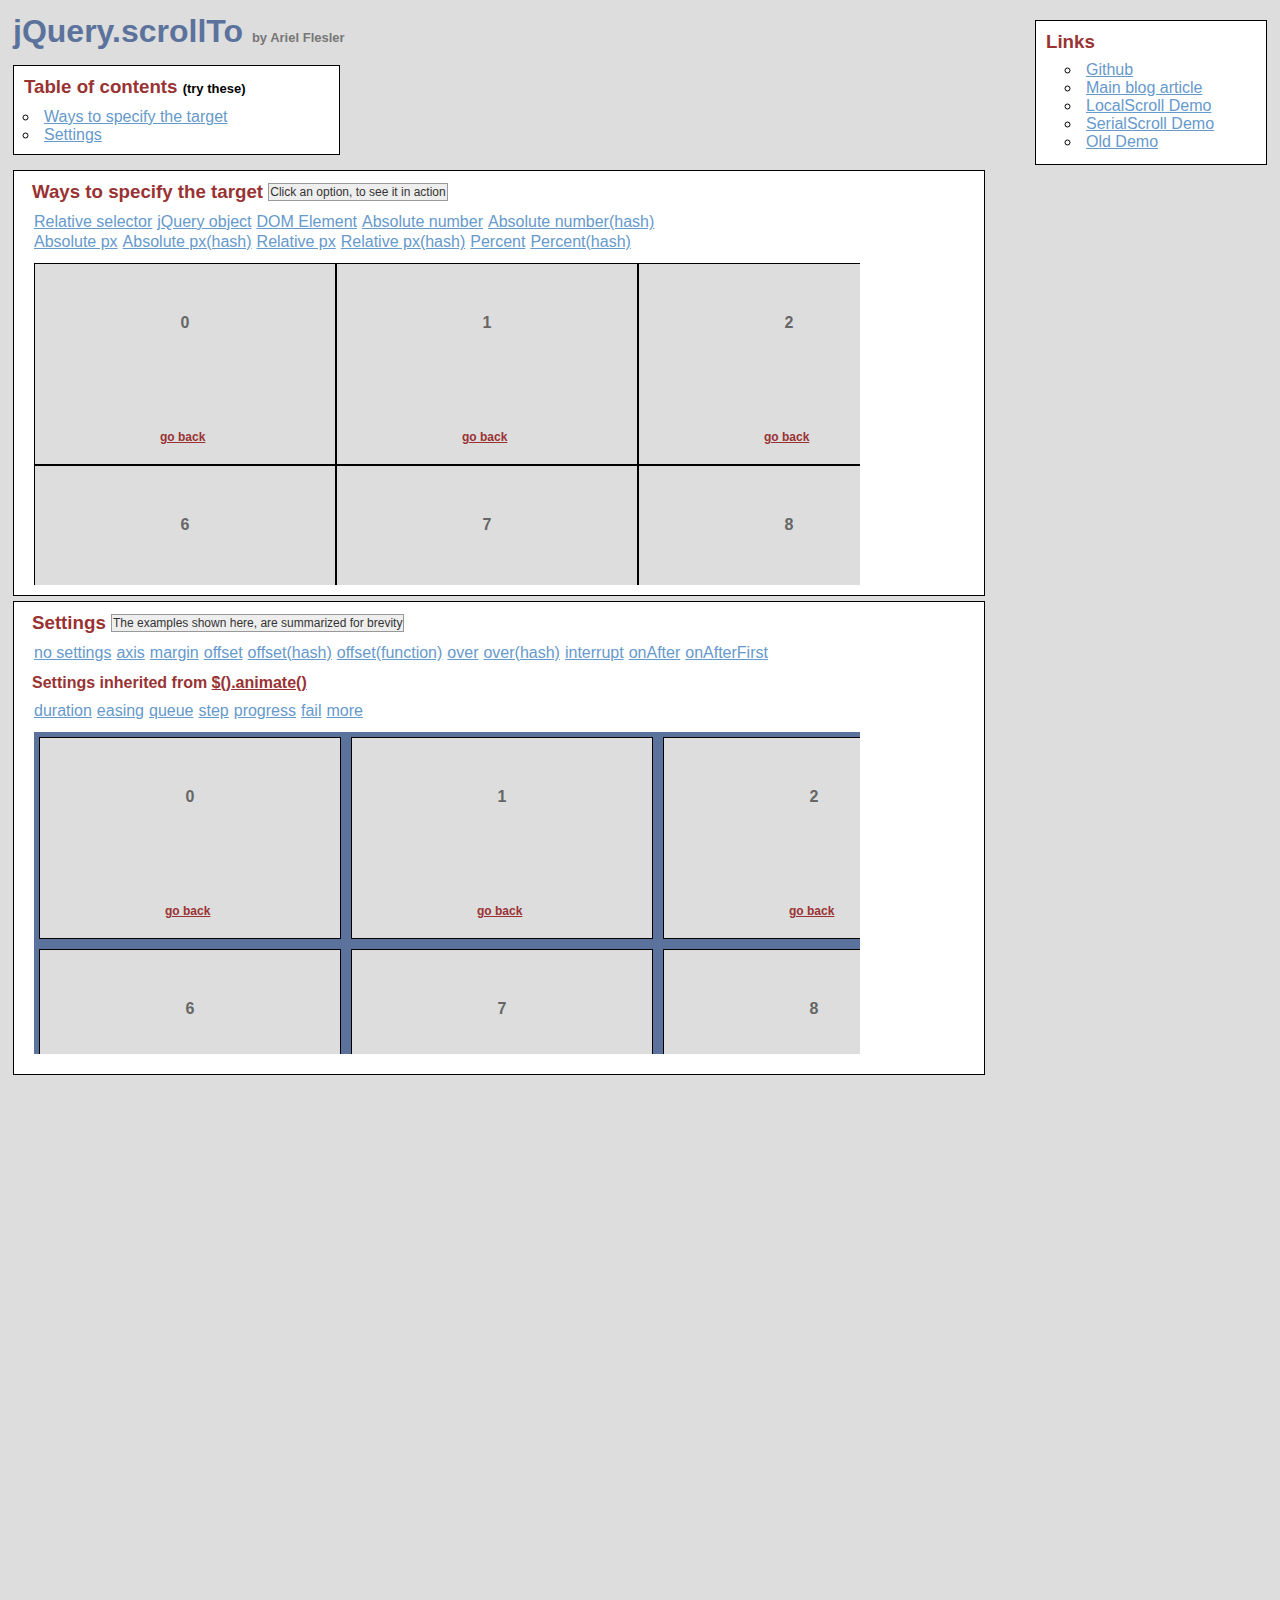
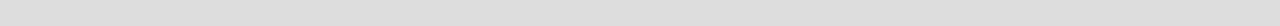
<file: theme-mobile/Documentation/assets/plugins/jquery-scrollTo/demo/index.html>
<!DOCTYPE html PUBLIC "-//W3C//DTD XHTML 1.0 Transitional//EN" "http://www.w3.org/TR/xhtml1/DTD/xhtml1-transitional.dtd">
<html xmlns="http://www.w3.org/1999/xhtml">
<head>
	<meta http-equiv="Content-Type" content="text/html; charset=iso-8859-1" />
	<title>jQuery.scrollTo</title>
	<meta name="keywords" content="javascript, jquery, plugins, scroll, scrollTo, smooth, animation, to, effect, ariel, flesler, window, overflow, element, navigation, customizable" />
	<meta name="description" content="Demo of jQuery.scrollTo. Lightweight, cross-browser and highly customizable animated scrolling with jQuery, made by Ariel Flesler." />
	<meta name="robots" content="index,follow" />
	<link type="text/css" rel="stylesheet" href="css/style.css" />
	<script type="text/javascript" src="https://ajax.googleapis.com/ajax/libs/jquery/1.8.0/jquery.min.js"></script>
	<script type="text/javascript" src="../jquery.scrollTo.min.js"></script>
	<script type="text/javascript">
		jQuery(function( $ ){
			/**
			 * Demo binding and preparation, no need to read this part
			 */
				//borrowed from jQuery easing plugin
				//http://gsgd.co.uk/sandbox/jquery.easing.php
				$.easing.elasout = function(x, t, b, c, d) {
					var s=1.70158;var p=0;var a=c;
					if (t==0) return b;  if ((t/=d)==1) return b+c;  if (!p) p=d*.3;
					if (a < Math.abs(c)) { a=c; var s=p/4; }
					else var s = p/(2*Math.PI) * Math.asin (c/a);
					return a*Math.pow(2,-10*t) * Math.sin( (t*d-s)*(2*Math.PI)/p ) + c + b;
				};
				$('a.back').click(function() {
					$(this).parents('div.pane').scrollTo(0, 800, { queue:true });
					$(this).parents('div.section').find('span.message').text( this.title);
					return false;
				});
				//just for the example, to stop the click on the links.
				$('ul.links').click(function(e){
					var link = e.target;
					if (link.target === '_blank') {
						return;
					}
					e.preventDefault();
					link.blur();
					if (link.title) {
						$(this).parent().find('span.message').text(link.title);
					}
				});
			
			// This one is important, many browsers don't reset scroll on refreshes
			// Reset all scrollable panes to (0,0)
			$('div.pane').scrollTo(0);
			// Reset the screen to (0,0)
			$.scrollTo(0);
			
			// TOC, shows how to scroll the whole window
			$('#toc a').click(function() {//$.scrollTo works EXACTLY the same way, but scrolls the whole screen
				$.scrollTo(this.hash, 1500, { easing:'elasout' });
				$(this.hash).find('span.message').text(this.title);
				return false;
			});
			
			// Target examples bindings
			var $target = $('#pane-target');
			$('#target-examples a').click(function() {
				$target.stop(true);
			});

			$('#relative-selector').click(function() {
				$target.scrollTo('li:eq(7)', 800);
			});
			$('#jquery-object').click(function() {
				$target.scrollTo($('#pane-target li:eq(14)') , 800);
			});
			$('#dom-element').click(function() {
				$target.scrollTo(document.getElementById('twenty'), 800);
			});
			$('#absolute-number').click(function() {
				$target.scrollTo(150, 800);
			});
			$('#absolute-number-hash').click(function() {
				$target.scrollTo({ top:800, left:700}, 800);
			});
			$('#absolute-px').click(function() {
				$target.scrollTo('520px', 800);
			});
			$('#absolute-px-hash').click(function() {
				$target.scrollTo({top:'110px', left:'290px'}, 800);
			});
			$('#relative-px').click(function() {
				$target.scrollTo('+=100', 500);
			});
			$('#relative-px-hash').click(function() {				
				$target.scrollTo({top:'-=100px', left:'+=100'}, 500);
			});
			$('#percentage-px').click(function() {				
				$target.scrollTo('50%', 800);
			});
			$('#percentage-px-hash').click(function() {				
				$target.scrollTo({top:'50%', left:'20%'}, 800);
			});
			
			// Settings examples bindings, they will all scroll to the same place, with different settings
			var $settings = $('#pane-settings');
			$('#settings-examples a').click(function() {
				// before each animation, reset to (0,0), skip this.
				$settings.stop(true).scrollTo(0);
			});
			
			$('#settings-no').click(function() {
				$settings.scrollTo('li:eq(15)', 1000);
			});
			$('#settings-axis').click(function() {// only scroll horizontally
				$settings.scrollTo('li:eq(15)', 1000, { axis:'x' });
			});
			$('#settings-duration').click(function() {// it's the same as specifying it in the 2nd argument
				$settings.scrollTo('li:eq(15)', { duration: 3000 });
			});
			$('#settings-easing').click(function() {
				$settings.scrollTo('li:eq(15)', 2500, { easing:'elasout' });
			});
			$('#settings-margin').click(function() {//scroll to the "outer" position of the element
				$settings.scrollTo('li:eq(15)', 1000, { margin:true });
			});
			$('#settings-offset').click(function() {//same as { top:-50, left:-50 }
				$settings.scrollTo('li:eq(15)', 1000, { offset:-50 });
			});
			$('#settings-offset-hash').click(function() {
				$settings.scrollTo('li:eq(15)', 1000, { offset:{ top:-5, left:-30 } });
			});
			$('#settings-offset-function').click(function() {
				$settings.scrollTo('li:eq(15)', 1000, {offset: function() { return {top:-30, left:-5}; }});
			});
			$('#settings-over').click(function() {//same as { top:-50, left:-50 }
				$settings.scrollTo('li:eq(15)', 1000, { over:0.5 });
			});
			$('#settings-over-hash').click(function() {
				$settings.scrollTo('li:eq(15)', 1000, { over:{ top:0.2, left:-0.5 } });
			});
			$('#settings-interrupt').click(function() {
				$settings.scrollTo('li:eq(15)', 10000, { interrupt:true });
			});
			$('#settings-queue').click(function() {//in this case, having 'axis' as 'xy' or 'yx' matters.
				$settings.scrollTo('li:eq(15)', 2000, { queue:true });
			});
			$('#settings-onAfter').click(function() {
				$settings.scrollTo('li:eq(15)', 2000, { 
					onAfter:function() {
						$('#settings-message').text('Got there!');
					}
				});
			});
			$('#settings-onAfterFirst').click(function() {//onAfterFirst exists only when queuing
				$settings.scrollTo('li:eq(15)', 1600, { 
					queue:true,
					onAfterFirst:function() {
						$('#settings-message').text('Got there horizontally!');
					},
					onAfter:function() {
						$('#settings-message').text('Got there vertically!');
					}
				});
			});
			$('#settings-step').click(function() {
				$settings.scrollTo('li:eq(15)', 2000, {step:function(now) {
					$('#settings-message').text(now.toFixed(2));
				}});
			});
			$('#settings-progress').click(function() {
				$settings.scrollTo('li:eq(15)', 2000, {progress:function(_, now) {
					$('#settings-message').text(Math.round(now*100) + '%');
				}});
			});
			$('#settings-fail').click(function() {
				$settings.scrollTo('li:eq(15)', 10000, {interrupt:true, fail:function() {
					$('#settings-message').text('Scroll interrupted!');
				}});
			});
		});
	</script>
</head>
<body>
	<h1>jQuery.scrollTo&nbsp;<strong>by Ariel Flesler</strong></h1>
	
	<div id="toc" class="part">
		<h3>Table of contents&nbsp;<strong>(try these)</strong></h3>
		<ul>
			<li><a title="$.scrollTo('#target-examples', 800, {easing:'elasout'});" href="#target-examples">Ways to specify the target</a></li>
			<li><a title="$.scrollTo('#settings-examples', 800, {easing:'elasout'});" href="#settings-examples">Settings</a></li>
		</ul>
	</div>
	
	<div id="links" class="part">
		<h3>Links</h3>
		<ul>
			<li><a target="_blank" href="https://github.com/flesler/jquery.scrollTo">Github</a></li>
			<li><a target="_blank" href="http://flesler.blogspot.com/2007/10/jqueryscrollto.html">Main blog article</a></li>
			<li><a target="_blank" href="http://demos.flesler.com/jquery/localScroll/">LocalScroll Demo</a></li>
			<li><a target="_blank" href="http://demos.flesler.com/jquery/serialScroll/">SerialScroll Demo</a></li>
			<li><a target="_blank" href="index.old.html">Old Demo</a></li>
		</ul>
	</div>
	<div id="target-examples" class="section part">
		<h3>Ways to specify the target&nbsp;<span id="target-message" class="message">Click an option, to see it in action</span></h3>
		<ul class="links">
			<li><a title="$(...).scrollTo('li:eq(7)', 800);" id="relative-selector" href="#">Relative selector</a></li>
			<li><a title="$(...).scrollTo($('div li:eq(14)'), 800);" id="jquery-object" href="#">jQuery object</a></li>
			<li><a title="$(...).scrollTo(document.getElementById('twenty'), 800);" id="dom-element" href="#">DOM Element</a></li>
			<li><a title="$(...).scrollTo(150, 800);" id="absolute-number" href="#">Absolute number</a></li>
			<li><a title="$(...).scrollTo({ top:800, left:700}, 800);" id="absolute-number-hash" href="#">Absolute number(hash)</a></li>
		</ul>
		<ul class="links">
			<li><a title="$(...).scrollTo('520px', 800);" id="absolute-px" href="#">Absolute px</a></li>
			<li><a title="$(...).scrollTo({top:'110px', left:'290px'}, 800);" id="absolute-px-hash" href="#">Absolute px(hash)</a></li>
			<li><a title="$(...).scrollTo('+=100px', 800);" id="relative-px" href="#">Relative px</a></li>
			<li><a title="$(...).scrollTo({top:'-=100px', left:'+=100'}, 800);" id="relative-px-hash" href="#">Relative px(hash)</a></li>
			<li><a title="$(...).scrollTo('50%', 800);" id="percentage-px" href="#">Percent</a></li>
			<li><a title="$(...).scrollTo({top:'50%', left:'20%'}, 800);" id="percentage-px-hash" href="#">Percent(hash)</a></li>
		</ul>
		<div id="pane-target" class="pane">
			<ul class="elements" style="height:1011px; width:1820px;">
				<li><p>0</p><a href="#" title="$(...).scrollTo(0, 800, {queue:true});" class="back">go back</a></li><li><p>1</p><a href="#" title="$(...).scrollTo(0, 800, {queue:true});" class="back">go back</a></li><li><p>2</p><a href="#" title="$(...).scrollTo(0, 800, {queue:true});" class="back">go back</a></li><li><p>3</p><a href="#" title="$(...).scrollTo(0, 800, {queue:true});" class="back">go back</a></li><li><p>4</p><a href="#" title="$(...).scrollTo(0, 800, {queue:true});" class="back">go back</a></li><li><p>5</p><a href="#" title="$(...).scrollTo(0, 800, {queue:true});" class="back">go back</a></li><li><p>6</p><a href="#" title="$(...).scrollTo(0, 800, {queue:true});" class="back">go back</a></li><li><p>7</p><a href="#" title="$(...).scrollTo(0, 800, {queue:true});" class="back">go back</a></li><li><p>8</p><a href="#" title="$(...).scrollTo(0, 800, {queue:true});" class="back">go back</a></li><li><p>9</p><a href="#" title="$(...).scrollTo(0, 800, {queue:true});" class="back">go back</a></li><li><p>10</p><a href="#" title="$(...).scrollTo(0, 800, {queue:true});" class="back">go back</a></li><li><p>11</p><a href="#" title="$(...).scrollTo(0, 800, {queue:true});" class="back">go back</a></li><li><p>12</p><a href="#" title="$(...).scrollTo(0, 800, {queue:true});" class="back">go back</a></li><li><p>13</p><a href="#" title="$(...).scrollTo(0, 800, {queue:true});" class="back">go back</a></li><li><p>14</p><a href="#" title="$(...).scrollTo(0, 800, {queue:true});" class="back">go back</a></li><li><p>15</p><a href="#" title="$(...).scrollTo(0, 800, {queue:true});" class="back">go back</a></li><li><p>16</p><a href="#" title="$(...).scrollTo(0, 800, {queue:true});" class="back">go back</a></li><li><p>17</p><a href="#" title="$(...).scrollTo(0, 800, {queue:true});" class="back">go back</a></li><li><p>18</p><a href="#" title="$(...).scrollTo(0, 800, {queue:true});" class="back">go back</a></li><li><p>19</p><a href="#" title="$(...).scrollTo(0, 800, {queue:true});" class="back">go back</a></li><li id="twenty"><p>20</p><a href="#" title="$(...).scrollTo(0, 800, {queue:true});" class="back">go back</a></li><li><p>21</p><a href="#" title="$(...).scrollTo(0, 800, {queue:true});" class="back">go back</a></li><li><p>22</p><a href="#" title="$(...).scrollTo(0, 800, {queue:true});" class="back">go back</a></li><li><p>23</p><a href="#" title="$(...).scrollTo(0, 800, {queue:true});" class="back">go back</a></li><li><p>24</p><a href="#" title="$(...).scrollTo(0, 800, {queue:true});" class="back">go back</a></li><li><p>25</p><a href="#" title="$(...).scrollTo(0, 800, {queue:true});" class="back">go back</a></li><li><p>26</p><a href="#" title="$(...).scrollTo(0, 800, {queue:true});" class="back">go back</a></li><li><p>27</p><a href="#" title="$(...).scrollTo(0, 800, {queue:true});" class="back">go back</a></li><li><p>28</p><a href="#" title="$(...).scrollTo(0, 800, {queue:true});" class="back">go back</a></li><li><p>29</p><a href="#" title="$(...).scrollTo(0, 800, {queue:true});" class="back">go back</a></li>
			</ul>
		</div>
	</div>
	<div id="settings-examples" class="section part">
		<h3>Settings&nbsp;<span id="settings-message" class="message">The examples shown here, are summarized for brevity</span></h3>
		<ul class="links">
			<li><a title="$(...).scrollTo('li:eq(15)', 1000);" id="settings-no" href="#">no settings</a></li>
			<li><a title="$(...).scrollTo('li:eq(15)', 1000, {axis:'x'});//only scroll on this axis (can be x, y, xy or yx)" id="settings-axis" href="#">axis</a></li>
			<li><a title="$(...).scrollTo('li:eq(15)', 1000, {margin:true});//deduct the margin and border from the final position" id="settings-margin" href="#">margin</a></li>
			<li><a title="$(...).scrollTo('li:eq(15)', 1000, {offset:-50});//add or deduct from the final position" id="settings-offset" href="#">offset</a></li>
			<li><a title="$(...).scrollTo('li:eq(15)', 1000, {offset: {top:-5, left:-30} });" id="settings-offset-hash" href="#">offset(hash)</a></li>
			<li><a title="$(...).scrollTo('li:eq(15)', 1000, {offset: function() { return {top:-30, left:-5}; }});" id="settings-offset-function" href="#">offset(function)</a></li>
			<li><a title="$(...).scrollTo('li:eq(15)', 1000, {over:0.5});//add or deduct a fraction of its height/width" id="settings-over" href="#">over</a></li>
			<li><a title="$(...).scrollTo('li:eq(15)', 1000, {over:{top:0.2, left:-0.5});" id="settings-over-hash" href="#">over(hash)</a></li>
			<li><a title="Scroll manually to interrupt the animation" id="settings-interrupt" href="#">interrupt</a></li>
			<li><a title="$(...).scrollTo('li:eq(15)', 1600, {onAfter:function() { } });//called after the scrolling ends" id="settings-onAfter" href="#">onAfter</a></li>
			<li><a title="$(...).scrollTo('li:eq(15)', 1600, {queue:true, onAfterFirst:function() { } });//called after the first axis scrolled" id="settings-onAfterFirst" href="#">onAfterFirst</a></li>
		</ul>
		<h4>Settings inherited from <a href="http://api.jquery.com/animate/#animate-properties-options" target="_blank">$().animate()</a></h4>
		<ul class="links">
			<li><a title="$(...).scrollTo('li:eq(15)', {duration:3000});//another way of calling the plugin" id="settings-duration" href="#">duration</a></li>
			<li><a title="$(...).scrollTo('li:eq(15)', 2500, {easing:'elasout'});//specify an easing equation" id="settings-easing" href="#">easing</a></li>
			<li><a title="$(...).scrollTo('li:eq(15)', 1600, {queue:true});//scroll one axis, then the other" id="settings-queue" href="#">queue</a></li>
			<li><a title="$(...).scrollTo('li:eq(15)', 2500, {step:function() { }'});//specify a step function" id="settings-step" href="#">step</a></li>
			<li><a title="$(...).scrollTo('li:eq(15)', 2500, {progress:function() { }'});//specify a progress function" id="settings-progress" href="#">progress</a></li>
			<li><a title="Scroll manually to interrupt and trigger the callback" id="settings-fail" href="#">fail</a></li>
			<li><a href="http://api.jquery.com/animate/#animate-properties-options" target="_blank">more</a></li>
		</ul>
		<div id="pane-settings" class="pane">
			<ul class="elements" style="height:1062px;width:1877px;">
				<li><p>0</p><a href="#" title="$(...).scrollTo(0, 800, {queue:true});" class="back">go back</a></li><li><p>1</p><a href="#" title="$(...).scrollTo(0, 800, {queue:true});" class="back">go back</a></li><li><p>2</p><a href="#" title="$(...).scrollTo(0, 800, {queue:true});" class="back">go back</a></li><li><p>3</p><a href="#" title="$(...).scrollTo(0, 800, {queue:true});" class="back">go back</a></li><li><p>4</p><a href="#" title="$(...).scrollTo(0, 800, {queue:true});" class="back">go back</a></li><li><p>5</p><a href="#" title="$(...).scrollTo(0, 800, {queue:true});" class="back">go back</a></li><li><p>6</p><a href="#" title="$(...).scrollTo(0, 800, {queue:true});" class="back">go back</a></li><li><p>7</p><a href="#" title="$(...).scrollTo(0, 800, {queue:true});" class="back">go back</a></li><li><p>8</p><a href="#" title="$(...).scrollTo(0, 800, {queue:true});" class="back">go back</a></li><li><p>9</p><a href="#" title="$(...).scrollTo(0, 800, {queue:true});" class="back">go back</a></li><li><p>10</p><a href="#" title="$(...).scrollTo(0, 800, {queue:true});" class="back">go back</a></li><li><p>11</p><a href="#" title="$(...).scrollTo(0, 800, {queue:true});" class="back">go back</a></li><li><p>12</p><a href="#" title="$(...).scrollTo(0, 800, {queue:true});" class="back">go back</a></li><li><p>13</p><a href="#" title="$(...).scrollTo(0, 800, {queue:true});" class="back">go back</a></li><li><p>14</p><a href="#" title="$(...).scrollTo(0, 800, {queue:true});" class="back">go back</a></li><li><p>15</p><a href="#" title="$(...).scrollTo(0, 800, {queue:true});" class="back">go back</a></li><li><p>16</p><a href="#" title="$(...).scrollTo(0, 800, {queue:true});" class="back">go back</a></li><li><p>17</p><a href="#" title="$(...).scrollTo(0, 800, {queue:true});" class="back">go back</a></li><li><p>18</p><a href="#" title="$(...).scrollTo(0, 800, {queue:true});" class="back">go back</a></li><li><p>19</p><a href="#" title="$(...).scrollTo(0, 800, {queue:true});" class="back">go back</a></li><li><p>20</p><a href="#" title="$(...).scrollTo(0, 800, {queue:true});" class="back">go back</a></li><li><p>21</p><a href="#" title="$(...).scrollTo(0, 800, {queue:true});" class="back">go back</a></li><li><p>22</p><a href="#" title="$(...).scrollTo(0, 800, {queue:true});" class="back">go back</a></li><li><p>23</p><a href="#" title="$(...).scrollTo(0, 800, {queue:true});" class="back">go back</a></li><li><p>24</p><a href="#" title="$(...).scrollTo(0, 800, {queue:true});" class="back">go back</a></li><li><p>25</p><a href="#" title="$(...).scrollTo(0, 800, {queue:true});" class="back">go back</a></li><li><p>26</p><a href="#" title="$(...).scrollTo(0, 800, {queue:true});" class="back">go back</a></li><li><p>27</p><a href="#" title="$(...).scrollTo(0, 800, {queue:true});" class="back">go back</a></li><li><p>28</p><a href="#" title="$(...).scrollTo(0, 800, {queue:true});" class="back">go back</a></li><li><p>29</p><a href="#" title="$(...).scrollTo(0, 800, {queue:true});" class="back">go back</a></li>
			</ul>
		</div>
	</div>
</body>
</html>
</file>
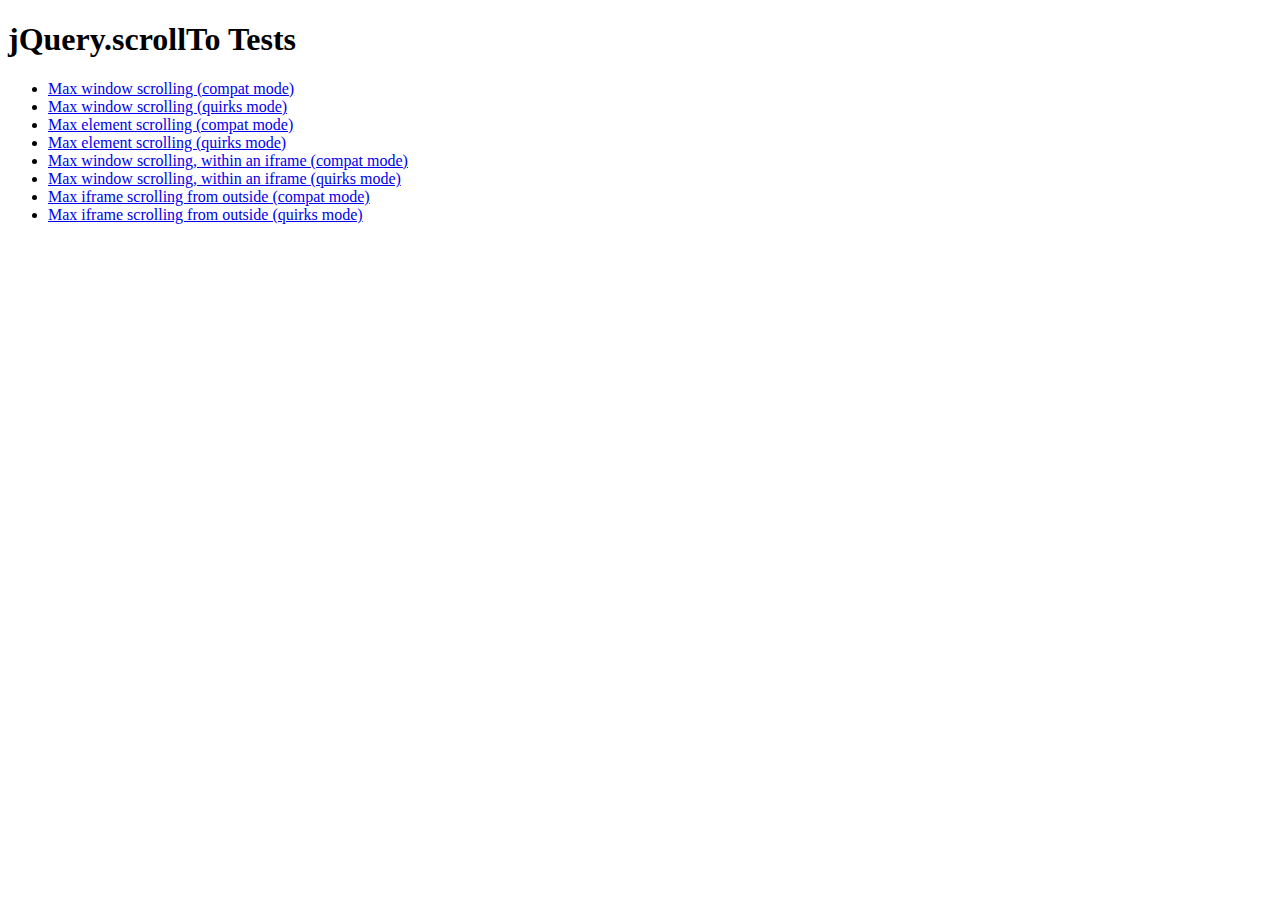
<file: theme-mobile/Documentation/assets/plugins/jquery-scrollTo/tests/index.html>
<!DOCTYPE html PUBLIC "-//W3C//DTD XHTML 1.0 Transitional//EN" "http://www.w3.org/TR/xhtml1/DTD/xhtml1-transitional.dtd">
<html xmlns="http://www.w3.org/1999/xhtml">
<head>
	<meta http-equiv="Content-Type" content="text/html; charset=iso-8859-1" />
	<title>jQuery.scrollTo Tests</title>
	<meta name="keywords" content="javascript, jquery, plugins, scroll, scrollTo, smooth, animation, to, effect, ariel, flesler, window, overflow, element, navigation, customizable" />
	<meta name="description" content="Tests for jQuery ScrollTo. Made by Ariel Flesler." />
	<meta name="robots" content="index,follow" />
</head>
<body>
	<h1>jQuery.scrollTo Tests</h1>
	
	<ul>
		<li><a href="WinMaxY-compat.html">Max window scrolling (compat mode)</a></li>
		<li><a href="WinMaxY-quirks.html">Max window scrolling (quirks mode)</a></li>
		<li><a href="ElemMaxY-compat.html">Max element scrolling (compat mode)</a></li>
		<li><a href="ElemMaxY-quirks.html">Max element scrolling (quirks mode)</a></li>
		<li><a href="WinMaxY-with-iframe-compat.html">Max window scrolling, within an iframe (compat mode)</a></li>
		<li><a href="WinMaxY-with-iframe-quirks.html">Max window scrolling, within an iframe (quirks mode)</a></li>
		<li><a href="WinMaxY-to-iframe-compat.html">Max iframe scrolling from outside (compat mode)</a></li>
		<li><a href="WinMaxY-to-iframe-quirks.html">Max iframe scrolling from outside (quirks mode)</a></li>
	</ul>
</body>
</html>
</file>
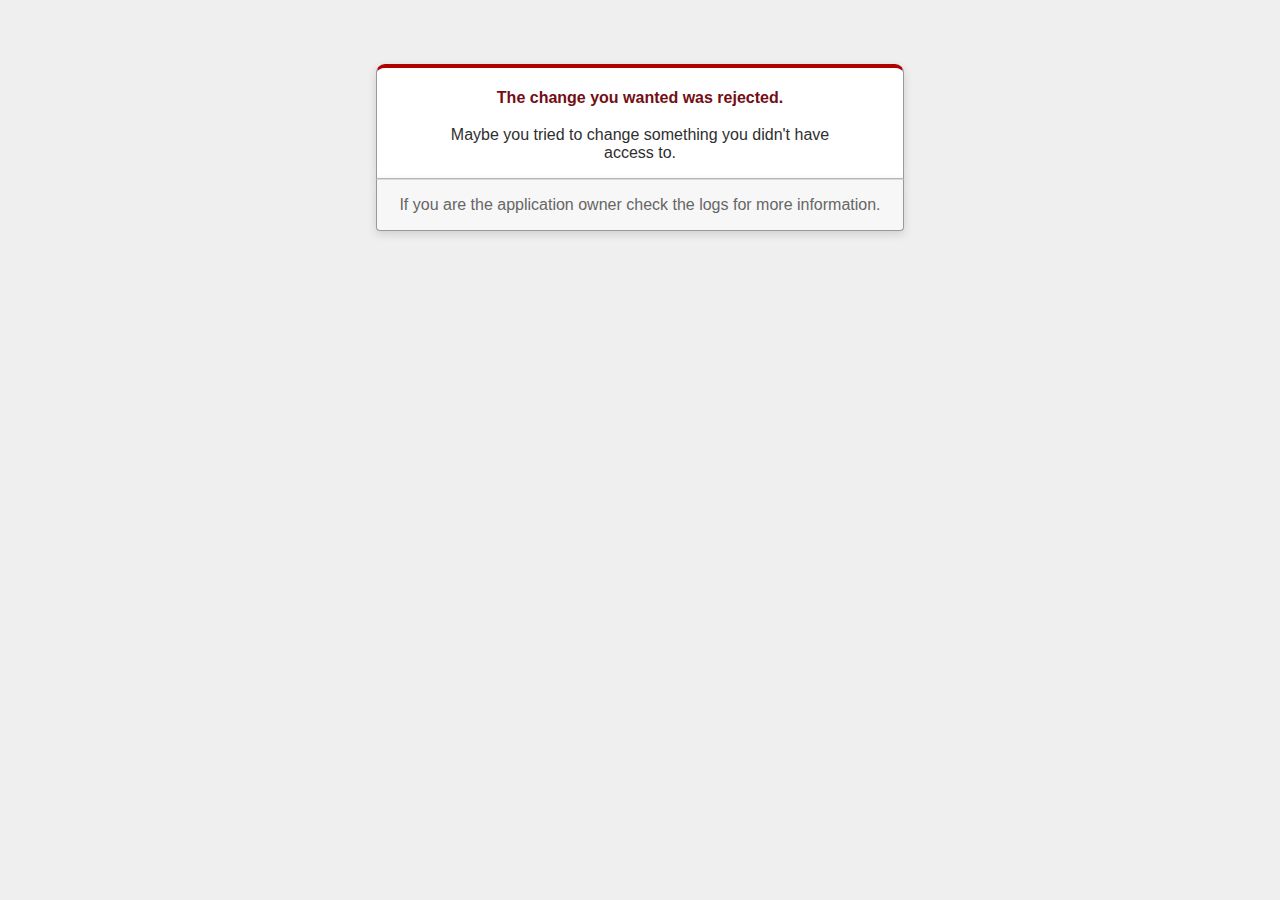
<file: shout/public/422.html>
<!DOCTYPE html>
<html>
<head>
  <title>The change you wanted was rejected (422)</title>
  <meta name="viewport" content="width=device-width,initial-scale=1">
  <style>
  body {
    background-color: #EFEFEF;
    color: #2E2F30;
    text-align: center;
    font-family: arial, sans-serif;
    margin: 0;
  }

  div.dialog {
    width: 95%;
    max-width: 33em;
    margin: 4em auto 0;
  }

  div.dialog > div {
    border: 1px solid #CCC;
    border-right-color: #999;
    border-left-color: #999;
    border-bottom-color: #BBB;
    border-top: #B00100 solid 4px;
    border-top-left-radius: 9px;
    border-top-right-radius: 9px;
    background-color: white;
    padding: 7px 12% 0;
    box-shadow: 0 3px 8px rgba(50, 50, 50, 0.17);
  }

  h1 {
    font-size: 100%;
    color: #730E15;
    line-height: 1.5em;
  }

  div.dialog > p {
    margin: 0 0 1em;
    padding: 1em;
    background-color: #F7F7F7;
    border: 1px solid #CCC;
    border-right-color: #999;
    border-left-color: #999;
    border-bottom-color: #999;
    border-bottom-left-radius: 4px;
    border-bottom-right-radius: 4px;
    border-top-color: #DADADA;
    color: #666;
    box-shadow: 0 3px 8px rgba(50, 50, 50, 0.17);
  }
  </style>
</head>

<body>
  <!-- This file lives in public/422.html -->
  <div class="dialog">
    <div>
      <h1>The change you wanted was rejected.</h1>
      <p>Maybe you tried to change something you didn't have access to.</p>
    </div>
    <p>If you are the application owner check the logs for more information.</p>
  </div>
</body>
</html>
</file>
<file: theme-mobile/Documentation/assets/plugins/prism/prism.css>
/* http://prismjs.com/download.html?themes=prism-okaidia&languages=markup+css+clike+javascript+ruby+git+haml+handlebars+http+php+python+sass+scss+vim+yaml&plugins=line-numbers */
/**
 * okaidia theme for JavaScript, CSS and HTML
 * Loosely based on Monokai textmate theme by http://www.monokai.nl/
 * @author ocodia
 */

code[class*="language-"],
pre[class*="language-"] {
	color: #f8f8f2;
	text-shadow: 0 1px rgba(0, 0, 0, 0.3);
	font-family: Consolas, Monaco, 'Andale Mono', 'Ubuntu Mono', monospace;
	direction: ltr;
	text-align: left;
	white-space: pre;
	word-spacing: normal;
	word-break: normal;
	word-wrap: normal;
	line-height: 1.5;

	-moz-tab-size: 4;
	-o-tab-size: 4;
	tab-size: 4;

	-webkit-hyphens: none;
	-moz-hyphens: none;
	-ms-hyphens: none;
	hyphens: none;
}

/* Code blocks */
pre[class*="language-"] {
	padding: 1em;
	margin: .5em 0;
	overflow: auto;
	border-radius: 0.3em;
}

:not(pre) > code[class*="language-"],
pre[class*="language-"] {
	background: #272822;
}

/* Inline code */
:not(pre) > code[class*="language-"] {
	padding: .1em;
	border-radius: .3em;
	white-space: normal;
}

.token.comment,
.token.prolog,
.token.doctype,
.token.cdata {
	color: slategray;
}

.token.punctuation {
	color: #f8f8f2;
}

.namespace {
	opacity: .7;
}

.token.property,
.token.tag,
.token.constant,
.token.symbol,
.token.deleted {
	color: #f92672;
}

.token.boolean,
.token.number {
	color: #ae81ff;
}

.token.selector,
.token.attr-name,
.token.string,
.token.char,
.token.builtin,
.token.inserted {
	color: #a6e22e;
}

.token.operator,
.token.entity,
.token.url,
.language-css .token.string,
.style .token.string,
.token.variable {
	color: #f8f8f2;
}

.token.atrule,
.token.attr-value,
.token.function {
	color: #e6db74;
}

.token.keyword {
	color: #66d9ef;
}

.token.regex,
.token.important {
	color: #fd971f;
}

.token.important,
.token.bold {
	font-weight: bold;
}
.token.italic {
	font-style: italic;
}

.token.entity {
	cursor: help;
}

pre.line-numbers {
	position: relative;
	padding-left: 3.8em;
	counter-reset: linenumber;
}

pre.line-numbers > code {
	position: relative;
}

.line-numbers .line-numbers-rows {
	position: absolute;
	pointer-events: none;
	top: 0;
	font-size: 100%;
	left: -3.8em;
	width: 3em; /* works for line-numbers below 1000 lines */
	letter-spacing: -1px;
	border-right: 1px solid #999;

	-webkit-user-select: none;
	-moz-user-select: none;
	-ms-user-select: none;
	user-select: none;

}

	.line-numbers-rows > span {
		pointer-events: none;
		display: block;
		counter-increment: linenumber;
	}

		.line-numbers-rows > span:before {
			content: counter(linenumber);
			color: #999;
			display: block;
			padding-right: 0.8em;
			text-align: right;
		}
</file>
<file: theme-mobile/Documentation/assets/plugins/elegant_font/css/style.css>
@font-face {
	font-family: 'ElegantIcons';
	src:url('fonts/ElegantIcons.eot');
	src:url('fonts/ElegantIcons.eot?#iefix') format('embedded-opentype'),
		url('fonts/ElegantIcons.woff') format('woff'),
		url('fonts/ElegantIcons.ttf') format('truetype'),
		url('fonts/ElegantIcons.svg#ElegantIcons') format('svg');
	font-weight: normal;
	font-style: normal;
}

/* Use the following CSS code if you want to use data attributes for inserting your icons */
[data-icon]:before {
	font-family: 'ElegantIcons';
	content: attr(data-icon);
	speak: none;
	font-weight: normal;
	font-variant: normal;
	text-transform: none;
	line-height: 1;
	-webkit-font-smoothing: antialiased;
	-moz-osx-font-smoothing: grayscale;
}

/* Use the following CSS code if you want to have a class per icon */
/*
Instead of a list of all class selectors,
you can use the generic selector below, but it's slower:
[class*="your-class-prefix"] {
*/
.arrow_up, .arrow_down, .arrow_left, .arrow_right, .arrow_left-up, .arrow_right-up, .arrow_right-down, .arrow_left-down, .arrow-up-down, .arrow_up-down_alt, .arrow_left-right_alt, .arrow_left-right, .arrow_expand_alt2, .arrow_expand_alt, .arrow_condense, .arrow_expand, .arrow_move, .arrow_carrot-up, .arrow_carrot-down, .arrow_carrot-left, .arrow_carrot-right, .arrow_carrot-2up, .arrow_carrot-2down, .arrow_carrot-2left, .arrow_carrot-2right, .arrow_carrot-up_alt2, .arrow_carrot-down_alt2, .arrow_carrot-left_alt2, .arrow_carrot-right_alt2, .arrow_carrot-2up_alt2, .arrow_carrot-2down_alt2, .arrow_carrot-2left_alt2, .arrow_carrot-2right_alt2, .arrow_triangle-up, .arrow_triangle-down, .arrow_triangle-left, .arrow_triangle-right, .arrow_triangle-up_alt2, .arrow_triangle-down_alt2, .arrow_triangle-left_alt2, .arrow_triangle-right_alt2, .arrow_back, .icon_minus-06, .icon_plus, .icon_close, .icon_check, .icon_minus_alt2, .icon_plus_alt2, .icon_close_alt2, .icon_check_alt2, .icon_zoom-out_alt, .icon_zoom-in_alt, .icon_search, .icon_box-empty, .icon_box-selected, .icon_minus-box, .icon_plus-box, .icon_box-checked, .icon_circle-empty, .icon_circle-slelected, .icon_stop_alt2, .icon_stop, .icon_pause_alt2, .icon_pause, .icon_menu, .icon_menu-square_alt2, .icon_menu-circle_alt2, .icon_ul, .icon_ol, .icon_adjust-horiz, .icon_adjust-vert, .icon_document_alt, .icon_documents_alt, .icon_pencil, .icon_pencil-edit_alt, .icon_pencil-edit, .icon_folder-alt, .icon_folder-open_alt, .icon_folder-add_alt, .icon_info_alt, .icon_error-oct_alt, .icon_error-circle_alt, .icon_error-triangle_alt, .icon_question_alt2, .icon_question, .icon_comment_alt, .icon_chat_alt, .icon_vol-mute_alt, .icon_volume-low_alt, .icon_volume-high_alt, .icon_quotations, .icon_quotations_alt2, .icon_clock_alt, .icon_lock_alt, .icon_lock-open_alt, .icon_key_alt, .icon_cloud_alt, .icon_cloud-upload_alt, .icon_cloud-download_alt, .icon_image, .icon_images, .icon_lightbulb_alt, .icon_gift_alt, .icon_house_alt, .icon_genius, .icon_mobile, .icon_tablet, .icon_laptop, .icon_desktop, .icon_camera_alt, .icon_mail_alt, .icon_cone_alt, .icon_ribbon_alt, .icon_bag_alt, .icon_creditcard, .icon_cart_alt, .icon_paperclip, .icon_tag_alt, .icon_tags_alt, .icon_trash_alt, .icon_cursor_alt, .icon_mic_alt, .icon_compass_alt, .icon_pin_alt, .icon_pushpin_alt, .icon_map_alt, .icon_drawer_alt, .icon_toolbox_alt, .icon_book_alt, .icon_calendar, .icon_film, .icon_table, .icon_contacts_alt, .icon_headphones, .icon_lifesaver, .icon_piechart, .icon_refresh, .icon_link_alt, .icon_link, .icon_loading, .icon_blocked, .icon_archive_alt, .icon_heart_alt, .icon_star_alt, .icon_star-half_alt, .icon_star, .icon_star-half, .icon_tools, .icon_tool, .icon_cog, .icon_cogs, .arrow_up_alt, .arrow_down_alt, .arrow_left_alt, .arrow_right_alt, .arrow_left-up_alt, .arrow_right-up_alt, .arrow_right-down_alt, .arrow_left-down_alt, .arrow_condense_alt, .arrow_expand_alt3, .arrow_carrot_up_alt, .arrow_carrot-down_alt, .arrow_carrot-left_alt, .arrow_carrot-right_alt, .arrow_carrot-2up_alt, .arrow_carrot-2dwnn_alt, .arrow_carrot-2left_alt, .arrow_carrot-2right_alt, .arrow_triangle-up_alt, .arrow_triangle-down_alt, .arrow_triangle-left_alt, .arrow_triangle-right_alt, .icon_minus_alt, .icon_plus_alt, .icon_close_alt, .icon_check_alt, .icon_zoom-out, .icon_zoom-in, .icon_stop_alt, .icon_menu-square_alt, .icon_menu-circle_alt, .icon_document, .icon_documents, .icon_pencil_alt, .icon_folder, .icon_folder-open, .icon_folder-add, .icon_folder_upload, .icon_folder_download, .icon_info, .icon_error-circle, .icon_error-oct, .icon_error-triangle, .icon_question_alt, .icon_comment, .icon_chat, .icon_vol-mute, .icon_volume-low, .icon_volume-high, .icon_quotations_alt, .icon_clock, .icon_lock, .icon_lock-open, .icon_key, .icon_cloud, .icon_cloud-upload, .icon_cloud-download, .icon_lightbulb, .icon_gift, .icon_house, .icon_camera, .icon_mail, .icon_cone, .icon_ribbon, .icon_bag, .icon_cart, .icon_tag, .icon_tags, .icon_trash, .icon_cursor, .icon_mic, .icon_compass, .icon_pin, .icon_pushpin, .icon_map, .icon_drawer, .icon_toolbox, .icon_book, .icon_contacts, .icon_archive, .icon_heart, .icon_profile, .icon_group, .icon_grid-2x2, .icon_grid-3x3, .icon_music, .icon_pause_alt, .icon_phone, .icon_upload, .icon_download, .social_facebook, .social_twitter, .social_pinterest, .social_googleplus, .social_tumblr, .social_tumbleupon, .social_wordpress, .social_instagram, .social_dribbble, .social_vimeo, .social_linkedin, .social_rss, .social_deviantart, .social_share, .social_myspace, .social_skype, .social_youtube, .social_picassa, .social_googledrive, .social_flickr, .social_blogger, .social_spotify, .social_delicious, .social_facebook_circle, .social_twitter_circle, .social_pinterest_circle, .social_googleplus_circle, .social_tumblr_circle, .social_stumbleupon_circle, .social_wordpress_circle, .social_instagram_circle, .social_dribbble_circle, .social_vimeo_circle, .social_linkedin_circle, .social_rss_circle, .social_deviantart_circle, .social_share_circle, .social_myspace_circle, .social_skype_circle, .social_youtube_circle, .social_picassa_circle, .social_googledrive_alt2, .social_flickr_circle, .social_blogger_circle, .social_spotify_circle, .social_delicious_circle, .social_facebook_square, .social_twitter_square, .social_pinterest_square, .social_googleplus_square, .social_tumblr_square, .social_stumbleupon_square, .social_wordpress_square, .social_instagram_square, .social_dribbble_square, .social_vimeo_square, .social_linkedin_square, .social_rss_square, .social_deviantart_square, .social_share_square, .social_myspace_square, .social_skype_square, .social_youtube_square, .social_picassa_square, .social_googledrive_square, .social_flickr_square, .social_blogger_square, .social_spotify_square, .social_delicious_square, .icon_printer, .icon_calulator, .icon_building, .icon_floppy, .icon_drive, .icon_search-2, .icon_id, .icon_id-2, .icon_puzzle, .icon_like, .icon_dislike, .icon_mug, .icon_currency, .icon_wallet, .icon_pens, .icon_easel, .icon_flowchart, .icon_datareport, .icon_briefcase, .icon_shield, .icon_percent, .icon_globe, .icon_globe-2, .icon_target, .icon_hourglass, .icon_balance, .icon_rook, .icon_printer-alt, .icon_calculator_alt, .icon_building_alt, .icon_floppy_alt, .icon_drive_alt, .icon_search_alt, .icon_id_alt, .icon_id-2_alt, .icon_puzzle_alt, .icon_like_alt, .icon_dislike_alt, .icon_mug_alt, .icon_currency_alt, .icon_wallet_alt, .icon_pens_alt, .icon_easel_alt, .icon_flowchart_alt, .icon_datareport_alt, .icon_briefcase_alt, .icon_shield_alt, .icon_percent_alt, .icon_globe_alt, .icon_clipboard {
	font-family: 'ElegantIcons';
	speak: none;
	font-style: normal;
	font-weight: normal;
	font-variant: normal;
	text-transform: none;
	line-height: 1;
	-webkit-font-smoothing: antialiased;
}
.arrow_up:before {
	content: "\21";
}
.arrow_down:before {
	content: "\22";
}
.arrow_left:before {
	content: "\23";
}
.arrow_right:before {
	content: "\24";
}
.arrow_left-up:before {
	content: "\25";
}
.arrow_right-up:before {
	content: "\26";
}
.arrow_right-down:before {
	content: "\27";
}
.arrow_left-down:before {
	content: "\28";
}
.arrow-up-down:before {
	content: "\29";
}
.arrow_up-down_alt:before {
	content: "\2a";
}
.arrow_left-right_alt:before {
	content: "\2b";
}
.arrow_left-right:before {
	content: "\2c";
}
.arrow_expand_alt2:before {
	content: "\2d";
}
.arrow_expand_alt:before {
	content: "\2e";
}
.arrow_condense:before {
	content: "\2f";
}
.arrow_expand:before {
	content: "\30";
}
.arrow_move:before {
	content: "\31";
}
.arrow_carrot-up:before {
	content: "\32";
}
.arrow_carrot-down:before {
	content: "\33";
}
.arrow_carrot-left:before {
	content: "\34";
}
.arrow_carrot-right:before {
	content: "\35";
}
.arrow_carrot-2up:before {
	content: "\36";
}
.arrow_carrot-2down:before {
	content: "\37";
}
.arrow_carrot-2left:before {
	content: "\38";
}
.arrow_carrot-2right:before {
	content: "\39";
}
.arrow_carrot-up_alt2:before {
	content: "\3a";
}
.arrow_carrot-down_alt2:before {
	content: "\3b";
}
.arrow_carrot-left_alt2:before {
	content: "\3c";
}
.arrow_carrot-right_alt2:before {
	content: "\3d";
}
.arrow_carrot-2up_alt2:before {
	content: "\3e";
}
.arrow_carrot-2down_alt2:before {
	content: "\3f";
}
.arrow_carrot-2left_alt2:before {
	content: "\40";
}
.arrow_carrot-2right_alt2:before {
	content: "\41";
}
.arrow_triangle-up:before {
	content: "\42";
}
.arrow_triangle-down:before {
	content: "\43";
}
.arrow_triangle-left:before {
	content: "\44";
}
.arrow_triangle-right:before {
	content: "\45";
}
.arrow_triangle-up_alt2:before {
	content: "\46";
}
.arrow_triangle-down_alt2:before {
	content: "\47";
}
.arrow_triangle-left_alt2:before {
	content: "\48";
}
.arrow_triangle-right_alt2:before {
	content: "\49";
}
.arrow_back:before {
	content: "\4a";
}
.icon_minus-06:before {
	content: "\4b";
}
.icon_plus:before {
	content: "\4c";
}
.icon_close:before {
	content: "\4d";
}
.icon_check:before {
	content: "\4e";
}
.icon_minus_alt2:before {
	content: "\4f";
}
.icon_plus_alt2:before {
	content: "\50";
}
.icon_close_alt2:before {
	content: "\51";
}
.icon_check_alt2:before {
	content: "\52";
}
.icon_zoom-out_alt:before {
	content: "\53";
}
.icon_zoom-in_alt:before {
	content: "\54";
}
.icon_search:before {
	content: "\55";
}
.icon_box-empty:before {
	content: "\56";
}
.icon_box-selected:before {
	content: "\57";
}
.icon_minus-box:before {
	content: "\58";
}
.icon_plus-box:before {
	content: "\59";
}
.icon_box-checked:before {
	content: "\5a";
}
.icon_circle-empty:before {
	content: "\5b";
}
.icon_circle-slelected:before {
	content: "\5c";
}
.icon_stop_alt2:before {
	content: "\5d";
}
.icon_stop:before {
	content: "\5e";
}
.icon_pause_alt2:before {
	content: "\5f";
}
.icon_pause:before {
	content: "\60";
}
.icon_menu:before {
	content: "\61";
}
.icon_menu-square_alt2:before {
	content: "\62";
}
.icon_menu-circle_alt2:before {
	content: "\63";
}
.icon_ul:before {
	content: "\64";
}
.icon_ol:before {
	content: "\65";
}
.icon_adjust-horiz:before {
	content: "\66";
}
.icon_adjust-vert:before {
	content: "\67";
}
.icon_document_alt:before {
	content: "\68";
}
.icon_documents_alt:before {
	content: "\69";
}
.icon_pencil:before {
	content: "\6a";
}
.icon_pencil-edit_alt:before {
	content: "\6b";
}
.icon_pencil-edit:before {
	content: "\6c";
}
.icon_folder-alt:before {
	content: "\6d";
}
.icon_folder-open_alt:before {
	content: "\6e";
}
.icon_folder-add_alt:before {
	content: "\6f";
}
.icon_info_alt:before {
	content: "\70";
}
.icon_error-oct_alt:before {
	content: "\71";
}
.icon_error-circle_alt:before {
	content: "\72";
}
.icon_error-triangle_alt:before {
	content: "\73";
}
.icon_question_alt2:before {
	content: "\74";
}
.icon_question:before {
	content: "\75";
}
.icon_comment_alt:before {
	content: "\76";
}
.icon_chat_alt:before {
	content: "\77";
}
.icon_vol-mute_alt:before {
	content: "\78";
}
.icon_volume-low_alt:before {
	content: "\79";
}
.icon_volume-high_alt:before {
	content: "\7a";
}
.icon_quotations:before {
	content: "\7b";
}
.icon_quotations_alt2:before {
	content: "\7c";
}
.icon_clock_alt:before {
	content: "\7d";
}
.icon_lock_alt:before {
	content: "\7e";
}
.icon_lock-open_alt:before {
	content: "\e000";
}
.icon_key_alt:before {
	content: "\e001";
}
.icon_cloud_alt:before {
	content: "\e002";
}
.icon_cloud-upload_alt:before {
	content: "\e003";
}
.icon_cloud-download_alt:before {
	content: "\e004";
}
.icon_image:before {
	content: "\e005";
}
.icon_images:before {
	content: "\e006";
}
.icon_lightbulb_alt:before {
	content: "\e007";
}
.icon_gift_alt:before {
	content: "\e008";
}
.icon_house_alt:before {
	content: "\e009";
}
.icon_genius:before {
	content: "\e00a";
}
.icon_mobile:before {
	content: "\e00b";
}
.icon_tablet:before {
	content: "\e00c";
}
.icon_laptop:before {
	content: "\e00d";
}
.icon_desktop:before {
	content: "\e00e";
}
.icon_camera_alt:before {
	content: "\e00f";
}
.icon_mail_alt:before {
	content: "\e010";
}
.icon_cone_alt:before {
	content: "\e011";
}
.icon_ribbon_alt:before {
	content: "\e012";
}
.icon_bag_alt:before {
	content: "\e013";
}
.icon_creditcard:before {
	content: "\e014";
}
.icon_cart_alt:before {
	content: "\e015";
}
.icon_paperclip:before {
	content: "\e016";
}
.icon_tag_alt:before {
	content: "\e017";
}
.icon_tags_alt:before {
	content: "\e018";
}
.icon_trash_alt:before {
	content: "\e019";
}
.icon_cursor_alt:before {
	content: "\e01a";
}
.icon_mic_alt:before {
	content: "\e01b";
}
.icon_compass_alt:before {
	content: "\e01c";
}
.icon_pin_alt:before {
	content: "\e01d";
}
.icon_pushpin_alt:before {
	content: "\e01e";
}
.icon_map_alt:before {
	content: "\e01f";
}
.icon_drawer_alt:before {
	content: "\e020";
}
.icon_toolbox_alt:before {
	content: "\e021";
}
.icon_book_alt:before {
	content: "\e022";
}
.icon_calendar:before {
	content: "\e023";
}
.icon_film:before {
	content: "\e024";
}
.icon_table:before {
	content: "\e025";
}
.icon_contacts_alt:before {
	content: "\e026";
}
.icon_headphones:before {
	content: "\e027";
}
.icon_lifesaver:before {
	content: "\e028";
}
.icon_piechart:before {
	content: "\e029";
}
.icon_refresh:before {
	content: "\e02a";
}
.icon_link_alt:before {
	content: "\e02b";
}
.icon_link:before {
	content: "\e02c";
}
.icon_loading:before {
	content: "\e02d";
}
.icon_blocked:before {
	content: "\e02e";
}
.icon_archive_alt:before {
	content: "\e02f";
}
.icon_heart_alt:before {
	content: "\e030";
}
.icon_star_alt:before {
	content: "\e031";
}
.icon_star-half_alt:before {
	content: "\e032";
}
.icon_star:before {
	content: "\e033";
}
.icon_star-half:before {
	content: "\e034";
}
.icon_tools:before {
	content: "\e035";
}
.icon_tool:before {
	content: "\e036";
}
.icon_cog:before {
	content: "\e037";
}
.icon_cogs:before {
	content: "\e038";
}
.arrow_up_alt:before {
	content: "\e039";
}
.arrow_down_alt:before {
	content: "\e03a";
}
.arrow_left_alt:before {
	content: "\e03b";
}
.arrow_right_alt:before {
	content: "\e03c";
}
.arrow_left-up_alt:before {
	content: "\e03d";
}
.arrow_right-up_alt:before {
	content: "\e03e";
}
.arrow_right-down_alt:before {
	content: "\e03f";
}
.arrow_left-down_alt:before {
	content: "\e040";
}
.arrow_condense_alt:before {
	content: "\e041";
}
.arrow_expand_alt3:before {
	content: "\e042";
}
.arrow_carrot_up_alt:before {
	content: "\e043";
}
.arrow_carrot-down_alt:before {
	content: "\e044";
}
.arrow_carrot-left_alt:before {
	content: "\e045";
}
.arrow_carrot-right_alt:before {
	content: "\e046";
}
.arrow_carrot-2up_alt:before {
	content: "\e047";
}
.arrow_carrot-2dwnn_alt:before {
	content: "\e048";
}
.arrow_carrot-2left_alt:before {
	content: "\e049";
}
.arrow_carrot-2right_alt:before {
	content: "\e04a";
}
.arrow_triangle-up_alt:before {
	content: "\e04b";
}
.arrow_triangle-down_alt:before {
	content: "\e04c";
}
.arrow_triangle-left_alt:before {
	content: "\e04d";
}
.arrow_triangle-right_alt:before {
	content: "\e04e";
}
.icon_minus_alt:before {
	content: "\e04f";
}
.icon_plus_alt:before {
	content: "\e050";
}
.icon_close_alt:before {
	content: "\e051";
}
.icon_check_alt:before {
	content: "\e052";
}
.icon_zoom-out:before {
	content: "\e053";
}
.icon_zoom-in:before {
	content: "\e054";
}
.icon_stop_alt:before {
	content: "\e055";
}
.icon_menu-square_alt:before {
	content: "\e056";
}
.icon_menu-circle_alt:before {
	content: "\e057";
}
.icon_document:before {
	content: "\e058";
}
.icon_documents:before {
	content: "\e059";
}
.icon_pencil_alt:before {
	content: "\e05a";
}
.icon_folder:before {
	content: "\e05b";
}
.icon_folder-open:before {
	content: "\e05c";
}
.icon_folder-add:before {
	content: "\e05d";
}
.icon_folder_upload:before {
	content: "\e05e";
}
.icon_folder_download:before {
	content: "\e05f";
}
.icon_info:before {
	content: "\e060";
}
.icon_error-circle:before {
	content: "\e061";
}
.icon_error-oct:before {
	content: "\e062";
}
.icon_error-triangle:before {
	content: "\e063";
}
.icon_question_alt:before {
	content: "\e064";
}
.icon_comment:before {
	content: "\e065";
}
.icon_chat:before {
	content: "\e066";
}
.icon_vol-mute:before {
	content: "\e067";
}
.icon_volume-low:before {
	content: "\e068";
}
.icon_volume-high:before {
	content: "\e069";
}
.icon_quotations_alt:before {
	content: "\e06a";
}
.icon_clock:before {
	content: "\e06b";
}
.icon_lock:before {
	content: "\e06c";
}
.icon_lock-open:before {
	content: "\e06d";
}
.icon_key:before {
	content: "\e06e";
}
.icon_cloud:before {
	content: "\e06f";
}
.icon_cloud-upload:before {
	content: "\e070";
}
.icon_cloud-download:before {
	content: "\e071";
}
.icon_lightbulb:before {
	content: "\e072";
}
.icon_gift:before {
	content: "\e073";
}
.icon_house:before {
	content: "\e074";
}
.icon_camera:before {
	content: "\e075";
}
.icon_mail:before {
	content: "\e076";
}
.icon_cone:before {
	content: "\e077";
}
.icon_ribbon:before {
	content: "\e078";
}
.icon_bag:before {
	content: "\e079";
}
.icon_cart:before {
	content: "\e07a";
}
.icon_tag:before {
	content: "\e07b";
}
.icon_tags:before {
	content: "\e07c";
}
.icon_trash:before {
	content: "\e07d";
}
.icon_cursor:before {
	content: "\e07e";
}
.icon_mic:before {
	content: "\e07f";
}
.icon_compass:before {
	content: "\e080";
}
.icon_pin:before {
	content: "\e081";
}
.icon_pushpin:before {
	content: "\e082";
}
.icon_map:before {
	content: "\e083";
}
.icon_drawer:before {
	content: "\e084";
}
.icon_toolbox:before {
	content: "\e085";
}
.icon_book:before {
	content: "\e086";
}
.icon_contacts:before {
	content: "\e087";
}
.icon_archive:before {
	content: "\e088";
}
.icon_heart:before {
	content: "\e089";
}
.icon_profile:before {
	content: "\e08a";
}
.icon_group:before {
	content: "\e08b";
}
.icon_grid-2x2:before {
	content: "\e08c";
}
.icon_grid-3x3:before {
	content: "\e08d";
}
.icon_music:before {
	content: "\e08e";
}
.icon_pause_alt:before {
	content: "\e08f";
}
.icon_phone:before {
	content: "\e090";
}
.icon_upload:before {
	content: "\e091";
}
.icon_download:before {
	content: "\e092";
}
.social_facebook:before {
	content: "\e093";
}
.social_twitter:before {
	content: "\e094";
}
.social_pinterest:before {
	content: "\e095";
}
.social_googleplus:before {
	content: "\e096";
}
.social_tumblr:before {
	content: "\e097";
}
.social_tumbleupon:before {
	content: "\e098";
}
.social_wordpress:before {
	content: "\e099";
}
.social_instagram:before {
	content: "\e09a";
}
.social_dribbble:before {
	content: "\e09b";
}
.social_vimeo:before {
	content: "\e09c";
}
.social_linkedin:before {
	content: "\e09d";
}
.social_rss:before {
	content: "\e09e";
}
.social_deviantart:before {
	content: "\e09f";
}
.social_share:before {
	content: "\e0a0";
}
.social_myspace:before {
	content: "\e0a1";
}
.social_skype:before {
	content: "\e0a2";
}
.social_youtube:before {
	content: "\e0a3";
}
.social_picassa:before {
	content: "\e0a4";
}
.social_googledrive:before {
	content: "\e0a5";
}
.social_flickr:before {
	content: "\e0a6";
}
.social_blogger:before {
	content: "\e0a7";
}
.social_spotify:before {
	content: "\e0a8";
}
.social_delicious:before {
	content: "\e0a9";
}
.social_facebook_circle:before {
	content: "\e0aa";
}
.social_twitter_circle:before {
	content: "\e0ab";
}
.social_pinterest_circle:before {
	content: "\e0ac";
}
.social_googleplus_circle:before {
	content: "\e0ad";
}
.social_tumblr_circle:before {
	content: "\e0ae";
}
.social_stumbleupon_circle:before {
	content: "\e0af";
}
.social_wordpress_circle:before {
	content: "\e0b0";
}
.social_instagram_circle:before {
	content: "\e0b1";
}
.social_dribbble_circle:before {
	content: "\e0b2";
}
.social_vimeo_circle:before {
	content: "\e0b3";
}
.social_linkedin_circle:before {
	content: "\e0b4";
}
.social_rss_circle:before {
	content: "\e0b5";
}
.social_deviantart_circle:before {
	content: "\e0b6";
}
.social_share_circle:before {
	content: "\e0b7";
}
.social_myspace_circle:before {
	content: "\e0b8";
}
.social_skype_circle:before {
	content: "\e0b9";
}
.social_youtube_circle:before {
	content: "\e0ba";
}
.social_picassa_circle:before {
	content: "\e0bb";
}
.social_googledrive_alt2:before {
	content: "\e0bc";
}
.social_flickr_circle:before {
	content: "\e0bd";
}
.social_blogger_circle:before {
	content: "\e0be";
}
.social_spotify_circle:before {
	content: "\e0bf";
}
.social_delicious_circle:before {
	content: "\e0c0";
}
.social_facebook_square:before {
	content: "\e0c1";
}
.social_twitter_square:before {
	content: "\e0c2";
}
.social_pinterest_square:before {
	content: "\e0c3";
}
.social_googleplus_square:before {
	content: "\e0c4";
}
.social_tumblr_square:before {
	content: "\e0c5";
}
.social_stumbleupon_square:before {
	content: "\e0c6";
}
.social_wordpress_square:before {
	content: "\e0c7";
}
.social_instagram_square:before {
	content: "\e0c8";
}
.social_dribbble_square:before {
	content: "\e0c9";
}
.social_vimeo_square:before {
	content: "\e0ca";
}
.social_linkedin_square:before {
	content: "\e0cb";
}
.social_rss_square:before {
	content: "\e0cc";
}
.social_deviantart_square:before {
	content: "\e0cd";
}
.social_share_square:before {
	content: "\e0ce";
}
.social_myspace_square:before {
	content: "\e0cf";
}
.social_skype_square:before {
	content: "\e0d0";
}
.social_youtube_square:before {
	content: "\e0d1";
}
.social_picassa_square:before {
	content: "\e0d2";
}
.social_googledrive_square:before {
	content: "\e0d3";
}
.social_flickr_square:before {
	content: "\e0d4";
}
.social_blogger_square:before {
	content: "\e0d5";
}
.social_spotify_square:before {
	content: "\e0d6";
}
.social_delicious_square:before {
	content: "\e0d7";
}
.icon_printer:before {
	content: "\e103";
}
.icon_calulator:before {
	content: "\e0ee";
}
.icon_building:before {
	content: "\e0ef";
}
.icon_floppy:before {
	content: "\e0e8";
}
.icon_drive:before {
	content: "\e0ea";
}
.icon_search-2:before {
	content: "\e101";
}
.icon_id:before {
	content: "\e107";
}
.icon_id-2:before {
	content: "\e108";
}
.icon_puzzle:before {
	content: "\e102";
}
.icon_like:before {
	content: "\e106";
}
.icon_dislike:before {
	content: "\e0eb";
}
.icon_mug:before {
	content: "\e105";
}
.icon_currency:before {
	content: "\e0ed";
}
.icon_wallet:before {
	content: "\e100";
}
.icon_pens:before {
	content: "\e104";
}
.icon_easel:before {
	content: "\e0e9";
}
.icon_flowchart:before {
	content: "\e109";
}
.icon_datareport:before {
	content: "\e0ec";
}
.icon_briefcase:before {
	content: "\e0fe";
}
.icon_shield:before {
	content: "\e0f6";
}
.icon_percent:before {
	content: "\e0fb";
}
.icon_globe:before {
	content: "\e0e2";
}
.icon_globe-2:before {
	content: "\e0e3";
}
.icon_target:before {
	content: "\e0f5";
}
.icon_hourglass:before {
	content: "\e0e1";
}
.icon_balance:before {
	content: "\e0ff";
}
.icon_rook:before {
	content: "\e0f8";
}
.icon_printer-alt:before {
	content: "\e0fa";
}
.icon_calculator_alt:before {
	content: "\e0e7";
}
.icon_building_alt:before {
	content: "\e0fd";
}
.icon_floppy_alt:before {
	content: "\e0e4";
}
.icon_drive_alt:before {
	content: "\e0e5";
}
.icon_search_alt:before {
	content: "\e0f7";
}
.icon_id_alt:before {
	content: "\e0e0";
}
.icon_id-2_alt:before {
	content: "\e0fc";
}
.icon_puzzle_alt:before {
	content: "\e0f9";
}
.icon_like_alt:before {
	content: "\e0dd";
}
.icon_dislike_alt:before {
	content: "\e0f1";
}
.icon_mug_alt:before {
	content: "\e0dc";
}
.icon_currency_alt:before {
	content: "\e0f3";
}
.icon_wallet_alt:before {
	content: "\e0d8";
}
.icon_pens_alt:before {
	content: "\e0db";
}
.icon_easel_alt:before {
	content: "\e0f0";
}
.icon_flowchart_alt:before {
	content: "\e0df";
}
.icon_datareport_alt:before {
	content: "\e0f2";
}
.icon_briefcase_alt:before {
	content: "\e0f4";
}
.icon_shield_alt:before {
	content: "\e0d9";
}
.icon_percent_alt:before {
	content: "\e0da";
}
.icon_globe_alt:before {
	content: "\e0de";
}
.icon_clipboard:before {
	content: "\e0e6";
}


	.glyph {
		float: left;
		text-align: center;
		padding: .75em;
		margin: .4em 1.5em .75em 0;
		width: 6em;
text-shadow: none;
	}
        .glyph_big {
        font-size: 128px;
        color: #59c5dc;
        float: left;
        margin-right: 20px;
        }

        .glyph div { padding-bottom: 10px;}

	.glyph input {
		font-family: consolas, monospace;
		font-size: 12px;
		width: 100%;
		text-align: center;
		border: 0;
		box-shadow: 0 0 0 1px #ccc;
		padding: .2em;
                -moz-border-radius: 5px;
                -webkit-border-radius: 5px;
	}
	.centered {
		margin-left: auto;
		margin-right: auto;
	}
	.glyph .fs1 {
		font-size: 2em;
	}
</file>
<file: theme-mobile/Documentation/assets/css/styles.css>
/*
 * Template Name: PrettyDocs - Responsive Website Template for documentations
 * Version: 1.0
 * Author: Xiaoying Riley
 * License: Creative Commons Attribution 3.0 License - https://creativecommons.org/licenses/by/3.0/
 * Twitter: @3rdwave_themes
 * Website: http://themes.3rdwavemedia.com/
*/
/* Theme default */
/* ======= Base ======= */
body {
  font-family: 'Open Sans', arial, sans-serif;
  color: #494d55;
  font-size: 14px;
  -webkit-font-smoothing: antialiased;
  -moz-osx-font-smoothing: grayscale;
}
html,
body {
  height: 100%;
}
.page-wrapper {
  min-height: 100%;
  /* equal to footer height */
  margin-bottom: -50px;
}
.page-wrapper:after {
  content: "";
  display: block;
  height: 50px;
}
.footer {
  height: 50px;
}
p {
  line-height: 1.5;
}
a {
  color: #3aa7aa;
  -webkit-transition: all 0.4s ease-in-out;
  -moz-transition: all 0.4s ease-in-out;
  -ms-transition: all 0.4s ease-in-out;
  -o-transition: all 0.4s ease-in-out;
}
a:hover {
  text-decoration: underline;
  color: #339597;
}
a:focus {
  text-decoration: none;
}
code {
  background: #222;
  color: #fff;
  font-size: 14px;
  font-weight: bold;
  font-family: Consolas, Monaco, 'Andale Mono', 'Ubuntu Mono', monospace;
  padding: 2px 8px;
  padding-top: 4px;
  display: inline-block;
}
.btn,
a.btn {
  -webkit-transition: all 0.4s ease-in-out;
  -moz-transition: all 0.4s ease-in-out;
  -ms-transition: all 0.4s ease-in-out;
  -o-transition: all 0.4s ease-in-out;
  font-weight: 600;
  font-size: 14px;
  line-height: 1.5;
}
.btn .fa,
a.btn .fa {
  margin-right: 5px;
}
.btn-primary,
a.btn-primary {
  background: #40babd;
  border: 1px solid #40babd;
  color: #fff !important;
}
.btn-primary:hover,
a.btn-primary:hover,
.btn-primary:focus,
a.btn-primary:focus,
.btn-primary:active,
a.btn-primary:active,
.btn-primary.active,
a.btn-primary.active,
.btn-primary.hover,
a.btn-primary.hover {
  background: #3aa7aa;
  color: #fff !important;
  border: 1px solid #3aa7aa;
}
.btn-green,
a.btn-green {
  background: #75c181;
  border: 1px solid #75c181;
  color: #fff !important;
}
.btn-green:hover,
a.btn-green:hover,
.btn-green:focus,
a.btn-green:focus,
.btn-green:active,
a.btn-green:active,
.btn-green.active,
a.btn-green.active,
.btn-green.hover,
a.btn-green.hover {
  background: #63b971;
  color: #fff !important;
  border: 1px solid #63b971;
}
.body-green .btn-green,
.body-green a.btn-green {
  color: #fff !important;
}
.body-green .btn-green:hover,
.body-green a.btn-green:hover,
.body-green .btn-green:focus,
.body-green a.btn-green:focus,
.body-green .btn-green:active,
.body-green a.btn-green:active,
.body-green .btn-green.active,
.body-green a.btn-green.active,
.body-green .btn-green.hover,
.body-green a.btn-green.hover {
  color: #fff !important;
}
.btn-blue,
a.btn-blue {
  background: #58bbee;
  border: 1px solid #58bbee;
  color: #fff !important;
}
.btn-blue:hover,
a.btn-blue:hover,
.btn-blue:focus,
a.btn-blue:focus,
.btn-blue:active,
a.btn-blue:active,
.btn-blue.active,
a.btn-blue.active,
.btn-blue.hover,
a.btn-blue.hover {
  background: #41b2ec;
  color: #fff !important;
  border: 1px solid #41b2ec;
}
.btn-orange,
a.btn-orange {
  background: #F88C30;
  border: 1px solid #F88C30;
  color: #fff !important;
}
.btn-orange:hover,
a.btn-orange:hover,
.btn-orange:focus,
a.btn-orange:focus,
.btn-orange:active,
a.btn-orange:active,
.btn-orange.active,
a.btn-orange.active,
.btn-orange.hover,
a.btn-orange.hover {
  background: #f77e17;
  color: #fff !important;
  border: 1px solid #f77e17;
}
.btn-red,
a.btn-red {
  background: #f77b6b;
  border: 1px solid #f77b6b;
  color: #fff !important;
}
.btn-red:hover,
a.btn-red:hover,
.btn-red:focus,
a.btn-red:focus,
.btn-red:active,
a.btn-red:active,
.btn-red.active,
a.btn-red.active,
.btn-red.hover,
a.btn-red.hover {
  background: #f66553;
  color: #fff !important;
  border: 1px solid #f66553;
}
.btn-pink,
a.btn-pink {
  background: #EA5395;
  border: 1px solid #EA5395;
  color: #fff !important;
}
.btn-pink:hover,
a.btn-pink:hover,
.btn-pink:focus,
a.btn-pink:focus,
.btn-pink:active,
a.btn-pink:active,
.btn-pink.active,
a.btn-pink.active,
.btn-pink.hover,
a.btn-pink.hover {
  background: #e73c87;
  color: #fff !important;
  border: 1px solid #e73c87;
}
.btn-purple,
a.btn-purple {
  background: #8A40A7;
  border: 1px solid #8A40A7;
  color: #fff !important;
}
.btn-purple:hover,
a.btn-purple:hover,
.btn-purple:focus,
a.btn-purple:focus,
.btn-purple:active,
a.btn-purple:active,
.btn-purple.active,
a.btn-purple.active,
.btn-purple.hover,
a.btn-purple.hover {
  background: #7b3995;
  color: #fff !important;
  border: 1px solid #7b3995;
}
.btn-cta {
  padding: 7px 15px;
}
.form-control {
  -webkit-box-shadow: none;
  -moz-box-shadow: none;
  box-shadow: none;
  height: 40px;
  border-color: #f0f0f0;
}
.form-control::-webkit-input-placeholder {
  /* WebKit browsers */
  color: #afb3bb;
}
.form-control:-moz-placeholder {
  /* Mozilla Firefox 4 to 18 */
  color: #afb3bb;
}
.form-control::-moz-placeholder {
  /* Mozilla Firefox 19+ */
  color: #afb3bb;
}
.form-control:-ms-input-placeholder {
  /* Internet Explorer 10+ */
  color: #afb3bb;
}
.form-control:focus {
  border-color: #e3e3e3;
  -webkit-box-shadow: none;
  -moz-box-shadow: none;
  box-shadow: none;
}
input[type="text"],
input[type="email"],
input[type="password"],
input[type="submit"],
input[type="button"],
textarea,
select {
  appearance: none;
  /* for mobile safari */
  -webkit-appearance: none;
}
#topcontrol {
  background: #40babd;
  color: #fff;
  text-align: center;
  display: inline-block;
  width: 35px;
  height: 35px;
  border: none;
  -webkit-border-radius: 4px;
  -moz-border-radius: 4px;
  -ms-border-radius: 4px;
  -o-border-radius: 4px;
  border-radius: 4px;
  -moz-background-clip: padding;
  -webkit-background-clip: padding-box;
  background-clip: padding-box;
  -webkit-transition: all 0.4s ease-in-out;
  -moz-transition: all 0.4s ease-in-out;
  -ms-transition: all 0.4s ease-in-out;
  -o-transition: all 0.4s ease-in-out;
  z-index: 30;
}
#topcontrol:hover {
  background: #52c2c4;
}
#topcontrol .fa {
  position: relative;
  top: 3px;
  font-size: 25px;
}
.video-container iframe {
  max-width: 100%;
}
/* ====== Header ====== */
.header {
  background: #494d55;
  color: rgba(255, 255, 255, 0.85);
  border-top: 5px solid #40babd;
  padding: 30px 0;
}
.header a {
  color: #fff;
}
.branding {
  text-transform: uppercase;
  margin-bottom: 10px;
}
.branding .logo {
  font-size: 28px;
  margin-top: 0;
  margin-bottom: 0;
}
.branding .logo a {
  text-decoration: none;
}
.branding .text-highlight {
  color: #40babd;
}
.body-green .branding .text-highlight {
  color: #75c181;
}
.body-blue .branding .text-highlight {
  color: #58bbee;
}
.body-orange .branding .text-highlight {
  color: #F88C30;
}
.body-red .branding .text-highlight {
  color: #f77b6b;
}
.body-pink .branding .text-highlight {
  color: #EA5395;
}
.body-purple .branding .text-highlight {
  color: #8A40A7;
}
.branding .text-bold {
  font-weight: 800;
  color: #fff;
}
.branding .icon {
  font-size: 24px;
  color: #40babd;
}
.body-green .branding .icon {
  color: #75c181;
}
.body-blue .branding .icon {
  color: #58bbee;
}
.body-orange .branding .icon {
  color: #F88C30;
}
.body-red .branding .icon {
  color: #f77b6b;
}
.body-pink .branding .icon {
  color: #EA5395;
}
.body-purple .branding .icon {
  color: #8A40A7;
}
.breadcrumb {
  background: none;
  margin-bottom: 0;
  padding: 0;
}
.breadcrumb li {
  color: rgba(255, 255, 255, 0.5);
}
.breadcrumb li.active {
  color: rgba(255, 255, 255, 0.5);
}
.breadcrumb li a {
  color: rgba(255, 255, 255, 0.5);
}
.breadcrumb li a:hover {
  color: #fff;
}
.breadcrumb > li + li:before {
  color: rgba(0, 0, 0, 0.4);
}
/* ====== Footer ====== */
.footer {
  background: #26282c;
  color: rgba(255, 255, 255, 0.6);
  padding: 15px 0;
}
.footer a {
  color: #40babd;
}
.footer .fa-heart {
  color: #EA5395;
}
/* ======= Doc Styling ======= */
.doc-wrapper {
  padding: 45px 0;
  background: #f9f9fb;
}
.doc-body {
  position: relative;
}
.doc-header {
  margin-bottom: 30px;
}
.doc-header .doc-title {
  color: #40babd;
  margin-top: 0;
  font-size: 36px;
}
.body-green .doc-header .doc-title {
  color: #75c181;
}
.body-blue .doc-header .doc-title {
  color: #58bbee;
}
.body-orange .doc-header .doc-title {
  color: #F88C30;
}
.body-red .doc-header .doc-title {
  color: #f77b6b;
}
.body-pink .doc-header .doc-title {
  color: #EA5395;
}
.body-purple .doc-header .doc-title {
  color: #8A40A7;
}
.doc-header .icon {
  font-size: 30px;
}
.doc-header .meta {
  color: #a2a6af;
}
.doc-content {
  margin-left: 230px;
}
.doc-section {
  padding-top: 15px;
  padding-bottom: 15px;
}
.doc-section .section-title {
  font-size: 26px;
  margin-top: 0;
  margin-bottom: 0;
  font-weight: bold;
  padding-bottom: 10px;
  border-bottom: 1px solid #d7d7d7;
}
.doc-section h1 {
  font-size: 24px;
  font-weight: bold;
}
.doc-section h2 {
  font-size: 22px;
  font-weight: bold;
}
.doc-section h3 {
  font-size: 20px;
  font-weight: bold;
}
.doc-section h4 {
  font-size: 18px;
  font-weight: bold;
}
.doc-section h5 {
  font-size: 16px;
  font-weight: bold;
}
.doc-section h6 {
  font-size: 14px;
  font-weight: bold;
}
.section-block {
  padding-top: 15px;
  padding-bottom: 15px;
}
.section-block .block-title {
  margin-top: 0;
}
.section-block .list > li {
  margin-bottom: 10px;
}
.section-block .list ul > li {
  margin-top: 5px;
}
.question {
  font-weight: 400 !important;
  color: #3aa7aa;
}
.question .body-green {
  color: #63b971;
}
.body-blue .question {
  color: #41b2ec;
}
.body-orange .question {
  color: #f77e17;
}
.body-pink .question {
  color: #e73c87;
}
.body-purple .question {
  color: #7b3995;
}
.question .fa {
  -webkit-opacity: 0.6;
  -moz-opacity: 0.6;
  opacity: 0.6;
}
.question .label {
  font-size: 11px;
  vertical-align: middle;
}
.answer {
  color: #616670;
}
.code-block {
  margin-top: 30px;
  margin-bottom: 30px;
}
.callout-block {
  padding: 30px;
  -webkit-border-radius: 4px;
  -moz-border-radius: 4px;
  -ms-border-radius: 4px;
  -o-border-radius: 4px;
  border-radius: 4px;
  -moz-background-clip: padding;
  -webkit-background-clip: padding-box;
  background-clip: padding-box;
  position: relative;
  margin-bottom: 30px;
}
.callout-block a {
  color: rgba(0, 0, 0, 0.55) !important;
}
.callout-block a:hover {
  color: rgba(0, 0, 0, 0.65) !important;
}
.callout-block .icon-holder {
  font-size: 30px;
  position: absolute;
  left: 30px;
  top: 30px;
  color: rgba(0, 0, 0, 0.25);
}
.callout-block .content {
  margin-left: 60px;
}
.callout-block .content p:last-child {
  margin-bottom: 0;
}
.callout-block .callout-title {
  margin-top: 0;
  margin-bottom: 5px;
  color: rgba(0, 0, 0, 0.65);
}
.callout-info {
  background: #58bbee;
  color: #fff;
}
.callout-success {
  background: #75c181;
  color: #fff;
}
.callout-warning {
  background: #F88C30;
  color: #fff;
}
.callout-danger {
  background: #f77b6b;
  color: #fff;
}
.table > thead > tr > th {
  border-bottom-color: #8bd6d8;
}
.body-green .table > thead > tr > th {
  border-bottom-color: #bbe1c1;
}
.body-blue .table > thead > tr > th {
  border-bottom-color: #b5e1f7;
}
.body-orange .table > thead > tr > th {
  border-bottom-color: #fbc393;
}
.body-pink .table > thead > tr > th {
  border-bottom-color: #f5aecd;
}
.body-purple .table > thead > tr > th {
  border-bottom-color: #b87fce;
}
.table-bordered > thead > tr > th {
  border-bottom-color: inherit;
}
.table-striped > tbody > tr:nth-of-type(odd) {
  background-color: #f5f5f5;
}
.screenshot-holder {
  margin-top: 15px;
  margin-bottom: 15px;
  position: relative;
  text-align: center;
}
.screenshot-holder img {
  border: 1px solid #f0f0f0;
}
.screenshot-holder .mask {
  display: block;
  visibility: hidden;
  position: absolute;
  width: 100%;
  height: 100%;
  left: 0;
  top: 0;
  background: rgba(0, 0, 0, 0.25);
  cursor: pointer;
  text-decoration: none;
}
.screenshot-holder .mask .icon {
  color: #fff;
  font-size: 42px;
  display: block;
  position: absolute;
  width: 100%;
  height: 100%;
  top: 50%;
  margin-top: -21px;
}
.screenshot-holder:hover .mask {
  visibility: visible;
}
.jumbotron h1 {
  font-size: 28px;
  margin-top: 0;
  margin-bottom: 30px;
}
.author-profile {
  margin-top: 30px;
}
.author-profile img {
  width: 100px;
  height: 100px;
}
.speech-bubble {
  background: #fff;
  -webkit-border-radius: 4px;
  -moz-border-radius: 4px;
  -ms-border-radius: 4px;
  -o-border-radius: 4px;
  border-radius: 4px;
  -moz-background-clip: padding;
  -webkit-background-clip: padding-box;
  background-clip: padding-box;
  padding: 30px;
  margin-top: 20px;
  margin-bottom: 30px;
  position: relative;
}
.speech-bubble .speech-title {
  font-size: 16px;
}
.jumbotron .speech-bubble p {
  font-size: 14px;
  font-weight: normal;
  color: #616670;
}
.speech-bubble:before {
  content: "";
  display: inline-block;
  position: absolute;
  left: 50%;
  top: -10px;
  margin-left: -10px;
  width: 0;
  height: 0;
  border-left: 10px solid transparent;
  border-right: 10px solid transparent;
  border-bottom: 10px solid #fff;
}
.card {
  text-align: center;
  border: 1px solid #e3e3e3;
  -webkit-border-radius: 4px;
  -moz-border-radius: 4px;
  -ms-border-radius: 4px;
  -o-border-radius: 4px;
  border-radius: 4px;
  -moz-background-clip: padding;
  -webkit-background-clip: padding-box;
  background-clip: padding-box;
  margin-bottom: 30px;
  position: relative;
}
.card .card-block {
  padding: 15px;
}
.card .mask {
  display: block;
  visibility: hidden;
  position: absolute;
  width: 100%;
  height: 100%;
  left: 0;
  top: 0;
  background: rgba(0, 0, 0, 0.25);
  cursor: pointer;
  text-decoration: none;
}
.card .mask .icon {
  color: #fff;
  font-size: 42px;
  margin-top: 25%;
}
.card:hover .mask {
  visibility: visible;
}
/* Color Schemes */
.body-green .header {
  border-color: #75c181;
}
.body-green a {
  color: #75c181;
}
.body-green a:hover {
  color: #52b161;
}
.body-blue .header {
  border-color: #58bbee;
}
.body-blue a {
  color: #58bbee;
}
.body-blue a:hover {
  color: #2aa8e9;
}
.body-orange .header {
  border-color: #F88C30;
}
.body-orange a {
  color: #F88C30;
}
.body-orange a:hover {
  color: #ed7108;
}
.body-pink .header {
  border-color: #EA5395;
}
.body-pink a {
  color: #EA5395;
}
.body-pink a:hover {
  color: #e42679;
}
.body-purple .header {
  border-color: #8A40A7;
}
.body-purple a {
  color: #8A40A7;
}
.body-purple a:hover {
  color: #6c3282;
}
.body-red .header {
  border-color: #f77b6b;
}
.body-red a {
  color: #f77b6b;
}
.body-red a:hover {
  color: #f4503b;
}
/* Sidebar */
.doc-sidebar {
  width: 200px;
}
.doc-menu {
  list-style: none;
  padding-left: 0;
}
.doc-menu > li {
  margin-bottom: 5px;
}
.doc-menu > li > a {
  display: block;
  padding: 5px 15px;
  border-left: 4px solid transparent;
  color: #616670;
}
.doc-menu > li > a:hover,
.doc-menu > li > a:focus {
  color: #40babd;
  text-decoration: none;
  background: none;
}
.body-green .doc-menu > li > a:hover,
.body-green .doc-menu > li > a:focus {
  color: #75c181;
}
.body-blue .doc-menu > li > a:hover,
.body-blue .doc-menu > li > a:focus {
  color: #58bbee;
}
.body-orange .doc-menu > li > a:hover,
.body-orange .doc-menu > li > a:focus {
  color: #F88C30;
}
.body-red .doc-menu > li > a:hover,
.body-red .doc-menu > li > a:focus {
  color: #f77b6b;
}
.body-pink .doc-menu > li > a:hover,
.body-pink .doc-menu > li > a:focus {
  color: #EA5395;
}
.body-purple .doc-menu > li > a:hover,
.body-purple .doc-menu > li > a:focus {
  color: #8A40A7;
}
.doc-menu > li.active > a {
  background: none;
  border-left: 4px solid #40babd;
  color: #40babd;
  font-weight: 600;
}
.body-green .doc-menu > li.active > a {
  color: #75c181;
  border-color: #75c181;
}
.body-blue .doc-menu > li.active > a {
  color: #58bbee;
  border-color: #58bbee;
}
.body-orange .doc-menu > li.active > a {
  color: #F88C30;
  border-color: #F88C30;
}
.body-red .doc-menu > li.active > a {
  color: #f77b6b;
  border-color: #f77b6b;
}
.body-pink .doc-menu > li.active > a {
  color: #EA5395;
  border-color: #EA5395;
}
.body-purple .doc-menu > li.active > a {
  color: #8A40A7;
  border-color: #8A40A7;
}
.doc-sub-menu {
  list-style: none;
  padding-left: 0;
}
.doc-sub-menu > li {
  margin-bottom: 10px;
  font-size: 12px;
}
.doc-sub-menu > li:first-child {
  padding-top: 5px;
}
.doc-sub-menu > li > a {
  display: block;
  color: #616670;
  padding: 0;
  padding-left: 34px;
  background: none;
}
.doc-sub-menu > li > a:hover {
  color: #40babd;
  text-decoration: none;
  background: none;
}
.body-green .doc-sub-menu > li > a:hover {
  color: #75c181;
}
.body-blue .doc-sub-menu > li > a:hover {
  color: #58bbee;
}
.body-orange .doc-sub-menu > li > a:hover {
  color: #F88C30;
}
.body-red .doc-sub-menu > li > a:hover {
  color: #f77b6b;
}
.body-pink .doc-sub-menu > li > a:hover {
  color: #EA5395;
}
.body-purple .doc-sub-menu > li > a:hover {
  color: #8A40A7;
}
.doc-sub-menu > li > a:focus {
  background: none;
}
.doc-sub-menu > li.active > a {
  background: none;
  color: #40babd;
}
.body-green .doc-sub-menu > li.active > a {
  color: #75c181;
}
.body-blue .doc-sub-menu > li.active > a {
  color: #58bbee;
}
.body-orange .doc-sub-menu > li.active > a {
  color: #F88C30;
}
.body-red .doc-sub-menu > li.active > a {
  color: #f77b6b;
}
.body-pink .doc-sub-menu > li.active > a {
  color: #EA5395;
}
.body-purple .doc-sub-menu > li.active > a {
  color: #8A40A7;
}
.affix-top {
  position: absolute;
  top: 15px;
}
.affix {
  top: 15px;
}
.affix,
.affix-bottom {
  width: 230px;
}
.affix-bottom {
  position: absolute;
}
/* ===== Promo block ===== */
.promo-block {
  background: #3aa7aa;
}
.body-green .promo-block {
  background: #63b971;
}
.body-blue .promo-block {
  background: #41b2ec;
}
.body-orange .promo-block {
  background: #f77e17;
}
.body-pink .promo-block {
  background: #e73c87;
}
.body-purple .promo-block {
  background: #7b3995;
}
.promo-block a {
  color: rgba(0, 0, 0, 0.5);
}
.promo-block a:hover {
  color: rgba(0, 0, 0, 0.6);
}
.promo-block .promo-block-inner {
  padding: 45px;
  color: #fff;
  -webkit-border-radius: 4px;
  -moz-border-radius: 4px;
  -ms-border-radius: 4px;
  -o-border-radius: 4px;
  border-radius: 4px;
  -moz-background-clip: padding;
  -webkit-background-clip: padding-box;
  background-clip: padding-box;
}
.promo-block .promo-title {
  font-size: 20px;
  font-weight: 800;
  margin-top: 0;
}
.promo-block .promo-title .fa {
  color: rgba(0, 0, 0, 0.5);
}
.promo-block .figure-holder-inner {
  background: #fff;
  margin-bottom: 30px;
  position: relative;
  text-align: center;
}
.promo-block .figure-holder-inner img {
  border: 5px solid #fff;
}
.promo-block .figure-holder-inner .mask {
  display: block;
  visibility: hidden;
  position: absolute;
  width: 100%;
  height: 100%;
  left: 0;
  top: 0;
  background: rgba(255, 255, 255, 0.65);
  cursor: pointer;
  text-decoration: none;
}
.promo-block .figure-holder-inner .mask .icon {
  color: #fff;
  font-size: 42px;
  display: block;
  position: absolute;
  width: 100%;
  height: 100%;
  top: 50%;
  margin-top: -21px;
}
.promo-block .figure-holder-inner .mask .icon.pink {
  color: #EA5395;
}
.promo-block .figure-holder-inner:hover .mask {
  visibility: visible;
}
.promo-block .content-holder-inner {
  padding-left: 15px;
  padding-right: 15px;
}
.promo-block .content-title {
  font-size: 16px;
  font-weight: 600;
  margin-top: 0;
}
.promo-block .highlight {
  color: rgba(0, 0, 0, 0.4);
}
.promo-block .btn-cta {
  background: rgba(0, 0, 0, 0.35);
  border: none;
  color: #fff !important;
  margin-bottom: 15px;
}
.promo-block .btn-cta:hover {
  background: rgba(0, 0, 0, 0.5);
  border: none;
  color: #fff !important;
}
/* Extra small devices (phones, less than 768px) */
@media (max-width: 767px) {
  .doc-content {
    margin-left: 0;
  }
  .jumbotron {
    padding: 30px 15px;
  }
  .jumbotron h1 {
    font-size: 24px;
    margin-bottom: 15px;
  }
  .jumbotron p {
    font-size: 18px;
  }
  .promo-block .promo-block-inner {
    padding: 30px 15px;
  }
  .promo-block .content-holder-inner {
    padding: 0;
  }
  .promo-block .promo-title {
    margin-bottom: 30px;
  }
}
/* Small devices (tablets, 768px and up) */
/* Medium devices (desktops, 992px and up) */
/* Large devices (large desktops, 1200px and up) */
/* ======= Landing Page ======= */
.landing-page .header {
  background: #494d55;
  color: rgba(255, 255, 255, 0.85);
  padding: 60px 0;
}
.landing-page .header a {
  color: #fff;
}
.landing-page .branding {
  text-transform: uppercase;
  margin-bottom: 20px;
}
.landing-page .branding .logo {
  font-size: 38px;
  margin-top: 0;
  margin-bottom: 0;
}
.landing-page .branding .text-bold {
  font-weight: 800;
  color: #fff;
}
.landing-page .branding .icon {
  font-size: 32px;
  color: #40babd;
}
.landing-page .tagline {
  font-weight: 600;
  font-size: 20px;
}
.landing-page .tagline p {
  margin-bottom: 5px;
}
.landing-page .tagline .text-highlight {
  color: #266f71;
}
.landing-page .fa-heart {
  color: #EA5395;
}
.landing-page .cta-container {
  margin-top: 30px;
}
.landing-page .social-container {
  margin-top: 30px;
}
.landing-page .social-container .twitter-tweet {
  display: inline-block;
  margin-right: 5px;
  position: relative;
  top: 5px;
}
.landing-page .social-container .fab-like {
  display: inline-block;
}
.cards-section {
  padding: 60px 0;
  background: #f9f9fb;
}
.cards-section .title {
  margin-top: 0;
  margin-bottom: 15px;
  font-size: 24px;
  font-weight: 600;
}
.cards-section .intro {
  margin: 0 auto;
  max-width: 800px;
  margin-bottom: 60px;
  color: #616670;
}
.cards-section .cards-wrapper {
  max-width: 860px;
  margin-left: auto;
  margin-right: auto;
}
.cards-section .item {
  margin-bottom: 30px;
}
.cards-section .item .icon-holder {
  margin-bottom: 15px;
}
.cards-section .item .icon {
  font-size: 36px;
}
.cards-section .item .title {
  font-size: 16px;
  font-weight: 600;
}
.cards-section .item .intro {
  margin-bottom: 15px;
}
.cards-section .item-inner {
  padding: 45px 30px;
  background: #fff;
  position: relative;
  border: 1px solid #f0f0f0;
  -webkit-border-radius: 4px;
  -moz-border-radius: 4px;
  -ms-border-radius: 4px;
  -o-border-radius: 4px;
  border-radius: 4px;
  -moz-background-clip: padding;
  -webkit-background-clip: padding-box;
  background-clip: padding-box;
}
.cards-section .item-inner .link {
  position: absolute;
  width: 100%;
  height: 100%;
  top: 0;
  left: 0;
  z-index: 1;
  background-image: url("../images/empty.gif");
  /* for IE8 */
}
.cards-section .item-inner:hover {
  background: #f5f5f5;
}
.cards-section .item-primary .item-inner {
  border-top: 3px solid #40babd;
}
.cards-section .item-primary .item-inner:hover .title {
  color: #2d8284;
}
.cards-section .item-primary .icon {
  color: #40babd;
}
.cards-section .item-green .item-inner {
  border-top: 3px solid #75c181;
}
.cards-section .item-green .item-inner:hover .title {
  color: #48a156;
}
.cards-section .item-green .icon {
  color: #75c181;
}
.cards-section .item-blue .item-inner {
  border-top: 3px solid #58bbee;
}
.cards-section .item-blue .item-inner:hover .title {
  color: #179de2;
}
.cards-section .item-blue .icon {
  color: #58bbee;
}
.cards-section .item-orange .item-inner {
  border-top: 3px solid #F88C30;
}
.cards-section .item-orange .item-inner:hover .title {
  color: #d46607;
}
.cards-section .item-orange .icon {
  color: #F88C30;
}
.cards-section .item-red .item-inner {
  border-top: 3px solid #f77b6b;
}
.cards-section .item-red .item-inner:hover .title {
  color: #f33a22;
}
.cards-section .item-red .icon {
  color: #f77b6b;
}
.cards-section .item-pink .item-inner {
  border-top: 3px solid #EA5395;
}
.cards-section .item-pink .item-inner:hover .title {
  color: #d61a6c;
}
.cards-section .item-pink .icon {
  color: #EA5395;
}
.cards-section .item-purple .item-inner {
  border-top: 3px solid #8A40A7;
}
.cards-section .item-purple .item-inner:hover .title {
  color: #5c2b70;
}
.cards-section .item-purple .icon {
  color: #8A40A7;
}
/* Extra small devices (phones, less than 768px) */
@media (max-width: 767px) {
  .cards-section .item-inner {
    padding: 30px 15px;
  }
}
/* Small devices (tablets, 768px and up) */
/* Medium devices (desktops, 992px and up) */
/* Large devices (large desktops, 1200px and up) */
</file>
<file: theme-mobile/Nella Template/css/fontello.css>
@font-face {
  font-family: 'fontello';
  src: url('../fonts/fontello.eot');
  src: url('../fonts/fontello.eot') format('embedded-opentype'),
       url('../fonts/fontello.woff1') format('woff2'),
       url('../fonts/fontello.woff') format('woff'),
       url('../fonts/fontello.ttf') format('truetype'),
       url('../fonts/fontello.svg') format('svg');
  font-weight: normal;
  font-style: normal;
}
/* Chrome hack: SVG is rendered more smooth in Windozze. 100% magic, uncomment if you need it. */
/* Note, that will break hinting! In other OS-es font will be not as sharp as it could be */
/*
@media screen and (-webkit-min-device-pixel-ratio:0) {
  @font-face {
    font-family: 'fontello';
    src: url('../font/fontello.svg?13160781#fontello') format('svg');
  }
}
*/

 [class^="icon-"]:before, [class*=" icon-"]:before {
  font-family: "fontello";
  font-style: normal;
  font-weight: normal;
  speak: none;

  display: inline-block;
  text-decoration: inherit;

  text-align: center;
  /* opacity: .8; */

  /* For safety - reset parent styles, that can break glyph codes*/
  font-variant: normal;
  text-transform: none;

  /* fix buttons height, for twitter bootstrap */
  line-height: 1em;

  /* Animation center compensation - margins should be symmetric */
  /* remove if not needed */


  /* you can be more comfortable with increased icons size */
  /* font-size: 120%; */

  /* Font smoothing. That was taken from TWBS */
  -webkit-font-smoothing: antialiased;
  -moz-osx-font-smoothing: grayscale;

  /* Uncomment for 3D effect */
  /* text-shadow: 1px 1px 1px rgba(127, 127, 127, 0.3); */
}

.icon-left:before { content: '\e800'; } /* '' */
.icon-thumbs-up:before { content: '\e801'; } /* '' */
.icon-thumbs-down:before { content: '\e802'; } /* '' */
.icon-reply:before { content: '\e803'; } /* '' */
.icon-clock:before { content: '\e804'; } /* '' */
.icon-eye:before { content: '\e805'; } /* '' */
</file>
<file: theme-mobile/Nella Template/css/style.css>
/*************** Fonts **************/

@font-face {
    font-family: "Helvetica-Regular";
    src: url('../fonts/Helvetica-Regular.otf');
}
@font-face {
    font-family: "Montserrat-Light";
    src: url('../fonts/Montserrat-Light.otf');
}
@font-face {
    font-family: "Montserrat-Regular";
    src: url('../fonts/Montserrat-Regular.ttf');
}
@font-face {
    font-family: "Montserrat-SemiBold";
    src: url('../fonts/Montserrat-SemiBold.otf');
}

/************** General *************/

* {
  margin: 0;
  padding: 0;
  box-sizing: border-box;
  box-shadow: none !important;
}

body {
  font-family: "Montserrat-Regular", sans-serif;
  -webkit-font-smoothing: subpixel-antialiased;
}


p {
  font-size: 13px;
  color: #999999;
  line-height: 1.8em;
  font-family: "Montserrat-Light", sans-serif;
}

strong {
  font-family: "Montserrat-Regular", sans-serif;
}

.large-img {
  width: 100%;
  border-radius: 2px;
}

.full-width {
  width: calc(100% + 40px);
  margin-left: -20px;
  margin-top: 20px;
}

ul {
  margin: 0 30px;
}

li {
  margin-bottom: 10px;
}

iframe {
  width: 100%;
  height: 190px;
}

iframe.full-width {
  height: 210px;
}

/************** Tab Bar *************/

.toolbar-inner .icon{
  font-size: 28px;
  margin-top: -2px;
}

.tabbar-label {
  font-size:10px !important;
  font-family: "Helvetica-Regular";
  padding-top: 5px;
}

.toolbar-inner .icon {
  color: #a9acaf;
}

.toolbar-inner .tabbar-label {
  color: #a9acaf;
}

.toolbar-inner .active .icon{
  color: #ff4e4e;
}

.toolbar-inner .active .tabbar-label{
  color: #ff4e4e;
}

/************** Navbar *************/

.navbar-inner {
  color: #696e79;
  border-bottom: 1px solid #dededf;
}

.navbar:after {
  height: 0;
}

.navbar-inner img {
  height: 25px;
}

.navbar-inner .left a, .navbar-inner .right a{
  color: #696e79;
  padding: 5px 0 0 5px;
}

.navbar-inner .right a{
  font-size: 30px;
  padding-right: 7px;
  padding-left: 20px;
}

.navbar-inner .left a{
  font-size: 20px;
  padding-left: 7px;
}

.navbar-inner .right, .navbar-inner .left {
  width: 50px;
  height: 40px;
}

.back-hidden {
  opacity: 0;
  transition: 0.2s;
}

.back-visible {
  opacity: 1;
  transition: 0.2s;
}

/************* All views ************/

.page {
  background-color: #FFF;
}

.page-content {
  padding-bottom: 50px;
}

/************* Main view ************/

.post-list {
  margin: 0 10px 10px 10px;
}

.post-list li {
  list-style-type:none;
  height:100px;
  width: 100%;
  margin: 10px 0 0 0;
  padding: 0 0 10px 0;
  border-bottom: 1px solid rgba(0, 0, 0, 0.05);
}

.post-thumbnail {
  height:100%;
  float: left;
  margin-right: 10px;
  overflow: hidden;
  border-radius: 2px;
}

.post-thumbnail img{
  width: 158px;
  height: auto;
  min-height: 90px;
  -o-object-fit: cover;
  object-fit: cover;
}

.post-infos {
  height: 90px;
  padding-top: 3px;
}

.post-title span {
  color: #313131;
  font-size: 15px;
  /* Overflow */
  display: -webkit-box;
  line-height: normal;
  -webkit-line-clamp: 2;
  -webkit-box-orient: vertical;
  overflow: hidden;
}

.preloader {
  margin: 20px 0;
  margin-left: auto;
  margin-right: auto;
  display: block;
}

.pull-to-refresh-layer .preloader{
  margin-top: -5px !important;
}

.post-date {
  color: #cfcfcf;
  font-family: "Montserrat-Light", sans-serif;
  font-size: 11px;
}

.post-date i::before {
  font-size: 13px !important;
  margin-right: 4px;
  line-height: 20px;
  vertical-align: middle;
}

.post-category, .page-post-category {
  background-color: #ff7247;
  display: inline-block;
  padding: 2px 8px;
  margin: 5px 0;
  border-radius: 1px;
  color: #FFF;
  font-size: 11px;
}

/* Add categories colors here */
.red {
  background-color: #ff7247;
}

.green {
  background-color: #98cd50;
}

.blue {
  background-color: #3da0db;
}

.yellow {
  background-color: #fec200;
}


.post-list li:first-child {
  height: auto;
}

.post-list li:first-child .post-thumbnail {
  height: 200px;
  float: none;
  margin-right: 0px;
}

.post-list li:first-child .post-thumbnail img{
  width: 100%;
  height: auto;
  min-height: 215px;
}

.post-list li:first-child .post-infos {
  height: auto;
}

.post-list li:first-child .post-title {
  margin-top: 5px;
  padding: 0 5px 0 2px;
}

.post-list li:first-child .post-title span {
  -webkit-line-clamp: 1;
}

.post-list li:first-child .post-category {
  margin-right: 10px;
  margin: 5px 10px 0 3px;
}

.post-list li:first-child .post-date {
  display: inline-block;
  vertical-align: middle;
  height: 20px;
  line-height: 22px;
}

/************ Page Post *************/

a {
  word-wrap: break-word;
}

.page-post {
  max-width: 100%;
}

.page-post-thumbnail img{
  width: 100%;
  height: auto;
}

.page-post-container {
  padding: 15px 20px;
  max-width: 100%;
  overflow: hidden;
}

.page-post-title {
  font-size: 18px;
  font-family: "Montserrat-SemiBold", sans-serif;
}

.page-post-category {
  margin: 15px 0 5px 0;
}

.page-post-date {
  display: inline-block;
  margin-left: 10px;
  vertical-align: middle;
  height: 20px;
  line-height: 22px;
}

.page-post iframe {
  width: 100%;
  height: 200px;
  border-radius: 2px;
}

.page-post-container img {
  width: 100%;
  border-radius: 2px;
}

/*********** View Contact ***********/

#view-contact .page-content {
  padding: 80px 30px;
}

#view-contact h2 {
  color: #313131;
  margin-bottom: 20px;
  text-align: center;
}

#view-contact .form-block {
  border-bottom: 1px solid #dededf;
}

#view-contact input, #view-contact .form-message textarea  {
  border: none;
  width: calc(100% - 30px);
  padding: 20px 20px;
  font-size: 15px;
  font-family: "Montserrat-Light";
}

#view-contact .form-message textarea {
  height: 200px;
  max-width: calc(100% - 30px);
  padding: 20px 22px;
}

#view-contact i {
  width: 20px;
  font-size: 25px;
  color: #a9acaf;
  padding: 0 5px;
}

#view-contact .ion-pound {
  font-size: 22px !important
}

#view-contact .form-message i {
  margin-top: 13px;
  float: left;
}

#view-contact .submit-button {
  background-color: #ff4e4e;
  cursor: pointer;
  margin-top: 30px;
  border-radius: 2px;
  color: #fff;
  width: 100%;
}

#view-contact .submit-button:active {
  background-color: #fb6f6f;
}


/************* View About ***********/

.about-banner {
  width: 100%;
}

.about-avatar {
  margin: 0 auto;
  display: block;
  margin-top: -35px;
  border-radius: 100px;
  border: 2px solid #fff;
  width: 60px;
}

.about-content {
  padding: 10px 15px;
  text-align: center;
}

.about-author {
  font-size: 18px;
  margin-bottom: 10px;
}

.about-website, .about-mail {
  font-size: 12px;
  font-family: "Montserrat-Light", sans-serif;
  color: #999;
}

.about-website i::before {
  font-size: 18px;
  margin-right: 5px;
}

.about-mail i::before {
  font-size: 20px;
  margin-right: 5px;
}

.about-buttons {
  margin-top: 25px;
}

.social-link {
  display: block;
  width: 80%;
  color: #FFF;
  font-family: "Montserrat-Light", sans-serif;
  font-size: 14px;
  margin: 0 auto;
  padding: 15px 20px;
  margin-bottom: 20px;
  border-radius: 2px;
  text-align: left;
}

.social-link i::before {
  font-size: 20px;
  margin-right: 10px;
}

.facebook {
  background-color: #4983da;
}

.twitter {
  background-color: #4dcffb;
}

.youtube {
  background-color: #fb5554;
}

.instagram {
  background-color: #fbc44f;
}

/*********** View Features **********/

#view-features .page-content{
  padding: 13px 20px 70px;
  color: #313131;
}

.feature-header {
  text-transform: uppercase;
  font-size: 12px;
  font-family: "Montserrat-SemiBold", sans-serif;
  background-color: #f6f6f6;
  border-bottom: 1px solid #eeeeef;
  border-top: 1px solid #eeeeef;
  width: calc(100% + 40px);
  margin: 30px 0 20px -20px;
  padding: 15px 20px;
  color: #717172;
}

#view-features h1, h2, h3, h4 {
    margin-bottom: 8px;
}

#view-features h1 {
  margin-bottom: 6px;
}

.legend {
  width: 100%;
  text-align: center;
  display: block;
  font-size: 12px;
  color: #939494;
}

.buttons-row .button:first-child {
  border-radius: 2px 0 0 2px;
}

.buttons-row .button:last-child {
  border-radius: 0 2px 2px 0;
}

.button {
  border-color: #ff4e4e;
  color: #ff4e4e;
}

.button.active {
  background-color: #ff4e4e;

}

.button:active {
  background-color: #fff0f0;
}

iframe {
  border: none;
}

/*********** Swipe Panel ************/

.panel {
  background: #fc3763; /* fallback for old browsers */
  background: -webkit-linear-gradient(to bottom, #fc3763 , #fc534a); /* Chrome 10-25, Safari 5.1-6 */
  background: linear-gradient(to bottom, #fc3763 , #fc534a); /* W3C, IE 10+/ Edge, Firefox 16+, Chrome 26+, Opera 12+, Safari 7+ */
  color: #FFF !important;
  font-size: 14px;
  font-family: "Montserrat-Light", sans-serif;
}

.search-bar {
  margin: 20px 20px 0 20px;
  width: calc(100% - 40px);
  height: 30px;
  border: 1px solid rgba(255, 255, 255, 0.7);
  background: url('../img/search-icon.png') 10px;
  background-size: 15px 15px;
  background-repeat: no-repeat;
  border-radius: 20px;
  color: #FFF;
  padding: 0 30px;
  font-size: 12px;
  font-family: "Montserrat-Light", sans-serif;
}

.search-bar::-webkit-input-placeholder {
   color: rgba(255, 255, 255, 0.7);
}

.panel .title-categories {
  display: block;
  text-align: center;
  color: rgba(255, 255, 255, 0.7);
  text-transform: uppercase;
  font-size: 12px;
  margin: 25px 0 15px 0;
}

.panel ul li {
  list-style-type:none;
  padding: 12px 30px;
  border-bottom: 1px solid rgba(255, 255, 255, 0.1);
  cursor: pointer;
}

.panel ul li:active {
  background-color: rgba(255, 255, 255, 0.2);
}


/*********** Media Queries **********/


/* iPhone 5, 5S */
@media only screen and (min-device-width : 320px) and (max-device-width : 568px) {
  .post-list li:first-child .post-thumbnail {
    height: 150px;
  }

  .post-list li:first-child .post-infos {
    padding-top: 5px;
  }

  .post-thumbnail img {
    width: 130px;
    height: auto;
  }

  .post-title span {
    font-size: 14px;
  }

  .post-infos {
    height: 90px;
    padding-bottom: 5px;
    padding-top: 0px;
  }

  .post-list li {
    height: 90px;
  }

  .post-list li:first-child {
    padding: 0 0 5px 0;
  }

  .page-interview {
    height: 180px;
  }

  .social-link {
    width: 80%;
    margin-bottom: 20px;
  }
}

/* iPhone 6 */
@media only screen and (min-device-width : 375px) and (max-device-width : 667px) {
  .post-list li {
    height: 100px;
  }

  .post-list li:first-child .post-thumbnail {
    height: 200px;
  }

  .post-list li:first-child {
    padding: 0 0 5px 0;
  }

  .post-thumbnail img {
    width: 150px;
    height: auto;
  }

  .post-title span {
    font-size: 15px;
  }

  .post-infos {
    height: 90px;
    padding-top: 3px;
  }

  .social-link {
    width: 85%;
    margin-bottom: 20px;
  }
}

/* iPhone 6 Plus */
@media only screen and (min-device-width : 414px) and (max-device-width : 736px){
  .page-post iframe {
    height: 200px;
    width: 100%;
  }
}

/* Tablets */
@media only screen and (min-device-width : 768px) and (max-device-width : 1024px) {

  .post-list li:first-child .post-thumbnail, .interview-list li:first-child .post-thumbnail {
    height: 350px;
  }

  .post-list li:first-child .post-thumbnail {
    height: 340px;
  }

  .post-list li:first-child{
    width: calc(100% - 20px);
    display: block;
    margin-top: 20px;
    padding-bottom: 10px;
  }

  .post-list li {
    width: calc(50% - 25px);
    display: inline-block;
    margin: 10px;
    padding-bottom: 20px;
    height: 110px;
  }

  .page-post iframe {
    height: 400px;
  }

  .social-link {
    width: 40%;
    margin-bottom: 30px;
  }
}
</file>
<file: theme-mobile/Documentation/assets/plugins/jquery-scrollTo/demo/css/style.css>
body{
	padding:5px;
	height:1600px;
	font-family: Verdana, sans-serif;
	background-color: #DDD;
}
ul,li,h1,h2,h3,h4,p{
	list-style:none;
	padding:0;
	margin:0;
}
.part{
	border:1px solid black;
	background-color:white;
}
	.part h3,
	.part h4,
	.part h4 a {
		color:#933;
	}
#toc{
	display:block;
	padding:10px;
	position:relative;
	margin:15px 0;
	float:left;
	width:305px;
}
	#toc h3{
		padding-bottom:10px;
	}
	#toc h3 strong{
		font-size:13px;
		color:black;
	}
#links{
	border:1px solid black;
	width:210px;
	padding:10px;
	float:right;
	margin-top:-30px;
}
	#links h3{
		color:#933;
	}
	#links ul{
		padding: 8px 0 3px 20px;
	}
	#links li{
		list-style-type:circle;
	}
	#links a{
		color:#69C;
	}
	
	#toc li, #links li{
		list-style-type:circle;
		padding-left:5px;
		margin-left:15px;
	}
		#toc a{
			color:#69C;
		}
.section{
	border:1px black solid;
	width:950px;
	padding:10px;
	margin: 5px 0;
	position:relative;
	clear:both;
}
	.section h3{
		margin-bottom:10px;
		margin-left: 8px;
	}
	.section h4{
		margin:10px 0 10px 8px;
	}
	.section li{
		float:left;
	}
	.pane{
		overflow:auto;
		clear:left;
		margin: 10px 0 0 10px;
		position:relative;
		width:826px;
		height:322px;
	}
ul.elements{
	background-color:#5B739C;
}
	ul.elements li{
		width:200px;
		height:100px;
		font-weight:bolder;
		border:1px black solid;
		text-align:center;
		padding:50px;
		position:relative;
		background-color:#DDD;
	}
		ul.elements li a{
			bottom:20px;
			color:#933;
			font-size:12px;
			left:125px;
			position:absolute;
		}
		ul.elements li p{
			color:#666;
		}
	#pane-settings ul.elements li{
		margin:5px;
	}
	#pane-settings{
		margin-bottom:10px;
	}
ul.links{
	height:20px;
	overflow:hidden;
	padding-left: 5px;
}
	ul.links a{
		color:#69C;
		margin:0 0 0 5px;
	}
.clear{
	clear:left;
}
h3 span{
	position:absolute;			
}
.message{
	background:#EEE;
	border:1px solid #999;
	color:#333;
	font-size:12px;
	font-weight:normal;
	padding:1px;
	margin-top:2px;
}

h1{
	color:#5B739C;
}
h1 strong{
	font-size:13px;
	color:#777;
}
</file>
<file: theme-mobile/Nella Template/css/framework7.ios.min.css>
/**
 * Framework7 1.4.2
 * Full Featured Mobile HTML Framework For Building iOS & Android Apps
 *
 * http://www.idangero.us/framework7
 *
 * Copyright 2016, Vladimir Kharlampidi
 * The iDangero.us
 * http://www.idangero.us/
 *
 * Licensed under MIT
 *
 * Released on: February 27, 2016
 */
body,html{position:relative;height:100%;width:100%;overflow-x:hidden}body{font-family:-apple-system,SF UI Text,Helvetica Neue,Helvetica,Arial,sans-serif;margin:0;padding:0;color:#000;font-size:14px;line-height:1.4;width:100%;-webkit-text-size-adjust:100%;background:#fff;overflow:hidden}@media all and (width:1024px) and (height:691px) and (orientation:landscape){body,html{height:671px}}@media all and (width:1024px) and (height:692px) and (orientation:landscape){body,html{height:672px}}*{-webkit-tap-highlight-color:transparent;-webkit-touch-callout:none}a,input,select,textarea{outline:0}a{text-decoration:none;color:#007aff}p{margin:1em 0}.row{display:-webkit-box;display:-ms-flexbox;display:-webkit-flex;display:flex;-webkit-box-pack:justify;-ms-flex-pack:justify;-webkit-justify-content:space-between;justify-content:space-between;-webkit-box-lines:multiple;-moz-box-lines:multiple;-webkit-flex-wrap:wrap;-ms-flex-wrap:wrap;flex-wrap:wrap;-webkit-box-align:start;-ms-flex-align:start;-webkit-align-items:flex-start;align-items:flex-start}.row>[class*=col-]{box-sizing:border-box}.row .col-auto{width:100%}.row .col-100{width:100%;width:-webkit-calc((100% - 15px*0)/ 1);width:calc((100% - 15px*0)/ 1)}.row.no-gutter .col-100{width:100%}.row .col-95{width:95%;width:-webkit-calc((100% - 15px*.05263157894736836)/ 1.0526315789473684);width:calc((100% - 15px*.05263157894736836)/ 1.0526315789473684)}.row.no-gutter .col-95{width:95%}.row .col-90{width:90%;width:-webkit-calc((100% - 15px*.11111111111111116)/ 1.1111111111111112);width:calc((100% - 15px*.11111111111111116)/ 1.1111111111111112)}.row.no-gutter .col-90{width:90%}.row .col-85{width:85%;width:-webkit-calc((100% - 15px*.17647058823529416)/ 1.1764705882352942);width:calc((100% - 15px*.17647058823529416)/ 1.1764705882352942)}.row.no-gutter .col-85{width:85%}.row .col-80{width:80%;width:-webkit-calc((100% - 15px*.25)/ 1.25);width:calc((100% - 15px*.25)/ 1.25)}.row.no-gutter .col-80{width:80%}.row .col-75{width:75%;width:-webkit-calc((100% - 15px*.33333333333333326)/ 1.3333333333333333);width:calc((100% - 15px*.33333333333333326)/ 1.3333333333333333)}.row.no-gutter .col-75{width:75%}.row .col-70{width:70%;width:-webkit-calc((100% - 15px*.4285714285714286)/ 1.4285714285714286);width:calc((100% - 15px*.4285714285714286)/ 1.4285714285714286)}.row.no-gutter .col-70{width:70%}.row .col-66{width:66.66666666666666%;width:-webkit-calc((100% - 15px*.5000000000000002)/ 1.5000000000000002);width:calc((100% - 15px*.5000000000000002)/ 1.5000000000000002)}.row.no-gutter .col-66{width:66.66666666666666%}.row .col-65{width:65%;width:-webkit-calc((100% - 15px*.5384615384615385)/ 1.5384615384615385);width:calc((100% - 15px*.5384615384615385)/ 1.5384615384615385)}.row.no-gutter .col-65{width:65%}.row .col-60{width:60%;width:-webkit-calc((100% - 15px*.6666666666666667)/ 1.6666666666666667);width:calc((100% - 15px*.6666666666666667)/ 1.6666666666666667)}.row.no-gutter .col-60{width:60%}.row .col-55{width:55%;width:-webkit-calc((100% - 15px*.8181818181818181)/ 1.8181818181818181);width:calc((100% - 15px*.8181818181818181)/ 1.8181818181818181)}.row.no-gutter .col-55{width:55%}.row .col-50{width:50%;width:-webkit-calc((100% - 15px*1)/ 2);width:calc((100% - 15px*1)/ 2)}.row.no-gutter .col-50{width:50%}.row .col-45{width:45%;width:-webkit-calc((100% - 15px*1.2222222222222223)/ 2.2222222222222223);width:calc((100% - 15px*1.2222222222222223)/ 2.2222222222222223)}.row.no-gutter .col-45{width:45%}.row .col-40{width:40%;width:-webkit-calc((100% - 15px*1.5)/ 2.5);width:calc((100% - 15px*1.5)/ 2.5)}.row.no-gutter .col-40{width:40%}.row .col-35{width:35%;width:-webkit-calc((100% - 15px*1.8571428571428572)/ 2.857142857142857);width:calc((100% - 15px*1.8571428571428572)/ 2.857142857142857)}.row.no-gutter .col-35{width:35%}.row .col-33{width:33.333333333333336%;width:-webkit-calc((100% - 15px*2)/ 3);width:calc((100% - 15px*2)/ 3)}.row.no-gutter .col-33{width:33.333333333333336%}.row .col-30{width:30%;width:-webkit-calc((100% - 15px*2.3333333333333335)/ 3.3333333333333335);width:calc((100% - 15px*2.3333333333333335)/ 3.3333333333333335)}.row.no-gutter .col-30{width:30%}.row .col-25{width:25%;width:-webkit-calc((100% - 15px*3)/ 4);width:calc((100% - 15px*3)/ 4)}.row.no-gutter .col-25{width:25%}.row .col-20{width:20%;width:-webkit-calc((100% - 15px*4)/ 5);width:calc((100% - 15px*4)/ 5)}.row.no-gutter .col-20{width:20%}.row .col-15{width:15%;width:-webkit-calc((100% - 15px*5.666666666666667)/ 6.666666666666667);width:calc((100% - 15px*5.666666666666667)/ 6.666666666666667)}.row.no-gutter .col-15{width:15%}.row .col-10{width:10%;width:-webkit-calc((100% - 15px*9)/ 10);width:calc((100% - 15px*9)/ 10)}.row.no-gutter .col-10{width:10%}.row .col-5{width:5%;width:-webkit-calc((100% - 15px*19)/ 20);width:calc((100% - 15px*19)/ 20)}.row.no-gutter .col-5{width:5%}.row .col-auto:nth-last-child(1),.row .col-auto:nth-last-child(1)~.col-auto{width:100%;width:-webkit-calc((100% - 15px*0)/ 1);width:calc((100% - 15px*0)/ 1)}.row.no-gutter .col-auto:nth-last-child(1),.row.no-gutter .col-auto:nth-last-child(1)~.col-auto{width:100%}.row .col-auto:nth-last-child(2),.row .col-auto:nth-last-child(2)~.col-auto{width:50%;width:-webkit-calc((100% - 15px*1)/ 2);width:calc((100% - 15px*1)/ 2)}.row.no-gutter .col-auto:nth-last-child(2),.row.no-gutter .col-auto:nth-last-child(2)~.col-auto{width:50%}.row .col-auto:nth-last-child(3),.row .col-auto:nth-last-child(3)~.col-auto{width:33.33333333%;width:-webkit-calc((100% - 15px*2)/ 3);width:calc((100% - 15px*2)/ 3)}.row.no-gutter .col-auto:nth-last-child(3),.row.no-gutter .col-auto:nth-last-child(3)~.col-auto{width:33.33333333%}.row .col-auto:nth-last-child(4),.row .col-auto:nth-last-child(4)~.col-auto{width:25%;width:-webkit-calc((100% - 15px*3)/ 4);width:calc((100% - 15px*3)/ 4)}.row.no-gutter .col-auto:nth-last-child(4),.row.no-gutter .col-auto:nth-last-child(4)~.col-auto{width:25%}.row .col-auto:nth-last-child(5),.row .col-auto:nth-last-child(5)~.col-auto{width:20%;width:-webkit-calc((100% - 15px*4)/ 5);width:calc((100% - 15px*4)/ 5)}.row.no-gutter .col-auto:nth-last-child(5),.row.no-gutter .col-auto:nth-last-child(5)~.col-auto{width:20%}.row .col-auto:nth-last-child(6),.row .col-auto:nth-last-child(6)~.col-auto{width:16.66666667%;width:-webkit-calc((100% - 15px*5)/ 6);width:calc((100% - 15px*5)/ 6)}.row.no-gutter .col-auto:nth-last-child(6),.row.no-gutter .col-auto:nth-last-child(6)~.col-auto{width:16.66666667%}.row .col-auto:nth-last-child(7),.row .col-auto:nth-last-child(7)~.col-auto{width:14.28571429%;width:-webkit-calc((100% - 15px*6)/ 7);width:calc((100% - 15px*6)/ 7)}.row.no-gutter .col-auto:nth-last-child(7),.row.no-gutter .col-auto:nth-last-child(7)~.col-auto{width:14.28571429%}.row .col-auto:nth-last-child(8),.row .col-auto:nth-last-child(8)~.col-auto{width:12.5%;width:-webkit-calc((100% - 15px*7)/ 8);width:calc((100% - 15px*7)/ 8)}.row.no-gutter .col-auto:nth-last-child(8),.row.no-gutter .col-auto:nth-last-child(8)~.col-auto{width:12.5%}.row .col-auto:nth-last-child(9),.row .col-auto:nth-last-child(9)~.col-auto{width:11.11111111%;width:-webkit-calc((100% - 15px*8)/ 9);width:calc((100% - 15px*8)/ 9)}.row.no-gutter .col-auto:nth-last-child(9),.row.no-gutter .col-auto:nth-last-child(9)~.col-auto{width:11.11111111%}.row .col-auto:nth-last-child(10),.row .col-auto:nth-last-child(10)~.col-auto{width:10%;width:-webkit-calc((100% - 15px*9)/ 10);width:calc((100% - 15px*9)/ 10)}.row.no-gutter .col-auto:nth-last-child(10),.row.no-gutter .col-auto:nth-last-child(10)~.col-auto{width:10%}.row .col-auto:nth-last-child(11),.row .col-auto:nth-last-child(11)~.col-auto{width:9.09090909%;width:-webkit-calc((100% - 15px*10)/ 11);width:calc((100% - 15px*10)/ 11)}.row.no-gutter .col-auto:nth-last-child(11),.row.no-gutter .col-auto:nth-last-child(11)~.col-auto{width:9.09090909%}.row .col-auto:nth-last-child(12),.row .col-auto:nth-last-child(12)~.col-auto{width:8.33333333%;width:-webkit-calc((100% - 15px*11)/ 12);width:calc((100% - 15px*11)/ 12)}.row.no-gutter .col-auto:nth-last-child(12),.row.no-gutter .col-auto:nth-last-child(12)~.col-auto{width:8.33333333%}.row .col-auto:nth-last-child(13),.row .col-auto:nth-last-child(13)~.col-auto{width:7.69230769%;width:-webkit-calc((100% - 15px*12)/ 13);width:calc((100% - 15px*12)/ 13)}.row.no-gutter .col-auto:nth-last-child(13),.row.no-gutter .col-auto:nth-last-child(13)~.col-auto{width:7.69230769%}.row .col-auto:nth-last-child(14),.row .col-auto:nth-last-child(14)~.col-auto{width:7.14285714%;width:-webkit-calc((100% - 15px*13)/ 14);width:calc((100% - 15px*13)/ 14)}.row.no-gutter .col-auto:nth-last-child(14),.row.no-gutter .col-auto:nth-last-child(14)~.col-auto{width:7.14285714%}.row .col-auto:nth-last-child(15),.row .col-auto:nth-last-child(15)~.col-auto{width:6.66666667%;width:-webkit-calc((100% - 15px*14)/ 15);width:calc((100% - 15px*14)/ 15)}.row.no-gutter .col-auto:nth-last-child(15),.row.no-gutter .col-auto:nth-last-child(15)~.col-auto{width:6.66666667%}.row .col-auto:nth-last-child(16),.row .col-auto:nth-last-child(16)~.col-auto{width:6.25%;width:-webkit-calc((100% - 15px*15)/ 16);width:calc((100% - 15px*15)/ 16)}.row.no-gutter .col-auto:nth-last-child(16),.row.no-gutter .col-auto:nth-last-child(16)~.col-auto{width:6.25%}.row .col-auto:nth-last-child(17),.row .col-auto:nth-last-child(17)~.col-auto{width:5.88235294%;width:-webkit-calc((100% - 15px*16)/ 17);width:calc((100% - 15px*16)/ 17)}.row.no-gutter .col-auto:nth-last-child(17),.row.no-gutter .col-auto:nth-last-child(17)~.col-auto{width:5.88235294%}.row .col-auto:nth-last-child(18),.row .col-auto:nth-last-child(18)~.col-auto{width:5.55555556%;width:-webkit-calc((100% - 15px*17)/ 18);width:calc((100% - 15px*17)/ 18)}.row.no-gutter .col-auto:nth-last-child(18),.row.no-gutter .col-auto:nth-last-child(18)~.col-auto{width:5.55555556%}.row .col-auto:nth-last-child(19),.row .col-auto:nth-last-child(19)~.col-auto{width:5.26315789%;width:-webkit-calc((100% - 15px*18)/ 19);width:calc((100% - 15px*18)/ 19)}.row.no-gutter .col-auto:nth-last-child(19),.row.no-gutter .col-auto:nth-last-child(19)~.col-auto{width:5.26315789%}.row .col-auto:nth-last-child(20),.row .col-auto:nth-last-child(20)~.col-auto{width:5%;width:-webkit-calc((100% - 15px*19)/ 20);width:calc((100% - 15px*19)/ 20)}.row.no-gutter .col-auto:nth-last-child(20),.row.no-gutter .col-auto:nth-last-child(20)~.col-auto{width:5%}.row .col-auto:nth-last-child(21),.row .col-auto:nth-last-child(21)~.col-auto{width:4.76190476%;width:-webkit-calc((100% - 15px*20)/ 21);width:calc((100% - 15px*20)/ 21)}.row.no-gutter .col-auto:nth-last-child(21),.row.no-gutter .col-auto:nth-last-child(21)~.col-auto{width:4.76190476%}@media all and (min-width:768px){.row .tablet-100{width:100%;width:-webkit-calc((100% - 15px*0)/ 1);width:calc((100% - 15px*0)/ 1)}.row.no-gutter .tablet-100{width:100%}.row .tablet-95{width:95%;width:-webkit-calc((100% - 15px*.05263157894736836)/ 1.0526315789473684);width:calc((100% - 15px*.05263157894736836)/ 1.0526315789473684)}.row.no-gutter .tablet-95{width:95%}.row .tablet-90{width:90%;width:-webkit-calc((100% - 15px*.11111111111111116)/ 1.1111111111111112);width:calc((100% - 15px*.11111111111111116)/ 1.1111111111111112)}.row.no-gutter .tablet-90{width:90%}.row .tablet-85{width:85%;width:-webkit-calc((100% - 15px*.17647058823529416)/ 1.1764705882352942);width:calc((100% - 15px*.17647058823529416)/ 1.1764705882352942)}.row.no-gutter .tablet-85{width:85%}.row .tablet-80{width:80%;width:-webkit-calc((100% - 15px*.25)/ 1.25);width:calc((100% - 15px*.25)/ 1.25)}.row.no-gutter .tablet-80{width:80%}.row .tablet-75{width:75%;width:-webkit-calc((100% - 15px*.33333333333333326)/ 1.3333333333333333);width:calc((100% - 15px*.33333333333333326)/ 1.3333333333333333)}.row.no-gutter .tablet-75{width:75%}.row .tablet-70{width:70%;width:-webkit-calc((100% - 15px*.4285714285714286)/ 1.4285714285714286);width:calc((100% - 15px*.4285714285714286)/ 1.4285714285714286)}.row.no-gutter .tablet-70{width:70%}.row .tablet-66{width:66.66666666666666%;width:-webkit-calc((100% - 15px*.5000000000000002)/ 1.5000000000000002);width:calc((100% - 15px*.5000000000000002)/ 1.5000000000000002)}.row.no-gutter .tablet-66{width:66.66666666666666%}.row .tablet-65{width:65%;width:-webkit-calc((100% - 15px*.5384615384615385)/ 1.5384615384615385);width:calc((100% - 15px*.5384615384615385)/ 1.5384615384615385)}.row.no-gutter .tablet-65{width:65%}.row .tablet-60{width:60%;width:-webkit-calc((100% - 15px*.6666666666666667)/ 1.6666666666666667);width:calc((100% - 15px*.6666666666666667)/ 1.6666666666666667)}.row.no-gutter .tablet-60{width:60%}.row .tablet-55{width:55%;width:-webkit-calc((100% - 15px*.8181818181818181)/ 1.8181818181818181);width:calc((100% - 15px*.8181818181818181)/ 1.8181818181818181)}.row.no-gutter .tablet-55{width:55%}.row .tablet-50{width:50%;width:-webkit-calc((100% - 15px*1)/ 2);width:calc((100% - 15px*1)/ 2)}.row.no-gutter .tablet-50{width:50%}.row .tablet-45{width:45%;width:-webkit-calc((100% - 15px*1.2222222222222223)/ 2.2222222222222223);width:calc((100% - 15px*1.2222222222222223)/ 2.2222222222222223)}.row.no-gutter .tablet-45{width:45%}.row .tablet-40{width:40%;width:-webkit-calc((100% - 15px*1.5)/ 2.5);width:calc((100% - 15px*1.5)/ 2.5)}.row.no-gutter .tablet-40{width:40%}.row .tablet-35{width:35%;width:-webkit-calc((100% - 15px*1.8571428571428572)/ 2.857142857142857);width:calc((100% - 15px*1.8571428571428572)/ 2.857142857142857)}.row.no-gutter .tablet-35{width:35%}.row .tablet-33{width:33.333333333333336%;width:-webkit-calc((100% - 15px*2)/ 3);width:calc((100% - 15px*2)/ 3)}.row.no-gutter .tablet-33{width:33.333333333333336%}.row .tablet-30{width:30%;width:-webkit-calc((100% - 15px*2.3333333333333335)/ 3.3333333333333335);width:calc((100% - 15px*2.3333333333333335)/ 3.3333333333333335)}.row.no-gutter .tablet-30{width:30%}.row .tablet-25{width:25%;width:-webkit-calc((100% - 15px*3)/ 4);width:calc((100% - 15px*3)/ 4)}.row.no-gutter .tablet-25{width:25%}.row .tablet-20{width:20%;width:-webkit-calc((100% - 15px*4)/ 5);width:calc((100% - 15px*4)/ 5)}.row.no-gutter .tablet-20{width:20%}.row .tablet-15{width:15%;width:-webkit-calc((100% - 15px*5.666666666666667)/ 6.666666666666667);width:calc((100% - 15px*5.666666666666667)/ 6.666666666666667)}.row.no-gutter .tablet-15{width:15%}.row .tablet-10{width:10%;width:-webkit-calc((100% - 15px*9)/ 10);width:calc((100% - 15px*9)/ 10)}.row.no-gutter .tablet-10{width:10%}.row .tablet-5{width:5%;width:-webkit-calc((100% - 15px*19)/ 20);width:calc((100% - 15px*19)/ 20)}.row.no-gutter .tablet-5{width:5%}.row .tablet-auto:nth-last-child(1),.row .tablet-auto:nth-last-child(1)~.col-auto{width:100%;width:-webkit-calc((100% - 15px*0)/ 1);width:calc((100% - 15px*0)/ 1)}.row.no-gutter .tablet-auto:nth-last-child(1),.row.no-gutter .tablet-auto:nth-last-child(1)~.tablet-auto{width:100%}.row .tablet-auto:nth-last-child(2),.row .tablet-auto:nth-last-child(2)~.col-auto{width:50%;width:-webkit-calc((100% - 15px*1)/ 2);width:calc((100% - 15px*1)/ 2)}.row.no-gutter .tablet-auto:nth-last-child(2),.row.no-gutter .tablet-auto:nth-last-child(2)~.tablet-auto{width:50%}.row .tablet-auto:nth-last-child(3),.row .tablet-auto:nth-last-child(3)~.col-auto{width:33.33333333%;width:-webkit-calc((100% - 15px*2)/ 3);width:calc((100% - 15px*2)/ 3)}.row.no-gutter .tablet-auto:nth-last-child(3),.row.no-gutter .tablet-auto:nth-last-child(3)~.tablet-auto{width:33.33333333%}.row .tablet-auto:nth-last-child(4),.row .tablet-auto:nth-last-child(4)~.col-auto{width:25%;width:-webkit-calc((100% - 15px*3)/ 4);width:calc((100% - 15px*3)/ 4)}.row.no-gutter .tablet-auto:nth-last-child(4),.row.no-gutter .tablet-auto:nth-last-child(4)~.tablet-auto{width:25%}.row .tablet-auto:nth-last-child(5),.row .tablet-auto:nth-last-child(5)~.col-auto{width:20%;width:-webkit-calc((100% - 15px*4)/ 5);width:calc((100% - 15px*4)/ 5)}.row.no-gutter .tablet-auto:nth-last-child(5),.row.no-gutter .tablet-auto:nth-last-child(5)~.tablet-auto{width:20%}.row .tablet-auto:nth-last-child(6),.row .tablet-auto:nth-last-child(6)~.col-auto{width:16.66666667%;width:-webkit-calc((100% - 15px*5)/ 6);width:calc((100% - 15px*5)/ 6)}.row.no-gutter .tablet-auto:nth-last-child(6),.row.no-gutter .tablet-auto:nth-last-child(6)~.tablet-auto{width:16.66666667%}.row .tablet-auto:nth-last-child(7),.row .tablet-auto:nth-last-child(7)~.col-auto{width:14.28571429%;width:-webkit-calc((100% - 15px*6)/ 7);width:calc((100% - 15px*6)/ 7)}.row.no-gutter .tablet-auto:nth-last-child(7),.row.no-gutter .tablet-auto:nth-last-child(7)~.tablet-auto{width:14.28571429%}.row .tablet-auto:nth-last-child(8),.row .tablet-auto:nth-last-child(8)~.col-auto{width:12.5%;width:-webkit-calc((100% - 15px*7)/ 8);width:calc((100% - 15px*7)/ 8)}.row.no-gutter .tablet-auto:nth-last-child(8),.row.no-gutter .tablet-auto:nth-last-child(8)~.tablet-auto{width:12.5%}.row .tablet-auto:nth-last-child(9),.row .tablet-auto:nth-last-child(9)~.col-auto{width:11.11111111%;width:-webkit-calc((100% - 15px*8)/ 9);width:calc((100% - 15px*8)/ 9)}.row.no-gutter .tablet-auto:nth-last-child(9),.row.no-gutter .tablet-auto:nth-last-child(9)~.tablet-auto{width:11.11111111%}.row .tablet-auto:nth-last-child(10),.row .tablet-auto:nth-last-child(10)~.col-auto{width:10%;width:-webkit-calc((100% - 15px*9)/ 10);width:calc((100% - 15px*9)/ 10)}.row.no-gutter .tablet-auto:nth-last-child(10),.row.no-gutter .tablet-auto:nth-last-child(10)~.tablet-auto{width:10%}.row .tablet-auto:nth-last-child(11),.row .tablet-auto:nth-last-child(11)~.col-auto{width:9.09090909%;width:-webkit-calc((100% - 15px*10)/ 11);width:calc((100% - 15px*10)/ 11)}.row.no-gutter .tablet-auto:nth-last-child(11),.row.no-gutter .tablet-auto:nth-last-child(11)~.tablet-auto{width:9.09090909%}.row .tablet-auto:nth-last-child(12),.row .tablet-auto:nth-last-child(12)~.col-auto{width:8.33333333%;width:-webkit-calc((100% - 15px*11)/ 12);width:calc((100% - 15px*11)/ 12)}.row.no-gutter .tablet-auto:nth-last-child(12),.row.no-gutter .tablet-auto:nth-last-child(12)~.tablet-auto{width:8.33333333%}.row .tablet-auto:nth-last-child(13),.row .tablet-auto:nth-last-child(13)~.col-auto{width:7.69230769%;width:-webkit-calc((100% - 15px*12)/ 13);width:calc((100% - 15px*12)/ 13)}.row.no-gutter .tablet-auto:nth-last-child(13),.row.no-gutter .tablet-auto:nth-last-child(13)~.tablet-auto{width:7.69230769%}.row .tablet-auto:nth-last-child(14),.row .tablet-auto:nth-last-child(14)~.col-auto{width:7.14285714%;width:-webkit-calc((100% - 15px*13)/ 14);width:calc((100% - 15px*13)/ 14)}.row.no-gutter .tablet-auto:nth-last-child(14),.row.no-gutter .tablet-auto:nth-last-child(14)~.tablet-auto{width:7.14285714%}.row .tablet-auto:nth-last-child(15),.row .tablet-auto:nth-last-child(15)~.col-auto{width:6.66666667%;width:-webkit-calc((100% - 15px*14)/ 15);width:calc((100% - 15px*14)/ 15)}.row.no-gutter .tablet-auto:nth-last-child(15),.row.no-gutter .tablet-auto:nth-last-child(15)~.tablet-auto{width:6.66666667%}.row .tablet-auto:nth-last-child(16),.row .tablet-auto:nth-last-child(16)~.col-auto{width:6.25%;width:-webkit-calc((100% - 15px*15)/ 16);width:calc((100% - 15px*15)/ 16)}.row.no-gutter .tablet-auto:nth-last-child(16),.row.no-gutter .tablet-auto:nth-last-child(16)~.tablet-auto{width:6.25%}.row .tablet-auto:nth-last-child(17),.row .tablet-auto:nth-last-child(17)~.col-auto{width:5.88235294%;width:-webkit-calc((100% - 15px*16)/ 17);width:calc((100% - 15px*16)/ 17)}.row.no-gutter .tablet-auto:nth-last-child(17),.row.no-gutter .tablet-auto:nth-last-child(17)~.tablet-auto{width:5.88235294%}.row .tablet-auto:nth-last-child(18),.row .tablet-auto:nth-last-child(18)~.col-auto{width:5.55555556%;width:-webkit-calc((100% - 15px*17)/ 18);width:calc((100% - 15px*17)/ 18)}.row.no-gutter .tablet-auto:nth-last-child(18),.row.no-gutter .tablet-auto:nth-last-child(18)~.tablet-auto{width:5.55555556%}.row .tablet-auto:nth-last-child(19),.row .tablet-auto:nth-last-child(19)~.col-auto{width:5.26315789%;width:-webkit-calc((100% - 15px*18)/ 19);width:calc((100% - 15px*18)/ 19)}.row.no-gutter .tablet-auto:nth-last-child(19),.row.no-gutter .tablet-auto:nth-last-child(19)~.tablet-auto{width:5.26315789%}.row .tablet-auto:nth-last-child(20),.row .tablet-auto:nth-last-child(20)~.col-auto{width:5%;width:-webkit-calc((100% - 15px*19)/ 20);width:calc((100% - 15px*19)/ 20)}.row.no-gutter .tablet-auto:nth-last-child(20),.row.no-gutter .tablet-auto:nth-last-child(20)~.tablet-auto{width:5%}.row .tablet-auto:nth-last-child(21),.row .tablet-auto:nth-last-child(21)~.col-auto{width:4.76190476%;width:-webkit-calc((100% - 15px*20)/ 21);width:calc((100% - 15px*20)/ 21)}.row.no-gutter .tablet-auto:nth-last-child(21),.row.no-gutter .tablet-auto:nth-last-child(21)~.tablet-auto{width:4.76190476%}}.view,.views{position:relative;width:100%;height:100%;z-index:5000}.views{overflow:auto;-webkit-overflow-scrolling:touch}.view{overflow:hidden;box-sizing:border-box}.pages{position:relative;width:100%;height:100%;overflow:hidden;background:#000}.page{box-sizing:border-box;position:absolute;left:0;top:0;width:100%;height:100%;background:#efeff4;-webkit-transform:translate3d(0,0,0);transform:translate3d(0,0,0)}.page.cached{display:none}.page-on-left{opacity:.9;-webkit-transform:translate3d(-20%,0,0);transform:translate3d(-20%,0,0)}.page-on-center .swipeback-page-shadow{opacity:1}.page-on-right{-webkit-transform:translate3d(100%,0,0);transform:translate3d(100%,0,0)}.page-on-right .swipeback-page-shadow{opacity:0}.page-content{overflow:auto;-webkit-overflow-scrolling:touch;box-sizing:border-box;height:100%;position:relative;z-index:1}.swipeback-page-shadow{position:absolute;right:100%;top:0;width:16px;height:100%;background:-webkit-linear-gradient(left,rgba(0,0,0,0) 0,rgba(0,0,0,0) 10%,rgba(0,0,0,.01) 50%,rgba(0,0,0,.2) 100%);background:linear-gradient(to right,rgba(0,0,0,0) 0,rgba(0,0,0,0) 10%,rgba(0,0,0,.01) 50%,rgba(0,0,0,.2) 100%);z-index:-1;content:''}html.android .swipeback-page-shadow{display:none;-webkit-animation:none;animation:none}.page-transitioning,.page-transitioning .swipeback-page-shadow{-webkit-transition-duration:.4s;transition-duration:.4s}.page-from-center-to-right:before,.page-from-right-to-center:before{position:absolute;right:100%;top:0;width:16px;height:100%;background:-webkit-linear-gradient(left,rgba(0,0,0,0) 0,rgba(0,0,0,0) 10%,rgba(0,0,0,.01) 50%,rgba(0,0,0,.2) 100%);background:linear-gradient(to right,rgba(0,0,0,0) 0,rgba(0,0,0,0) 10%,rgba(0,0,0,.01) 50%,rgba(0,0,0,.2) 100%);z-index:-1;content:''}html.android .page-from-center-to-right:before,html.android .page-from-right-to-center:before{display:none;-webkit-animation:none;animation:none}.page-from-right-to-center{-webkit-animation:pageFromRightToCenter .4s forwards;animation:pageFromRightToCenter .4s forwards}.page-from-right-to-center:before{-webkit-animation:pageFromRightToCenterShadow .4s forwards;animation:pageFromRightToCenterShadow .4s forwards}.page-from-center-to-right{-webkit-animation:pageFromCenterToRight .4s forwards;animation:pageFromCenterToRight .4s forwards}.page-from-center-to-right:before{-webkit-animation:pageFromCenterToRightShadow .4s forwards;animation:pageFromCenterToRightShadow .4s forwards}@-webkit-keyframes pageFromRightToCenter{from{-webkit-transform:translate3d(100%,0,0)}to{-webkit-transform:translate3d(0,0,0)}}@keyframes pageFromRightToCenter{from{transform:translate3d(100%,0,0)}to{transform:translate3d(0,0,0)}}@-webkit-keyframes pageFromRightToCenterShadow{from{opacity:0}to{opacity:1}}@keyframes pageFromRightToCenterShadow{from{opacity:0}to{opacity:1}}@-webkit-keyframes pageFromCenterToRight{from{-webkit-transform:translate3d(0,0,0)}to{-webkit-transform:translate3d(100%,0,0)}}@keyframes pageFromCenterToRight{from{transform:translate3d(0,0,0)}to{transform:translate3d(100%,0,0)}}@-webkit-keyframes pageFromCenterToRightShadow{from{opacity:1}to{opacity:0}}@keyframes pageFromCenterToRightShadow{from{opacity:1}to{opacity:0}}.page-from-center-to-left{-webkit-animation:pageFromCenterToLeft .4s forwards;animation:pageFromCenterToLeft .4s forwards}.page-from-left-to-center{-webkit-animation:pageFromLeftToCenter .4s forwards;animation:pageFromLeftToCenter .4s forwards}@-webkit-keyframes pageFromCenterToLeft{from{opacity:1;-webkit-transform:translate3d(0,0,0)}to{opacity:.9;-webkit-transform:translate3d(-20%,0,0)}}@keyframes pageFromCenterToLeft{from{transform:translate3d(0,0,0)}to{opacity:.9;transform:translate3d(-20%,0,0)}}@-webkit-keyframes pageFromLeftToCenter{from{opacity:.9;-webkit-transform:translate3d(-20%,0,0)}to{opacity:1;-webkit-transform:translate3d(0,0,0)}}@keyframes pageFromLeftToCenter{from{transform:translate3d(-20%,0,0)}to{opacity:1;transform:translate3d(0,0,0)}}.navbar-inner,.toolbar-inner{position:absolute;left:0;top:0;width:100%;height:100%;padding:0 8px;box-sizing:border-box;display:-webkit-box;display:-ms-flexbox;display:-webkit-flex;display:flex;-webkit-box-pack:justify;-ms-flex-pack:justify;-webkit-justify-content:space-between;justify-content:space-between;-webkit-box-align:center;-ms-flex-align:center;-webkit-align-items:center;align-items:center}.navbar-inner.cached{display:none}.navbar,.toolbar{height:44px;width:100%;box-sizing:border-box;font-size:17px;position:relative;margin:0;z-index:500;-webkit-backface-visibility:hidden;backface-visibility:hidden}.navbar b,.toolbar b{font-weight:500}html.ios-gt-8 .navbar b,html.ios-gt-8 .toolbar b{font-weight:600}.navbar,.subnavbar,.toolbar{background:#ffffff}.navbar a.link,.subnavbar a.link,.toolbar a.link{line-height:44px;height:44px;text-decoration:none;position:relative;display:-webkit-box;display:-ms-flexbox;display:-webkit-flex;display:flex;-webkit-box-pack:start;-ms-flex-pack:start;-webkit-justify-content:flex-start;justify-content:flex-start;-webkit-box-align:center;-ms-flex-align:center;-webkit-align-items:center;align-items:center;-webkit-transition-duration:.3s;transition-duration:.3s;-webkit-transform:translateZ(0);transform:translateZ(0)}.navbar a.link.active-state,.subnavbar a.link.active-state,.toolbar a.link.active-state,html:not(.watch-active-state) .navbar a.link:active,html:not(.watch-active-state) .subnavbar a.link:active,html:not(.watch-active-state) .toolbar a.link:active{opacity:.3;-webkit-transition-duration:0s;transition-duration:0s}.navbar a.link i+i,.navbar a.link i+span,.navbar a.link span+i,.navbar a.link span+span,.subnavbar a.link i+i,.subnavbar a.link i+span,.subnavbar a.link span+i,.subnavbar a.link span+span,.toolbar a.link i+i,.toolbar a.link i+span,.toolbar a.link span+i,.toolbar a.link span+span{margin-left:7px}.navbar a.icon-only,.subnavbar a.icon-only,.toolbar a.icon-only{min-width:44px;display:-webkit-box;display:-ms-flexbox;display:-webkit-flex;display:flex;-webkit-box-pack:center;-ms-flex-pack:center;-webkit-justify-content:center;justify-content:center;-webkit-box-align:center;-ms-flex-align:center;-webkit-align-items:center;align-items:center;margin:0}.navbar i.icon,.subnavbar i.icon,.toolbar i.icon{display:block}.navbar{left:0;top:0}.navbar:after{content:'';position:absolute;left:0;bottom:0;right:auto;top:auto;height:1px;width:100%;background-color:#c4c4c4;display:block;z-index:15;-webkit-transform-origin:50% 100%;transform-origin:50% 100%}html.pixel-ratio-2 .navbar:after{-webkit-transform:scaleY(.5);transform:scaleY(.5)}html.pixel-ratio-3 .navbar:after{-webkit-transform:scaleY(.33);transform:scaleY(.33)}.navbar:after{backface-visibility:hidden}.navbar.no-border:after{display:none}.navbar .center{font-size:17px;font-weight:500;text-align:center;margin:0;position:relative;overflow:hidden;text-overflow:ellipsis;white-space:nowrap;line-height:44px;-webkit-flex-shrink:10;-ms-flex:0 10 auto;flex-shrink:10;display:-webkit-box;display:-ms-flexbox;display:-webkit-flex;display:flex;-webkit-box-align:center;-ms-flex-align:center;-webkit-align-items:center;align-items:center}html.ios-gt-8 .navbar .center{font-weight:600}.navbar .left,.navbar .right{-webkit-flex-shrink:0;-ms-flex:0 0 auto;flex-shrink:0;display:-webkit-box;display:-ms-flexbox;display:-webkit-flex;display:flex;-webkit-box-pack:start;-ms-flex-pack:start;-webkit-justify-content:flex-start;justify-content:flex-start;-webkit-box-align:center;-ms-flex-align:center;-webkit-align-items:center;align-items:center;-webkit-transform:translate3d(0,0,0);transform:translate3d(0,0,0)}.navbar .left a+a,.navbar .right a+a{margin-left:15px}.navbar .left{margin-right:10px}.navbar .right{margin-left:10px}.navbar .right:first-child{position:absolute;right:8px;height:100%}.popup .navbar{-webkit-transform:translate3d(0,0,0);transform:translate3d(0,0,0)}.subnavbar{height:44px;width:100%;position:absolute;left:0;top:100%;margin-top:-1px;z-index:20;box-sizing:border-box;padding:0 8px;display:-webkit-box;display:-ms-flexbox;display:-webkit-flex;display:flex;-webkit-box-pack:justify;-ms-flex-pack:justify;-webkit-justify-content:space-between;justify-content:space-between;-webkit-box-align:center;-ms-flex-align:center;-webkit-align-items:center;align-items:center}.subnavbar:after{content:'';position:absolute;left:0;bottom:0;right:auto;top:auto;height:1px;width:100%;background-color:#c4c4c4;display:block;z-index:15;-webkit-transform-origin:50% 100%;transform-origin:50% 100%}html.pixel-ratio-2 .subnavbar:after{-webkit-transform:scaleY(.5);transform:scaleY(.5)}html.pixel-ratio-3 .subnavbar:after{-webkit-transform:scaleY(.33);transform:scaleY(.33)}.subnavbar.no-border:after{display:none}.navbar.no-border .subnavbar{margin-top:0}.navbar-on-left .subnavbar,.navbar-on-right .subnavbar{pointer-events:none}.navbar .subnavbar,.page .subnavbar{position:absolute}.page>.subnavbar{top:0;margin-top:0}.subnavbar>.buttons-row{width:100%}.subnavbar .searchbar,.subnavbar.searchbar{position:absolute}.subnavbar .searchbar,.subnavbar.searchbar{position:absolute}.subnavbar .searchbar{left:0;top:0}.toolbar{left:0;bottom:0}.toolbar:before{content:'';position:absolute;left:0;top:0;bottom:auto;right:auto;height:1px;width:100%;background-color:#c4c4c4;display:block;z-index:15;-webkit-transform-origin:50% 0;transform-origin:50% 0}html.pixel-ratio-2 .toolbar:before{-webkit-transform:scaleY(.5);transform:scaleY(.5)}html.pixel-ratio-3 .toolbar:before{-webkit-transform:scaleY(.33);transform:scaleY(.33)}.toolbar.no-border:before{display:none}.toolbar a{-webkit-flex-shrink:1;-ms-flex:0 1 auto;flex-shrink:1;position:relative;white-space:nowrap;text-overflow:ellipsis;overflow:hidden}.tabbar{color:#929292;z-index:5001}.tabbar a{color:#929292}.tabbar a.active{color:#007aff}.tabbar a.link{line-height:1.4}.tabbar a.link,.tabbar a.tab-link{height:100%;width:100%;box-sizing:border-box;display:-webkit-box;display:-ms-flexbox;display:-webkit-flex;display:flex;-webkit-box-pack:center;-ms-flex-pack:center;-webkit-justify-content:center;justify-content:center;-webkit-box-align:center;-ms-flex-align:center;-webkit-align-items:center;align-items:center;overflow:visible;-webkit-box-flex:1;-ms-flex:1;-webkit-box-orient:vertical;-moz-box-orient:vertical;-ms-flex-direction:column;-webkit-flex-direction:column;flex-direction:column}.tabbar i.icon{height:30px}.tabbar-labels{height:50px}.tabbar-labels a.link,.tabbar-labels a.tab-link{padding-top:4px;padding-bottom:4px;height:100%;-webkit-box-pack:justify;-ms-flex-pack:justify;-webkit-justify-content:space-between;justify-content:space-between}.tabbar-labels a.link i+span,.tabbar-labels a.tab-link i+span{margin:0}.tabbar-labels span.tabbar-label{line-height:1;display:block;margin:0;letter-spacing:.01em;font-size:10px;position:relative;text-overflow:ellipsis;white-space:nowrap}@media all and (min-width:768px){.tabbar .toolbar-inner{-webkit-box-pack:center;-ms-flex-pack:center;-webkit-justify-content:center;justify-content:center}.tabbar a.link,.tabbar a.tab-link{width:auto;min-width:105px}.tabbar-labels{height:56px}.tabbar-labels span.tabbar-label{font-size:14px}}.navbar-from-right-to-center .center,.navbar-from-right-to-center .fading,.navbar-from-right-to-center .left,.navbar-from-right-to-center .right,.navbar-from-right-to-center .subnavbar{-webkit-animation:navbarElementFadeIn .4s forwards;animation:navbarElementFadeIn .4s forwards}.navbar-from-right-to-center .sliding{opacity:1}.navbar-from-center-to-right .center,.navbar-from-center-to-right .fading,.navbar-from-center-to-right .left,.navbar-from-center-to-right .right,.navbar-from-center-to-right .subnavbar{-webkit-animation:navbarElementFadeOut .4s forwards;animation:navbarElementFadeOut .4s forwards}.navbar-from-center-to-right .sliding{opacity:0}.navbar-from-center-to-right .subnavbar.sliding{opacity:1}@-webkit-keyframes navbarElementFadeIn{from{opacity:0}to{opacity:1}}@keyframes navbarElementFadeIn{from{opacity:0}to{opacity:1}}.navbar-from-center-to-left .center,.navbar-from-center-to-left .fading,.navbar-from-center-to-left .left,.navbar-from-center-to-left .right,.navbar-from-center-to-left .subnavbar{-webkit-animation:navbarElementFadeOut .4s forwards;animation:navbarElementFadeOut .4s forwards}.navbar-from-center-to-left .sliding{opacity:0}.navbar-from-center-to-left .subnavbar.sliding{opacity:1}.navbar-from-left-to-center .center,.navbar-from-left-to-center .fading,.navbar-from-left-to-center .left,.navbar-from-left-to-center .right,.navbar-from-left-to-center .subnavbar{-webkit-animation:navbarElementFadeIn .4s forwards;animation:navbarElementFadeIn .4s forwards}.navbar-from-left-to-center .sliding{opacity:1}.navbar-on-left .center,.navbar-on-left .fading,.navbar-on-left .left,.navbar-on-left .right,.navbar-on-left .subnavbar{opacity:0}.navbar-on-left .sliding{opacity:0}.navbar-on-left .subnavbar.sliding{opacity:1;-webkit-transform:translate3d(-100%,0,0);transform:translate3d(-100%,0,0)}.navbar-on-right .center,.navbar-on-right .fading,.navbar-on-right .left,.navbar-on-right .right,.navbar-on-right .subnavbar{opacity:0}.navbar-on-right .sliding{opacity:0}.navbar-on-right .subnavbar.sliding{-webkit-transform:translate3d(100%,0,0);transform:translate3d(100%,0,0)}@-webkit-keyframes navbarElementFadeOut{from{opacity:1}to{opacity:0}}@keyframes navbarElementFadeOut{from{opacity:1}to{opacity:0}}.navbar-from-center-to-left .left.sliding .back.link .icon,.navbar-from-center-to-right .left.sliding .back.link .icon,.navbar-from-left-to-center .left.sliding .back.link .icon,.navbar-from-right-to-center .left.sliding .back.link .icon{-webkit-transition-duration:.4s;transition-duration:.4s}.navbar-from-center-to-left .sliding,.navbar-from-center-to-right .sliding,.navbar-from-left-to-center .sliding,.navbar-from-right-to-center .sliding{-webkit-transition-duration:.4s;transition-duration:.4s;-webkit-animation:none;animation:none}.page>.navbar,.page>.toolbar,.view>.navbar,.view>.toolbar,.views>.navbar,.views>.toolbar{position:absolute}.subnavbar~.page-content{padding-top:44px}.navbar-fixed .page-content,.navbar-through .page-content{padding-top:44px}.navbar-fixed .page-content.with-subnavbar,.navbar-fixed .subnavbar~.page-content,.navbar-fixed .with-subnavbar .page-content,.navbar-through .page-content.with-subnavbar,.navbar-through .subnavbar~.page-content,.navbar-through .with-subnavbar .page-content{padding-top:88px}.navbar-fixed .page .subnavbar,.navbar-fixed.page .subnavbar,.navbar-through .page .subnavbar,.navbar-through.page .subnavbar{top:44px}.tabbar-fixed .page-content,.tabbar-through .page-content,.toolbar-fixed .page-content,.toolbar-through .page-content{padding-bottom:44px}.tabbar-labels-fixed .page-content,.tabbar-labels-through .page-content{padding-bottom:50px}@media all and (min-width:768px){.tabbar-labels-fixed .page-content,.tabbar-labels-through .page-content{padding-bottom:56px}}.navbar.navbar-hiding{-webkit-transition-duration:.4s;transition-duration:.4s;-webkit-transform:translate3d(0,0,0);transform:translate3d(0,0,0)}.navbar.navbar-hiding~.page .list-group-title,.navbar.navbar-hiding~.page-content .list-group-title,.navbar.navbar-hiding~.pages .list-group-title{-webkit-transition-duration:.4s;transition-duration:.4s}.navbar.navbar-hiding~.page .subnavbar,.navbar.navbar-hiding~.page-content .subnavbar,.navbar.navbar-hiding~.pages .subnavbar{-webkit-transition-duration:.4s;transition-duration:.4s}.navbar.navbar-hidden{-webkit-transition-duration:.4s;transition-duration:.4s;-webkit-transform:translate3d(0,-100%,0);transform:translate3d(0,-100%,0)}.navbar.navbar-hidden~.page .list-group-title,.navbar.navbar-hidden~.page-content .list-group-title,.navbar.navbar-hidden~.pages .list-group-title{-webkit-transition-duration:.4s;transition-duration:.4s;top:-44px}.navbar.navbar-hidden~.page .subnavbar,.navbar.navbar-hidden~.page-content .subnavbar,.navbar.navbar-hidden~.pages .subnavbar{-webkit-transform:translate3d(0,-100%,0);transform:translate3d(0,-100%,0);-webkit-transition-duration:.4s;transition-duration:.4s}.page.no-navbar .page-content{padding-top:0}.page.no-navbar .page-content.with-subnavbar,.page.no-navbar.with-subnavbar .page-content,.with-subnavbar .page.no-navbar .page-content{padding-top:44px}.tabbar.tabbar-hiding,.tabbar.toolbar-hiding,.toolbar.tabbar-hiding,.toolbar.toolbar-hiding{-webkit-transition-duration:.4s;transition-duration:.4s;-webkit-transform:translate3d(0,0,0);transform:translate3d(0,0,0)}.tabbar.tabbar-hidden,.tabbar.toolbar-hidden,.toolbar.tabbar-hidden,.toolbar.toolbar-hidden{-webkit-transition-duration:.4s;transition-duration:.4s;-webkit-transform:translate3d(0,100%,0);transform:translate3d(0,100%,0)}.page.no-tabbar .page-content,.page.no-toolbar .page-content{padding-bottom:0}.searchbar{height:44px;width:100%;background:#c9c9ce;box-sizing:border-box;padding:0 8px;overflow:hidden;position:relative;display:-webkit-box;display:-ms-flexbox;display:-webkit-flex;display:flex;-webkit-box-align:center;-ms-flex-align:center;-webkit-align-items:center;align-items:center}.searchbar:after{content:'';position:absolute;left:0;bottom:0;right:auto;top:auto;height:1px;width:100%;background-color:#b4b4b4;display:block;z-index:15;-webkit-transform-origin:50% 100%;transform-origin:50% 100%}html.pixel-ratio-2 .searchbar:after{-webkit-transform:scaleY(.5);transform:scaleY(.5)}html.pixel-ratio-3 .searchbar:after{-webkit-transform:scaleY(.33);transform:scaleY(.33)}.searchbar .searchbar-input{width:100%;height:28px;position:relative;-webkit-flex-shrink:1;-ms-flex:0 1 auto;flex-shrink:1}.searchbar input[type=search]{box-sizing:border-box;width:100%;height:100%;display:block;border:none;-webkit-appearance:none;-moz-appearance:none;-ms-appearance:none;appearance:none;border-radius:5px;font-family:inherit;color:#000;font-size:14px;font-weight:400;padding:0 28px;background-color:#fff;background-repeat:no-repeat;background-position:8px center;background-image:url("data:image/svg+xml;charset=utf-8,%3Csvg%20xmlns%3D'http%3A%2F%2Fwww.w3.org%2F2000%2Fsvg'%20viewBox%3D'0%200%2013%2013'%20enable-background%3D'new%200%200%2013%2013'%3E%3Cg%3E%3Cpath%20fill%3D'%23939398'%20d%3D'M5%2C1c2.2%2C0%2C4%2C1.8%2C4%2C4S7.2%2C9%2C5%2C9S1%2C7.2%2C1%2C5S2.8%2C1%2C5%2C1%20M5%2C0C2.2%2C0%2C0%2C2.2%2C0%2C5s2.2%2C5%2C5%2C5s5-2.2%2C5-5S7.8%2C0%2C5%2C0%20L5%2C0z'%2F%3E%3C%2Fg%3E%3Cline%20stroke%3D'%23939398'%20stroke-miterlimit%3D'10'%20x1%3D'12.6'%20y1%3D'12.6'%20x2%3D'8.2'%20y2%3D'8.2'%2F%3E%3C%2Fsvg%3E");-webkit-background-size:13px 13px;background-size:13px 13px}.searchbar input[type=search]::-webkit-input-placeholder{color:#939398;opacity:1}.searchbar input[type=search]::-webkit-search-cancel-button{-webkit-appearance:none}.searchbar .searchbar-clear{position:absolute;width:28px;height:28px;right:0;top:0;opacity:0;pointer-events:none;background-position:center;background-repeat:no-repeat;background-image:url("data:image/svg+xml;charset=utf-8,%3Csvg%20xmlns%3D'http%3A%2F%2Fwww.w3.org%2F2000%2Fsvg'%20viewBox%3D'0%200%2028%2028'%3E%3Ccircle%20cx%3D'14'%20cy%3D'14'%20r%3D'14'%20fill%3D'%238e8e93'%2F%3E%3Cline%20stroke%3D'%23ffffff'%20stroke-width%3D'2'%20stroke-miterlimit%3D'10'%20x1%3D'8'%20y1%3D'8'%20x2%3D'20'%20y2%3D'20'%2F%3E%3Cline%20fill%3D'none'%20stroke%3D'%23ffffff'%20stroke-width%3D'2'%20stroke-miterlimit%3D'10'%20x1%3D'20'%20y1%3D'8'%20x2%3D'8'%20y2%3D'20'%2F%3E%3C%2Fsvg%3E");-webkit-background-size:14px 14px;background-size:14px 14px;-webkit-transition-duration:.3s;transition-duration:.3s;cursor:pointer}.searchbar .searchbar-cancel{-webkit-transition-duration:.3s;transition-duration:.3s;-webkit-transform:translate3d(0,0,0);transform:translate3d(0,0,0);font-size:17px;cursor:pointer;opacity:0;-webkit-flex-shrink:0;-ms-flex:0 0 auto;flex-shrink:0;margin-left:0;pointer-events:none;display:none}.searchbar.searchbar-active .searchbar-cancel{margin-left:8px;opacity:1;pointer-events:auto}.searchbar.searchbar-active .searchbar-cancel.active-state,html:not(.watch-active-state) .searchbar.searchbar-active .searchbar-cancel:active{opacity:.3;-webkit-transition-duration:0s;transition-duration:0s}.searchbar.searchbar-not-empty .searchbar-clear{pointer-events:auto;opacity:1}.searchbar-overlay{position:absolute;left:0;top:0;width:100%;height:100%;z-index:100;opacity:0;pointer-events:none;background:rgba(0,0,0,.4);-webkit-transition-duration:.3s;transition-duration:.3s;-webkit-transform:translate3d(0,0,0);transform:translate3d(0,0,0)}.searchbar-overlay.searchbar-overlay-active{opacity:1;pointer-events:auto}.searchbar-not-found{display:none}.hidden-by-searchbar,.list-block .hidden-by-searchbar,.list-block li.hidden-by-searchbar{display:none}.page>.searchbar{position:absolute;width:100%;left:0;top:0;z-index:200}.page>.searchbar~.page-content{padding-top:44px}.navbar-fixed .page>.searchbar,.navbar-fixed>.searchbar,.navbar-through .page>.searchbar,.navbar-through>.searchbar{top:44px}.navbar-fixed .page>.searchbar~.page-content,.navbar-fixed>.searchbar~.page-content,.navbar-through .page>.searchbar~.page-content,.navbar-through>.searchbar~.page-content{padding-top:88px}.messagebar{-webkit-transform:translate3d(0,0,0);transform:translate3d(0,0,0);-webkit-transition-duration:0s;transition-duration:0s}.messagebar textarea{-webkit-appearance:none;-moz-appearance:none;-ms-appearance:none;appearance:none;-webkit-box-sizing:border-box;-moz-box-sizing:border-box;box-sizing:border-box;border:1px solid #c8c8cd;background:#fff;border-radius:5px;box-shadow:none;display:block;padding:3px 8px 3px;margin:0;width:100%;height:28px;color:#000;font-size:17px;line-height:20px;font-family:inherit;resize:none;-webkit-flex-shrink:1;-ms-flex:0 1 auto;flex-shrink:1}.messagebar .link{-ms-flex-item-align:flex-end;-webkit-align-self:flex-end;align-self:flex-end}.messagebar .link.icon-only:first-child{margin-left:-6px}.messagebar .link:not(.icon-only)+textarea{margin-left:8px}.messagebar textarea+.link{margin-left:8px}.messagebar .link{-webkit-flex-shrink:0;-ms-flex:0 0 auto;flex-shrink:0}.messagebar~.page-content{padding-bottom:44px}.page.no-toolbar .messagebar~.page-content{padding-bottom:44px}.hidden-toolbar .messagebar{-webkit-transform:translate3d(0,0,0);transform:translate3d(0,0,0);-webkit-transition-duration:0s;transition-duration:0s}i.icon{display:inline-block;vertical-align:middle;background-size:100% auto;background-position:center;background-repeat:no-repeat;font-style:normal;position:relative}i.icon.icon-back{width:12px;height:20px;background-image:url("data:image/svg+xml;charset=utf-8,%3Csvg%20xmlns%3D'http%3A%2F%2Fwww.w3.org%2F2000%2Fsvg'%20viewBox%3D'0%200%2012%2020'%3E%3Cpath%20d%3D'M10%2C0l2%2C2l-8%2C8l8%2C8l-2%2C2L0%2C10L10%2C0z'%20fill%3D'%23007aff'%2F%3E%3C%2Fsvg%3E")}i.icon.icon-forward{width:12px;height:20px;background-image:url("data:image/svg+xml;charset=utf-8,%3Csvg%20xmlns%3D'http%3A%2F%2Fwww.w3.org%2F2000%2Fsvg'%20viewBox%3D'0%200%2012%2020'%3E%3Cpath%20d%3D'M2%2C20l-2-2l8-8L0%2C2l2-2l10%2C10L2%2C20z'%20fill%3D'%23007aff'%2F%3E%3C%2Fsvg%3E")}i.icon.icon-bars{width:21px;height:14px;background-image:url("data:image/svg+xml;charset=utf-8,%3Csvg%20xmlns%3D'http%3A%2F%2Fwww.w3.org%2F2000%2Fsvg'%20viewBox%3D'0%200%2021%2014'%3E%3Cpath%20fill%3D'%23007aff'%20d%3D'M0%2C0h2v2H0V0z%20M4%2C0h17v1H4V0z%20M0%2C6h2v2H0V6z%20M4%2C6h17v1H4V6z%20M0%2C12h2v2H0V12z%20M4%2C12h17v1H4V12z'%2F%3E%3C%2Fsvg%3E")}@media (-webkit-min-device-pixel-ratio:2),(min-resolution:2ddpx){i.icon.icon-bars{background-image:url("data:image/svg+xml;charset=utf-8,%3Csvg%20xmlns%3D'http%3A%2F%2Fwww.w3.org%2F2000%2Fsvg'%20viewBox%3D'0%200%2042%2026'%3E%3Cpath%20fill%3D'%23007aff'%20d%3D'M0%2C0h4v4H0V0z%20M8%2C1h34v2H8V1z%20M0%2C11h4v4H0V11z%20M8%2C12h34v2H8V12z%20M0%2C22h4v4H0V22z%20M8%2C23h34v2H8V23z'%2F%3E%3C%2Fsvg%3E");height:13px}}i.icon.icon-camera{width:25px;height:20px;background-image:url("data:image/svg+xml;charset=utf-8,%3Csvg%20xmlns%3D'http%3A%2F%2Fwww.w3.org%2F2000%2Fsvg'%20x%3D'0px'%20y%3D'0px'%20viewBox%3D'0%200%2025%2020'%3E%3Cpath%20fill%3D'%238C8D92'%20d%3D'M13.3%2C5.5c-2.7%2C0-5%2C2.2-5%2C5s2.2%2C5%2C5%2C5c2.7%2C0%2C5-2.2%2C5-5S16%2C5.5%2C13.3%2C5.5z'%2F%3E%3Cpath%20fill%3D'%238C8D92'%20d%3D'M22.8%2C1.8h-3.3c-0.2-1.3-1-1.8-2-1.8H8.1c-1%2C0-1.8%2C0.4-2%2C1.8H2.8C1.4%2C1.8%2C0%2C2.8%2C0%2C4.2v12.6%20c0%2C1.4%2C1.4%2C2.5%2C2.8%2C2.5h20c1.4%2C0%2C2.2-1.1%2C2.2-2.5V4.2C25%2C2.8%2C24.2%2C1.8%2C22.8%2C1.8z%20M3.5%2C6.4C2.6%2C6.4%2C2%2C5.8%2C2%2C5c0-0.8%2C0.7-1.5%2C1.5-1.5%20S5%2C4.1%2C5%2C5C5%2C5.8%2C4.3%2C6.4%2C3.5%2C6.4z%20M13.3%2C16.8c-3.5%2C0-6.3-2.7-6.3-6.2c0-3.3%2C2.5-6.2%2C5.7-6.2h1.2c3.2%2C0%2C5.7%2C2.9%2C5.7%2C6.2%20C19.6%2C14.1%2C16.7%2C16.8%2C13.3%2C16.8z'%2F%3E%3C%2Fsvg%3E")}i.icon.icon-f7{width:29px;height:29px;background-image:url(../img/i-f7-ios.png);border-radius:6px}i.icon.icon-form-name{width:29px;height:29px;background-image:url(../img/i-form-name-ios.svg)}i.icon.icon-form-password{width:29px;height:29px;background-image:url(../img/i-form-password-ios.svg)}i.icon.icon-form-email{width:29px;height:29px;background-image:url(../img/i-form-email-ios.svg)}i.icon.icon-form-calendar{width:29px;height:29px;background-image:url(../img/i-form-calendar-ios.svg)}i.icon.icon-form-tel{width:29px;height:29px;background-image:url(../img/i-form-tel-ios.svg)}i.icon.icon-form-gender{width:29px;height:29px;background-image:url(../img/i-form-gender-ios.svg)}i.icon.icon-form-toggle{width:29px;height:29px;background-image:url(../img/i-form-toggle-ios.svg)}i.icon.icon-form-comment{width:29px;height:29px;background-image:url(../img/i-form-comment-ios.svg)}i.icon.icon-form-settings{width:29px;height:29px;background-image:url(../img/i-form-settings-ios.svg)}i.icon.icon-form-url{width:29px;height:29px;background-image:url(../img/i-form-url-ios.svg)}i.icon.icon-next,i.icon.icon-prev{width:15px;height:15px}i.icon.icon-next{background-image:url("data:image/svg+xml;charset=utf-8,%3Csvg%20xmlns%3D'http%3A%2F%2Fwww.w3.org%2F2000%2Fsvg'%20viewBox%3D'0%200%2015%2015'%3E%3Cg%3E%3Cpath%20fill%3D'%23007aff'%20d%3D'M1%2C1.6l11.8%2C5.8L1%2C13.4V1.6%20M0%2C0v15l15-7.6L0%2C0L0%2C0z'%2F%3E%3C%2Fg%3E%3C%2Fsvg%3E")}i.icon.icon-prev{background-image:url("data:image/svg+xml;charset=utf-8,%3Csvg%20xmlns%3D'http%3A%2F%2Fwww.w3.org%2F2000%2Fsvg'%20viewBox%3D'0%200%2015%2015'%3E%3Cg%3E%3Cpath%20fill%3D'%23007aff'%20d%3D'M14%2C1.6v11.8L2.2%2C7.6L14%2C1.6%20M15%2C0L0%2C7.6L15%2C15V0L15%2C0z'%2F%3E%3C%2Fg%3E%3C%2Fsvg%3E")}i.icon.icon-plus{width:25px;height:25px;font-size:31px;line-height:20px;text-align:center;font-weight:100}.badge{font-size:13px;display:inline-block;color:#fff;background:#8e8e93;border-radius:20px;padding:0 6px;height:20px;line-height:20px;box-sizing:border-box;text-align:center}.item-after .badge{min-width:20px}.icon .badge{position:absolute;left:100%;margin-left:-10px;top:-2px;font-size:10px;line-height:16px;height:16px;border-radius:16px;padding:0 4px;min-width:16px}.content-block{margin:35px 0;padding:0 15px;color:#6d6d72;box-sizing:border-box}.content-block-title{position:relative;overflow:hidden;margin:0;white-space:nowrap;text-overflow:ellipsis;font-size:14px;text-transform:uppercase;line-height:1;color:#6d6d72;margin:35px 15px 10px}.content-block-title+.card,.content-block-title+.content-block,.content-block-title+.list-block{margin-top:10px}.content-block-inner{background:#fff;padding:10px 15px;margin-left:-15px;width:100%;position:relative;color:#000}.content-block-inner:before{content:'';position:absolute;left:0;top:0;bottom:auto;right:auto;height:1px;width:100%;background-color:#c8c7cc;display:block;z-index:15;-webkit-transform-origin:50% 0;transform-origin:50% 0}html.pixel-ratio-2 .content-block-inner:before{-webkit-transform:scaleY(.5);transform:scaleY(.5)}html.pixel-ratio-3 .content-block-inner:before{-webkit-transform:scaleY(.33);transform:scaleY(.33)}.content-block-inner:after{content:'';position:absolute;left:0;bottom:0;right:auto;top:auto;height:1px;width:100%;background-color:#c8c7cc;display:block;z-index:15;-webkit-transform-origin:50% 100%;transform-origin:50% 100%}html.pixel-ratio-2 .content-block-inner:after{-webkit-transform:scaleY(.5);transform:scaleY(.5)}html.pixel-ratio-3 .content-block-inner:after{-webkit-transform:scaleY(.33);transform:scaleY(.33)}.content-block.inset{margin-left:15px;margin-right:15px;border-radius:7px}.content-block.inset .content-block-inner{border-radius:7px}.content-block.inset .content-block-inner:before{display:none}.content-block.inset .content-block-inner:after{display:none}@media all and (min-width:768px){.content-block.tablet-inset{margin-left:15px;margin-right:15px;border-radius:7px}.content-block.tablet-inset .content-block-inner{border-radius:7px}.content-block.tablet-inset .content-block-inner:before{display:none}.content-block.tablet-inset .content-block-inner:after{display:none}}.list-block{margin:35px 0;font-size:17px}.list-block ul{background:#fff;list-style:none;padding:0;margin:0;position:relative}.list-block ul:before{content:'';position:absolute;left:0;top:0;bottom:auto;right:auto;height:1px;width:100%;background-color:#c8c7cc;display:block;z-index:15;-webkit-transform-origin:50% 0;transform-origin:50% 0}html.pixel-ratio-2 .list-block ul:before{-webkit-transform:scaleY(.5);transform:scaleY(.5)}html.pixel-ratio-3 .list-block ul:before{-webkit-transform:scaleY(.33);transform:scaleY(.33)}.list-block ul:after{content:'';position:absolute;left:0;bottom:0;right:auto;top:auto;height:1px;width:100%;background-color:#c8c7cc;display:block;z-index:15;-webkit-transform-origin:50% 100%;transform-origin:50% 100%}html.pixel-ratio-2 .list-block ul:after{-webkit-transform:scaleY(.5);transform:scaleY(.5)}html.pixel-ratio-3 .list-block ul:after{-webkit-transform:scaleY(.33);transform:scaleY(.33)}.list-block ul ul{padding-left:45px}.list-block ul ul:before{display:none}.list-block ul ul:after{display:none}.list-block .align-top,.list-block .align-top .item-content,.list-block .align-top .item-inner{-webkit-box-align:start;-ms-flex-align:start;-webkit-align-items:flex-start;align-items:flex-start}.list-block.inset{margin-left:15px;margin-right:15px;border-radius:7px}.list-block.inset .content-block-title{margin-left:0;margin-right:0}.list-block.inset ul{border-radius:7px}.list-block.inset ul:before{display:none}.list-block.inset ul:after{display:none}.list-block.inset li:first-child>a{border-radius:7px 7px 0 0}.list-block.inset li:last-child>a{border-radius:0 0 7px 7px}.list-block.inset li:first-child:last-child>a{border-radius:7px}@media all and (min-width:768px){.list-block.tablet-inset{margin-left:15px;margin-right:15px;border-radius:7px}.list-block.tablet-inset .content-block-title{margin-left:0;margin-right:0}.list-block.tablet-inset ul{border-radius:7px}.list-block.tablet-inset ul:before{display:none}.list-block.tablet-inset ul:after{display:none}.list-block.tablet-inset li:first-child>a{border-radius:7px 7px 0 0}.list-block.tablet-inset li:last-child>a{border-radius:0 0 7px 7px}.list-block.tablet-inset li:first-child:last-child>a{border-radius:7px}.list-block.tablet-inset .content-block-title{margin-left:0;margin-right:0}.list-block.tablet-inset ul{border-radius:7px}.list-block.tablet-inset ul:before{display:none}.list-block.tablet-inset ul:after{display:none}.list-block.tablet-inset li:first-child>a{border-radius:7px 7px 0 0}.list-block.tablet-inset li:last-child>a{border-radius:0 0 7px 7px}.list-block.tablet-inset li:first-child:last-child>a{border-radius:7px}}.list-block li{box-sizing:border-box;position:relative}.list-block .item-media{display:-webkit-box;display:-ms-flexbox;display:-webkit-flex;display:flex;-webkit-flex-shrink:0;-ms-flex:0 0 auto;flex-shrink:0;-webkit-box-lines:single;-moz-box-lines:single;-webkit-flex-wrap:nowrap;-ms-flex-wrap:none;-ms-flex-wrap:nowrap;flex-wrap:nowrap;box-sizing:border-box;-webkit-box-align:center;-ms-flex-align:center;-webkit-align-items:center;align-items:center;padding-top:7px;padding-bottom:8px}.list-block .item-media i+i{margin-left:5px}.list-block .item-media i+img{margin-left:5px}.list-block .item-media+.item-inner{margin-left:15px}.list-block .item-inner{padding-right:15px;position:relative;width:100%;padding-top:8px;padding-bottom:7px;min-height:44px;box-sizing:border-box;display:-webkit-box;display:-ms-flexbox;display:-webkit-flex;display:flex;-webkit-box-flex:1;-ms-flex:1;overflow:hidden;-webkit-box-pack:justify;-ms-flex-pack:justify;-webkit-justify-content:space-between;justify-content:space-between;-webkit-box-align:center;-ms-flex-align:center;-webkit-align-items:center;align-items:center;-ms-flex-item-align:stretch;-webkit-align-self:stretch;align-self:stretch}.list-block .item-inner:after{content:'';position:absolute;left:0;bottom:0;right:auto;top:auto;height:1px;width:100%;background-color:#c8c7cc;display:block;z-index:15;-webkit-transform-origin:50% 100%;transform-origin:50% 100%}html.pixel-ratio-2 .list-block .item-inner:after{-webkit-transform:scaleY(.5);transform:scaleY(.5)}html.pixel-ratio-3 .list-block .item-inner:after{-webkit-transform:scaleY(.33);transform:scaleY(.33)}.list-block .item-title{-webkit-flex-shrink:1;-ms-flex:0 1 auto;flex-shrink:1;min-width:0;white-space:nowrap;position:relative;overflow:hidden;text-overflow:ellipsis;max-width:100%}.list-block .item-after{white-space:nowrap;color:#8e8e93;-webkit-flex-shrink:0;-ms-flex:0 0 auto;flex-shrink:0;margin-left:5px;display:-webkit-box;display:-ms-flexbox;display:-webkit-flex;display:flex;max-height:28px}.list-block .autocomplete-opener .item-after,.list-block .smart-select .item-after{max-width:70%;overflow:hidden;text-overflow:ellipsis;position:relative;display:block}.list-block .item-link{-webkit-transition-duration:.3s;transition-duration:.3s;display:block;color:inherit}.list-block .item-link .item-inner{padding-right:35px;background-image:url("data:image/svg+xml;charset=utf-8,%3Csvg%20viewBox%3D'0%200%2060%20120'%20xmlns%3D'http%3A%2F%2Fwww.w3.org%2F2000%2Fsvg'%3E%3Cpath%20d%3D'm60%2061.5-38.25%2038.25-9.75-9.75%2029.25-28.5-29.25-28.5%209.75-9.75z'%20fill%3D'%23c7c7cc'%2F%3E%3C%2Fsvg%3E");background-size:10px 20px;background-repeat:no-repeat;background-position:95% center;background-position:-webkit-calc(100% - 15px) center;background-position:calc(100% - 15px) center}.list-block .item-link.active-state,html:not(.watch-active-state) .list-block .item-link:active{-webkit-transition-duration:0s;transition-duration:0s;background-color:#d9d9d9}.list-block .item-link.active-state .item-inner:after,html:not(.watch-active-state) .list-block .item-link:active .item-inner:after{background-color:transparent}.list-block .item-link.list-button{padding:0 15px;text-align:center;color:#007aff;display:block;line-height:43px}.list-block .item-link.list-button:after{content:'';position:absolute;left:0;bottom:0;right:auto;top:auto;height:1px;width:100%;background-color:#c8c7cc;display:block;z-index:15;-webkit-transform-origin:50% 100%;transform-origin:50% 100%}html.pixel-ratio-2 .list-block .item-link.list-button:after{-webkit-transform:scaleY(.5);transform:scaleY(.5)}html.pixel-ratio-3 .list-block .item-link.list-button:after{-webkit-transform:scaleY(.33);transform:scaleY(.33)}.list-block .item-content{box-sizing:border-box;padding-left:15px;min-height:44px;display:-webkit-box;display:-ms-flexbox;display:-webkit-flex;display:flex;-webkit-box-pack:justify;-ms-flex-pack:justify;-webkit-justify-content:space-between;justify-content:space-between;-webkit-box-align:center;-ms-flex-align:center;-webkit-align-items:center;align-items:center}.list-block .list-block-label{margin:10px 0 35px;padding:0 15px;font-size:14px;color:#8f8f94}.list-block .swipeout{overflow:hidden;-webkit-transform-style:preserve-3d;transform-style:preserve-3d}.list-block .swipeout.deleting{-webkit-transition-duration:.3s;transition-duration:.3s}.list-block .swipeout.deleting .swipeout-content{-webkit-transform:translateX(-100%);transform:translateX(-100%)}.list-block .swipeout.transitioning .swipeout-actions-left a,.list-block .swipeout.transitioning .swipeout-actions-right a,.list-block .swipeout.transitioning .swipeout-content,.list-block .swipeout.transitioning .swipeout-overswipe{-webkit-transition:.3s;transition:.3s}.list-block .swipeout-content{position:relative;z-index:10}.list-block .swipeout-overswipe{-webkit-transition:.2s left;transition:.2s left}.list-block .swipeout-actions-left,.list-block .swipeout-actions-right{position:absolute;top:0;height:100%;display:-webkit-box;display:-ms-flexbox;display:-webkit-flex;display:flex}.list-block .swipeout-actions-left a,.list-block .swipeout-actions-right a{padding:0 30px;color:#fff;background:#c7c7cc;display:-webkit-box;display:-ms-flexbox;display:-webkit-flex;display:flex;-webkit-box-align:center;-ms-flex-align:center;-webkit-align-items:center;align-items:center;position:relative;left:0}.list-block .swipeout-actions-left a:after,.list-block .swipeout-actions-right a:after{content:'';position:absolute;top:0;width:600%;height:100%;background:inherit;z-index:-1}.list-block .swipeout-actions-left a.swipeout-delete,.list-block .swipeout-actions-right a.swipeout-delete{background:#ff3b30}.list-block .swipeout-actions-right{right:0;-webkit-transform:translateX(100%);transform:translateX(100%)}.list-block .swipeout-actions-right a:after{left:100%;margin-left:-1px}.list-block .swipeout-actions-left{left:0;-webkit-transform:translateX(-100%);transform:translateX(-100%)}.list-block .swipeout-actions-left a:after{right:100%;margin-right:-1px}.list-block .item-subtitle{font-size:15px;position:relative;overflow:hidden;white-space:nowrap;max-width:100%;text-overflow:ellipsis}.list-block .item-text{font-size:15px;color:#8e8e93;line-height:21px;position:relative;overflow:hidden;height:42px;text-overflow:ellipsis;-webkit-line-clamp:2;-webkit-box-orient:vertical;display:-webkit-box}.list-block li.media-item .item-title,.list-block.media-list .item-title{font-weight:500}html.ios-gt-8 .list-block li.media-item .item-title,html.ios-gt-8 .list-block.media-list .item-title{font-weight:600}.list-block li.media-item .item-inner,.list-block.media-list .item-inner{display:block;padding-top:10px;padding-bottom:9px;-ms-flex-item-align:stretch;-webkit-align-self:stretch;align-self:stretch}.list-block li.media-item .item-link .item-inner,.list-block.media-list .item-link .item-inner{background:0 0;padding-right:15px}.list-block li.media-item .item-link .item-title-row,.list-block.media-list .item-link .item-title-row{padding-right:20px;background:no-repeat right center;background-image:url("data:image/svg+xml;charset=utf-8,%3Csvg%20viewBox%3D'0%200%2060%20120'%20xmlns%3D'http%3A%2F%2Fwww.w3.org%2F2000%2Fsvg'%3E%3Cpath%20d%3D'm60%2061.5-38.25%2038.25-9.75-9.75%2029.25-28.5-29.25-28.5%209.75-9.75z'%20fill%3D'%23c7c7cc'%2F%3E%3C%2Fsvg%3E");background-size:10px 20px}.list-block li.media-item .item-media,.list-block.media-list .item-media{padding-top:9px;padding-bottom:10px}.list-block li.media-item .item-media img,.list-block.media-list .item-media img{display:block}.list-block li.media-item .item-title-row,.list-block.media-list .item-title-row{display:-webkit-box;display:-ms-flexbox;display:-webkit-flex;display:flex;-webkit-box-pack:justify;-ms-flex-pack:justify;-webkit-justify-content:space-between;justify-content:space-between}.list-block li.media-item .item-content>.item-after,.list-block.media-list .item-content>.item-after{margin-right:15px;margin-left:15px}.list-block .list-group ul:after,.list-block .list-group ul:before{z-index:25}.list-block .list-group+.list-group ul:before{display:none}.list-block .item-divider,.list-block .list-group-title{background:#F7F7F7;margin-top:-1px;padding:4px 15px;white-space:nowrap;position:relative;max-width:100%;text-overflow:ellipsis;overflow:hidden;color:#8e8e93;z-index:15}.list-block .item-divider:before,.list-block .list-group-title:before{content:'';position:absolute;left:0;top:0;bottom:auto;right:auto;height:1px;width:100%;background-color:#c8c7cc;display:block;z-index:15;-webkit-transform-origin:50% 0;transform-origin:50% 0}html.pixel-ratio-2 .list-block .item-divider:before,html.pixel-ratio-2 .list-block .list-group-title:before{-webkit-transform:scaleY(.5);transform:scaleY(.5)}html.pixel-ratio-3 .list-block .item-divider:before,html.pixel-ratio-3 .list-block .list-group-title:before{-webkit-transform:scaleY(.33);transform:scaleY(.33)}.list-block .list-group-title{position:relative;position:-webkit-sticky;position:-moz-sticky;position:sticky;top:0;z-index:20;margin-top:0}.list-block .list-group-title:before{display:none}.list-block .sortable-handler{position:absolute;right:0;top:0;bottom:1px;z-index:10;background-repeat:no-repeat;background-size:18px 12px;background-position:center;width:35px;background-image:url("data:image/svg+xml;charset=utf-8,%3Csvg%20xmlns%3D'http%3A%2F%2Fwww.w3.org%2F2000%2Fsvg'%20viewBox%3D'0%200%2018%2012'%20fill%3D'%23c7c7cc'%3E%3Cpath%20d%3D'M0%2C2V0h22v2H0z'%2F%3E%3Cpath%20d%3D'M0%2C7V5h22v2H0z'%2F%3E%3Cpath%20d%3D'M0%2C12v-2h22v2H0z'%2F%3E%3C%2Fsvg%3E");opacity:0;visibility:hidden;cursor:pointer;-webkit-transition-duration:.3s;transition-duration:.3s}.list-block.sortable .item-inner{-webkit-transition-duration:.3s;transition-duration:.3s}.list-block.sortable-opened .sortable-handler{visibility:visible;opacity:1}.list-block.sortable-opened .item-inner,.list-block.sortable-opened .item-link .item-inner{padding-right:35px}.list-block.sortable-opened .item-link .item-inner,.list-block.sortable-opened .item-link .item-title-row{background-image:none}.list-block.sortable-sorting li{-webkit-transition-duration:.3s;transition-duration:.3s}.list-block li.sorting{z-index:50;background:rgba(255,255,255,.8);box-shadow:0 2px 8px rgba(0,0,0,.6);-webkit-transition-duration:0s;transition-duration:0s}.list-block li.sorting .item-inner:after{display:none}.list-block li:last-child .list-button:after{display:none}.list-block li:last-child .item-inner:after,.list-block li:last-child li:last-child .item-inner:after{display:none}.list-block li li:last-child .item-inner:after,.list-block li:last-child li .item-inner:after{content:'';position:absolute;left:0;bottom:0;right:auto;top:auto;height:1px;width:100%;background-color:#c8c7cc;display:block;z-index:15;-webkit-transform-origin:50% 100%;transform-origin:50% 100%}html.pixel-ratio-2 .list-block li li:last-child .item-inner:after,html.pixel-ratio-2 .list-block li:last-child li .item-inner:after{-webkit-transform:scaleY(.5);transform:scaleY(.5)}html.pixel-ratio-3 .list-block li li:last-child .item-inner:after,html.pixel-ratio-3 .list-block li:last-child li .item-inner:after{-webkit-transform:scaleY(.33);transform:scaleY(.33)}.contacts-content{background:#fff}.contacts-block{margin:0}.contacts-block .list-group-title{padding:0 15px;background:#f7f7f7;color:#000;font-weight:500;line-height:22px;height:22px}html.ios-gt-8 .contacts-block .list-group-title{font-weight:600}.contacts-block .list-group:first-child ul:before{display:none}.contacts-block .list-group:last-child ul:after{display:none}.list-block input[type=time],.list-block input[type=number],.list-block input[type=search],.list-block input[type=text],.list-block input[type=password],.list-block input[type=email],.list-block input[type=tel],.list-block input[type=url],.list-block input[type=date],.list-block input[type=datetime-local],.list-block select,.list-block textarea{-webkit-appearance:none;-moz-appearance:none;-ms-appearance:none;appearance:none;box-sizing:border-box;border:none;background:0 0;border-radius:0;box-shadow:none;display:block;padding:0;margin:0;width:100%;height:43px;color:#000;font-size:17px;font-family:inherit}.list-block .item-title.label{vertical-align:top}.list-block .item-title.label+.item-input{margin-left:5px}.list-block input[type=date],.list-block input[type=datetime-local]{line-height:44px}.list-block select{-webkit-appearance:none;-moz-appearance:none;-ms-appearance:none;appearance:none}.list-block textarea{height:100px;resize:none;line-height:1.4;padding-top:8px;padding-bottom:7px}.list-block textarea.resizable{height:43px}.list-block .item-input{width:100%;margin-top:-8px;margin-bottom:-7px;-webkit-box-flex:1;-ms-flex:1;-webkit-flex-shrink:1;-ms-flex:0 1 auto;flex-shrink:1}.list-block .item-title.label{width:35%;-webkit-flex-shrink:0;-ms-flex:0 0 auto;flex-shrink:0}.label-switch{display:inline-block;vertical-align:middle;width:52px;border-radius:16px;box-sizing:border-box;height:32px;position:relative;cursor:pointer;-ms-flex-item-align:center;-webkit-align-self:center;align-self:center}.label-switch .checkbox{width:52px;border-radius:16px;box-sizing:border-box;height:32px;background:#e5e5e5;z-index:0;margin:0;padding:0;-webkit-appearance:none;-moz-appearance:none;-ms-appearance:none;appearance:none;border:none;cursor:pointer;position:relative;-webkit-transition-duration:.3s;transition-duration:.3s}.label-switch .checkbox:before{content:' ';position:absolute;left:2px;top:2px;width:48px;border-radius:16px;box-sizing:border-box;height:28px;background:#fff;z-index:1;-webkit-transition-duration:.3s;transition-duration:.3s;-webkit-transform:scale(1);transform:scale(1)}.label-switch .checkbox:after{content:' ';height:28px;width:28px;border-radius:28px;background:#fff;position:absolute;z-index:2;top:2px;left:2px;box-shadow:0 2px 5px rgba(0,0,0,.4);-webkit-transform:translateX(0);transform:translateX(0);-webkit-transition-duration:.3s;transition-duration:.3s}.label-switch input[type=checkbox]{display:none}.label-switch input[type=checkbox]:checked+.checkbox{background:#4cd964}.label-switch input[type=checkbox]:checked+.checkbox:before{-webkit-transform:scale(0);transform:scale(0)}.label-switch input[type=checkbox]:checked+.checkbox:after{-webkit-transform:translateX(20px);transform:translateX(20px)}html.android .label-switch input[type=checkbox]+.checkbox{-webkit-transition-duration:0;transition-duration:0}html.android .label-switch input[type=checkbox]+.checkbox:after,html.android .label-switch input[type=checkbox]+.checkbox:before{-webkit-transition-duration:0;transition-duration:0}.button{border:1px solid #007aff;color:#007aff;text-decoration:none;text-align:center;display:block;border-radius:5px;line-height:27px;box-sizing:border-box;-webkit-appearance:none;-moz-appearance:none;-ms-appearance:none;appearance:none;background:0 0;padding:0 10px;margin:0;height:29px;white-space:nowrap;position:relative;overflow:hidden;text-overflow:ellipsis;font-size:14px;font-family:inherit;cursor:pointer;outline:0}input[type=submit].button,input[type=button].button{width:100%}.button.active-state,html:not(.watch-active-state) .button:active{background:rgba(0,122,255,.15)}.button.button-round{border-radius:27px}.button.active{background:#007aff;color:#fff}.button.button-big{font-size:17px;height:44px;line-height:42px}.button.button-fill{color:#fff;background:#007aff;border:none}.button.button-fill.active-state,html:not(.watch-active-state) .button.button-fill:active{opacity:.8}.button i.icon:first-child{margin-right:10px}.button i.icon:last-child{margin-left:10px}.button i.icon:first-child:last-child{margin-left:0;margin-right:0}.buttons-row{-ms-flex-item-align:center;-webkit-align-self:center;align-self:center;display:-webkit-box;display:-ms-flexbox;display:-webkit-flex;display:flex;-webkit-box-lines:single;-moz-box-lines:single;-webkit-flex-wrap:nowrap;-ms-flex-wrap:none;-ms-flex-wrap:nowrap;flex-wrap:nowrap}.buttons-row .button{border-radius:0;border-left-width:0;width:100%;-webkit-box-flex:1;-ms-flex:1}.buttons-row .button:first-child{border-radius:5px 0 0 5px;border-left-width:1px;border-left-style:solid}.buttons-row .button:last-child{border-radius:0 5px 5px 0}.buttons-row .button:first-child:last-child{border-radius:5px}.buttons-row .button.button-round:first-child{border-radius:27px 0 0 27px}.buttons-row .button.button-round:last-child{border-radius:0 27px 27px 0}.range-slider{width:100%;position:relative;overflow:hidden;padding-left:3px;padding-right:3px;margin-left:-1px;-ms-flex-item-align:center;-webkit-align-self:center;align-self:center}.range-slider input[type=range]{position:relative;height:28px;width:100%;margin:4px 0 5px 0;-webkit-appearance:none;-moz-appearance:none;-ms-appearance:none;appearance:none;background:-webkit-gradient(linear,50% 0,50% 100%,color-stop(0,#b7b8b7),color-stop(100%,#b7b8b7));background:linear-gradient(to right,#b7b8b7 0,#b7b8b7 100%);background-position:center;background-size:100% 2px;background-repeat:no-repeat;outline:0;border:none;box-sizing:content-box;-ms-background-position-y:500px}.range-slider input[type=range]:active,.range-slider input[type=range]:focus{border:0;outline:0}.range-slider input[type=range]:after{height:2px;background:#fff;content:' ';width:5px;top:50%;margin-top:-1px;left:-5px;z-index:1;position:absolute}.range-slider input[type=range]::-webkit-slider-thumb{-webkit-appearance:none;-moz-appearance:none;-ms-appearance:none;appearance:none;border:none;height:28px;width:28px;position:relative;background:0 0}.range-slider input[type=range]::-webkit-slider-thumb:after{height:28px;width:28px;border-radius:28px;background:#fff;z-index:10;box-shadow:0 2px 4px rgba(0,0,0,.4);border:0;outline:0;position:absolute;box-sizing:border-box;content:' ';left:0;top:0}.range-slider input[type=range]::-webkit-slider-thumb:before{position:absolute;top:50%;right:100%;width:2000px;height:2px;margin-top:-1px;z-index:1;background:#007aff;content:' '}.range-slider input[type=range]::-moz-range-track{width:100%;height:2px;background:#b7b8b7;border:none;outline:0}.range-slider input[type=range]::-moz-range-thumb{height:28px;width:28px;border-radius:28px;background:#fff;z-index:10;box-shadow:0 2px 4px rgba(0,0,0,.4);border:0;outline:0;position:absolute;box-sizing:border-box;content:' '}.range-slider input[type=range]::-ms-track{width:100%;height:2px;cursor:pointer;background:0 0;border-color:transparent;color:transparent}.range-slider input[type=range]::-ms-thumb{height:28px;width:28px;border-radius:28px;background:#fff;z-index:10;box-shadow:0 2px 4px rgba(0,0,0,.4);border:0;outline:0;position:absolute;content:' ';box-shadow:none;border:1px solid rgba(0,0,0,.2);box-sizing:border-box;margin-top:0;top:50%}.range-slider input[type=range]::-ms-fill-lower{background:#007aff}.range-slider input[type=range]::-ms-fill-upper{background:#b7b8b7}label.label-checkbox{cursor:pointer}label.label-checkbox i.icon-form-checkbox{width:22px;height:22px;position:relative;border-radius:22px;border:1px solid #c7c7cc;box-sizing:border-box}label.label-checkbox i.icon-form-checkbox:after{content:' ';position:absolute;left:50%;margin-left:-6px;top:50%;margin-top:-4px;width:12px;height:9px}label.label-checkbox input[type=checkbox],label.label-checkbox input[type=radio]{display:none}label.label-checkbox input[type=checkbox]:checked+.item-media i.icon-form-checkbox,label.label-checkbox input[type=radio]:checked+.item-media i.icon-form-checkbox{border:none;background-color:#007aff}label.label-checkbox input[type=checkbox]:checked+.item-media i.icon-form-checkbox:after,label.label-checkbox input[type=radio]:checked+.item-media i.icon-form-checkbox:after{background:no-repeat center;background-image:url("data:image/svg+xml;charset=utf-8,%3Csvg%20xmlns%3D'http%3A%2F%2Fwww.w3.org%2F2000%2Fsvg'%20x%3D'0px'%20y%3D'0px'%20viewBox%3D'0%200%2012%209'%20xml%3Aspace%3D'preserve'%3E%3Cpolygon%20fill%3D'%23ffffff'%20points%3D'12%2C0.7%2011.3%2C0%203.9%2C7.4%200.7%2C4.2%200%2C4.9%203.9%2C8.8%203.9%2C8.8%203.9%2C8.8%20'%2F%3E%3C%2Fsvg%3E");-webkit-background-size:12px 9px;background-size:12px 9px}label.label-radio{cursor:pointer}label.label-radio input[type=checkbox],label.label-radio input[type=radio]{display:none}label.label-radio input[type=checkbox]~.item-inner,label.label-radio input[type=radio]~.item-inner{padding-right:35px}label.label-radio input[type=checkbox]:checked~.item-inner,label.label-radio input[type=radio]:checked~.item-inner{background:no-repeat center;background-image:url("data:image/svg+xml;charset=utf-8,%3Csvg%20xmlns%3D'http%3A%2F%2Fwww.w3.org%2F2000%2Fsvg'%20viewBox%3D'0%200%2013%2010'%3E%3Cpolygon%20fill%3D'%23007aff'%20points%3D'11.6%2C0%204.4%2C7.2%201.4%2C4.2%200%2C5.6%204.4%2C10%204.4%2C10%204.4%2C10%2013%2C1.4%20'%2F%3E%3C%2Fsvg%3E");background-position:90% center;background-position:-webkit-calc(100% - 15px) center;background-position:calc(100% - 15px) center;-webkit-background-size:13px 10px;background-size:13px 10px}label.label-checkbox,label.label-radio{-webkit-transition-duration:.3s;transition-duration:.3s}html:not(.watch-active-state) label.label-checkbox:active,html:not(.watch-active-state) label.label-radio:active,label.label-checkbox.active-state,label.label-radio.active-state{-webkit-transition-duration:0s;transition-duration:0s;background-color:#d9d9d9}html:not(.watch-active-state) label.label-checkbox:active .item-inner:after,html:not(.watch-active-state) label.label-radio:active .item-inner:after,label.label-checkbox.active-state .item-inner:after,label.label-radio.active-state .item-inner:after{background-color:transparent}.smart-select select{display:none}.list-block .accordion-item-toggle{cursor:pointer;-webkit-transition-duration:.3s;transition-duration:.3s}.list-block .accordion-item-toggle .item-inner{padding-right:35px;background:no-repeat -webkit-calc(100% - 15px) center;background:no-repeat calc(100% - 15px) center;background-image:url("data:image/svg+xml;charset=utf-8,%3Csvg%20viewBox%3D'0%200%2060%20120'%20xmlns%3D'http%3A%2F%2Fwww.w3.org%2F2000%2Fsvg'%3E%3Cpath%20d%3D'm60%2061.5-38.25%2038.25-9.75-9.75%2029.25-28.5-29.25-28.5%209.75-9.75z'%20fill%3D'%23c7c7cc'%2F%3E%3C%2Fsvg%3E");background-size:10px 20px}.list-block .accordion-item-toggle.active-state,html:not(.watch-active-state) .list-block .accordion-item-toggle:active{-webkit-transition-duration:0s;transition-duration:0s;background-color:#d9d9d9}.list-block .accordion-item-toggle.active-state>.item-inner:after,html:not(.watch-active-state) .list-block .accordion-item-toggle:active>.item-inner:after{background-color:transparent}.list-block .accordion-item-toggle .item-inner,.list-block .accordion-item>.item-link .item-inner{-webkit-transition-duration:.3s;transition-duration:.3s;-webkit-transition-property:background-color;transition-property:background-color}.list-block .accordion-item-toggle .item-inner:after,.list-block .accordion-item>.item-link .item-inner:after{-webkit-transition-duration:.3s;transition-duration:.3s}.list-block .accordion-item-expanded.media-item .accordion-item-toggle .item-title-row,.list-block .accordion-item-expanded.media-item>.item-link .item-title-row,.list-block.media-list .accordion-item-expanded .accordion-item-toggle .item-title-row,.list-block.media-list .accordion-item-expanded>.item-link .item-title-row,.list-block:not(.media-list) .accordion-item-expanded:not(.media-item) .accordion-item-toggle .item-inner,.list-block:not(.media-list) .accordion-item-expanded:not(.media-item)>.item-link .item-inner{background-image:url("data:image/svg+xml;charset=utf-8,%3Csvg%20viewBox%3D'0%200%2060%20120'%20xmlns%3D'http%3A%2F%2Fwww.w3.org%2F2000%2Fsvg'%3E%3Cpath%20d%3D'm60%2061.5-38.25%2038.25-9.75-9.75%2029.25-28.5-29.25-28.5%209.75-9.75z'%20transform%3D'translate(115%2C%2030)%20rotate(90)'%20fill%3D'%23c7c7cc'%2F%3E%3C%2Fsvg%3E");background-size:20px 20px}.list-block .accordion-item-expanded .accordion-item-toggle .item-inner:after,.list-block .accordion-item-expanded>.item-link .item-inner:after{background-color:transparent}.list-block .accordion-item .content-block,.list-block .accordion-item .list-block{margin-top:0;margin-bottom:0}.list-block .accordion-item ul{padding-left:0}.accordion-item-content{position:relative;overflow:hidden;height:0;font-size:14px;-webkit-transition-duration:.3s;transition-duration:.3s;-webkit-transform:translate3d(0,0,0);transform:translate3d(0,0,0)}.accordion-item-expanded>.accordion-item-content{height:auto}html.android-4 .accordion-item-content{-webkit-transform:none;transform:none}.card .list-block ul,.cards-list ul{background:0 0}.card .list-block>ul:before,.cards-list>ul:before{display:none}.card .list-block>ul:after,.cards-list>ul:after{display:none}.card{background:#fff;box-shadow:0 1px 2px rgba(0,0,0,.3);margin:10px;position:relative;border-radius:2px;font-size:14px}.card .content-block,.card .list-block{margin:0}.row:not(.no-gutter) .col>.card{margin-left:0;margin-right:0}.card-content{position:relative}.card-content-inner{padding:15px;position:relative}.card-content-inner>p:first-child{margin-top:0}.card-content-inner>p:last-child{margin-bottom:0}.card-content-inner>.content-block,.card-content-inner>.list-block{margin:-15px}.card-footer,.card-header{min-height:44px;position:relative;padding:10px 15px;box-sizing:border-box;display:-webkit-box;display:-ms-flexbox;display:-webkit-flex;display:flex;-webkit-box-pack:justify;-ms-flex-pack:justify;-webkit-justify-content:space-between;justify-content:space-between;-webkit-box-align:center;-ms-flex-align:center;-webkit-align-items:center;align-items:center}.card-footer[valign=top],.card-header[valign=top]{-webkit-box-align:start;-ms-flex-align:start;-webkit-align-items:flex-start;align-items:flex-start}.card-footer[valign=bottom],.card-header[valign=bottom]{-webkit-box-align:end;-ms-flex-align:end;-webkit-align-items:flex-end;align-items:flex-end}.card-footer a.link,.card-header a.link{line-height:44px;height:44px;text-decoration:none;position:relative;margin-top:-10px;margin-bottom:-10px;display:-webkit-box;display:-ms-flexbox;display:-webkit-flex;display:flex;-webkit-box-pack:start;-ms-flex-pack:start;-webkit-justify-content:flex-start;justify-content:flex-start;-webkit-box-align:center;-ms-flex-align:center;-webkit-align-items:center;align-items:center;-webkit-transition-duration:.3s;transition-duration:.3s}.card-footer a.link.active-state,.card-header a.link.active-state,html:not(.watch-active-state) .card-footer a.link:active,html:not(.watch-active-state) .card-header a.link:active{opacity:.3;-webkit-transition-duration:0s;transition-duration:0s}.card-footer a.link i+i,.card-footer a.link i+span,.card-footer a.link span+i,.card-footer a.link span+span,.card-header a.link i+i,.card-header a.link i+span,.card-header a.link span+i,.card-header a.link span+span{margin-left:7px}.card-footer a.link i.icon,.card-header a.link i.icon{display:block}.card-footer a.icon-only,.card-header a.icon-only{min-width:44px;display:-webkit-box;display:-ms-flexbox;display:-webkit-flex;display:flex;-webkit-box-pack:center;-ms-flex-pack:center;-webkit-justify-content:center;justify-content:center;-webkit-box-align:center;-ms-flex-align:center;-webkit-align-items:center;align-items:center;margin:0}.card-header{border-radius:2px 2px 0 0;font-size:17px}.card-header:after{content:'';position:absolute;left:0;bottom:0;right:auto;top:auto;height:1px;width:100%;background-color:#e1e1e1;display:block;z-index:15;-webkit-transform-origin:50% 100%;transform-origin:50% 100%}html.pixel-ratio-2 .card-header:after{-webkit-transform:scaleY(.5);transform:scaleY(.5)}html.pixel-ratio-3 .card-header:after{-webkit-transform:scaleY(.33);transform:scaleY(.33)}.card-header.no-border:after{display:none}.card-footer{border-radius:0 0 2px 2px;color:#6d6d72}.card-footer:before{content:'';position:absolute;left:0;top:0;bottom:auto;right:auto;height:1px;width:100%;background-color:#e1e1e1;display:block;z-index:15;-webkit-transform-origin:50% 0;transform-origin:50% 0}html.pixel-ratio-2 .card-footer:before{-webkit-transform:scaleY(.5);transform:scaleY(.5)}html.pixel-ratio-3 .card-footer:before{-webkit-transform:scaleY(.33);transform:scaleY(.33)}.card-footer.no-border:before{display:none}.modal-overlay,.popup-overlay,.preloader-indicator-overlay{position:absolute;left:0;top:0;width:100%;height:100%;background:rgba(0,0,0,.4);z-index:13000;visibility:hidden;opacity:0;-webkit-transition-duration:.4s;transition-duration:.4s}.modal-overlay.modal-overlay-visible,.popup-overlay.modal-overlay-visible,.preloader-indicator-overlay.modal-overlay-visible{visibility:visible;opacity:1}.popup-overlay{z-index:10500}.modal{width:270px;position:absolute;z-index:13500;left:50%;margin-left:-135px;margin-top:0;top:50%;text-align:center;border-radius:13px;overflow:hidden;opacity:0;-webkit-transform:translate3d(0,0,0) scale(1.185);transform:translate3d(0,0,0) scale(1.185);-webkit-transition-property:-webkit-transform,opacity;-moz-transition-property:-moz-transform,opacity;-ms-transition-property:-ms-transform,opacity;-o-transition-property:-o-transform,opacity;transition-property:transform,opacity;color:#000;display:none}.modal.modal-in{opacity:1;-webkit-transition-duration:.4s;transition-duration:.4s;-webkit-transform:translate3d(0,0,0) scale(1);transform:translate3d(0,0,0) scale(1)}.modal.modal-out{opacity:0;z-index:13499;-webkit-transition-duration:.4s;transition-duration:.4s;-webkit-transform:translate3d(0,0,0) scale(1);transform:translate3d(0,0,0) scale(1)}.modal-inner{padding:15px;border-radius:13px 13px 0 0;position:relative;background:rgba(255,255,255,.95)}.modal-inner:after{content:'';position:absolute;left:0;bottom:0;right:auto;top:auto;height:1px;width:100%;background-color:rgba(0,0,0,.2);display:block;z-index:15;-webkit-transform-origin:50% 100%;transform-origin:50% 100%}html.pixel-ratio-2 .modal-inner:after{-webkit-transform:scaleY(.5);transform:scaleY(.5)}html.pixel-ratio-3 .modal-inner:after{-webkit-transform:scaleY(.33);transform:scaleY(.33)}.modal-title{font-weight:500;font-size:18px;text-align:center}html.ios-gt-8 .modal-title{font-weight:600}.modal-title+.modal-text{margin-top:5px}.modal-buttons{height:44px;position:relative;display:-webkit-box;display:-ms-flexbox;display:-webkit-flex;display:flex;-webkit-box-pack:center;-ms-flex-pack:center;-webkit-justify-content:center;justify-content:center}.modal-buttons.modal-buttons-vertical{display:block;height:auto}.modal-button{width:100%;padding:0 5px;height:44px;font-size:17px;line-height:44px;text-align:center;color:#007aff;display:block;position:relative;white-space:nowrap;text-overflow:ellipsis;overflow:hidden;cursor:pointer;box-sizing:border-box;-webkit-box-flex:1;-ms-flex:1;background:rgba(255,255,255,.95)}.modal-button:after{content:'';position:absolute;right:0;top:0;left:auto;bottom:auto;width:1px;height:100%;background-color:rgba(0,0,0,.2);display:block;z-index:15;-webkit-transform-origin:100% 50%;transform-origin:100% 50%}html.pixel-ratio-2 .modal-button:after{-webkit-transform:scaleX(.5);transform:scaleX(.5)}html.pixel-ratio-3 .modal-button:after{-webkit-transform:scaleX(.33);transform:scaleX(.33)}.modal-button:first-child{border-radius:0 0 0 13px}.modal-button:last-child{border-radius:0 0 13px 0}.modal-button:last-child:after{display:none}.modal-button:first-child:last-child{border-radius:0 0 13px 13px}.modal-button.modal-button-bold{font-weight:500}html.ios-gt-8 .modal-button.modal-button-bold{font-weight:600}.modal-button.active-state,html:not(.watch-active-state) .modal-button:active{background:rgba(230,230,230,.95)}.modal-buttons-vertical .modal-button{border-radius:0}.modal-buttons-vertical .modal-button:after{display:none}.modal-buttons-vertical .modal-button:before{display:none}.modal-buttons-vertical .modal-button:after{content:'';position:absolute;left:0;bottom:0;right:auto;top:auto;height:1px;width:100%;background-color:rgba(0,0,0,.2);display:block;z-index:15;-webkit-transform-origin:50% 100%;transform-origin:50% 100%}html.pixel-ratio-2 .modal-buttons-vertical .modal-button:after{-webkit-transform:scaleY(.5);transform:scaleY(.5)}html.pixel-ratio-3 .modal-buttons-vertical .modal-button:after{-webkit-transform:scaleY(.33);transform:scaleY(.33)}.modal-buttons-vertical .modal-button:last-child{border-radius:0 0 13px 13px}.modal-buttons-vertical .modal-button:last-child:after{display:none}.modal-no-buttons .modal-inner{border-radius:13px}.modal-no-buttons .modal-inner:after{display:none}.modal-no-buttons .modal-buttons{display:none}.actions-modal{position:absolute;left:0;bottom:0;z-index:13500;width:100%;-webkit-transform:translate3d(0,100%,0);transform:translate3d(0,100%,0)}@media (min-width:496px){.actions-modal{width:480px;left:50%;margin-left:-240px}}.actions-modal.modal-in{-webkit-transition-duration:.3s;transition-duration:.3s;-webkit-transform:translate3d(0,0,0);transform:translate3d(0,0,0)}.actions-modal.modal-out{z-index:13499;-webkit-transition-duration:.3s;transition-duration:.3s;-webkit-transform:translate3d(0,100%,0);transform:translate3d(0,100%,0)}.actions-modal-group{margin:8px;position:relative;border-radius:13px;overflow:hidden;-webkit-transform:translate3d(0,0,0);transform:translate3d(0,0,0)}.actions-modal-button,.actions-modal-label{width:100%;text-align:center;font-weight:400;margin:0;background:rgba(255,255,255,.95);box-sizing:border-box;display:block;position:relative;overflow:hidden}.actions-modal-button:after,.actions-modal-label:after{content:'';position:absolute;left:0;bottom:0;right:auto;top:auto;height:1px;width:100%;background-color:rgba(0,0,0,.2);display:block;z-index:15;-webkit-transform-origin:50% 100%;transform-origin:50% 100%}html.pixel-ratio-2 .actions-modal-button:after,html.pixel-ratio-2 .actions-modal-label:after{-webkit-transform:scaleY(.5);transform:scaleY(.5)}html.pixel-ratio-3 .actions-modal-button:after,html.pixel-ratio-3 .actions-modal-label:after{-webkit-transform:scaleY(.33);transform:scaleY(.33)}.actions-modal-button a,.actions-modal-label a{text-decoration:none;color:inherit;display:block}.actions-modal-button b,.actions-modal-label b{font-weight:500}html.ios-gt-8 .actions-modal-button b,html.ios-gt-8 .actions-modal-label b{font-weight:600}.actions-modal-button.actions-modal-button-bold,.actions-modal-label.actions-modal-button-bold{font-weight:500}html.ios-gt-8 .actions-modal-button.actions-modal-button-bold,html.ios-gt-8 .actions-modal-label.actions-modal-button-bold{font-weight:600}.actions-modal-button.actions-modal-button-red,.actions-modal-label.actions-modal-button-red{color:#ff3b30}.actions-modal-button:first-child,.actions-modal-label:first-child{border-radius:13px 13px 0 0}.actions-modal-button:last-child,.actions-modal-label:last-child{border-radius:0 0 13px 13px}.actions-modal-button:last-child:after,.actions-modal-label:last-child:after{display:none}.actions-modal-button:first-child:last-child,.actions-modal-label:first-child:last-child{border-radius:13px}.actions-modal-button.disabled,.actions-modal-label.disabled{opacity:.9;color:#8e8e93}.actions-modal-button{cursor:pointer;height:57px;line-height:57px;font-size:20px;color:#007aff;white-space:normal;text-overflow:ellipsis}.actions-modal-button.active-state,html:not(.watch-active-state) .actions-modal-button:active{background:rgba(230,230,230,.9)}.actions-modal-label{font-size:13px;line-height:1.3;min-height:57px;padding:8px 10px;color:#8a8a8a;display:-webkit-box;display:-ms-flexbox;display:-webkit-flex;display:flex;-webkit-box-pack:center;-ms-flex-pack:center;-webkit-justify-content:center;justify-content:center;-webkit-box-align:center;-ms-flex-align:center;-webkit-align-items:center;align-items:center}@media (orientation:landscape){.actions-modal-label{min-height:44px}.actions-modal-button{height:44px;line-height:44px}}input.modal-text-input{box-sizing:border-box;height:26px;background:#fff;margin:0;margin-top:15px;padding:0 5px;border:1px solid rgba(0,0,0,.3);border-radius:0;width:100%;font-size:14px;font-family:inherit;display:block;box-shadow:0 0 0 transparent;-webkit-appearance:none;-moz-appearance:none;-ms-appearance:none;appearance:none}input.modal-text-input+input.modal-text-input{margin-top:5px}.modal-input-double+.modal-input-double input.modal-text-input{border-top:0;margin-top:0}.popover{width:320px;background:rgba(255,255,255,.95);z-index:13500;margin:0;top:0;opacity:0;left:0;border-radius:13px;position:absolute;display:none;-webkit-transform:none;transform:none;-webkit-transition-property:opacity;-moz-transition-property:opacity;-ms-transition-property:opacity;-o-transition-property:opacity;transition-property:opacity}.popover.modal-in{-webkit-transition-duration:.3s;transition-duration:.3s;opacity:1}.popover .list-block{margin:0}.popover .list-block ul{background:0 0}.popover .list-block:first-child ul{border-radius:13px 13px 0 0}.popover .list-block:first-child ul:before{display:none}.popover .list-block:first-child li:first-child a{border-radius:13px 13px 0 0}.popover .list-block:last-child ul{border-radius:0 0 13px 13px}.popover .list-block:last-child ul:after{display:none}.popover .list-block:last-child li:last-child a{border-radius:0 0 13px 13px}.popover .list-block:first-child:last-child li:first-child:last-child a,.popover .list-block:first-child:last-child ul:first-child:last-child{border-radius:13px}.popover .list-block+.list-block{margin-top:35px}.popover-angle{width:26px;height:26px;position:absolute;left:-26px;top:0;z-index:100;overflow:hidden}.popover-angle:after{content:' ';background:rgba(255,255,255,.95);width:26px;height:26px;position:absolute;left:0;top:0;border-radius:3px;-webkit-transform:rotate(45deg);transform:rotate(45deg)}.popover-angle.on-left{left:-26px}.popover-angle.on-left:after{left:19px;top:0}.popover-angle.on-right{left:100%}.popover-angle.on-right:after{left:-19px;top:0}.popover-angle.on-top{left:0;top:-26px}.popover-angle.on-top:after{left:0;top:19px}.popover-angle.on-bottom{left:0;top:100%}.popover-angle.on-bottom:after{left:0;top:-19px}.popover-inner{overflow:auto;-webkit-overflow-scrolling:touch}.actions-popover .list-block+.list-block{margin-top:20px}.actions-popover .list-block ul{background:#fff}.actions-popover-label{padding:8px 10px;color:#8a8a8a;font-size:13px;line-height:1.3;text-align:center;position:relative}.actions-popover-label:after{content:'';position:absolute;left:0;bottom:0;right:auto;top:auto;height:1px;width:100%;background-color:rgba(0,0,0,.2);display:block;z-index:15;-webkit-transform-origin:50% 100%;transform-origin:50% 100%}html.pixel-ratio-2 .actions-popover-label:after{-webkit-transform:scaleY(.5);transform:scaleY(.5)}html.pixel-ratio-3 .actions-popover-label:after{-webkit-transform:scaleY(.33);transform:scaleY(.33)}.actions-popover-label:last-child:after{display:none}.login-screen,.popup{position:absolute;left:0;top:0;width:100%;height:100%;z-index:11000;background:#fff;box-sizing:border-box;display:none;overflow:auto;-webkit-overflow-scrolling:touch;-webkit-transition-property:-webkit-transform;-moz-transition-property:-moz-transform;-ms-transition-property:-ms-transform;-o-transition-property:-o-transform;transition-property:transform;-webkit-transform:translate3d(0,100%,0);transform:translate3d(0,100%,0)}.login-screen.modal-in,.login-screen.modal-out,.popup.modal-in,.popup.modal-out{-webkit-transition-duration:.4s;transition-duration:.4s}.login-screen.modal-in,.popup.modal-in{-webkit-transform:translate3d(0,0,0);transform:translate3d(0,0,0)}.login-screen.modal-out,.popup.modal-out{-webkit-transform:translate3d(0,100%,0);transform:translate3d(0,100%,0)}.login-screen.modal-in,.login-screen.modal-out{display:block}@media all and (min-width:630px) and (min-height:630px){.popup:not(.tablet-fullscreen){width:630px;height:630px;left:50%;top:50%;margin-left:-315px;margin-top:-315px;-webkit-transform:translate3d(0,1024px,0);transform:translate3d(0,1024px,0)}.popup:not(.tablet-fullscreen).modal-in{-webkit-transform:translate3d(0,0,0);transform:translate3d(0,0,0)}.popup:not(.tablet-fullscreen).modal-out{-webkit-transform:translate3d(0,1024px,0);transform:translate3d(0,1024px,0)}}@media all and (max-width:629px),(max-height:629px){html.with-statusbar-overlay .popup{height:-webkit-calc(100% - 20px);height:calc(100% - 20px);top:20px}html.with-statusbar-overlay .popup-overlay{z-index:9500}}html.with-statusbar-overlay .login-screen,html.with-statusbar-overlay .popup.tablet-fullscreen{height:-webkit-calc(100% - 20px);height:calc(100% - 20px);top:20px}.modal .preloader{width:34px;height:34px}.preloader-indicator-overlay{visibility:visible;opacity:0;background:0 0}.preloader-indicator-modal{position:absolute;left:50%;top:50%;padding:8px;margin-left:-25px;margin-top:-25px;background:rgba(0,0,0,.8);z-index:13500;border-radius:5px}.preloader-indicator-modal .preloader{display:block;width:34px;height:34px}.picker-modal{position:absolute;left:0;bottom:0;width:100%;height:260px;z-index:12500;display:none;-webkit-transition-property:-webkit-transform;-moz-transition-property:-moz-transform;-ms-transition-property:-ms-transform;-o-transition-property:-o-transform;transition-property:transform;background:#cfd5da;-webkit-transform:translate3d(0,100%,0);transform:translate3d(0,100%,0)}.picker-modal.modal-in,.picker-modal.modal-out{-webkit-transition-duration:.4s;transition-duration:.4s}.picker-modal.modal-in{-webkit-transform:translate3d(0,0,0);transform:translate3d(0,0,0)}.picker-modal.modal-out{-webkit-transform:translate3d(0,100%,0);transform:translate3d(0,100%,0)}.picker-modal .picker-modal-inner{height:100%;position:relative}.picker-modal .toolbar{position:relative;width:100%;background:#ffffff}.picker-modal .toolbar:before{content:'';position:absolute;left:0;top:0;bottom:auto;right:auto;height:1px;width:100%;background-color:#929499;display:block;z-index:15;-webkit-transform-origin:50% 0;transform-origin:50% 0}html.pixel-ratio-2 .picker-modal .toolbar:before{-webkit-transform:scaleY(.5);transform:scaleY(.5)}html.pixel-ratio-3 .picker-modal .toolbar:before{-webkit-transform:scaleY(.33);transform:scaleY(.33)}.picker-modal .toolbar+.picker-modal-inner{height:-webkit-calc(100% - 44px);height:-moz-calc(100% - 44px);height:calc(100% - 44px)}.picker-modal.picker-modal-inline,.popover .picker-modal{display:block;position:relative;background:0 0;z-index:inherit;-webkit-transform:translate3d(0,0,0);transform:translate3d(0,0,0)}.picker-modal.picker-modal-inline .toolbar:before,.popover .picker-modal .toolbar:before{display:none}.picker-modal.picker-modal-inline .toolbar:after,.popover .picker-modal .toolbar:after{content:'';position:absolute;left:0;bottom:0;right:auto;top:auto;height:1px;width:100%;background-color:#929499;display:block;z-index:15;-webkit-transform-origin:50% 100%;transform-origin:50% 100%}html.pixel-ratio-2 .picker-modal.picker-modal-inline .toolbar:after,html.pixel-ratio-2 .popover .picker-modal .toolbar:after{-webkit-transform:scaleY(.5);transform:scaleY(.5)}html.pixel-ratio-3 .picker-modal.picker-modal-inline .toolbar:after,html.pixel-ratio-3 .popover .picker-modal .toolbar:after{-webkit-transform:scaleY(.33);transform:scaleY(.33)}.popover .picker-modal{width:auto}.popover .picker-modal .toolbar{background:0 0}.picker-modal.smart-select-picker .page{background:#fff}.picker-modal.smart-select-picker .toolbar:after{content:'';position:absolute;left:0;bottom:0;right:auto;top:auto;height:1px;width:100%;background-color:#c4c4c4;display:block;z-index:15;-webkit-transform-origin:50% 100%;transform-origin:50% 100%}html.pixel-ratio-2 .picker-modal.smart-select-picker .toolbar:after{-webkit-transform:scaleY(.5);transform:scaleY(.5)}html.pixel-ratio-3 .picker-modal.smart-select-picker .toolbar:after{-webkit-transform:scaleY(.33);transform:scaleY(.33)}.picker-modal.smart-select-picker .list-block{margin:0}.picker-modal.smart-select-picker .list-block ul:before{display:none}.picker-modal.smart-select-picker .list-block ul:after{display:none}.panel-overlay{position:absolute;left:0;top:0;width:100%;height:100%;background:rgba(0,0,0,0);opacity:0;z-index:5999;display:none}.panel{z-index:1000;display:none;background:#111;box-sizing:border-box;overflow:auto;-webkit-overflow-scrolling:touch;position:absolute;width:260px;top:0;height:100%;-webkit-transform:translate3d(0,0,0);transform:translate3d(0,0,0);-webkit-transition-duration:.4s;transition-duration:.4s}.panel.panel-left.panel-cover{z-index:6000;left:-260px}.panel.panel-left.panel-reveal{left:0}.panel.panel-right.panel-cover{z-index:6000;right:-260px}.panel.panel-right.panel-reveal{right:0}body.with-panel-left-cover .views,body.with-panel-right-cover .views{-webkit-transform:translate3d(0,0,0);transform:translate3d(0,0,0)}body.with-panel-left-cover .panel-overlay,body.with-panel-right-cover .panel-overlay{display:block}body.with-panel-left-reveal .views,body.with-panel-right-reveal .views{-webkit-transition-duration:.4s;transition-duration:.4s;-webkit-transition-property:-webkit-transform;-moz-transition-property:-moz-transform;transition-property:transform}body.with-panel-left-reveal .panel-overlay,body.with-panel-right-reveal .panel-overlay{display:block}body.with-panel-left-reveal .views{-webkit-transform:translate3d(260px,0,0);transform:translate3d(260px,0,0)}body.with-panel-left-reveal .panel-overlay{margin-left:260px}body.with-panel-left-cover .panel-left{-webkit-transform:translate3d(260px,0,0);transform:translate3d(260px,0,0)}body.with-panel-right-reveal .views{-webkit-transform:translate3d(-260px,0,0);transform:translate3d(-260px,0,0)}body.with-panel-right-reveal .panel-overlay{margin-left:-260px}body.with-panel-right-cover .panel-right{-webkit-transform:translate3d(-260px,0,0);transform:translate3d(-260px,0,0)}body.panel-closing .views{-webkit-transition-duration:.4s;transition-duration:.4s;-webkit-transition-property:-webkit-transform;-moz-transition-property:-moz-transform;transition-property:transform}.lazy-loaded.lazy-fadeIn{-webkit-animation:lazyFadeIn .6s;animation:lazyFadeIn .6s}@-webkit-keyframes lazyFadeIn{from{opacity:0}to{opacity:1}}@keyframes lazyFadeIn{from{opacity:0}to{opacity:1}}.tabs .tab{display:none}.tabs .tab.active{display:block}.tabs-animated-wrap{position:relative;width:100%;overflow:hidden;height:100%}.tabs-animated-wrap>.tabs{display:-webkit-box;display:-ms-flexbox;display:-webkit-flex;display:flex;height:100%;-webkit-transition-duration:.3s;transition-duration:.3s}.tabs-animated-wrap>.tabs>.tab{width:100%;display:block;-webkit-flex-shrink:0;-ms-flex:0 0 auto;flex-shrink:0}.tabs-swipeable-wrap{height:100%}.tabs-swipeable-wrap>.tabs>.tab{display:block}.messages-content{background:#fff}.messages{display:-webkit-box;display:-ms-flexbox;display:-webkit-flex;display:flex;-webkit-box-orient:vertical;-moz-box-orient:vertical;-ms-flex-direction:column;-webkit-flex-direction:column;flex-direction:column}.messages-date{text-align:center;font-weight:500;font-size:11px;line-height:1;margin:10px 15px;color:#8e8e93}html.ios-gt-8 .messages-date{font-weight:600}.messages-date span{font-weight:400}.message{box-sizing:border-box;margin:1px 10px 0;max-width:70%;display:-webkit-box;display:-ms-flexbox;display:-webkit-flex;display:flex;-webkit-box-orient:vertical;-moz-box-orient:vertical;-ms-flex-direction:column;-webkit-flex-direction:column;flex-direction:column}.message:first-child{margin-top:10px}.message .message-text{box-sizing:border-box;border-radius:16px;padding:6px 16px 9px;min-width:48px;min-height:35px;font-size:17px;line-height:1.2;word-break:break-word}.message.message-pic .message-text{padding:0;background:0 0}.message.message-pic img{display:block;height:auto;max-width:100%;border-radius:16px}.message-name{font-size:12px;line-height:1;color:#8e8e93;margin-bottom:2px;margin-top:7px}.message-hide-name .message-name{display:none}.message-label{font-size:12px;line-height:1;color:#8e8e93;margin-top:4px}.message-hide-label .message-label{display:none}.message-avatar{width:29px;height:29px;border-radius:100%;margin-top:-29px;position:relative;top:1px;background-size:cover;opacity:1;-webkit-transition-duration:.4s;transition-duration:.4s}.message-hide-avatar .message-avatar{opacity:0}.message-sent{-ms-flex-item-align:end;-webkit-align-self:flex-end;align-self:flex-end;-webkit-box-align:end;-ms-flex-align:end;-webkit-align-items:flex-end;align-items:flex-end}.message-sent .message-name{margin-right:16px}.message-sent .message-label{margin-right:6px}.message-sent.message-with-avatar .message-text{margin-right:29px}.message-sent.message-with-avatar .message-name{margin-right:45px}.message-sent.message-with-avatar .message-label{margin-right:34px}.message-sent .message-text{padding-right:22px;background-color:#00d449;color:#fff;margin-left:auto;-webkit-mask-box-image:url("data:image/svg+xml;charset=utf-8,<svg height='35' viewBox='0 0 96 70' width='48' xmlns='http://www.w3.org/2000/svg'><path d='m84 35c1 7-5 37-42 35-37 2-43-28-42-35-1-7 5-37 42-35 37-2 43 28 42 35z'/></svg>") 50% 56% 46% 42%}.message-sent.message-last .message-text,.message-sent.message-with-tail .message-text{border-radius:16px 16px 0 16px;-webkit-mask-box-image:url("data:image/svg+xml;charset=utf-8,<svg height='35' viewBox='0 0 96 70' width='48' xmlns='http://www.w3.org/2000/svg'><path d='m84 35c1 7-5 37-42 35-37 2-43-28-42-35-1-7 5-37 42-35 37-2 43 28 42 35z'/><path d='m96 70c-6-2-12-10-12-19v-16l-14 27s8 8 26 8z'/></svg>") 50% 56% 46% 42%}.message-sent.message-last.message-pic img,.message-sent.message-with-tail.message-pic img{border-radius:16px 16px 0 16px}.message-received{-ms-flex-item-align:start;-webkit-align-self:flex-start;align-self:flex-start;-webkit-box-align:start;-ms-flex-align:start;-webkit-align-items:flex-start;align-items:flex-start}.message-received .message-text{padding-left:22px;background-color:#e5e5ea;color:#000;-webkit-mask-box-image:url("data:image/svg+xml;charset=utf-8,<svg height='35' viewBox='0 0 96 70' width='48' xmlns='http://www.w3.org/2000/svg'><path d='m96 35c1 7-5 37-42 35-37 2-43-28-42-35-1-7 5-37 42-35 37-2 43 28 42 35z'/></svg>") 50% 42% 46% 56%}.message-received .message-name{margin-left:16px}.message-received .message-label{margin-left:6px}.message-received.message-with-avatar .message-text{margin-left:29px}.message-received.message-with-avatar .message-name{margin-left:45px}.message-received.message-with-avatar .message-label{margin-left:34px}.message-received.message-last .message-text,.message-received.message-with-tail .message-text{border-radius:16px 16px 16px 0;-webkit-mask-box-image:url("data:image/svg+xml;charset=utf-8,<svg height='35' viewBox='0 0 96 70' width='48' xmlns='http://www.w3.org/2000/svg'><path d='m96 35c1 7-5 37-42 35-37 2-43-28-42-35-1-7 5-37 42-35 37-2 43 28 42 35z'/><path d='m0 70c6-2 12-10 12-19v-16l14 27s-8 8-26 8z'/></svg>") 50% 42% 46% 56%}.message-received.message-last.message-pic img,.message-received.message-with-tail.message-pic img{border-radius:16px 16px 16px 0}.message-last{margin-bottom:8px}.message-appear-from-bottom{-webkit-animation:messageAppearFromBottom .4s;animation:messageAppearFromBottom .4s}.message-appear-from-top{-webkit-animation:messageAppearFromTop .4s;animation:messageAppearFromTop .4s}.messages-auto-layout .message-label,.messages-auto-layout .message-name{display:none}.messages-auto-layout .message-avatar{opacity:0}.messages-auto-layout .message-first .message-name{display:block}.messages-auto-layout .message-last .message-avatar{opacity:1}.messages-auto-layout .message-last .message-label{display:block}html.retina.ios-6 .message,html.retina.ios-6 .message.message-pic img{-webkit-mask-box-image:none;border-radius:16px}@-webkit-keyframes messageAppearFromBottom{from{-webkit-transform:translate3d(0,100%,0)}to{-webkit-transform:translate3d(0,0,0)}}@keyframes messageAppearFromBottom{from{transform:translate3d(0,100%,0)}to{transform:translate3d(0,0,0)}}@-webkit-keyframes messageAppearFromTop{from{-webkit-transform:translate3d(0,-100%,0)}to{-webkit-transform:translate3d(0,0,0)}}@keyframes messageAppearFromTop{from{transform:translate3d(0,-100%,0)}to{transform:translate3d(0,0,0)}}html.with-statusbar-overlay body{padding-top:20px;box-sizing:border-box}html.with-statusbar-overlay body .statusbar-overlay{display:block}html.with-statusbar-overlay body .panel{padding-top:20px}.statusbar-overlay{background:#ffffff;z-index:10000;position:absolute;left:0;top:0;height:20px;width:100%;display:none;-webkit-transition-duration:.4s;transition-duration:.4s}.preloader{display:inline-block;width:20px;height:20px;background-image:url("data:image/svg+xml;charset=utf-8,%3Csvg%20viewBox%3D'0%200%20120%20120'%20xmlns%3D'http%3A%2F%2Fwww.w3.org%2F2000%2Fsvg'%20xmlns%3Axlink%3D'http%3A%2F%2Fwww.w3.org%2F1999%2Fxlink'%3E%3Cdefs%3E%3Cline%20id%3D'l'%20x1%3D'60'%20x2%3D'60'%20y1%3D'7'%20y2%3D'27'%20stroke%3D'%236c6c6c'%20stroke-width%3D'11'%20stroke-linecap%3D'round'%2F%3E%3C%2Fdefs%3E%3Cg%3E%3Cuse%20xlink%3Ahref%3D'%23l'%20opacity%3D'.27'%2F%3E%3Cuse%20xlink%3Ahref%3D'%23l'%20opacity%3D'.27'%20transform%3D'rotate(30%2060%2C60)'%2F%3E%3Cuse%20xlink%3Ahref%3D'%23l'%20opacity%3D'.27'%20transform%3D'rotate(60%2060%2C60)'%2F%3E%3Cuse%20xlink%3Ahref%3D'%23l'%20opacity%3D'.27'%20transform%3D'rotate(90%2060%2C60)'%2F%3E%3Cuse%20xlink%3Ahref%3D'%23l'%20opacity%3D'.27'%20transform%3D'rotate(120%2060%2C60)'%2F%3E%3Cuse%20xlink%3Ahref%3D'%23l'%20opacity%3D'.27'%20transform%3D'rotate(150%2060%2C60)'%2F%3E%3Cuse%20xlink%3Ahref%3D'%23l'%20opacity%3D'.37'%20transform%3D'rotate(180%2060%2C60)'%2F%3E%3Cuse%20xlink%3Ahref%3D'%23l'%20opacity%3D'.46'%20transform%3D'rotate(210%2060%2C60)'%2F%3E%3Cuse%20xlink%3Ahref%3D'%23l'%20opacity%3D'.56'%20transform%3D'rotate(240%2060%2C60)'%2F%3E%3Cuse%20xlink%3Ahref%3D'%23l'%20opacity%3D'.66'%20transform%3D'rotate(270%2060%2C60)'%2F%3E%3Cuse%20xlink%3Ahref%3D'%23l'%20opacity%3D'.75'%20transform%3D'rotate(300%2060%2C60)'%2F%3E%3Cuse%20xlink%3Ahref%3D'%23l'%20opacity%3D'.85'%20transform%3D'rotate(330%2060%2C60)'%2F%3E%3C%2Fg%3E%3C%2Fsvg%3E");background-position:50%;background-size:100%;background-repeat:no-repeat;-webkit-animation:preloader-spin 1s steps(12,end) infinite;animation:preloader-spin 1s steps(12,end) infinite}.preloader-white{background-image:url("data:image/svg+xml;charset=utf-8,%3Csvg%20viewBox%3D'0%200%20120%20120'%20xmlns%3D'http%3A%2F%2Fwww.w3.org%2F2000%2Fsvg'%20xmlns%3Axlink%3D'http%3A%2F%2Fwww.w3.org%2F1999%2Fxlink'%3E%3Cdefs%3E%3Cline%20id%3D'l'%20x1%3D'60'%20x2%3D'60'%20y1%3D'7'%20y2%3D'27'%20stroke%3D'%23fff'%20stroke-width%3D'11'%20stroke-linecap%3D'round'%2F%3E%3C%2Fdefs%3E%3Cg%3E%3Cuse%20xlink%3Ahref%3D'%23l'%20opacity%3D'.27'%2F%3E%3Cuse%20xlink%3Ahref%3D'%23l'%20opacity%3D'.27'%20transform%3D'rotate(30%2060%2C60)'%2F%3E%3Cuse%20xlink%3Ahref%3D'%23l'%20opacity%3D'.27'%20transform%3D'rotate(60%2060%2C60)'%2F%3E%3Cuse%20xlink%3Ahref%3D'%23l'%20opacity%3D'.27'%20transform%3D'rotate(90%2060%2C60)'%2F%3E%3Cuse%20xlink%3Ahref%3D'%23l'%20opacity%3D'.27'%20transform%3D'rotate(120%2060%2C60)'%2F%3E%3Cuse%20xlink%3Ahref%3D'%23l'%20opacity%3D'.27'%20transform%3D'rotate(150%2060%2C60)'%2F%3E%3Cuse%20xlink%3Ahref%3D'%23l'%20opacity%3D'.37'%20transform%3D'rotate(180%2060%2C60)'%2F%3E%3Cuse%20xlink%3Ahref%3D'%23l'%20opacity%3D'.46'%20transform%3D'rotate(210%2060%2C60)'%2F%3E%3Cuse%20xlink%3Ahref%3D'%23l'%20opacity%3D'.56'%20transform%3D'rotate(240%2060%2C60)'%2F%3E%3Cuse%20xlink%3Ahref%3D'%23l'%20opacity%3D'.66'%20transform%3D'rotate(270%2060%2C60)'%2F%3E%3Cuse%20xlink%3Ahref%3D'%23l'%20opacity%3D'.75'%20transform%3D'rotate(300%2060%2C60)'%2F%3E%3Cuse%20xlink%3Ahref%3D'%23l'%20opacity%3D'.85'%20transform%3D'rotate(330%2060%2C60)'%2F%3E%3C%2Fg%3E%3C%2Fsvg%3E")}@-webkit-keyframes preloader-spin{100%{-webkit-transform:rotate(360deg)}}@keyframes preloader-spin{100%{transform:rotate(360deg)}}.progressbar,.progressbar-infinite{height:2px;width:100%;overflow:hidden;position:relative;display:block;background:#b6b6b6;border-radius:2px;-webkit-transform-origin:center top;transform-origin:center top;-webkit-transform-style:preserve-3d;transform-style:preserve-3d}.progressbar{vertical-align:middle}.progressbar span{width:100%;background:#007aff;height:100%;position:absolute;left:0;top:0;-webkit-transform:translate3d(-100%,0,0);transform:translate3d(-100%,0,0);-webkit-transition-duration:150ms;transition-duration:150ms}.progressbar-infinite:before{content:'';position:absolute;left:0;top:0;width:100%;height:100%;background:#007aff;-webkit-transform:translate3d(0,0,0);transform:translate3d(0,0,0);-webkit-transform-origin:left center;transform-origin:left center;-webkit-animation:progressbar-infinite 1s linear infinite;animation:progressbar-infinite 1s linear infinite}html.with-statusbar-overlay body>.progressbar-infinite{top:20px}.progressbar-infinite.color-multi{background:0 0}.progressbar-infinite.color-multi:before{content:'';position:absolute;left:0;top:0;width:400%;height:100%;background-image:-webkit-linear-gradient(left,#4cd964,#5ac8fa,#007aff,#34aadc,#5856d6,#ff2d55,#5856d6,#34aadc,#007aff,#5ac8fa,#4cd964);background-image:linear-gradient(to right,#4cd964,#5ac8fa,#007aff,#34aadc,#5856d6,#ff2d55,#5856d6,#34aadc,#007aff,#5ac8fa,#4cd964);background-size:25% 100%;background-repeat:repeat-x;-webkit-transform:translate3d(0,0,0);transform:translate3d(0,0,0);-webkit-animation:progressbar-infinite-multicolor 3s linear infinite;animation:progressbar-infinite-multicolor 3s linear infinite}html.with-statusbar-overlay body>.progressbar-infinite.color-multi{top:20px}.page>.progressbar,.page>.progressbar-infinite,.panel>.progressbar,.panel>.progressbar-infinite,.popup>.progressbar,.popup>.progressbar-infinite,.view>.progressbar,.view>.progressbar-infinite,.views>.progressbar,.views>.progressbar-infinite,body>.progressbar,body>.progressbar-infinite{position:absolute;left:0;top:0;z-index:15000;border-radius:0}.progressbar-in{-webkit-animation:progressbar-in .3s forwards;animation:progressbar-in .3s forwards}.progressbar-out{-webkit-animation:progressbar-out .3s forwards;animation:progressbar-out .3s forwards}html.with-statusbar-overlay body>.progressbar{top:20px}@-webkit-keyframes progressbar-in{from{opacity:0;-webkit-transform:scaleY(0)}to{opacity:1;-webkit-transform:scaleY(1)}}@keyframes progressbar-in{from{opacity:0;transform:scaleY(0)}to{opacity:1;transform:scaleY(1)}}@-webkit-keyframes progressbar-out{from{opacity:1;-webkit-transform:scaleY(1)}to{opacity:0;-webkit-transform:scaleY(0)}}@keyframes progressbar-out{from{opacity:1;transform:scaleY(1)}to{opacity:0;transform:scaleY(0)}}@-webkit-keyframes progressbar-infinite{0%{-webkit-transform:translate3d(-50%,0,0) scaleX(.5)}100%{-webkit-transform:translate3d(100%,0,0) scaleX(.5)}}@keyframes progressbar-infinite{0%{transform:translate3d(-50%,0,0) scaleX(.5)}100%{transform:translate3d(100%,0,0) scaleX(.5)}}@-webkit-keyframes progressbar-infinite-multicolor{from{-webkit-transform:translate3d(0,0,0)}to{-webkit-transform:translate3d(-50%,0,0)}}@keyframes progressbar-infinite-multicolor{from{transform:translate3d(0,0,0)}to{transform:translate3d(-50%,0,0)}}.pull-to-refresh-layer{position:absolute;position:relative;margin-top:-44px;left:0;top:0;width:100%;height:44px}.pull-to-refresh-layer .preloader{position:absolute;left:50%;top:50%;margin-left:-10px;margin-top:-10px;visibility:hidden}.pull-to-refresh-layer .pull-to-refresh-arrow{width:13px;height:20px;position:absolute;left:50%;top:50%;margin-left:-6px;margin-top:-10px;background:no-repeat center;background-image:url("data:image/svg+xml;charset=utf-8,%3Csvg%20xmlns%3D'http%3A%2F%2Fwww.w3.org%2F2000%2Fsvg'%20viewBox%3D'0%200%2026%2040'%3E%3Cpolygon%20points%3D'9%2C22%209%2C0%2017%2C0%2017%2C22%2026%2C22%2013.5%2C40%200%2C22'%20fill%3D'%238c8c8c'%2F%3E%3C%2Fsvg%3E");background-size:13px 20px;z-index:10;-webkit-transform:rotate(0) translate3d(0,0,0);transform:rotate(0) translate3d(0,0,0);-webkit-transition-duration:.3s;transition-duration:.3s}.pull-to-refresh-content.pull-to-refresh-no-navbar{margin-top:-44px;height:-webkit-calc(100% + 44px);height:-moz-calc(100% + 44px);height:calc(100% + 44px)}.pull-to-refresh-content.pull-to-refresh-no-navbar .pull-to-refresh-layer{margin-top:0}.pull-to-refresh-content.refreshing,.pull-to-refresh-content.transitioning{-webkit-transition-duration:.4s;transition-duration:.4s}.pull-to-refresh-content:not(.refreshing) .pull-to-refresh-layer .preloader{-webkit-animation:none;animation:none}.pull-to-refresh-content.refreshing{-webkit-transform:translate3d(0,44px,0);transform:translate3d(0,44px,0)}.pull-to-refresh-content.refreshing .pull-to-refresh-arrow{visibility:hidden;-webkit-transition-duration:0s;transition-duration:0s}.pull-to-refresh-content.refreshing .preloader{visibility:visible}.pull-to-refresh-content.pull-up .pull-to-refresh-arrow{-webkit-transform:rotate(180deg) translate3d(0,0,0);transform:rotate(180deg) translate3d(0,0,0)}.autocomplete-page .autocomplete-found{display:block}.autocomplete-page .autocomplete-not-found{display:none}.autocomplete-page .autocomplete-values{display:block}.autocomplete-page .list-block ul:empty{display:none}.autocomplete-preloader:not(.autocomplete-preloader-visible){-webkit-animation:none;animation:none;visibility:hidden}.autocomplete-dropdown{background:#fff;box-sizing:border-box;position:absolute;z-index:500;box-shadow:0 3px 3px rgba(0,0,0,.2);width:100%;left:0}.autocomplete-dropdown .autocomplete-dropdown-inner{position:relative;overflow:auto;-webkit-overflow-scrolling:touch;height:100%;z-index:1}.autocomplete-dropdown .autocomplete-preloader{display:none;position:absolute;right:15px;bottom:100%;margin-bottom:12px;width:20px;height:20px}.autocomplete-dropdown .autocomplete-preloader-visible{display:block}.autocomplete-dropdown .autocomplete-dropdown-placeholder{color:#a9a9a9}.autocomplete-dropdown .list-block{margin:0}.autocomplete-dropdown .list-block ul{background:0 0!important}.autocomplete-dropdown .list-block ul:before{display:none}.autocomplete-dropdown .list-block ul:after{display:none}.autocomplete-dropdown .list-block b{font-weight:500}html.ios-gt-8 .autocomplete-dropdown .list-block b{font-weight:600}.list-block .item-content-dropdown-expand .item-title.label{width:0;-webkit-flex-shrink:10;-ms-flex:0 10 auto;flex-shrink:10}.list-block .item-content-dropdown-expand .item-title.label+.item-input{margin-left:0}.list-block .item-content-dropdown-expand .item-input{width:100%}.swiper-container{margin:0 auto;position:relative;overflow:hidden;z-index:1}.swiper-container-no-flexbox .swiper-slide{float:left}.swiper-container-vertical>.swiper-wrapper{-webkit-box-orient:vertical;-moz-box-orient:vertical;-ms-flex-direction:column;-webkit-flex-direction:column;flex-direction:column}.swiper-wrapper{position:relative;width:100%;height:100%;z-index:1;display:-webkit-box;display:-moz-box;display:-ms-flexbox;display:-webkit-flex;display:flex;-webkit-transition-property:-webkit-transform;-moz-transition-property:-moz-transform;-o-transition-property:-o-transform;-ms-transition-property:-ms-transform;transition-property:transform;-webkit-box-sizing:content-box;-moz-box-sizing:content-box;box-sizing:content-box}.swiper-container-android .swiper-slide,.swiper-wrapper{-webkit-transform:translate3d(0,0,0);-moz-transform:translate3d(0,0,0);-o-transform:translate(0,0);-ms-transform:translate3d(0,0,0);transform:translate3d(0,0,0)}.swiper-container-multirow>.swiper-wrapper{-webkit-box-lines:multiple;-moz-box-lines:multiple;-ms-flex-wrap:wrap;-webkit-flex-wrap:wrap;flex-wrap:wrap}.swiper-container-free-mode>.swiper-wrapper{-webkit-transition-timing-function:ease-out;-moz-transition-timing-function:ease-out;-ms-transition-timing-function:ease-out;-o-transition-timing-function:ease-out;transition-timing-function:ease-out;margin:0 auto}.swiper-slide{-webkit-flex-shrink:0;-ms-flex:0 0 auto;flex-shrink:0;width:100%;height:100%;position:relative}.swiper-container-autoheight,.swiper-container-autoheight .swiper-slide{height:auto}.swiper-container-autoheight .swiper-wrapper{-webkit-box-align:start;-ms-flex-align:start;-webkit-align-items:flex-start;align-items:flex-start;-webkit-transition-property:-webkit-transform,height;-moz-transition-property:-moz-transform;-o-transition-property:-o-transform;-ms-transition-property:-ms-transform;transition-property:transform,height}.swiper-container .swiper-notification{position:absolute;left:0;top:0;pointer-events:none;opacity:0;z-index:-1000}.swiper-wp8-horizontal{-ms-touch-action:pan-y;touch-action:pan-y}.swiper-wp8-vertical{-ms-touch-action:pan-x;touch-action:pan-x}.swiper-button-next,.swiper-button-prev{position:absolute;top:50%;width:27px;height:44px;margin-top:-22px;z-index:10;cursor:pointer;-moz-background-size:27px 44px;-webkit-background-size:27px 44px;background-size:27px 44px;background-position:center;background-repeat:no-repeat}.swiper-button-next.swiper-button-disabled,.swiper-button-prev.swiper-button-disabled{opacity:.35;cursor:auto;pointer-events:none}.swiper-button-prev,.swiper-container-rtl .swiper-button-next{background-image:url("data:image/svg+xml;charset=utf-8,%3Csvg%20xmlns%3D'http%3A%2F%2Fwww.w3.org%2F2000%2Fsvg'%20viewBox%3D'0%200%2027%2044'%3E%3Cpath%20d%3D'M0%2C22L22%2C0l2.1%2C2.1L4.2%2C22l19.9%2C19.9L22%2C44L0%2C22L0%2C22L0%2C22z'%20fill%3D'%23007aff'%2F%3E%3C%2Fsvg%3E");left:10px;right:auto}.swiper-button-next,.swiper-container-rtl .swiper-button-prev{background-image:url("data:image/svg+xml;charset=utf-8,%3Csvg%20xmlns%3D'http%3A%2F%2Fwww.w3.org%2F2000%2Fsvg'%20viewBox%3D'0%200%2027%2044'%3E%3Cpath%20d%3D'M27%2C22L27%2C22L5%2C44l-2.1-2.1L22.8%2C22L2.9%2C2.1L5%2C0L27%2C22L27%2C22z'%20fill%3D'%23007aff'%2F%3E%3C%2Fsvg%3E");right:10px;left:auto}.swiper-pagination{position:absolute;text-align:center;-webkit-transition:.3s;-moz-transition:.3s;-o-transition:.3s;transition:.3s;-webkit-transform:translate3d(0,0,0);-ms-transform:translate3d(0,0,0);-o-transform:translate3d(0,0,0);transform:translate3d(0,0,0);z-index:10}.swiper-pagination.swiper-pagination-hidden{opacity:0}.swiper-container-horizontal>.swiper-pagination-bullets,.swiper-pagination-custom,.swiper-pagination-fraction{bottom:10px;left:0;width:100%}.swiper-pagination-bullet{width:8px;height:8px;display:inline-block;border-radius:100%;background:#000;opacity:.2}button.swiper-pagination-bullet{border:none;margin:0;padding:0;box-shadow:none;-moz-appearance:none;-ms-appearance:none;-webkit-appearance:none;appearance:none}.swiper-pagination-clickable .swiper-pagination-bullet{cursor:pointer}.swiper-pagination-bullet-active{opacity:1;background:#007aff}.swiper-container-vertical>.swiper-pagination-bullets{right:10px;top:50%;-webkit-transform:translate3d(0,-50%,0);-moz-transform:translate3d(0,-50%,0);-o-transform:translate(0,-50%);-ms-transform:translate3d(0,-50%,0);transform:translate3d(0,-50%,0)}.swiper-container-vertical>.swiper-pagination-bullets .swiper-pagination-bullet{margin:5px 0;display:block}.swiper-container-horizontal>.swiper-pagination-bullets .swiper-pagination-bullet{margin:0 5px}.swiper-pagination-progress{background:rgba(0,0,0,.25);position:absolute}.swiper-pagination-progress .swiper-pagination-progressbar{background:#007aff;position:absolute;left:0;top:0;width:100%;height:100%;-webkit-transform:scale(0);-ms-transform:scale(0);-o-transform:scale(0);transform:scale(0);-webkit-transform-origin:left top;-moz-transform-origin:left top;-ms-transform-origin:left top;-o-transform-origin:left top;transform-origin:left top}.swiper-container-rtl .swiper-pagination-progress .swiper-pagination-progressbar{-webkit-transform-origin:right top;-moz-transform-origin:right top;-ms-transform-origin:right top;-o-transform-origin:right top;transform-origin:right top}.swiper-container-horizontal>.swiper-pagination-progress{width:100%;height:4px;left:0;top:0}.swiper-container-vertical>.swiper-pagination-progress{width:4px;height:100%;left:0;top:0}.swiper-container-3d{-webkit-perspective:1200px;-moz-perspective:1200px;-o-perspective:1200px;perspective:1200px}.swiper-container-3d .swiper-cube-shadow,.swiper-container-3d .swiper-slide,.swiper-container-3d .swiper-slide-shadow-bottom,.swiper-container-3d .swiper-slide-shadow-left,.swiper-container-3d .swiper-slide-shadow-right,.swiper-container-3d .swiper-slide-shadow-top,.swiper-container-3d .swiper-wrapper{-webkit-transform-style:preserve-3d;-moz-transform-style:preserve-3d;-ms-transform-style:preserve-3d;transform-style:preserve-3d}.swiper-container-3d .swiper-slide-shadow-bottom,.swiper-container-3d .swiper-slide-shadow-left,.swiper-container-3d .swiper-slide-shadow-right,.swiper-container-3d .swiper-slide-shadow-top{position:absolute;left:0;top:0;width:100%;height:100%;pointer-events:none;z-index:10}.swiper-container-3d .swiper-slide-shadow-left{background-image:-webkit-gradient(linear,left top,right top,from(rgba(0,0,0,.5)),to(rgba(0,0,0,0)));background-image:-webkit-linear-gradient(right,rgba(0,0,0,.5),rgba(0,0,0,0));background-image:-moz-linear-gradient(right,rgba(0,0,0,.5),rgba(0,0,0,0));background-image:-o-linear-gradient(right,rgba(0,0,0,.5),rgba(0,0,0,0));background-image:linear-gradient(to left,rgba(0,0,0,.5),rgba(0,0,0,0))}.swiper-container-3d .swiper-slide-shadow-right{background-image:-webkit-gradient(linear,right top,left top,from(rgba(0,0,0,.5)),to(rgba(0,0,0,0)));background-image:-webkit-linear-gradient(left,rgba(0,0,0,.5),rgba(0,0,0,0));background-image:-moz-linear-gradient(left,rgba(0,0,0,.5),rgba(0,0,0,0));background-image:-o-linear-gradient(left,rgba(0,0,0,.5),rgba(0,0,0,0));background-image:linear-gradient(to right,rgba(0,0,0,.5),rgba(0,0,0,0))}.swiper-container-3d .swiper-slide-shadow-top{background-image:-webkit-gradient(linear,left top,left bottom,from(rgba(0,0,0,.5)),to(rgba(0,0,0,0)));background-image:-webkit-linear-gradient(bottom,rgba(0,0,0,.5),rgba(0,0,0,0));background-image:-moz-linear-gradient(bottom,rgba(0,0,0,.5),rgba(0,0,0,0));background-image:-o-linear-gradient(bottom,rgba(0,0,0,.5),rgba(0,0,0,0));background-image:linear-gradient(to top,rgba(0,0,0,.5),rgba(0,0,0,0))}.swiper-container-3d .swiper-slide-shadow-bottom{background-image:-webkit-gradient(linear,left bottom,left top,from(rgba(0,0,0,.5)),to(rgba(0,0,0,0)));background-image:-webkit-linear-gradient(top,rgba(0,0,0,.5),rgba(0,0,0,0));background-image:-moz-linear-gradient(top,rgba(0,0,0,.5),rgba(0,0,0,0));background-image:-o-linear-gradient(top,rgba(0,0,0,.5),rgba(0,0,0,0));background-image:linear-gradient(to bottom,rgba(0,0,0,.5),rgba(0,0,0,0))}.swiper-container-coverflow .swiper-wrapper,.swiper-container-flip .swiper-wrapper{-ms-perspective:1200px}.swiper-container-cube,.swiper-container-flip{overflow:visible}.swiper-container-cube .swiper-slide,.swiper-container-flip .swiper-slide{pointer-events:none;-webkit-backface-visibility:hidden;-moz-backface-visibility:hidden;-ms-backface-visibility:hidden;backface-visibility:hidden;z-index:1}.swiper-container-cube .swiper-slide .swiper-slide,.swiper-container-flip .swiper-slide .swiper-slide{pointer-events:none}.swiper-container-cube .swiper-slide-active,.swiper-container-cube .swiper-slide-active .swiper-slide-active,.swiper-container-flip .swiper-slide-active,.swiper-container-flip .swiper-slide-active .swiper-slide-active{pointer-events:auto}.swiper-container-cube .swiper-slide-shadow-bottom,.swiper-container-cube .swiper-slide-shadow-left,.swiper-container-cube .swiper-slide-shadow-right,.swiper-container-cube .swiper-slide-shadow-top,.swiper-container-flip .swiper-slide-shadow-bottom,.swiper-container-flip .swiper-slide-shadow-left,.swiper-container-flip .swiper-slide-shadow-right,.swiper-container-flip .swiper-slide-shadow-top{z-index:0;-webkit-backface-visibility:hidden;-moz-backface-visibility:hidden;-ms-backface-visibility:hidden;backface-visibility:hidden}.swiper-container-cube .swiper-slide{visibility:hidden;-webkit-transform-origin:0 0;-moz-transform-origin:0 0;-ms-transform-origin:0 0;transform-origin:0 0;width:100%;height:100%}.swiper-container-cube.swiper-container-rtl .swiper-slide{-webkit-transform-origin:100% 0;-moz-transform-origin:100% 0;-ms-transform-origin:100% 0;transform-origin:100% 0}.swiper-container-cube .swiper-slide-active,.swiper-container-cube .swiper-slide-next,.swiper-container-cube .swiper-slide-next+.swiper-slide,.swiper-container-cube .swiper-slide-prev{pointer-events:auto;visibility:visible}.swiper-container-cube .swiper-cube-shadow{position:absolute;left:0;bottom:0;width:100%;height:100%;background:#000;opacity:.6;-webkit-filter:blur(50px);filter:blur(50px);z-index:0}.swiper-container-fade.swiper-container-free-mode .swiper-slide{-webkit-transition-timing-function:ease-out;-moz-transition-timing-function:ease-out;-ms-transition-timing-function:ease-out;-o-transition-timing-function:ease-out;transition-timing-function:ease-out}.swiper-container-fade .swiper-slide{pointer-events:none;-webkit-transition-property:opacity;-moz-transition-property:opacity;-o-transition-property:opacity;transition-property:opacity}.swiper-container-fade .swiper-slide .swiper-slide{pointer-events:none}.swiper-container-fade .swiper-slide-active,.swiper-container-fade .swiper-slide-active .swiper-slide-active{pointer-events:auto}.swiper-scrollbar{border-radius:10px;position:relative;-ms-touch-action:none;background:rgba(0,0,0,.1)}.swiper-container-horizontal>.swiper-scrollbar{position:absolute;left:1%;bottom:3px;z-index:50;height:5px;width:98%}.swiper-container-vertical>.swiper-scrollbar{position:absolute;right:3px;top:1%;z-index:50;width:5px;height:98%}.swiper-scrollbar-drag{height:100%;width:100%;position:relative;background:rgba(0,0,0,.5);border-radius:10px;left:0;top:0}.swiper-scrollbar-cursor-drag{cursor:move}.swiper-slide .preloader{width:42px;height:42px;position:absolute;left:50%;top:50%;margin-left:-21px;margin-top:-21px;z-index:10}.photo-browser{position:absolute;left:0;top:0;width:100%;height:100%;z-index:11500}body>.photo-browser{opacity:0;display:none;-webkit-transform:translate3d(0,0,0);transform:translate3d(0,0,0)}body>.photo-browser.photo-browser-in{display:block;-webkit-animation:photoBrowserIn .4s forwards;animation:photoBrowserIn .4s forwards}body>.photo-browser.photo-browser-out{display:block;-webkit-animation:photoBrowserOut .4s forwards;animation:photoBrowserOut .4s forwards}html.with-statusbar-overlay body>.photo-browser{height:-webkit-calc(100% - 20px);height:calc(100% - 20px);top:20px}.popup>.photo-browser .navbar,.popup>.photo-browser .toolbar,body>.photo-browser .navbar,body>.photo-browser .toolbar{-webkit-transform:translate3d(0,0,0);transform:translate3d(0,0,0)}.photo-browser .page[data-page=photo-browser-slides]{background:0 0}.photo-browser-popup{background:0 0}.photo-browser .navbar,.photo-browser .toolbar,.views .view[data-page=photo-browser-slides] .navbar,.views .view[data-page=photo-browser-slides] .toolbar{background:rgba(247,247,247,.95);-webkit-transition-duration:.4s;transition-duration:.4s}.view[data-page=photo-browser-slides] .page[data-page=photo-browser-slides] .navbar,.view[data-page=photo-browser-slides] .page[data-page=photo-browser-slides] .toolbar{-webkit-transform:translate3d(0,0,0);transform:translate3d(0,0,0)}.photo-browser-exposed .navbar,.photo-browser-exposed .toolbar{opacity:0;visibility:hidden;pointer-events:none}.photo-browser-exposed .photo-browser-swiper-container{background:#000}.photo-browser-of{margin:0 5px}.photo-browser-captions{pointer-events:none;position:absolute;left:0;width:100%;bottom:0;z-index:10;opacity:1;-webkit-transition-duration:.4s;transition-duration:.4s}.photo-browser-captions.photo-browser-captions-exposed{opacity:0}.toolbar~.photo-browser-captions{bottom:44px;-webkit-transform:translate3d(0,0,0);transform:translate3d(0,0,0)}.photo-browser-exposed .toolbar~.photo-browser-captions{-webkit-transform:translate3d(0,44px,0);transform:translate3d(0,44px,0)}.toolbar~.photo-browser-captions.photo-browser-captions-exposed{-webkit-transform:translate3d(0,0,0);transform:translate3d(0,0,0)}.photo-browser-caption{box-sizing:border-box;-webkit-transition-duration:.3s;transition-duration:.3s;position:absolute;bottom:0;left:0;opacity:0;padding:4px 5px;width:100%;text-align:center;color:#fff;background:rgba(0,0,0,.8)}.photo-browser-caption:empty{display:none}.photo-browser-caption.photo-browser-caption-active{opacity:1}.photo-browser-captions-light .photo-browser-caption{background:rgba(255,255,255,.8);color:#000}.photo-browser-exposed .photo-browser-caption{color:#fff;background:rgba(0,0,0,.8)}.photo-browser-swiper-container{position:absolute;left:0;top:0;width:100%;height:100%;overflow:hidden;background:#fff;-webkit-transition-duration:.4s;transition-duration:.4s}.photo-browser-swiper-wrapper{position:absolute;left:0;top:0;width:100%;height:100%;padding:0;display:-webkit-box;display:-ms-flexbox;display:-webkit-flex;display:flex}.photo-browser-link-inactive{opacity:.3}.photo-browser-slide{width:100%;height:100%;position:relative;overflow:hidden;display:-webkit-box;display:-ms-flexbox;display:-webkit-flex;display:flex;-webkit-box-pack:center;-ms-flex-pack:center;-webkit-justify-content:center;justify-content:center;-webkit-box-align:center;-ms-flex-align:center;-webkit-align-items:center;align-items:center;-webkit-flex-shrink:0;-ms-flex:0 0 auto;flex-shrink:0;box-sizing:border-box}.photo-browser-slide.transitioning{-webkit-transition-duration:.4s;transition-duration:.4s}.photo-browser-slide span.photo-browser-zoom-container{width:100%;text-align:center;display:none}.photo-browser-slide img{width:auto;height:auto;max-width:100%;max-height:100%;display:none}.photo-browser-slide.swiper-slide-active span.photo-browser-zoom-container,.photo-browser-slide.swiper-slide-next span.photo-browser-zoom-container,.photo-browser-slide.swiper-slide-prev span.photo-browser-zoom-container{display:block}.photo-browser-slide.swiper-slide-active img,.photo-browser-slide.swiper-slide-next img,.photo-browser-slide.swiper-slide-prev img{display:inline}.photo-browser-slide.swiper-slide-active.photo-browser-slide-lazy .preloader,.photo-browser-slide.swiper-slide-next.photo-browser-slide-lazy .preloader,.photo-browser-slide.swiper-slide-prev.photo-browser-slide-lazy .preloader{display:block}.photo-browser-slide iframe{width:100%;height:100%}.photo-browser-slide .preloader{display:none;position:absolute;width:42px;height:42px;margin-left:-21px;margin-top:-21px;left:50%;top:50%}.photo-browser-dark .navbar,.photo-browser-dark .toolbar{background:rgba(30,30,30,.8);color:#fff}.photo-browser-dark .navbar:before,.photo-browser-dark .toolbar:before{display:none}.photo-browser-dark .navbar:after,.photo-browser-dark .toolbar:after{display:none}.photo-browser-dark .navbar a,.photo-browser-dark .toolbar a{color:#fff}.photo-browser-dark .photo-browser-swiper-container{background:#000}@-webkit-keyframes photoBrowserIn{0%{-webkit-transform:translate3d(0,0,0) scale(.5);opacity:0}100%{-webkit-transform:translate3d(0,0,0) scale(1);opacity:1}}@keyframes photoBrowserIn{0%{transform:translate3d(0,0,0) scale(.5);opacity:0}100%{transform:translate3d(0,0,0) scale(1);opacity:1}}@-webkit-keyframes photoBrowserOut{0%{-webkit-transform:translate3d(0,0,0) scale(1);opacity:1}100%{-webkit-transform:translate3d(0,0,0) scale(.5);opacity:0}}@keyframes photoBrowserOut{0%{transform:translate3d(0,0,0) scale(1);opacity:1}100%{transform:translate3d(0,0,0) scale(.5);opacity:0}}.picker-columns{width:100%;height:260px;z-index:11500}.picker-columns.picker-modal-inline,.popover .picker-columns{height:200px}@media (orientation:landscape) and (max-height:415px){.picker-columns:not(.picker-modal-inline){height:200px}}.popover.popover-picker-columns{width:280px}.picker-items{display:-webkit-box;display:-ms-flexbox;display:-webkit-flex;display:flex;-webkit-box-pack:center;-ms-flex-pack:center;-webkit-justify-content:center;justify-content:center;padding:0;text-align:right;font-size:24px;-webkit-mask-box-image:-webkit-linear-gradient(bottom,transparent,transparent 5%,#fff 20%,#fff 80%,transparent 95%,transparent);-webkit-mask-box-image:linear-gradient(to top,transparent,transparent 5%,#fff 20%,#fff 80%,transparent 95%,transparent)}.picker-items-col{overflow:hidden;position:relative;max-height:100%}.picker-items-col.picker-items-col-left{text-align:left}.picker-items-col.picker-items-col-center{text-align:center}.picker-items-col.picker-items-col-right{text-align:right}.picker-items-col.picker-items-col-divider{color:#000;display:-webkit-box;display:-ms-flexbox;display:-webkit-flex;display:flex;-webkit-box-align:center;-ms-flex-align:center;-webkit-align-items:center;align-items:center}.picker-items-col-wrapper{-webkit-transition-duration:.3s;transition-duration:.3s;-webkit-transition-timing-function:ease-out;transition-timing-function:ease-out}.picker-item{height:36px;line-height:36px;padding:0 10px;white-space:nowrap;position:relative;overflow:hidden;text-overflow:ellipsis;color:#707274;left:0;top:0;width:100%;box-sizing:border-box;-webkit-transition-duration:.3s;transition-duration:.3s}.picker-items-col-absolute .picker-item{position:absolute}.picker-item.picker-item-far{pointer-events:none}.picker-item.picker-selected{color:#000;-webkit-transform:translate3d(0,0,0) rotateX(0);transform:translate3d(0,0,0) rotateX(0)}.picker-center-highlight{height:36px;box-sizing:border-box;position:absolute;left:0;width:100%;top:50%;margin-top:-18px;pointer-events:none}.picker-center-highlight:before{content:'';position:absolute;left:0;top:0;bottom:auto;right:auto;height:1px;width:100%;background-color:#a8abb0;display:block;z-index:15;-webkit-transform-origin:50% 0;transform-origin:50% 0}html.pixel-ratio-2 .picker-center-highlight:before{-webkit-transform:scaleY(.5);transform:scaleY(.5)}html.pixel-ratio-3 .picker-center-highlight:before{-webkit-transform:scaleY(.33);transform:scaleY(.33)}.picker-center-highlight:after{content:'';position:absolute;left:0;bottom:0;right:auto;top:auto;height:1px;width:100%;background-color:#a8abb0;display:block;z-index:15;-webkit-transform-origin:50% 100%;transform-origin:50% 100%}html.pixel-ratio-2 .picker-center-highlight:after{-webkit-transform:scaleY(.5);transform:scaleY(.5)}html.pixel-ratio-3 .picker-center-highlight:after{-webkit-transform:scaleY(.33);transform:scaleY(.33)}.picker-3d .picker-items{overflow:hidden;-webkit-perspective:1200px;perspective:1200px}.picker-3d .picker-item,.picker-3d .picker-items-col,.picker-3d .picker-items-col-wrapper{-webkit-transform-style:preserve-3d;transform-style:preserve-3d}.picker-3d .picker-items-col{overflow:visible}.picker-3d .picker-item{-webkit-transform-origin:center center -110px;transform-origin:center center -110px;-webkit-backface-visibility:hidden;backface-visibility:hidden;-webkit-transition-timing-function:ease-out;transition-timing-function:ease-out}.picker-calendar{background:#fff;height:320px;width:100%;overflow:hidden}@media (orientation:landscape) and (max-height:415px){.picker-calendar:not(.picker-modal-inline){height:220px}}.picker-calendar .picker-modal-inner{overflow:hidden}.popover-picker-calendar .picker-calendar{height:320px}.popover.popover-picker-calendar{width:320px}.picker-calendar-week-days{height:18px;background:#ffffff;display:-webkit-box;display:-ms-flexbox;display:-webkit-flex;display:flex;font-size:11px;box-sizing:border-box;position:relative}.picker-calendar-week-days:after{content:'';position:absolute;left:0;bottom:0;right:auto;top:auto;height:1px;width:100%;background-color:#c4c4c4;display:block;z-index:15;-webkit-transform-origin:50% 100%;transform-origin:50% 100%}html.pixel-ratio-2 .picker-calendar-week-days:after{-webkit-transform:scaleY(.5);transform:scaleY(.5)}html.pixel-ratio-3 .picker-calendar-week-days:after{-webkit-transform:scaleY(.33);transform:scaleY(.33)}.picker-calendar-week-days .picker-calendar-week-day{-webkit-flex-shrink:1;-ms-flex:0 1 auto;flex-shrink:1;width:14.28571429%;width:-webkit-calc(100% / 7);width:-moz-calc(100% / 7);width:calc(100% / 7);line-height:17px;text-align:center}.picker-calendar-week-days+.picker-calendar-months{height:-webkit-calc(100% - 18px);height:-moz-calc(100% - 18px);height:calc(100% - 18px)}.picker-calendar-months{width:100%;height:100%;overflow:hidden;position:relative}.picker-calendar-months-wrapper{position:relative;width:100%;height:100%;-webkit-transition-duration:.3s;transition-duration:.3s}.picker-calendar-month{display:-webkit-box;display:-ms-flexbox;display:-webkit-flex;display:flex;-webkit-box-orient:vertical;-moz-box-orient:vertical;-ms-flex-direction:column;-webkit-flex-direction:column;flex-direction:column;width:100%;height:100%;position:absolute;left:0;top:0}.picker-calendar-row{height:16.66666667%;height:-webkit-calc(100% / 6);height:-moz-calc(100% / 6);height:calc(100% / 6);display:-webkit-box;display:-ms-flexbox;display:-webkit-flex;display:flex;-webkit-flex-shrink:1;-ms-flex:0 1 auto;flex-shrink:1;width:100%;position:relative}.picker-calendar-row:after{content:'';position:absolute;left:0;bottom:0;right:auto;top:auto;height:1px;width:100%;background-color:#ccc;display:block;z-index:15;-webkit-transform-origin:50% 100%;transform-origin:50% 100%}html.pixel-ratio-2 .picker-calendar-row:after{-webkit-transform:scaleY(.5);transform:scaleY(.5)}html.pixel-ratio-3 .picker-calendar-row:after{-webkit-transform:scaleY(.33);transform:scaleY(.33)}.picker-calendar-row:last-child:after{display:none}.picker-calendar-day{-webkit-flex-shrink:1;-ms-flex:0 1 auto;flex-shrink:1;display:-webkit-box;display:-ms-flexbox;display:-webkit-flex;display:flex;-webkit-box-pack:center;-ms-flex-pack:center;-webkit-justify-content:center;justify-content:center;-webkit-box-align:center;-ms-flex-align:center;-webkit-align-items:center;align-items:center;box-sizing:border-box;width:14.28571429%;width:-webkit-calc(100% / 7);width:-moz-calc(100% / 7);width:calc(100% / 7);text-align:center;color:#000;font-size:15px;cursor:pointer;z-index:20;height:100%}.picker-calendar-day.picker-calendar-day-next,.picker-calendar-day.picker-calendar-day-prev{color:#b8b8b8}.picker-calendar-day.picker-calendar-day-disabled{color:#d4d4d4;cursor:auto}.picker-calendar-day.picker-calendar-day-today span{background:#e3e3e3}.picker-calendar-day.picker-calendar-day-selected span{background:#007aff;color:#fff}.picker-calendar-day.picker-calendar-day-has-events span:after{content:'';width:4px;height:4px;border-radius:50%;background:#ccc;position:absolute;margin-left:-2px;left:50%;bottom:1px}.picker-calendar-day.picker-calendar-day-has-events.picker-calendar-day-selected span:after{display:none}.picker-calendar-day span{display:inline-block;border-radius:100%;width:30px;height:30px;line-height:30px;position:relative}.picker-calendar-range .picker-calendar-day.picker-calendar-day-selected{-webkit-box-align:stretch;-ms-flex-align:stretch;-webkit-align-items:stretch;align-items:stretch;-ms-flex-line-pack:stretch;-webkit-align-content:stretch;align-content:stretch}.picker-calendar-range .picker-calendar-day.picker-calendar-day-selected span{width:100%;border-radius:0;height:auto;text-align:center;display:-webkit-box;display:-ms-flexbox;display:-webkit-flex;display:flex;-webkit-box-align:center;-ms-flex-align:center;-webkit-align-items:center;align-items:center;-webkit-box-pack:center;-ms-flex-pack:center;-webkit-justify-content:center;justify-content:center}.picker-calendar-month-picker,.picker-calendar-year-picker{display:-webkit-box;display:-ms-flexbox;display:-webkit-flex;display:flex;-webkit-box-align:center;-ms-flex-align:center;-webkit-align-items:center;align-items:center;-webkit-box-pack:justify;-ms-flex-pack:justify;-webkit-justify-content:space-between;justify-content:space-between;width:50%;max-width:200px;-webkit-flex-shrink:10;-ms-flex:0 10 auto;flex-shrink:10}.picker-calendar-month-picker a.icon-only,.picker-calendar-year-picker a.icon-only{min-width:36px}.picker-calendar-month-picker span,.picker-calendar-year-picker span{-webkit-flex-shrink:1;-ms-flex:0 1 auto;flex-shrink:1;position:relative;overflow:hidden;text-overflow:ellipsis}.picker-calendar.picker-modal-inline .picker-calendar-week-days,.popover .picker-calendar .picker-calendar-week-days{background:0 0}.picker-calendar.picker-modal-inline .picker-calendar-week-days:before,.picker-calendar.picker-modal-inline .toolbar:before,.popover .picker-calendar .picker-calendar-week-days:before,.popover .picker-calendar .toolbar:before{display:none}.picker-calendar.picker-modal-inline .picker-calendar-week-days:after,.picker-calendar.picker-modal-inline .toolbar:after,.popover .picker-calendar .picker-calendar-week-days:after,.popover .picker-calendar .toolbar:after{display:none}.picker-calendar.picker-modal-inline .picker-calendar-week-days~.picker-calendar-months:before,.picker-calendar.picker-modal-inline .toolbar~.picker-modal-inner .picker-calendar-months:before,.popover .picker-calendar .picker-calendar-week-days~.picker-calendar-months:before,.popover .picker-calendar .toolbar~.picker-modal-inner .picker-calendar-months:before{content:'';position:absolute;left:0;top:0;bottom:auto;right:auto;height:1px;width:100%;background-color:#c4c4c4;display:block;z-index:15;-webkit-transform-origin:50% 0;transform-origin:50% 0}html.pixel-ratio-2 .picker-calendar.picker-modal-inline .picker-calendar-week-days~.picker-calendar-months:before,html.pixel-ratio-2 .picker-calendar.picker-modal-inline .toolbar~.picker-modal-inner .picker-calendar-months:before,html.pixel-ratio-2 .popover .picker-calendar .picker-calendar-week-days~.picker-calendar-months:before,html.pixel-ratio-2 .popover .picker-calendar .toolbar~.picker-modal-inner .picker-calendar-months:before{-webkit-transform:scaleY(.5);transform:scaleY(.5)}html.pixel-ratio-3 .picker-calendar.picker-modal-inline .picker-calendar-week-days~.picker-calendar-months:before,html.pixel-ratio-3 .picker-calendar.picker-modal-inline .toolbar~.picker-modal-inner .picker-calendar-months:before,html.pixel-ratio-3 .popover .picker-calendar .picker-calendar-week-days~.picker-calendar-months:before,html.pixel-ratio-3 .popover .picker-calendar .toolbar~.picker-modal-inner .picker-calendar-months:before{-webkit-transform:scaleY(.33);transform:scaleY(.33)}.notifications{position:absolute;left:0;top:0;width:100%;z-index:20000;color:#fff;font-size:14px;margin:0;border:none;display:none;box-sizing:border-box;max-height:100%;overflow:auto;-webkit-overflow-scrolling:touch;-webkit-transition-duration:450ms;transition-duration:450ms;background:rgba(0,0,0,.85);-webkit-perspective:1200px;perspective:1200px}.notifications.list-block>ul{background:0 0;margin:0}.notifications.list-block>ul:before{display:none}.notifications.list-block>ul:after{display:none}.with-statusbar-overlay .notifications{padding-top:20px;-webkit-transform:translate3d(0,-20px,0);transform:translate3d(0,-20px,0)}.notifications .item-content{-webkit-box-align:start;-ms-flex-align:start;-webkit-align-items:flex-start;align-items:flex-start}.notifications .item-subtitle,.notifications .item-text,.notifications .item-title{font-size:14px}.notifications .item-title{font-weight:500}html.ios-gt-8 .notifications .item-title{font-weight:600}.notifications .item-text{height:auto;color:#d2d2d2;line-height:inherit}.notifications .item-subtitle,.notifications .item-text{font-weight:300}.notifications .item-inner:after{background-color:rgba(255,255,255,.2)}.notifications .item-media i.icon{width:20px;height:20px;-webkit-background-size:cover;background-size:cover;background-position:center;background-repeat:no-repeat}.notifications li.notification-item .item-media{padding-top:13px}.notifications .close-notification{width:19px;height:19px;background-image:url("data:image/svg+xml;charset=utf-8,%3Csvg%20xmlns%3D'http%3A%2F%2Fwww.w3.org%2F2000%2Fsvg'%20viewBox%3D'0%200%2019%2019'%3E%3Cg%3E%3Cpath%20fill%3D'%23bcbfc4'%20d%3D'M9.5%2C1C14.2%2C1%2C18%2C4.8%2C18%2C9.5S14.2%2C18%2C9.5%2C18S1%2C14.2%2C1%2C9.5S4.8%2C1%2C9.5%2C1%20M9.5%2C0C4.3%2C0%2C0%2C4.3%2C0%2C9.5%20S4.3%2C19%2C9.5%2C19S19%2C14.7%2C19%2C9.5S14.7%2C0%2C9.5%2C0L9.5%2C0z'%2F%3E%3C%2Fg%3E%3Cline%20stroke%3D'%23bcbfc4'%20stroke-miterlimit%3D'10'%20x1%3D'5.2'%20y1%3D'5.2'%20x2%3D'13.8'%20y2%3D'13.8'%2F%3E%3Cline%20stroke%3D'%23bcbfc4'%20stroke-miterlimit%3D'10'%20x1%3D'14.1'%20y1%3D'4.9'%20x2%3D'4.9'%20y2%3D'14.1'%2F%3E%3C%2Fsvg%3E");background-position:center top;background-repeat:no-repeat;-webkit-background-size:100% auto;background-size:100% auto;position:relative}.notifications .close-notification span{position:absolute;width:44px;height:44px;left:50%;top:50%;margin-left:-22px;margin-top:-22px}.notifications .notification-item{max-width:568px;margin:0 auto;-webkit-transition-duration:450ms;transition-duration:450ms;-webkit-transform:translate3d(0,0,0);transform:translate3d(0,0,0);opacity:1}.notifications .notification-hidden{opacity:0;-webkit-transform:translate3d(0,0,0);transform:translate3d(0,0,0)}.login-screen-content{background:#fff}.login-screen-content .content-block,.login-screen-content .list-block,.login-screen-content .list-block-label,.login-screen-content .login-screen-title{max-width:480px;margin:25px auto}.login-screen-content .list-block ul{background:0 0}.login-screen-content .list-block ul:before{display:none}.login-screen-content .list-block ul:after{display:none}.login-screen-content .list-block-label{text-align:center}.login-screen-title{text-align:center;font-size:30px}.disabled,[disabled]{opacity:.55;pointer-events:none}.disabled .disabled,.disabled [disabled],[disabled] .disabled,[disabled] [disabled]{opacity:1}
</file>
<file: theme-mobile/Nella Template/css/framework7.ios.colors.min.css>
/**
 * Framework7 1.4.0
 * Full Featured Mobile HTML Framework For Building iOS & Android Apps
 * 
 * http://www.idangero.us/framework7
 * 
 * Copyright 2015, Vladimir Kharlampidi
 * The iDangero.us
 * http://www.idangero.us/
 * 
 * Licensed under MIT
 * 
 * Released on: December 7, 2015
 */
.color-gray{color:#8e8e93}.list-block .item-link.list-button.color-gray,.tabbar a.active.color-gray,a.color-gray{color:#8e8e93}.label-switch input[type=checkbox]:checked+.checkbox.color-gray,.label-switch.color-gray input[type=checkbox]:checked+.checkbox{background-color:#8e8e93}.color-gray.button:not(.button-fill),.color-gray.buttons-row .button,.theme-gray .button:not(.button-fill){border-color:#8e8e93}.color-gray.button:not(.button-fill).active-state,.color-gray.buttons-row .button.active-state,.theme-gray .button:not(.button-fill).active-state,html:not(.watch-active-state) .color-gray.button:not(.button-fill):active,html:not(.watch-active-state) .color-gray.buttons-row .button:active,html:not(.watch-active-state) .theme-gray .button:not(.button-fill):active{background-color:rgba(142,142,147,.15)}.color-gray.button:not(.button-fill).active,.color-gray.buttons-row .button.active,.theme-gray .button:not(.button-fill).active{background-color:#8e8e93;color:#fff}.button.button-fill.color-gray,.theme-gray .button.button-fill{background:#8e8e93;color:#fff}.progressbar.bg-gray span,.progressbar.color-gray span,.progressbar.theme-gray span,.theme-gray .progressbar span{background-color:#8e8e93}.progressbar-infinite.bg-gray:before,.progressbar-infinite.color-gray:before,.progressbar-infinite.theme-gray:before,.theme-gray .progressbar-infinite:before{background-color:#8e8e93}.color-gray i.icon,.theme-gray i.icon,i.icon.color-gray,i.icon.theme-gray{color:#8e8e93}.theme-gray i.icon-next,i.icon-next.color-gray,i.icon-next.theme-gray{background-image:url("data:image/svg+xml;charset=utf-8,%3Csvg%20xmlns%3D'http%3A%2F%2Fwww.w3.org%2F2000%2Fsvg'%20viewBox%3D'0%200%2015%2015'%3E%3Cg%3E%3Cpath%20fill%3D'%238e8e93'%20d%3D'M1%2C1.6l11.8%2C5.8L1%2C13.4V1.6%20M0%2C0v15l15-7.6L0%2C0L0%2C0z'%2F%3E%3C%2Fg%3E%3C%2Fsvg%3E")}.theme-gray i.icon-prev,i.icon-prev.color-gray,i.icon-prev.theme-gray{background-image:url("data:image/svg+xml;charset=utf-8,%3Csvg%20xmlns%3D'http%3A%2F%2Fwww.w3.org%2F2000%2Fsvg'%20viewBox%3D'0%200%2015%2015'%3E%3Cg%3E%3Cpath%20fill%3D'%238e8e93'%20d%3D'M14%2C1.6v11.8L2.2%2C7.6L14%2C1.6%20M15%2C0L0%2C7.6L15%2C15V0L15%2C0z'%2F%3E%3C%2Fg%3E%3C%2Fsvg%3E")}.theme-gray i.icon-back,i.icon-back.color-gray,i.icon-back.theme-gray{background-image:url("data:image/svg+xml;charset=utf-8,%3Csvg%20xmlns%3D'http%3A%2F%2Fwww.w3.org%2F2000%2Fsvg'%20viewBox%3D'0%200%2012%2020'%3E%3Cpath%20d%3D'M10%2C0l2%2C2l-8%2C8l8%2C8l-2%2C2L0%2C10L10%2C0z'%20fill%3D'%238e8e93'%2F%3E%3C%2Fsvg%3E")}.theme-gray i.icon-forward,i.icon-forward.color-gray,i.icon-forward.theme-gray{background-image:url("data:image/svg+xml;charset=utf-8,%3Csvg%20xmlns%3D'http%3A%2F%2Fwww.w3.org%2F2000%2Fsvg'%20viewBox%3D'0%200%2012%2020'%3E%3Cpath%20d%3D'M2%2C20l-2-2l8-8L0%2C2l2-2l10%2C10L2%2C20z'%20fill%3D'%238e8e93'%2F%3E%3C%2Fsvg%3E")}.theme-gray i.icon-bars,i.icon-bars.color-gray,i.icon-bars.theme-gray{background-image:url("data:image/svg+xml;charset=utf-8,%3Csvg%20xmlns%3D'http%3A%2F%2Fwww.w3.org%2F2000%2Fsvg'%20viewBox%3D'0%200%2021%2014'%3E%3Cpath%20fill%3D'%238e8e93'%20d%3D'M0%2C0h2v2H0V0z%20M4%2C0h17v1H4V0z%20M0%2C6h2v2H0V6z%20M4%2C6h17v1H4V6z%20M0%2C12h2v2H0V12z%20M4%2C12h17v1H4V12z'%2F%3E%3C%2Fsvg%3E")}@media (-webkit-min-device-pixel-ratio:2){.theme-gray i.icon-bars,i.icon-bars.color-gray,i.icon-bars.theme-gray{background-image:url("data:image/svg+xml;charset=utf-8,%3Csvg%20xmlns%3D'http%3A%2F%2Fwww.w3.org%2F2000%2Fsvg'%20viewBox%3D'0%200%2042%2026'%3E%3Cpath%20fill%3D'%238e8e93'%20d%3D'M0%2C0h4v4H0V0z%20M8%2C1h34v2H8V1z%20M0%2C11h4v4H0V11z%20M8%2C12h34v2H8V12z%20M0%2C22h4v4H0V22z%20M8%2C23h34v2H8V23z'%2F%3E%3C%2Fsvg%3E")}}.theme-gray .item-link.list-button,.theme-gray a{color:#8e8e93}.tabbar.theme-gray a,.tabbar.theme-gray a i,.theme-gray .tabbar a,.theme-gray .tabbar a i{color:inherit}.tabbar.theme-gray a.active,.tabbar.theme-gray a.active i,.theme-gray .tabbar a.active,.theme-gray .tabbar a.active i{color:#8e8e93}.range-slider.theme-gray input[type=range]::-webkit-slider-thumb:before,.theme-gray .range-slider input[type=range]::-webkit-slider-thumb:before{background-color:#8e8e93}.range-slider.theme-gray input[type=range]::-ms-fill-lower,.theme-gray .range-slider input[type=range]::-ms-fill-lower{background-color:#8e8e93}.theme-gray label.label-checkbox input[type=checkbox]:checked+.item-media i.icon-form-checkbox,.theme-gray label.label-checkbox input[type=radio]:checked+.item-media i.icon-form-checkbox{background-color:#8e8e93}.theme-gray label.label-radio input[type=checkbox]:checked~.item-inner,.theme-gray label.label-radio input[type=radio]:checked~.item-inner{background-image:url("data:image/svg+xml;charset=utf-8,%3Csvg%20xmlns%3D'http%3A%2F%2Fwww.w3.org%2F2000%2Fsvg'%20viewBox%3D'0%200%2013%2010'%3E%3Cpolygon%20fill%3D'%238e8e93'%20points%3D'11.6%2C0%204.4%2C7.2%201.4%2C4.2%200%2C5.6%204.4%2C10%204.4%2C10%204.4%2C10%2013%2C1.4%20'%2F%3E%3C%2Fsvg%3E")}.theme-gray .picker-calendar-day.picker-calendar-day-selected span{background-color:#8e8e93!important}.swiper-pagination.color-gray .swiper-pagination-bullet-active,.theme-gray .swiper-pagination .swiper-pagination-bullet-active{background-color:#8e8e93}.swiper-button-next.color-gray,.swiper-container-rtl .swiper-button-prev.color-gray,.theme-gray .swiper-button-next,.theme-gray .swiper-container-rtl .swiper-button-prev{background-image:url("data:image/svg+xml;charset=utf-8,%3Csvg%20xmlns%3D'http%3A%2F%2Fwww.w3.org%2F2000%2Fsvg'%20viewBox%3D'0%200%2027%2044'%3E%3Cpath%20d%3D'M27%2C22L27%2C22L5%2C44l-2.1-2.1L22.8%2C22L2.9%2C2.1L5%2C0L27%2C22L27%2C22z'%20fill%3D'%238e8e93'%2F%3E%3C%2Fsvg%3E")}.swiper-button-prev.color-gray,.swiper-container-rtl .swiper-button-next.color-gray,.theme-gray .swiper-button-prev,.theme-gray .swiper-container-rtl .swiper-button-next{background-image:url("data:image/svg+xml;charset=utf-8,%3Csvg%20xmlns%3D'http%3A%2F%2Fwww.w3.org%2F2000%2Fsvg'%20viewBox%3D'0%200%2027%2044'%3E%3Cpath%20d%3D'M0%2C22L22%2C0l2.1%2C2.1L4.2%2C22l19.9%2C19.9L22%2C44L0%2C22L0%2C22L0%2C22z'%20fill%3D'%238e8e93'%2F%3E%3C%2Fsvg%3E")}.bg-gray,.button.button-fill.bg-gray,.list-block .swipeout-actions-left a.bg-gray,.list-block .swipeout-actions-right a.bg-gray,a.bg-gray{background-color:#8e8e93}.border-gray{border-color:#8e8e93}.border-gray:after,.border-gray:before,.list-block .border-gray.item-inner:after,.list-block .border-gray.item-inner:before,.list-block ul.border-gray:after,.list-block ul.border-gray:before{background-color:#8e8e93}.badge.color-gray,.badge.theme-gray{background-color:#8e8e93;color:#fff}.color-white{color:#fff}.list-block .item-link.list-button.color-white,.tabbar a.active.color-white,a.color-white{color:#fff}.label-switch input[type=checkbox]:checked+.checkbox.color-white,.label-switch.color-white input[type=checkbox]:checked+.checkbox{background-color:#fff}.color-white.button:not(.button-fill),.color-white.buttons-row .button,.theme-white .button:not(.button-fill){border-color:#fff}.color-white.button:not(.button-fill).active-state,.color-white.buttons-row .button.active-state,.theme-white .button:not(.button-fill).active-state,html:not(.watch-active-state) .color-white.button:not(.button-fill):active,html:not(.watch-active-state) .color-white.buttons-row .button:active,html:not(.watch-active-state) .theme-white .button:not(.button-fill):active{background-color:rgba(255,255,255,.15)}.color-white.button:not(.button-fill).active,.color-white.buttons-row .button.active,.theme-white .button:not(.button-fill).active{background-color:#fff;color:#fff}.button.button-fill.color-white,.theme-white .button.button-fill{background:#fff;color:#fff}.progressbar.bg-white span,.progressbar.color-white span,.progressbar.theme-white span,.theme-white .progressbar span{background-color:#fff}.progressbar-infinite.bg-white:before,.progressbar-infinite.color-white:before,.progressbar-infinite.theme-white:before,.theme-white .progressbar-infinite:before{background-color:#fff}.color-white i.icon,.theme-white i.icon,i.icon.color-white,i.icon.theme-white{color:#fff}.theme-white i.icon-next,i.icon-next.color-white,i.icon-next.theme-white{background-image:url("data:image/svg+xml;charset=utf-8,%3Csvg%20xmlns%3D'http%3A%2F%2Fwww.w3.org%2F2000%2Fsvg'%20viewBox%3D'0%200%2015%2015'%3E%3Cg%3E%3Cpath%20fill%3D'%23ffffff'%20d%3D'M1%2C1.6l11.8%2C5.8L1%2C13.4V1.6%20M0%2C0v15l15-7.6L0%2C0L0%2C0z'%2F%3E%3C%2Fg%3E%3C%2Fsvg%3E")}.theme-white i.icon-prev,i.icon-prev.color-white,i.icon-prev.theme-white{background-image:url("data:image/svg+xml;charset=utf-8,%3Csvg%20xmlns%3D'http%3A%2F%2Fwww.w3.org%2F2000%2Fsvg'%20viewBox%3D'0%200%2015%2015'%3E%3Cg%3E%3Cpath%20fill%3D'%23ffffff'%20d%3D'M14%2C1.6v11.8L2.2%2C7.6L14%2C1.6%20M15%2C0L0%2C7.6L15%2C15V0L15%2C0z'%2F%3E%3C%2Fg%3E%3C%2Fsvg%3E")}.theme-white i.icon-back,i.icon-back.color-white,i.icon-back.theme-white{background-image:url("data:image/svg+xml;charset=utf-8,%3Csvg%20xmlns%3D'http%3A%2F%2Fwww.w3.org%2F2000%2Fsvg'%20viewBox%3D'0%200%2012%2020'%3E%3Cpath%20d%3D'M10%2C0l2%2C2l-8%2C8l8%2C8l-2%2C2L0%2C10L10%2C0z'%20fill%3D'%23ffffff'%2F%3E%3C%2Fsvg%3E")}.theme-white i.icon-forward,i.icon-forward.color-white,i.icon-forward.theme-white{background-image:url("data:image/svg+xml;charset=utf-8,%3Csvg%20xmlns%3D'http%3A%2F%2Fwww.w3.org%2F2000%2Fsvg'%20viewBox%3D'0%200%2012%2020'%3E%3Cpath%20d%3D'M2%2C20l-2-2l8-8L0%2C2l2-2l10%2C10L2%2C20z'%20fill%3D'%23ffffff'%2F%3E%3C%2Fsvg%3E")}.theme-white i.icon-bars,i.icon-bars.color-white,i.icon-bars.theme-white{background-image:url("data:image/svg+xml;charset=utf-8,%3Csvg%20xmlns%3D'http%3A%2F%2Fwww.w3.org%2F2000%2Fsvg'%20viewBox%3D'0%200%2021%2014'%3E%3Cpath%20fill%3D'%23ffffff'%20d%3D'M0%2C0h2v2H0V0z%20M4%2C0h17v1H4V0z%20M0%2C6h2v2H0V6z%20M4%2C6h17v1H4V6z%20M0%2C12h2v2H0V12z%20M4%2C12h17v1H4V12z'%2F%3E%3C%2Fsvg%3E")}@media (-webkit-min-device-pixel-ratio:2){.theme-white i.icon-bars,i.icon-bars.color-white,i.icon-bars.theme-white{background-image:url("data:image/svg+xml;charset=utf-8,%3Csvg%20xmlns%3D'http%3A%2F%2Fwww.w3.org%2F2000%2Fsvg'%20viewBox%3D'0%200%2042%2026'%3E%3Cpath%20fill%3D'%23ffffff'%20d%3D'M0%2C0h4v4H0V0z%20M8%2C1h34v2H8V1z%20M0%2C11h4v4H0V11z%20M8%2C12h34v2H8V12z%20M0%2C22h4v4H0V22z%20M8%2C23h34v2H8V23z'%2F%3E%3C%2Fsvg%3E")}}.theme-white .item-link.list-button,.theme-white a{color:#fff}.tabbar.theme-white a,.tabbar.theme-white a i,.theme-white .tabbar a,.theme-white .tabbar a i{color:inherit}.tabbar.theme-white a.active,.tabbar.theme-white a.active i,.theme-white .tabbar a.active,.theme-white .tabbar a.active i{color:#fff}.range-slider.theme-white input[type=range]::-webkit-slider-thumb:before,.theme-white .range-slider input[type=range]::-webkit-slider-thumb:before{background-color:#fff}.range-slider.theme-white input[type=range]::-ms-fill-lower,.theme-white .range-slider input[type=range]::-ms-fill-lower{background-color:#fff}.theme-white label.label-checkbox input[type=checkbox]:checked+.item-media i.icon-form-checkbox,.theme-white label.label-checkbox input[type=radio]:checked+.item-media i.icon-form-checkbox{background-color:#fff}.theme-white label.label-radio input[type=checkbox]:checked~.item-inner,.theme-white label.label-radio input[type=radio]:checked~.item-inner{background-image:url("data:image/svg+xml;charset=utf-8,%3Csvg%20xmlns%3D'http%3A%2F%2Fwww.w3.org%2F2000%2Fsvg'%20viewBox%3D'0%200%2013%2010'%3E%3Cpolygon%20fill%3D'%23ffffff'%20points%3D'11.6%2C0%204.4%2C7.2%201.4%2C4.2%200%2C5.6%204.4%2C10%204.4%2C10%204.4%2C10%2013%2C1.4%20'%2F%3E%3C%2Fsvg%3E")}.theme-white .picker-calendar-day.picker-calendar-day-selected span{background-color:#fff!important}.swiper-pagination.color-white .swiper-pagination-bullet-active,.theme-white .swiper-pagination .swiper-pagination-bullet-active{background-color:#fff}.swiper-button-next.color-white,.swiper-container-rtl .swiper-button-prev.color-white,.theme-white .swiper-button-next,.theme-white .swiper-container-rtl .swiper-button-prev{background-image:url("data:image/svg+xml;charset=utf-8,%3Csvg%20xmlns%3D'http%3A%2F%2Fwww.w3.org%2F2000%2Fsvg'%20viewBox%3D'0%200%2027%2044'%3E%3Cpath%20d%3D'M27%2C22L27%2C22L5%2C44l-2.1-2.1L22.8%2C22L2.9%2C2.1L5%2C0L27%2C22L27%2C22z'%20fill%3D'%23ffffff'%2F%3E%3C%2Fsvg%3E")}.swiper-button-prev.color-white,.swiper-container-rtl .swiper-button-next.color-white,.theme-white .swiper-button-prev,.theme-white .swiper-container-rtl .swiper-button-next{background-image:url("data:image/svg+xml;charset=utf-8,%3Csvg%20xmlns%3D'http%3A%2F%2Fwww.w3.org%2F2000%2Fsvg'%20viewBox%3D'0%200%2027%2044'%3E%3Cpath%20d%3D'M0%2C22L22%2C0l2.1%2C2.1L4.2%2C22l19.9%2C19.9L22%2C44L0%2C22L0%2C22L0%2C22z'%20fill%3D'%23ffffff'%2F%3E%3C%2Fsvg%3E")}.bg-white,.button.button-fill.bg-white,.list-block .swipeout-actions-left a.bg-white,.list-block .swipeout-actions-right a.bg-white,a.bg-white{background-color:#fff}.border-white{border-color:#fff}.border-white:after,.border-white:before,.list-block .border-white.item-inner:after,.list-block .border-white.item-inner:before,.list-block ul.border-white:after,.list-block ul.border-white:before{background-color:#fff}.badge.color-white,.badge.theme-white{background-color:#fff;color:#fff}.color-black{color:#000}.list-block .item-link.list-button.color-black,.tabbar a.active.color-black,a.color-black{color:#000}.label-switch input[type=checkbox]:checked+.checkbox.color-black,.label-switch.color-black input[type=checkbox]:checked+.checkbox{background-color:#000}.color-black.button:not(.button-fill),.color-black.buttons-row .button,.theme-black .button:not(.button-fill){border-color:#000}.color-black.button:not(.button-fill).active-state,.color-black.buttons-row .button.active-state,.theme-black .button:not(.button-fill).active-state,html:not(.watch-active-state) .color-black.button:not(.button-fill):active,html:not(.watch-active-state) .color-black.buttons-row .button:active,html:not(.watch-active-state) .theme-black .button:not(.button-fill):active{background-color:rgba(0,0,0,.15)}.color-black.button:not(.button-fill).active,.color-black.buttons-row .button.active,.theme-black .button:not(.button-fill).active{background-color:#000;color:#fff}.button.button-fill.color-black,.theme-black .button.button-fill{background:#000;color:#fff}.progressbar.bg-black span,.progressbar.color-black span,.progressbar.theme-black span,.theme-black .progressbar span{background-color:#000}.progressbar-infinite.bg-black:before,.progressbar-infinite.color-black:before,.progressbar-infinite.theme-black:before,.theme-black .progressbar-infinite:before{background-color:#000}.color-black i.icon,.theme-black i.icon,i.icon.color-black,i.icon.theme-black{color:#000}.theme-black i.icon-next,i.icon-next.color-black,i.icon-next.theme-black{background-image:url("data:image/svg+xml;charset=utf-8,%3Csvg%20xmlns%3D'http%3A%2F%2Fwww.w3.org%2F2000%2Fsvg'%20viewBox%3D'0%200%2015%2015'%3E%3Cg%3E%3Cpath%20fill%3D'%23000000'%20d%3D'M1%2C1.6l11.8%2C5.8L1%2C13.4V1.6%20M0%2C0v15l15-7.6L0%2C0L0%2C0z'%2F%3E%3C%2Fg%3E%3C%2Fsvg%3E")}.theme-black i.icon-prev,i.icon-prev.color-black,i.icon-prev.theme-black{background-image:url("data:image/svg+xml;charset=utf-8,%3Csvg%20xmlns%3D'http%3A%2F%2Fwww.w3.org%2F2000%2Fsvg'%20viewBox%3D'0%200%2015%2015'%3E%3Cg%3E%3Cpath%20fill%3D'%23000000'%20d%3D'M14%2C1.6v11.8L2.2%2C7.6L14%2C1.6%20M15%2C0L0%2C7.6L15%2C15V0L15%2C0z'%2F%3E%3C%2Fg%3E%3C%2Fsvg%3E")}.theme-black i.icon-back,i.icon-back.color-black,i.icon-back.theme-black{background-image:url("data:image/svg+xml;charset=utf-8,%3Csvg%20xmlns%3D'http%3A%2F%2Fwww.w3.org%2F2000%2Fsvg'%20viewBox%3D'0%200%2012%2020'%3E%3Cpath%20d%3D'M10%2C0l2%2C2l-8%2C8l8%2C8l-2%2C2L0%2C10L10%2C0z'%20fill%3D'%23000000'%2F%3E%3C%2Fsvg%3E")}.theme-black i.icon-forward,i.icon-forward.color-black,i.icon-forward.theme-black{background-image:url("data:image/svg+xml;charset=utf-8,%3Csvg%20xmlns%3D'http%3A%2F%2Fwww.w3.org%2F2000%2Fsvg'%20viewBox%3D'0%200%2012%2020'%3E%3Cpath%20d%3D'M2%2C20l-2-2l8-8L0%2C2l2-2l10%2C10L2%2C20z'%20fill%3D'%23000000'%2F%3E%3C%2Fsvg%3E")}.theme-black i.icon-bars,i.icon-bars.color-black,i.icon-bars.theme-black{background-image:url("data:image/svg+xml;charset=utf-8,%3Csvg%20xmlns%3D'http%3A%2F%2Fwww.w3.org%2F2000%2Fsvg'%20viewBox%3D'0%200%2021%2014'%3E%3Cpath%20fill%3D'%23000000'%20d%3D'M0%2C0h2v2H0V0z%20M4%2C0h17v1H4V0z%20M0%2C6h2v2H0V6z%20M4%2C6h17v1H4V6z%20M0%2C12h2v2H0V12z%20M4%2C12h17v1H4V12z'%2F%3E%3C%2Fsvg%3E")}@media (-webkit-min-device-pixel-ratio:2){.theme-black i.icon-bars,i.icon-bars.color-black,i.icon-bars.theme-black{background-image:url("data:image/svg+xml;charset=utf-8,%3Csvg%20xmlns%3D'http%3A%2F%2Fwww.w3.org%2F2000%2Fsvg'%20viewBox%3D'0%200%2042%2026'%3E%3Cpath%20fill%3D'%23000000'%20d%3D'M0%2C0h4v4H0V0z%20M8%2C1h34v2H8V1z%20M0%2C11h4v4H0V11z%20M8%2C12h34v2H8V12z%20M0%2C22h4v4H0V22z%20M8%2C23h34v2H8V23z'%2F%3E%3C%2Fsvg%3E")}}.theme-black .item-link.list-button,.theme-black a{color:#000}.tabbar.theme-black a,.tabbar.theme-black a i,.theme-black .tabbar a,.theme-black .tabbar a i{color:inherit}.tabbar.theme-black a.active,.tabbar.theme-black a.active i,.theme-black .tabbar a.active,.theme-black .tabbar a.active i{color:#000}.range-slider.theme-black input[type=range]::-webkit-slider-thumb:before,.theme-black .range-slider input[type=range]::-webkit-slider-thumb:before{background-color:#000}.range-slider.theme-black input[type=range]::-ms-fill-lower,.theme-black .range-slider input[type=range]::-ms-fill-lower{background-color:#000}.theme-black label.label-checkbox input[type=checkbox]:checked+.item-media i.icon-form-checkbox,.theme-black label.label-checkbox input[type=radio]:checked+.item-media i.icon-form-checkbox{background-color:#000}.theme-black label.label-radio input[type=checkbox]:checked~.item-inner,.theme-black label.label-radio input[type=radio]:checked~.item-inner{background-image:url("data:image/svg+xml;charset=utf-8,%3Csvg%20xmlns%3D'http%3A%2F%2Fwww.w3.org%2F2000%2Fsvg'%20viewBox%3D'0%200%2013%2010'%3E%3Cpolygon%20fill%3D'%23000000'%20points%3D'11.6%2C0%204.4%2C7.2%201.4%2C4.2%200%2C5.6%204.4%2C10%204.4%2C10%204.4%2C10%2013%2C1.4%20'%2F%3E%3C%2Fsvg%3E")}.theme-black .picker-calendar-day.picker-calendar-day-selected span{background-color:#000!important}.swiper-pagination.color-black .swiper-pagination-bullet-active,.theme-black .swiper-pagination .swiper-pagination-bullet-active{background-color:#000}.swiper-button-next.color-black,.swiper-container-rtl .swiper-button-prev.color-black,.theme-black .swiper-button-next,.theme-black .swiper-container-rtl .swiper-button-prev{background-image:url("data:image/svg+xml;charset=utf-8,%3Csvg%20xmlns%3D'http%3A%2F%2Fwww.w3.org%2F2000%2Fsvg'%20viewBox%3D'0%200%2027%2044'%3E%3Cpath%20d%3D'M27%2C22L27%2C22L5%2C44l-2.1-2.1L22.8%2C22L2.9%2C2.1L5%2C0L27%2C22L27%2C22z'%20fill%3D'%23000000'%2F%3E%3C%2Fsvg%3E")}.swiper-button-prev.color-black,.swiper-container-rtl .swiper-button-next.color-black,.theme-black .swiper-button-prev,.theme-black .swiper-container-rtl .swiper-button-next{background-image:url("data:image/svg+xml;charset=utf-8,%3Csvg%20xmlns%3D'http%3A%2F%2Fwww.w3.org%2F2000%2Fsvg'%20viewBox%3D'0%200%2027%2044'%3E%3Cpath%20d%3D'M0%2C22L22%2C0l2.1%2C2.1L4.2%2C22l19.9%2C19.9L22%2C44L0%2C22L0%2C22L0%2C22z'%20fill%3D'%23000000'%2F%3E%3C%2Fsvg%3E")}.bg-black,.button.button-fill.bg-black,.list-block .swipeout-actions-left a.bg-black,.list-block .swipeout-actions-right a.bg-black,a.bg-black{background-color:#000}.border-black{border-color:#000}.border-black:after,.border-black:before,.list-block .border-black.item-inner:after,.list-block .border-black.item-inner:before,.list-block ul.border-black:after,.list-block ul.border-black:before{background-color:#000}.badge.color-black,.badge.theme-black{background-color:#000;color:#fff}.color-lightblue{color:#5ac8fa}.list-block .item-link.list-button.color-lightblue,.tabbar a.active.color-lightblue,a.color-lightblue{color:#5ac8fa}.label-switch input[type=checkbox]:checked+.checkbox.color-lightblue,.label-switch.color-lightblue input[type=checkbox]:checked+.checkbox{background-color:#5ac8fa}.color-lightblue.button:not(.button-fill),.color-lightblue.buttons-row .button,.theme-lightblue .button:not(.button-fill){border-color:#5ac8fa}.color-lightblue.button:not(.button-fill).active-state,.color-lightblue.buttons-row .button.active-state,.theme-lightblue .button:not(.button-fill).active-state,html:not(.watch-active-state) .color-lightblue.button:not(.button-fill):active,html:not(.watch-active-state) .color-lightblue.buttons-row .button:active,html:not(.watch-active-state) .theme-lightblue .button:not(.button-fill):active{background-color:rgba(90,200,250,.15)}.color-lightblue.button:not(.button-fill).active,.color-lightblue.buttons-row .button.active,.theme-lightblue .button:not(.button-fill).active{background-color:#5ac8fa;color:#fff}.button.button-fill.color-lightblue,.theme-lightblue .button.button-fill{background:#5ac8fa;color:#fff}.progressbar.bg-lightblue span,.progressbar.color-lightblue span,.progressbar.theme-lightblue span,.theme-lightblue .progressbar span{background-color:#5ac8fa}.progressbar-infinite.bg-lightblue:before,.progressbar-infinite.color-lightblue:before,.progressbar-infinite.theme-lightblue:before,.theme-lightblue .progressbar-infinite:before{background-color:#5ac8fa}.color-lightblue i.icon,.theme-lightblue i.icon,i.icon.color-lightblue,i.icon.theme-lightblue{color:#5ac8fa}.theme-lightblue i.icon-next,i.icon-next.color-lightblue,i.icon-next.theme-lightblue{background-image:url("data:image/svg+xml;charset=utf-8,%3Csvg%20xmlns%3D'http%3A%2F%2Fwww.w3.org%2F2000%2Fsvg'%20viewBox%3D'0%200%2015%2015'%3E%3Cg%3E%3Cpath%20fill%3D'%235ac8fa'%20d%3D'M1%2C1.6l11.8%2C5.8L1%2C13.4V1.6%20M0%2C0v15l15-7.6L0%2C0L0%2C0z'%2F%3E%3C%2Fg%3E%3C%2Fsvg%3E")}.theme-lightblue i.icon-prev,i.icon-prev.color-lightblue,i.icon-prev.theme-lightblue{background-image:url("data:image/svg+xml;charset=utf-8,%3Csvg%20xmlns%3D'http%3A%2F%2Fwww.w3.org%2F2000%2Fsvg'%20viewBox%3D'0%200%2015%2015'%3E%3Cg%3E%3Cpath%20fill%3D'%235ac8fa'%20d%3D'M14%2C1.6v11.8L2.2%2C7.6L14%2C1.6%20M15%2C0L0%2C7.6L15%2C15V0L15%2C0z'%2F%3E%3C%2Fg%3E%3C%2Fsvg%3E")}.theme-lightblue i.icon-back,i.icon-back.color-lightblue,i.icon-back.theme-lightblue{background-image:url("data:image/svg+xml;charset=utf-8,%3Csvg%20xmlns%3D'http%3A%2F%2Fwww.w3.org%2F2000%2Fsvg'%20viewBox%3D'0%200%2012%2020'%3E%3Cpath%20d%3D'M10%2C0l2%2C2l-8%2C8l8%2C8l-2%2C2L0%2C10L10%2C0z'%20fill%3D'%235ac8fa'%2F%3E%3C%2Fsvg%3E")}.theme-lightblue i.icon-forward,i.icon-forward.color-lightblue,i.icon-forward.theme-lightblue{background-image:url("data:image/svg+xml;charset=utf-8,%3Csvg%20xmlns%3D'http%3A%2F%2Fwww.w3.org%2F2000%2Fsvg'%20viewBox%3D'0%200%2012%2020'%3E%3Cpath%20d%3D'M2%2C20l-2-2l8-8L0%2C2l2-2l10%2C10L2%2C20z'%20fill%3D'%235ac8fa'%2F%3E%3C%2Fsvg%3E")}.theme-lightblue i.icon-bars,i.icon-bars.color-lightblue,i.icon-bars.theme-lightblue{background-image:url("data:image/svg+xml;charset=utf-8,%3Csvg%20xmlns%3D'http%3A%2F%2Fwww.w3.org%2F2000%2Fsvg'%20viewBox%3D'0%200%2021%2014'%3E%3Cpath%20fill%3D'%235ac8fa'%20d%3D'M0%2C0h2v2H0V0z%20M4%2C0h17v1H4V0z%20M0%2C6h2v2H0V6z%20M4%2C6h17v1H4V6z%20M0%2C12h2v2H0V12z%20M4%2C12h17v1H4V12z'%2F%3E%3C%2Fsvg%3E")}@media (-webkit-min-device-pixel-ratio:2){.theme-lightblue i.icon-bars,i.icon-bars.color-lightblue,i.icon-bars.theme-lightblue{background-image:url("data:image/svg+xml;charset=utf-8,%3Csvg%20xmlns%3D'http%3A%2F%2Fwww.w3.org%2F2000%2Fsvg'%20viewBox%3D'0%200%2042%2026'%3E%3Cpath%20fill%3D'%235ac8fa'%20d%3D'M0%2C0h4v4H0V0z%20M8%2C1h34v2H8V1z%20M0%2C11h4v4H0V11z%20M8%2C12h34v2H8V12z%20M0%2C22h4v4H0V22z%20M8%2C23h34v2H8V23z'%2F%3E%3C%2Fsvg%3E")}}.theme-lightblue .item-link.list-button,.theme-lightblue a{color:#5ac8fa}.tabbar.theme-lightblue a,.tabbar.theme-lightblue a i,.theme-lightblue .tabbar a,.theme-lightblue .tabbar a i{color:inherit}.tabbar.theme-lightblue a.active,.tabbar.theme-lightblue a.active i,.theme-lightblue .tabbar a.active,.theme-lightblue .tabbar a.active i{color:#5ac8fa}.range-slider.theme-lightblue input[type=range]::-webkit-slider-thumb:before,.theme-lightblue .range-slider input[type=range]::-webkit-slider-thumb:before{background-color:#5ac8fa}.range-slider.theme-lightblue input[type=range]::-ms-fill-lower,.theme-lightblue .range-slider input[type=range]::-ms-fill-lower{background-color:#5ac8fa}.theme-lightblue label.label-checkbox input[type=checkbox]:checked+.item-media i.icon-form-checkbox,.theme-lightblue label.label-checkbox input[type=radio]:checked+.item-media i.icon-form-checkbox{background-color:#5ac8fa}.theme-lightblue label.label-radio input[type=checkbox]:checked~.item-inner,.theme-lightblue label.label-radio input[type=radio]:checked~.item-inner{background-image:url("data:image/svg+xml;charset=utf-8,%3Csvg%20xmlns%3D'http%3A%2F%2Fwww.w3.org%2F2000%2Fsvg'%20viewBox%3D'0%200%2013%2010'%3E%3Cpolygon%20fill%3D'%235ac8fa'%20points%3D'11.6%2C0%204.4%2C7.2%201.4%2C4.2%200%2C5.6%204.4%2C10%204.4%2C10%204.4%2C10%2013%2C1.4%20'%2F%3E%3C%2Fsvg%3E")}.theme-lightblue .picker-calendar-day.picker-calendar-day-selected span{background-color:#5ac8fa!important}.swiper-pagination.color-lightblue .swiper-pagination-bullet-active,.theme-lightblue .swiper-pagination .swiper-pagination-bullet-active{background-color:#5ac8fa}.swiper-button-next.color-lightblue,.swiper-container-rtl .swiper-button-prev.color-lightblue,.theme-lightblue .swiper-button-next,.theme-lightblue .swiper-container-rtl .swiper-button-prev{background-image:url("data:image/svg+xml;charset=utf-8,%3Csvg%20xmlns%3D'http%3A%2F%2Fwww.w3.org%2F2000%2Fsvg'%20viewBox%3D'0%200%2027%2044'%3E%3Cpath%20d%3D'M27%2C22L27%2C22L5%2C44l-2.1-2.1L22.8%2C22L2.9%2C2.1L5%2C0L27%2C22L27%2C22z'%20fill%3D'%235ac8fa'%2F%3E%3C%2Fsvg%3E")}.swiper-button-prev.color-lightblue,.swiper-container-rtl .swiper-button-next.color-lightblue,.theme-lightblue .swiper-button-prev,.theme-lightblue .swiper-container-rtl .swiper-button-next{background-image:url("data:image/svg+xml;charset=utf-8,%3Csvg%20xmlns%3D'http%3A%2F%2Fwww.w3.org%2F2000%2Fsvg'%20viewBox%3D'0%200%2027%2044'%3E%3Cpath%20d%3D'M0%2C22L22%2C0l2.1%2C2.1L4.2%2C22l19.9%2C19.9L22%2C44L0%2C22L0%2C22L0%2C22z'%20fill%3D'%235ac8fa'%2F%3E%3C%2Fsvg%3E")}.bg-lightblue,.button.button-fill.bg-lightblue,.list-block .swipeout-actions-left a.bg-lightblue,.list-block .swipeout-actions-right a.bg-lightblue,a.bg-lightblue{background-color:#5ac8fa}.border-lightblue{border-color:#5ac8fa}.border-lightblue:after,.border-lightblue:before,.list-block .border-lightblue.item-inner:after,.list-block .border-lightblue.item-inner:before,.list-block ul.border-lightblue:after,.list-block ul.border-lightblue:before{background-color:#5ac8fa}.badge.color-lightblue,.badge.theme-lightblue{background-color:#5ac8fa;color:#fff}.color-yellow{color:#fc0}.list-block .item-link.list-button.color-yellow,.tabbar a.active.color-yellow,a.color-yellow{color:#fc0}.label-switch input[type=checkbox]:checked+.checkbox.color-yellow,.label-switch.color-yellow input[type=checkbox]:checked+.checkbox{background-color:#fc0}.color-yellow.button:not(.button-fill),.color-yellow.buttons-row .button,.theme-yellow .button:not(.button-fill){border-color:#fc0}.color-yellow.button:not(.button-fill).active-state,.color-yellow.buttons-row .button.active-state,.theme-yellow .button:not(.button-fill).active-state,html:not(.watch-active-state) .color-yellow.button:not(.button-fill):active,html:not(.watch-active-state) .color-yellow.buttons-row .button:active,html:not(.watch-active-state) .theme-yellow .button:not(.button-fill):active{background-color:rgba(255,204,0,.15)}.color-yellow.button:not(.button-fill).active,.color-yellow.buttons-row .button.active,.theme-yellow .button:not(.button-fill).active{background-color:#fc0;color:#fff}.button.button-fill.color-yellow,.theme-yellow .button.button-fill{background:#fc0;color:#fff}.progressbar.bg-yellow span,.progressbar.color-yellow span,.progressbar.theme-yellow span,.theme-yellow .progressbar span{background-color:#fc0}.progressbar-infinite.bg-yellow:before,.progressbar-infinite.color-yellow:before,.progressbar-infinite.theme-yellow:before,.theme-yellow .progressbar-infinite:before{background-color:#fc0}.color-yellow i.icon,.theme-yellow i.icon,i.icon.color-yellow,i.icon.theme-yellow{color:#fc0}.theme-yellow i.icon-next,i.icon-next.color-yellow,i.icon-next.theme-yellow{background-image:url("data:image/svg+xml;charset=utf-8,%3Csvg%20xmlns%3D'http%3A%2F%2Fwww.w3.org%2F2000%2Fsvg'%20viewBox%3D'0%200%2015%2015'%3E%3Cg%3E%3Cpath%20fill%3D'%23ffcc00'%20d%3D'M1%2C1.6l11.8%2C5.8L1%2C13.4V1.6%20M0%2C0v15l15-7.6L0%2C0L0%2C0z'%2F%3E%3C%2Fg%3E%3C%2Fsvg%3E")}.theme-yellow i.icon-prev,i.icon-prev.color-yellow,i.icon-prev.theme-yellow{background-image:url("data:image/svg+xml;charset=utf-8,%3Csvg%20xmlns%3D'http%3A%2F%2Fwww.w3.org%2F2000%2Fsvg'%20viewBox%3D'0%200%2015%2015'%3E%3Cg%3E%3Cpath%20fill%3D'%23ffcc00'%20d%3D'M14%2C1.6v11.8L2.2%2C7.6L14%2C1.6%20M15%2C0L0%2C7.6L15%2C15V0L15%2C0z'%2F%3E%3C%2Fg%3E%3C%2Fsvg%3E")}.theme-yellow i.icon-back,i.icon-back.color-yellow,i.icon-back.theme-yellow{background-image:url("data:image/svg+xml;charset=utf-8,%3Csvg%20xmlns%3D'http%3A%2F%2Fwww.w3.org%2F2000%2Fsvg'%20viewBox%3D'0%200%2012%2020'%3E%3Cpath%20d%3D'M10%2C0l2%2C2l-8%2C8l8%2C8l-2%2C2L0%2C10L10%2C0z'%20fill%3D'%23ffcc00'%2F%3E%3C%2Fsvg%3E")}.theme-yellow i.icon-forward,i.icon-forward.color-yellow,i.icon-forward.theme-yellow{background-image:url("data:image/svg+xml;charset=utf-8,%3Csvg%20xmlns%3D'http%3A%2F%2Fwww.w3.org%2F2000%2Fsvg'%20viewBox%3D'0%200%2012%2020'%3E%3Cpath%20d%3D'M2%2C20l-2-2l8-8L0%2C2l2-2l10%2C10L2%2C20z'%20fill%3D'%23ffcc00'%2F%3E%3C%2Fsvg%3E")}.theme-yellow i.icon-bars,i.icon-bars.color-yellow,i.icon-bars.theme-yellow{background-image:url("data:image/svg+xml;charset=utf-8,%3Csvg%20xmlns%3D'http%3A%2F%2Fwww.w3.org%2F2000%2Fsvg'%20viewBox%3D'0%200%2021%2014'%3E%3Cpath%20fill%3D'%23ffcc00'%20d%3D'M0%2C0h2v2H0V0z%20M4%2C0h17v1H4V0z%20M0%2C6h2v2H0V6z%20M4%2C6h17v1H4V6z%20M0%2C12h2v2H0V12z%20M4%2C12h17v1H4V12z'%2F%3E%3C%2Fsvg%3E")}@media (-webkit-min-device-pixel-ratio:2){.theme-yellow i.icon-bars,i.icon-bars.color-yellow,i.icon-bars.theme-yellow{background-image:url("data:image/svg+xml;charset=utf-8,%3Csvg%20xmlns%3D'http%3A%2F%2Fwww.w3.org%2F2000%2Fsvg'%20viewBox%3D'0%200%2042%2026'%3E%3Cpath%20fill%3D'%23ffcc00'%20d%3D'M0%2C0h4v4H0V0z%20M8%2C1h34v2H8V1z%20M0%2C11h4v4H0V11z%20M8%2C12h34v2H8V12z%20M0%2C22h4v4H0V22z%20M8%2C23h34v2H8V23z'%2F%3E%3C%2Fsvg%3E")}}.theme-yellow .item-link.list-button,.theme-yellow a{color:#fc0}.tabbar.theme-yellow a,.tabbar.theme-yellow a i,.theme-yellow .tabbar a,.theme-yellow .tabbar a i{color:inherit}.tabbar.theme-yellow a.active,.tabbar.theme-yellow a.active i,.theme-yellow .tabbar a.active,.theme-yellow .tabbar a.active i{color:#fc0}.range-slider.theme-yellow input[type=range]::-webkit-slider-thumb:before,.theme-yellow .range-slider input[type=range]::-webkit-slider-thumb:before{background-color:#fc0}.range-slider.theme-yellow input[type=range]::-ms-fill-lower,.theme-yellow .range-slider input[type=range]::-ms-fill-lower{background-color:#fc0}.theme-yellow label.label-checkbox input[type=checkbox]:checked+.item-media i.icon-form-checkbox,.theme-yellow label.label-checkbox input[type=radio]:checked+.item-media i.icon-form-checkbox{background-color:#fc0}.theme-yellow label.label-radio input[type=checkbox]:checked~.item-inner,.theme-yellow label.label-radio input[type=radio]:checked~.item-inner{background-image:url("data:image/svg+xml;charset=utf-8,%3Csvg%20xmlns%3D'http%3A%2F%2Fwww.w3.org%2F2000%2Fsvg'%20viewBox%3D'0%200%2013%2010'%3E%3Cpolygon%20fill%3D'%23ffcc00'%20points%3D'11.6%2C0%204.4%2C7.2%201.4%2C4.2%200%2C5.6%204.4%2C10%204.4%2C10%204.4%2C10%2013%2C1.4%20'%2F%3E%3C%2Fsvg%3E")}.theme-yellow .picker-calendar-day.picker-calendar-day-selected span{background-color:#fc0!important}.swiper-pagination.color-yellow .swiper-pagination-bullet-active,.theme-yellow .swiper-pagination .swiper-pagination-bullet-active{background-color:#fc0}.swiper-button-next.color-yellow,.swiper-container-rtl .swiper-button-prev.color-yellow,.theme-yellow .swiper-button-next,.theme-yellow .swiper-container-rtl .swiper-button-prev{background-image:url("data:image/svg+xml;charset=utf-8,%3Csvg%20xmlns%3D'http%3A%2F%2Fwww.w3.org%2F2000%2Fsvg'%20viewBox%3D'0%200%2027%2044'%3E%3Cpath%20d%3D'M27%2C22L27%2C22L5%2C44l-2.1-2.1L22.8%2C22L2.9%2C2.1L5%2C0L27%2C22L27%2C22z'%20fill%3D'%23ffcc00'%2F%3E%3C%2Fsvg%3E")}.swiper-button-prev.color-yellow,.swiper-container-rtl .swiper-button-next.color-yellow,.theme-yellow .swiper-button-prev,.theme-yellow .swiper-container-rtl .swiper-button-next{background-image:url("data:image/svg+xml;charset=utf-8,%3Csvg%20xmlns%3D'http%3A%2F%2Fwww.w3.org%2F2000%2Fsvg'%20viewBox%3D'0%200%2027%2044'%3E%3Cpath%20d%3D'M0%2C22L22%2C0l2.1%2C2.1L4.2%2C22l19.9%2C19.9L22%2C44L0%2C22L0%2C22L0%2C22z'%20fill%3D'%23ffcc00'%2F%3E%3C%2Fsvg%3E")}.bg-yellow,.button.button-fill.bg-yellow,.list-block .swipeout-actions-left a.bg-yellow,.list-block .swipeout-actions-right a.bg-yellow,a.bg-yellow{background-color:#fc0}.border-yellow{border-color:#fc0}.border-yellow:after,.border-yellow:before,.list-block .border-yellow.item-inner:after,.list-block .border-yellow.item-inner:before,.list-block ul.border-yellow:after,.list-block ul.border-yellow:before{background-color:#fc0}.badge.color-yellow,.badge.theme-yellow{background-color:#fc0;color:#fff}.color-orange{color:#ff9500}.list-block .item-link.list-button.color-orange,.tabbar a.active.color-orange,a.color-orange{color:#ff9500}.label-switch input[type=checkbox]:checked+.checkbox.color-orange,.label-switch.color-orange input[type=checkbox]:checked+.checkbox{background-color:#ff9500}.color-orange.button:not(.button-fill),.color-orange.buttons-row .button,.theme-orange .button:not(.button-fill){border-color:#ff9500}.color-orange.button:not(.button-fill).active-state,.color-orange.buttons-row .button.active-state,.theme-orange .button:not(.button-fill).active-state,html:not(.watch-active-state) .color-orange.button:not(.button-fill):active,html:not(.watch-active-state) .color-orange.buttons-row .button:active,html:not(.watch-active-state) .theme-orange .button:not(.button-fill):active{background-color:rgba(255,149,0,.15)}.color-orange.button:not(.button-fill).active,.color-orange.buttons-row .button.active,.theme-orange .button:not(.button-fill).active{background-color:#ff9500;color:#fff}.button.button-fill.color-orange,.theme-orange .button.button-fill{background:#ff9500;color:#fff}.progressbar.bg-orange span,.progressbar.color-orange span,.progressbar.theme-orange span,.theme-orange .progressbar span{background-color:#ff9500}.progressbar-infinite.bg-orange:before,.progressbar-infinite.color-orange:before,.progressbar-infinite.theme-orange:before,.theme-orange .progressbar-infinite:before{background-color:#ff9500}.color-orange i.icon,.theme-orange i.icon,i.icon.color-orange,i.icon.theme-orange{color:#ff9500}.theme-orange i.icon-next,i.icon-next.color-orange,i.icon-next.theme-orange{background-image:url("data:image/svg+xml;charset=utf-8,%3Csvg%20xmlns%3D'http%3A%2F%2Fwww.w3.org%2F2000%2Fsvg'%20viewBox%3D'0%200%2015%2015'%3E%3Cg%3E%3Cpath%20fill%3D'%23ff9500'%20d%3D'M1%2C1.6l11.8%2C5.8L1%2C13.4V1.6%20M0%2C0v15l15-7.6L0%2C0L0%2C0z'%2F%3E%3C%2Fg%3E%3C%2Fsvg%3E")}.theme-orange i.icon-prev,i.icon-prev.color-orange,i.icon-prev.theme-orange{background-image:url("data:image/svg+xml;charset=utf-8,%3Csvg%20xmlns%3D'http%3A%2F%2Fwww.w3.org%2F2000%2Fsvg'%20viewBox%3D'0%200%2015%2015'%3E%3Cg%3E%3Cpath%20fill%3D'%23ff9500'%20d%3D'M14%2C1.6v11.8L2.2%2C7.6L14%2C1.6%20M15%2C0L0%2C7.6L15%2C15V0L15%2C0z'%2F%3E%3C%2Fg%3E%3C%2Fsvg%3E")}.theme-orange i.icon-back,i.icon-back.color-orange,i.icon-back.theme-orange{background-image:url("data:image/svg+xml;charset=utf-8,%3Csvg%20xmlns%3D'http%3A%2F%2Fwww.w3.org%2F2000%2Fsvg'%20viewBox%3D'0%200%2012%2020'%3E%3Cpath%20d%3D'M10%2C0l2%2C2l-8%2C8l8%2C8l-2%2C2L0%2C10L10%2C0z'%20fill%3D'%23ff9500'%2F%3E%3C%2Fsvg%3E")}.theme-orange i.icon-forward,i.icon-forward.color-orange,i.icon-forward.theme-orange{background-image:url("data:image/svg+xml;charset=utf-8,%3Csvg%20xmlns%3D'http%3A%2F%2Fwww.w3.org%2F2000%2Fsvg'%20viewBox%3D'0%200%2012%2020'%3E%3Cpath%20d%3D'M2%2C20l-2-2l8-8L0%2C2l2-2l10%2C10L2%2C20z'%20fill%3D'%23ff9500'%2F%3E%3C%2Fsvg%3E")}.theme-orange i.icon-bars,i.icon-bars.color-orange,i.icon-bars.theme-orange{background-image:url("data:image/svg+xml;charset=utf-8,%3Csvg%20xmlns%3D'http%3A%2F%2Fwww.w3.org%2F2000%2Fsvg'%20viewBox%3D'0%200%2021%2014'%3E%3Cpath%20fill%3D'%23ff9500'%20d%3D'M0%2C0h2v2H0V0z%20M4%2C0h17v1H4V0z%20M0%2C6h2v2H0V6z%20M4%2C6h17v1H4V6z%20M0%2C12h2v2H0V12z%20M4%2C12h17v1H4V12z'%2F%3E%3C%2Fsvg%3E")}@media (-webkit-min-device-pixel-ratio:2){.theme-orange i.icon-bars,i.icon-bars.color-orange,i.icon-bars.theme-orange{background-image:url("data:image/svg+xml;charset=utf-8,%3Csvg%20xmlns%3D'http%3A%2F%2Fwww.w3.org%2F2000%2Fsvg'%20viewBox%3D'0%200%2042%2026'%3E%3Cpath%20fill%3D'%23ff9500'%20d%3D'M0%2C0h4v4H0V0z%20M8%2C1h34v2H8V1z%20M0%2C11h4v4H0V11z%20M8%2C12h34v2H8V12z%20M0%2C22h4v4H0V22z%20M8%2C23h34v2H8V23z'%2F%3E%3C%2Fsvg%3E")}}.theme-orange .item-link.list-button,.theme-orange a{color:#ff9500}.tabbar.theme-orange a,.tabbar.theme-orange a i,.theme-orange .tabbar a,.theme-orange .tabbar a i{color:inherit}.tabbar.theme-orange a.active,.tabbar.theme-orange a.active i,.theme-orange .tabbar a.active,.theme-orange .tabbar a.active i{color:#ff9500}.range-slider.theme-orange input[type=range]::-webkit-slider-thumb:before,.theme-orange .range-slider input[type=range]::-webkit-slider-thumb:before{background-color:#ff9500}.range-slider.theme-orange input[type=range]::-ms-fill-lower,.theme-orange .range-slider input[type=range]::-ms-fill-lower{background-color:#ff9500}.theme-orange label.label-checkbox input[type=checkbox]:checked+.item-media i.icon-form-checkbox,.theme-orange label.label-checkbox input[type=radio]:checked+.item-media i.icon-form-checkbox{background-color:#ff9500}.theme-orange label.label-radio input[type=checkbox]:checked~.item-inner,.theme-orange label.label-radio input[type=radio]:checked~.item-inner{background-image:url("data:image/svg+xml;charset=utf-8,%3Csvg%20xmlns%3D'http%3A%2F%2Fwww.w3.org%2F2000%2Fsvg'%20viewBox%3D'0%200%2013%2010'%3E%3Cpolygon%20fill%3D'%23ff9500'%20points%3D'11.6%2C0%204.4%2C7.2%201.4%2C4.2%200%2C5.6%204.4%2C10%204.4%2C10%204.4%2C10%2013%2C1.4%20'%2F%3E%3C%2Fsvg%3E")}.theme-orange .picker-calendar-day.picker-calendar-day-selected span{background-color:#ff9500!important}.swiper-pagination.color-orange .swiper-pagination-bullet-active,.theme-orange .swiper-pagination .swiper-pagination-bullet-active{background-color:#ff9500}.swiper-button-next.color-orange,.swiper-container-rtl .swiper-button-prev.color-orange,.theme-orange .swiper-button-next,.theme-orange .swiper-container-rtl .swiper-button-prev{background-image:url("data:image/svg+xml;charset=utf-8,%3Csvg%20xmlns%3D'http%3A%2F%2Fwww.w3.org%2F2000%2Fsvg'%20viewBox%3D'0%200%2027%2044'%3E%3Cpath%20d%3D'M27%2C22L27%2C22L5%2C44l-2.1-2.1L22.8%2C22L2.9%2C2.1L5%2C0L27%2C22L27%2C22z'%20fill%3D'%23ff9500'%2F%3E%3C%2Fsvg%3E")}.swiper-button-prev.color-orange,.swiper-container-rtl .swiper-button-next.color-orange,.theme-orange .swiper-button-prev,.theme-orange .swiper-container-rtl .swiper-button-next{background-image:url("data:image/svg+xml;charset=utf-8,%3Csvg%20xmlns%3D'http%3A%2F%2Fwww.w3.org%2F2000%2Fsvg'%20viewBox%3D'0%200%2027%2044'%3E%3Cpath%20d%3D'M0%2C22L22%2C0l2.1%2C2.1L4.2%2C22l19.9%2C19.9L22%2C44L0%2C22L0%2C22L0%2C22z'%20fill%3D'%23ff9500'%2F%3E%3C%2Fsvg%3E")}.bg-orange,.button.button-fill.bg-orange,.list-block .swipeout-actions-left a.bg-orange,.list-block .swipeout-actions-right a.bg-orange,a.bg-orange{background-color:#ff9500}.border-orange{border-color:#ff9500}.border-orange:after,.border-orange:before,.list-block .border-orange.item-inner:after,.list-block .border-orange.item-inner:before,.list-block ul.border-orange:after,.list-block ul.border-orange:before{background-color:#ff9500}.badge.color-orange,.badge.theme-orange{background-color:#ff9500;color:#fff}.color-pink{color:#ff2d55}.list-block .item-link.list-button.color-pink,.tabbar a.active.color-pink,a.color-pink{color:#ff2d55}.label-switch input[type=checkbox]:checked+.checkbox.color-pink,.label-switch.color-pink input[type=checkbox]:checked+.checkbox{background-color:#ff2d55}.color-pink.button:not(.button-fill),.color-pink.buttons-row .button,.theme-pink .button:not(.button-fill){border-color:#ff2d55}.color-pink.button:not(.button-fill).active-state,.color-pink.buttons-row .button.active-state,.theme-pink .button:not(.button-fill).active-state,html:not(.watch-active-state) .color-pink.button:not(.button-fill):active,html:not(.watch-active-state) .color-pink.buttons-row .button:active,html:not(.watch-active-state) .theme-pink .button:not(.button-fill):active{background-color:rgba(255,45,85,.15)}.color-pink.button:not(.button-fill).active,.color-pink.buttons-row .button.active,.theme-pink .button:not(.button-fill).active{background-color:#ff2d55;color:#fff}.button.button-fill.color-pink,.theme-pink .button.button-fill{background:#ff2d55;color:#fff}.progressbar.bg-pink span,.progressbar.color-pink span,.progressbar.theme-pink span,.theme-pink .progressbar span{background-color:#ff2d55}.progressbar-infinite.bg-pink:before,.progressbar-infinite.color-pink:before,.progressbar-infinite.theme-pink:before,.theme-pink .progressbar-infinite:before{background-color:#ff2d55}.color-pink i.icon,.theme-pink i.icon,i.icon.color-pink,i.icon.theme-pink{color:#ff2d55}.theme-pink i.icon-next,i.icon-next.color-pink,i.icon-next.theme-pink{background-image:url("data:image/svg+xml;charset=utf-8,%3Csvg%20xmlns%3D'http%3A%2F%2Fwww.w3.org%2F2000%2Fsvg'%20viewBox%3D'0%200%2015%2015'%3E%3Cg%3E%3Cpath%20fill%3D'%23ff2d55'%20d%3D'M1%2C1.6l11.8%2C5.8L1%2C13.4V1.6%20M0%2C0v15l15-7.6L0%2C0L0%2C0z'%2F%3E%3C%2Fg%3E%3C%2Fsvg%3E")}.theme-pink i.icon-prev,i.icon-prev.color-pink,i.icon-prev.theme-pink{background-image:url("data:image/svg+xml;charset=utf-8,%3Csvg%20xmlns%3D'http%3A%2F%2Fwww.w3.org%2F2000%2Fsvg'%20viewBox%3D'0%200%2015%2015'%3E%3Cg%3E%3Cpath%20fill%3D'%23ff2d55'%20d%3D'M14%2C1.6v11.8L2.2%2C7.6L14%2C1.6%20M15%2C0L0%2C7.6L15%2C15V0L15%2C0z'%2F%3E%3C%2Fg%3E%3C%2Fsvg%3E")}.theme-pink i.icon-back,i.icon-back.color-pink,i.icon-back.theme-pink{background-image:url("data:image/svg+xml;charset=utf-8,%3Csvg%20xmlns%3D'http%3A%2F%2Fwww.w3.org%2F2000%2Fsvg'%20viewBox%3D'0%200%2012%2020'%3E%3Cpath%20d%3D'M10%2C0l2%2C2l-8%2C8l8%2C8l-2%2C2L0%2C10L10%2C0z'%20fill%3D'%23ff2d55'%2F%3E%3C%2Fsvg%3E")}.theme-pink i.icon-forward,i.icon-forward.color-pink,i.icon-forward.theme-pink{background-image:url("data:image/svg+xml;charset=utf-8,%3Csvg%20xmlns%3D'http%3A%2F%2Fwww.w3.org%2F2000%2Fsvg'%20viewBox%3D'0%200%2012%2020'%3E%3Cpath%20d%3D'M2%2C20l-2-2l8-8L0%2C2l2-2l10%2C10L2%2C20z'%20fill%3D'%23ff2d55'%2F%3E%3C%2Fsvg%3E")}.theme-pink i.icon-bars,i.icon-bars.color-pink,i.icon-bars.theme-pink{background-image:url("data:image/svg+xml;charset=utf-8,%3Csvg%20xmlns%3D'http%3A%2F%2Fwww.w3.org%2F2000%2Fsvg'%20viewBox%3D'0%200%2021%2014'%3E%3Cpath%20fill%3D'%23ff2d55'%20d%3D'M0%2C0h2v2H0V0z%20M4%2C0h17v1H4V0z%20M0%2C6h2v2H0V6z%20M4%2C6h17v1H4V6z%20M0%2C12h2v2H0V12z%20M4%2C12h17v1H4V12z'%2F%3E%3C%2Fsvg%3E")}@media (-webkit-min-device-pixel-ratio:2){.theme-pink i.icon-bars,i.icon-bars.color-pink,i.icon-bars.theme-pink{background-image:url("data:image/svg+xml;charset=utf-8,%3Csvg%20xmlns%3D'http%3A%2F%2Fwww.w3.org%2F2000%2Fsvg'%20viewBox%3D'0%200%2042%2026'%3E%3Cpath%20fill%3D'%23ff2d55'%20d%3D'M0%2C0h4v4H0V0z%20M8%2C1h34v2H8V1z%20M0%2C11h4v4H0V11z%20M8%2C12h34v2H8V12z%20M0%2C22h4v4H0V22z%20M8%2C23h34v2H8V23z'%2F%3E%3C%2Fsvg%3E")}}.theme-pink .item-link.list-button,.theme-pink a{color:#ff2d55}.tabbar.theme-pink a,.tabbar.theme-pink a i,.theme-pink .tabbar a,.theme-pink .tabbar a i{color:inherit}.tabbar.theme-pink a.active,.tabbar.theme-pink a.active i,.theme-pink .tabbar a.active,.theme-pink .tabbar a.active i{color:#ff2d55}.range-slider.theme-pink input[type=range]::-webkit-slider-thumb:before,.theme-pink .range-slider input[type=range]::-webkit-slider-thumb:before{background-color:#ff2d55}.range-slider.theme-pink input[type=range]::-ms-fill-lower,.theme-pink .range-slider input[type=range]::-ms-fill-lower{background-color:#ff2d55}.theme-pink label.label-checkbox input[type=checkbox]:checked+.item-media i.icon-form-checkbox,.theme-pink label.label-checkbox input[type=radio]:checked+.item-media i.icon-form-checkbox{background-color:#ff2d55}.theme-pink label.label-radio input[type=checkbox]:checked~.item-inner,.theme-pink label.label-radio input[type=radio]:checked~.item-inner{background-image:url("data:image/svg+xml;charset=utf-8,%3Csvg%20xmlns%3D'http%3A%2F%2Fwww.w3.org%2F2000%2Fsvg'%20viewBox%3D'0%200%2013%2010'%3E%3Cpolygon%20fill%3D'%23ff2d55'%20points%3D'11.6%2C0%204.4%2C7.2%201.4%2C4.2%200%2C5.6%204.4%2C10%204.4%2C10%204.4%2C10%2013%2C1.4%20'%2F%3E%3C%2Fsvg%3E")}.theme-pink .picker-calendar-day.picker-calendar-day-selected span{background-color:#ff2d55!important}.swiper-pagination.color-pink .swiper-pagination-bullet-active,.theme-pink .swiper-pagination .swiper-pagination-bullet-active{background-color:#ff2d55}.swiper-button-next.color-pink,.swiper-container-rtl .swiper-button-prev.color-pink,.theme-pink .swiper-button-next,.theme-pink .swiper-container-rtl .swiper-button-prev{background-image:url("data:image/svg+xml;charset=utf-8,%3Csvg%20xmlns%3D'http%3A%2F%2Fwww.w3.org%2F2000%2Fsvg'%20viewBox%3D'0%200%2027%2044'%3E%3Cpath%20d%3D'M27%2C22L27%2C22L5%2C44l-2.1-2.1L22.8%2C22L2.9%2C2.1L5%2C0L27%2C22L27%2C22z'%20fill%3D'%23ff2d55'%2F%3E%3C%2Fsvg%3E")}.swiper-button-prev.color-pink,.swiper-container-rtl .swiper-button-next.color-pink,.theme-pink .swiper-button-prev,.theme-pink .swiper-container-rtl .swiper-button-next{background-image:url("data:image/svg+xml;charset=utf-8,%3Csvg%20xmlns%3D'http%3A%2F%2Fwww.w3.org%2F2000%2Fsvg'%20viewBox%3D'0%200%2027%2044'%3E%3Cpath%20d%3D'M0%2C22L22%2C0l2.1%2C2.1L4.2%2C22l19.9%2C19.9L22%2C44L0%2C22L0%2C22L0%2C22z'%20fill%3D'%23ff2d55'%2F%3E%3C%2Fsvg%3E")}.bg-pink,.button.button-fill.bg-pink,.list-block .swipeout-actions-left a.bg-pink,.list-block .swipeout-actions-right a.bg-pink,a.bg-pink{background-color:#ff2d55}.border-pink{border-color:#ff2d55}.border-pink:after,.border-pink:before,.list-block .border-pink.item-inner:after,.list-block .border-pink.item-inner:before,.list-block ul.border-pink:after,.list-block ul.border-pink:before{background-color:#ff2d55}.badge.color-pink,.badge.theme-pink{background-color:#ff2d55;color:#fff}.color-blue{color:#007aff}.list-block .item-link.list-button.color-blue,.tabbar a.active.color-blue,a.color-blue{color:#007aff}.label-switch input[type=checkbox]:checked+.checkbox.color-blue,.label-switch.color-blue input[type=checkbox]:checked+.checkbox{background-color:#007aff}.color-blue.button:not(.button-fill),.color-blue.buttons-row .button,.theme-blue .button:not(.button-fill){border-color:#007aff}.color-blue.button:not(.button-fill).active-state,.color-blue.buttons-row .button.active-state,.theme-blue .button:not(.button-fill).active-state,html:not(.watch-active-state) .color-blue.button:not(.button-fill):active,html:not(.watch-active-state) .color-blue.buttons-row .button:active,html:not(.watch-active-state) .theme-blue .button:not(.button-fill):active{background-color:rgba(0,122,255,.15)}.color-blue.button:not(.button-fill).active,.color-blue.buttons-row .button.active,.theme-blue .button:not(.button-fill).active{background-color:#007aff;color:#fff}.button.button-fill.color-blue,.theme-blue .button.button-fill{background:#007aff;color:#fff}.progressbar.bg-blue span,.progressbar.color-blue span,.progressbar.theme-blue span,.theme-blue .progressbar span{background-color:#007aff}.progressbar-infinite.bg-blue:before,.progressbar-infinite.color-blue:before,.progressbar-infinite.theme-blue:before,.theme-blue .progressbar-infinite:before{background-color:#007aff}.color-blue i.icon,.theme-blue i.icon,i.icon.color-blue,i.icon.theme-blue{color:#007aff}.theme-blue i.icon-next,i.icon-next.color-blue,i.icon-next.theme-blue{background-image:url("data:image/svg+xml;charset=utf-8,%3Csvg%20xmlns%3D'http%3A%2F%2Fwww.w3.org%2F2000%2Fsvg'%20viewBox%3D'0%200%2015%2015'%3E%3Cg%3E%3Cpath%20fill%3D'%23007aff'%20d%3D'M1%2C1.6l11.8%2C5.8L1%2C13.4V1.6%20M0%2C0v15l15-7.6L0%2C0L0%2C0z'%2F%3E%3C%2Fg%3E%3C%2Fsvg%3E")}.theme-blue i.icon-prev,i.icon-prev.color-blue,i.icon-prev.theme-blue{background-image:url("data:image/svg+xml;charset=utf-8,%3Csvg%20xmlns%3D'http%3A%2F%2Fwww.w3.org%2F2000%2Fsvg'%20viewBox%3D'0%200%2015%2015'%3E%3Cg%3E%3Cpath%20fill%3D'%23007aff'%20d%3D'M14%2C1.6v11.8L2.2%2C7.6L14%2C1.6%20M15%2C0L0%2C7.6L15%2C15V0L15%2C0z'%2F%3E%3C%2Fg%3E%3C%2Fsvg%3E")}.theme-blue i.icon-back,i.icon-back.color-blue,i.icon-back.theme-blue{background-image:url("data:image/svg+xml;charset=utf-8,%3Csvg%20xmlns%3D'http%3A%2F%2Fwww.w3.org%2F2000%2Fsvg'%20viewBox%3D'0%200%2012%2020'%3E%3Cpath%20d%3D'M10%2C0l2%2C2l-8%2C8l8%2C8l-2%2C2L0%2C10L10%2C0z'%20fill%3D'%23007aff'%2F%3E%3C%2Fsvg%3E")}.theme-blue i.icon-forward,i.icon-forward.color-blue,i.icon-forward.theme-blue{background-image:url("data:image/svg+xml;charset=utf-8,%3Csvg%20xmlns%3D'http%3A%2F%2Fwww.w3.org%2F2000%2Fsvg'%20viewBox%3D'0%200%2012%2020'%3E%3Cpath%20d%3D'M2%2C20l-2-2l8-8L0%2C2l2-2l10%2C10L2%2C20z'%20fill%3D'%23007aff'%2F%3E%3C%2Fsvg%3E")}.theme-blue i.icon-bars,i.icon-bars.color-blue,i.icon-bars.theme-blue{background-image:url("data:image/svg+xml;charset=utf-8,%3Csvg%20xmlns%3D'http%3A%2F%2Fwww.w3.org%2F2000%2Fsvg'%20viewBox%3D'0%200%2021%2014'%3E%3Cpath%20fill%3D'%23007aff'%20d%3D'M0%2C0h2v2H0V0z%20M4%2C0h17v1H4V0z%20M0%2C6h2v2H0V6z%20M4%2C6h17v1H4V6z%20M0%2C12h2v2H0V12z%20M4%2C12h17v1H4V12z'%2F%3E%3C%2Fsvg%3E")}@media (-webkit-min-device-pixel-ratio:2){.theme-blue i.icon-bars,i.icon-bars.color-blue,i.icon-bars.theme-blue{background-image:url("data:image/svg+xml;charset=utf-8,%3Csvg%20xmlns%3D'http%3A%2F%2Fwww.w3.org%2F2000%2Fsvg'%20viewBox%3D'0%200%2042%2026'%3E%3Cpath%20fill%3D'%23007aff'%20d%3D'M0%2C0h4v4H0V0z%20M8%2C1h34v2H8V1z%20M0%2C11h4v4H0V11z%20M8%2C12h34v2H8V12z%20M0%2C22h4v4H0V22z%20M8%2C23h34v2H8V23z'%2F%3E%3C%2Fsvg%3E")}}.theme-blue .item-link.list-button,.theme-blue a{color:#007aff}.tabbar.theme-blue a,.tabbar.theme-blue a i,.theme-blue .tabbar a,.theme-blue .tabbar a i{color:inherit}.tabbar.theme-blue a.active,.tabbar.theme-blue a.active i,.theme-blue .tabbar a.active,.theme-blue .tabbar a.active i{color:#007aff}.range-slider.theme-blue input[type=range]::-webkit-slider-thumb:before,.theme-blue .range-slider input[type=range]::-webkit-slider-thumb:before{background-color:#007aff}.range-slider.theme-blue input[type=range]::-ms-fill-lower,.theme-blue .range-slider input[type=range]::-ms-fill-lower{background-color:#007aff}.theme-blue label.label-checkbox input[type=checkbox]:checked+.item-media i.icon-form-checkbox,.theme-blue label.label-checkbox input[type=radio]:checked+.item-media i.icon-form-checkbox{background-color:#007aff}.theme-blue label.label-radio input[type=checkbox]:checked~.item-inner,.theme-blue label.label-radio input[type=radio]:checked~.item-inner{background-image:url("data:image/svg+xml;charset=utf-8,%3Csvg%20xmlns%3D'http%3A%2F%2Fwww.w3.org%2F2000%2Fsvg'%20viewBox%3D'0%200%2013%2010'%3E%3Cpolygon%20fill%3D'%23007aff'%20points%3D'11.6%2C0%204.4%2C7.2%201.4%2C4.2%200%2C5.6%204.4%2C10%204.4%2C10%204.4%2C10%2013%2C1.4%20'%2F%3E%3C%2Fsvg%3E")}.theme-blue .picker-calendar-day.picker-calendar-day-selected span{background-color:#007aff!important}.swiper-pagination.color-blue .swiper-pagination-bullet-active,.theme-blue .swiper-pagination .swiper-pagination-bullet-active{background-color:#007aff}.swiper-button-next.color-blue,.swiper-container-rtl .swiper-button-prev.color-blue,.theme-blue .swiper-button-next,.theme-blue .swiper-container-rtl .swiper-button-prev{background-image:url("data:image/svg+xml;charset=utf-8,%3Csvg%20xmlns%3D'http%3A%2F%2Fwww.w3.org%2F2000%2Fsvg'%20viewBox%3D'0%200%2027%2044'%3E%3Cpath%20d%3D'M27%2C22L27%2C22L5%2C44l-2.1-2.1L22.8%2C22L2.9%2C2.1L5%2C0L27%2C22L27%2C22z'%20fill%3D'%23007aff'%2F%3E%3C%2Fsvg%3E")}.swiper-button-prev.color-blue,.swiper-container-rtl .swiper-button-next.color-blue,.theme-blue .swiper-button-prev,.theme-blue .swiper-container-rtl .swiper-button-next{background-image:url("data:image/svg+xml;charset=utf-8,%3Csvg%20xmlns%3D'http%3A%2F%2Fwww.w3.org%2F2000%2Fsvg'%20viewBox%3D'0%200%2027%2044'%3E%3Cpath%20d%3D'M0%2C22L22%2C0l2.1%2C2.1L4.2%2C22l19.9%2C19.9L22%2C44L0%2C22L0%2C22L0%2C22z'%20fill%3D'%23007aff'%2F%3E%3C%2Fsvg%3E")}.bg-blue,.button.button-fill.bg-blue,.list-block .swipeout-actions-left a.bg-blue,.list-block .swipeout-actions-right a.bg-blue,a.bg-blue{background-color:#007aff}.border-blue{border-color:#007aff}.border-blue:after,.border-blue:before,.list-block .border-blue.item-inner:after,.list-block .border-blue.item-inner:before,.list-block ul.border-blue:after,.list-block ul.border-blue:before{background-color:#007aff}.badge.color-blue,.badge.theme-blue{background-color:#007aff;color:#fff}.color-green{color:#4cd964}.list-block .item-link.list-button.color-green,.tabbar a.active.color-green,a.color-green{color:#4cd964}.label-switch input[type=checkbox]:checked+.checkbox.color-green,.label-switch.color-green input[type=checkbox]:checked+.checkbox{background-color:#4cd964}.color-green.button:not(.button-fill),.color-green.buttons-row .button,.theme-green .button:not(.button-fill){border-color:#4cd964}.color-green.button:not(.button-fill).active-state,.color-green.buttons-row .button.active-state,.theme-green .button:not(.button-fill).active-state,html:not(.watch-active-state) .color-green.button:not(.button-fill):active,html:not(.watch-active-state) .color-green.buttons-row .button:active,html:not(.watch-active-state) .theme-green .button:not(.button-fill):active{background-color:rgba(76,217,100,.15)}.color-green.button:not(.button-fill).active,.color-green.buttons-row .button.active,.theme-green .button:not(.button-fill).active{background-color:#4cd964;color:#fff}.button.button-fill.color-green,.theme-green .button.button-fill{background:#4cd964;color:#fff}.progressbar.bg-green span,.progressbar.color-green span,.progressbar.theme-green span,.theme-green .progressbar span{background-color:#4cd964}.progressbar-infinite.bg-green:before,.progressbar-infinite.color-green:before,.progressbar-infinite.theme-green:before,.theme-green .progressbar-infinite:before{background-color:#4cd964}.color-green i.icon,.theme-green i.icon,i.icon.color-green,i.icon.theme-green{color:#4cd964}.theme-green i.icon-next,i.icon-next.color-green,i.icon-next.theme-green{background-image:url("data:image/svg+xml;charset=utf-8,%3Csvg%20xmlns%3D'http%3A%2F%2Fwww.w3.org%2F2000%2Fsvg'%20viewBox%3D'0%200%2015%2015'%3E%3Cg%3E%3Cpath%20fill%3D'%234cd964'%20d%3D'M1%2C1.6l11.8%2C5.8L1%2C13.4V1.6%20M0%2C0v15l15-7.6L0%2C0L0%2C0z'%2F%3E%3C%2Fg%3E%3C%2Fsvg%3E")}.theme-green i.icon-prev,i.icon-prev.color-green,i.icon-prev.theme-green{background-image:url("data:image/svg+xml;charset=utf-8,%3Csvg%20xmlns%3D'http%3A%2F%2Fwww.w3.org%2F2000%2Fsvg'%20viewBox%3D'0%200%2015%2015'%3E%3Cg%3E%3Cpath%20fill%3D'%234cd964'%20d%3D'M14%2C1.6v11.8L2.2%2C7.6L14%2C1.6%20M15%2C0L0%2C7.6L15%2C15V0L15%2C0z'%2F%3E%3C%2Fg%3E%3C%2Fsvg%3E")}.theme-green i.icon-back,i.icon-back.color-green,i.icon-back.theme-green{background-image:url("data:image/svg+xml;charset=utf-8,%3Csvg%20xmlns%3D'http%3A%2F%2Fwww.w3.org%2F2000%2Fsvg'%20viewBox%3D'0%200%2012%2020'%3E%3Cpath%20d%3D'M10%2C0l2%2C2l-8%2C8l8%2C8l-2%2C2L0%2C10L10%2C0z'%20fill%3D'%234cd964'%2F%3E%3C%2Fsvg%3E")}.theme-green i.icon-forward,i.icon-forward.color-green,i.icon-forward.theme-green{background-image:url("data:image/svg+xml;charset=utf-8,%3Csvg%20xmlns%3D'http%3A%2F%2Fwww.w3.org%2F2000%2Fsvg'%20viewBox%3D'0%200%2012%2020'%3E%3Cpath%20d%3D'M2%2C20l-2-2l8-8L0%2C2l2-2l10%2C10L2%2C20z'%20fill%3D'%234cd964'%2F%3E%3C%2Fsvg%3E")}.theme-green i.icon-bars,i.icon-bars.color-green,i.icon-bars.theme-green{background-image:url("data:image/svg+xml;charset=utf-8,%3Csvg%20xmlns%3D'http%3A%2F%2Fwww.w3.org%2F2000%2Fsvg'%20viewBox%3D'0%200%2021%2014'%3E%3Cpath%20fill%3D'%234cd964'%20d%3D'M0%2C0h2v2H0V0z%20M4%2C0h17v1H4V0z%20M0%2C6h2v2H0V6z%20M4%2C6h17v1H4V6z%20M0%2C12h2v2H0V12z%20M4%2C12h17v1H4V12z'%2F%3E%3C%2Fsvg%3E")}@media (-webkit-min-device-pixel-ratio:2){.theme-green i.icon-bars,i.icon-bars.color-green,i.icon-bars.theme-green{background-image:url("data:image/svg+xml;charset=utf-8,%3Csvg%20xmlns%3D'http%3A%2F%2Fwww.w3.org%2F2000%2Fsvg'%20viewBox%3D'0%200%2042%2026'%3E%3Cpath%20fill%3D'%234cd964'%20d%3D'M0%2C0h4v4H0V0z%20M8%2C1h34v2H8V1z%20M0%2C11h4v4H0V11z%20M8%2C12h34v2H8V12z%20M0%2C22h4v4H0V22z%20M8%2C23h34v2H8V23z'%2F%3E%3C%2Fsvg%3E")}}.theme-green .item-link.list-button,.theme-green a{color:#4cd964}.tabbar.theme-green a,.tabbar.theme-green a i,.theme-green .tabbar a,.theme-green .tabbar a i{color:inherit}.tabbar.theme-green a.active,.tabbar.theme-green a.active i,.theme-green .tabbar a.active,.theme-green .tabbar a.active i{color:#4cd964}.range-slider.theme-green input[type=range]::-webkit-slider-thumb:before,.theme-green .range-slider input[type=range]::-webkit-slider-thumb:before{background-color:#4cd964}.range-slider.theme-green input[type=range]::-ms-fill-lower,.theme-green .range-slider input[type=range]::-ms-fill-lower{background-color:#4cd964}.theme-green label.label-checkbox input[type=checkbox]:checked+.item-media i.icon-form-checkbox,.theme-green label.label-checkbox input[type=radio]:checked+.item-media i.icon-form-checkbox{background-color:#4cd964}.theme-green label.label-radio input[type=checkbox]:checked~.item-inner,.theme-green label.label-radio input[type=radio]:checked~.item-inner{background-image:url("data:image/svg+xml;charset=utf-8,%3Csvg%20xmlns%3D'http%3A%2F%2Fwww.w3.org%2F2000%2Fsvg'%20viewBox%3D'0%200%2013%2010'%3E%3Cpolygon%20fill%3D'%234cd964'%20points%3D'11.6%2C0%204.4%2C7.2%201.4%2C4.2%200%2C5.6%204.4%2C10%204.4%2C10%204.4%2C10%2013%2C1.4%20'%2F%3E%3C%2Fsvg%3E")}.theme-green .picker-calendar-day.picker-calendar-day-selected span{background-color:#4cd964!important}.swiper-pagination.color-green .swiper-pagination-bullet-active,.theme-green .swiper-pagination .swiper-pagination-bullet-active{background-color:#4cd964}.swiper-button-next.color-green,.swiper-container-rtl .swiper-button-prev.color-green,.theme-green .swiper-button-next,.theme-green .swiper-container-rtl .swiper-button-prev{background-image:url("data:image/svg+xml;charset=utf-8,%3Csvg%20xmlns%3D'http%3A%2F%2Fwww.w3.org%2F2000%2Fsvg'%20viewBox%3D'0%200%2027%2044'%3E%3Cpath%20d%3D'M27%2C22L27%2C22L5%2C44l-2.1-2.1L22.8%2C22L2.9%2C2.1L5%2C0L27%2C22L27%2C22z'%20fill%3D'%234cd964'%2F%3E%3C%2Fsvg%3E")}.swiper-button-prev.color-green,.swiper-container-rtl .swiper-button-next.color-green,.theme-green .swiper-button-prev,.theme-green .swiper-container-rtl .swiper-button-next{background-image:url("data:image/svg+xml;charset=utf-8,%3Csvg%20xmlns%3D'http%3A%2F%2Fwww.w3.org%2F2000%2Fsvg'%20viewBox%3D'0%200%2027%2044'%3E%3Cpath%20d%3D'M0%2C22L22%2C0l2.1%2C2.1L4.2%2C22l19.9%2C19.9L22%2C44L0%2C22L0%2C22L0%2C22z'%20fill%3D'%234cd964'%2F%3E%3C%2Fsvg%3E")}.bg-green,.button.button-fill.bg-green,.list-block .swipeout-actions-left a.bg-green,.list-block .swipeout-actions-right a.bg-green,a.bg-green{background-color:#4cd964}.border-green{border-color:#4cd964}.border-green:after,.border-green:before,.list-block .border-green.item-inner:after,.list-block .border-green.item-inner:before,.list-block ul.border-green:after,.list-block ul.border-green:before{background-color:#4cd964}.badge.color-green,.badge.theme-green{background-color:#4cd964;color:#fff}.color-red{color:#ff3b30}.list-block .item-link.list-button.color-red,.tabbar a.active.color-red,a.color-red{color:#ff3b30}.label-switch input[type=checkbox]:checked+.checkbox.color-red,.label-switch.color-red input[type=checkbox]:checked+.checkbox{background-color:#ff3b30}.color-red.button:not(.button-fill),.color-red.buttons-row .button,.theme-red .button:not(.button-fill){border-color:#ff3b30}.color-red.button:not(.button-fill).active-state,.color-red.buttons-row .button.active-state,.theme-red .button:not(.button-fill).active-state,html:not(.watch-active-state) .color-red.button:not(.button-fill):active,html:not(.watch-active-state) .color-red.buttons-row .button:active,html:not(.watch-active-state) .theme-red .button:not(.button-fill):active{background-color:rgba(255,59,48,.15)}.color-red.button:not(.button-fill).active,.color-red.buttons-row .button.active,.theme-red .button:not(.button-fill).active{background-color:#ff3b30;color:#fff}.button.button-fill.color-red,.theme-red .button.button-fill{background:#ff3b30;color:#fff}.progressbar.bg-red span,.progressbar.color-red span,.progressbar.theme-red span,.theme-red .progressbar span{background-color:#ff3b30}.progressbar-infinite.bg-red:before,.progressbar-infinite.color-red:before,.progressbar-infinite.theme-red:before,.theme-red .progressbar-infinite:before{background-color:#ff3b30}.color-red i.icon,.theme-red i.icon,i.icon.color-red,i.icon.theme-red{color:#ff3b30}.theme-red i.icon-next,i.icon-next.color-red,i.icon-next.theme-red{background-image:url("data:image/svg+xml;charset=utf-8,%3Csvg%20xmlns%3D'http%3A%2F%2Fwww.w3.org%2F2000%2Fsvg'%20viewBox%3D'0%200%2015%2015'%3E%3Cg%3E%3Cpath%20fill%3D'%23ff3b30'%20d%3D'M1%2C1.6l11.8%2C5.8L1%2C13.4V1.6%20M0%2C0v15l15-7.6L0%2C0L0%2C0z'%2F%3E%3C%2Fg%3E%3C%2Fsvg%3E")}.theme-red i.icon-prev,i.icon-prev.color-red,i.icon-prev.theme-red{background-image:url("data:image/svg+xml;charset=utf-8,%3Csvg%20xmlns%3D'http%3A%2F%2Fwww.w3.org%2F2000%2Fsvg'%20viewBox%3D'0%200%2015%2015'%3E%3Cg%3E%3Cpath%20fill%3D'%23ff3b30'%20d%3D'M14%2C1.6v11.8L2.2%2C7.6L14%2C1.6%20M15%2C0L0%2C7.6L15%2C15V0L15%2C0z'%2F%3E%3C%2Fg%3E%3C%2Fsvg%3E")}.theme-red i.icon-back,i.icon-back.color-red,i.icon-back.theme-red{background-image:url("data:image/svg+xml;charset=utf-8,%3Csvg%20xmlns%3D'http%3A%2F%2Fwww.w3.org%2F2000%2Fsvg'%20viewBox%3D'0%200%2012%2020'%3E%3Cpath%20d%3D'M10%2C0l2%2C2l-8%2C8l8%2C8l-2%2C2L0%2C10L10%2C0z'%20fill%3D'%23ff3b30'%2F%3E%3C%2Fsvg%3E")}.theme-red i.icon-forward,i.icon-forward.color-red,i.icon-forward.theme-red{background-image:url("data:image/svg+xml;charset=utf-8,%3Csvg%20xmlns%3D'http%3A%2F%2Fwww.w3.org%2F2000%2Fsvg'%20viewBox%3D'0%200%2012%2020'%3E%3Cpath%20d%3D'M2%2C20l-2-2l8-8L0%2C2l2-2l10%2C10L2%2C20z'%20fill%3D'%23ff3b30'%2F%3E%3C%2Fsvg%3E")}.theme-red i.icon-bars,i.icon-bars.color-red,i.icon-bars.theme-red{background-image:url("data:image/svg+xml;charset=utf-8,%3Csvg%20xmlns%3D'http%3A%2F%2Fwww.w3.org%2F2000%2Fsvg'%20viewBox%3D'0%200%2021%2014'%3E%3Cpath%20fill%3D'%23ff3b30'%20d%3D'M0%2C0h2v2H0V0z%20M4%2C0h17v1H4V0z%20M0%2C6h2v2H0V6z%20M4%2C6h17v1H4V6z%20M0%2C12h2v2H0V12z%20M4%2C12h17v1H4V12z'%2F%3E%3C%2Fsvg%3E")}@media (-webkit-min-device-pixel-ratio:2){.theme-red i.icon-bars,i.icon-bars.color-red,i.icon-bars.theme-red{background-image:url("data:image/svg+xml;charset=utf-8,%3Csvg%20xmlns%3D'http%3A%2F%2Fwww.w3.org%2F2000%2Fsvg'%20viewBox%3D'0%200%2042%2026'%3E%3Cpath%20fill%3D'%23ff3b30'%20d%3D'M0%2C0h4v4H0V0z%20M8%2C1h34v2H8V1z%20M0%2C11h4v4H0V11z%20M8%2C12h34v2H8V12z%20M0%2C22h4v4H0V22z%20M8%2C23h34v2H8V23z'%2F%3E%3C%2Fsvg%3E")}}.theme-red .item-link.list-button,.theme-red a{color:#ff3b30}.tabbar.theme-red a,.tabbar.theme-red a i,.theme-red .tabbar a,.theme-red .tabbar a i{color:inherit}.tabbar.theme-red a.active,.tabbar.theme-red a.active i,.theme-red .tabbar a.active,.theme-red .tabbar a.active i{color:#ff3b30}.range-slider.theme-red input[type=range]::-webkit-slider-thumb:before,.theme-red .range-slider input[type=range]::-webkit-slider-thumb:before{background-color:#ff3b30}.range-slider.theme-red input[type=range]::-ms-fill-lower,.theme-red .range-slider input[type=range]::-ms-fill-lower{background-color:#ff3b30}.theme-red label.label-checkbox input[type=checkbox]:checked+.item-media i.icon-form-checkbox,.theme-red label.label-checkbox input[type=radio]:checked+.item-media i.icon-form-checkbox{background-color:#ff3b30}.theme-red label.label-radio input[type=checkbox]:checked~.item-inner,.theme-red label.label-radio input[type=radio]:checked~.item-inner{background-image:url("data:image/svg+xml;charset=utf-8,%3Csvg%20xmlns%3D'http%3A%2F%2Fwww.w3.org%2F2000%2Fsvg'%20viewBox%3D'0%200%2013%2010'%3E%3Cpolygon%20fill%3D'%23ff3b30'%20points%3D'11.6%2C0%204.4%2C7.2%201.4%2C4.2%200%2C5.6%204.4%2C10%204.4%2C10%204.4%2C10%2013%2C1.4%20'%2F%3E%3C%2Fsvg%3E")}.theme-red .picker-calendar-day.picker-calendar-day-selected span{background-color:#ff3b30!important}.swiper-pagination.color-red .swiper-pagination-bullet-active,.theme-red .swiper-pagination .swiper-pagination-bullet-active{background-color:#ff3b30}.swiper-button-next.color-red,.swiper-container-rtl .swiper-button-prev.color-red,.theme-red .swiper-button-next,.theme-red .swiper-container-rtl .swiper-button-prev{background-image:url("data:image/svg+xml;charset=utf-8,%3Csvg%20xmlns%3D'http%3A%2F%2Fwww.w3.org%2F2000%2Fsvg'%20viewBox%3D'0%200%2027%2044'%3E%3Cpath%20d%3D'M27%2C22L27%2C22L5%2C44l-2.1-2.1L22.8%2C22L2.9%2C2.1L5%2C0L27%2C22L27%2C22z'%20fill%3D'%23ff3b30'%2F%3E%3C%2Fsvg%3E")}.swiper-button-prev.color-red,.swiper-container-rtl .swiper-button-next.color-red,.theme-red .swiper-button-prev,.theme-red .swiper-container-rtl .swiper-button-next{background-image:url("data:image/svg+xml;charset=utf-8,%3Csvg%20xmlns%3D'http%3A%2F%2Fwww.w3.org%2F2000%2Fsvg'%20viewBox%3D'0%200%2027%2044'%3E%3Cpath%20d%3D'M0%2C22L22%2C0l2.1%2C2.1L4.2%2C22l19.9%2C19.9L22%2C44L0%2C22L0%2C22L0%2C22z'%20fill%3D'%23ff3b30'%2F%3E%3C%2Fsvg%3E")}.bg-red,.button.button-fill.bg-red,.list-block .swipeout-actions-left a.bg-red,.list-block .swipeout-actions-right a.bg-red,a.bg-red{background-color:#ff3b30}.border-red{border-color:#ff3b30}.border-red:after,.border-red:before,.list-block .border-red.item-inner:after,.list-block .border-red.item-inner:before,.list-block ul.border-red:after,.list-block ul.border-red:before{background-color:#ff3b30}.badge.color-red,.badge.theme-red{background-color:#ff3b30;color:#fff}.layout-dark .navbar,.layout-dark .subnavbar,.navbar.layout-dark,.subnavbar.layout-dark{background-color:#131313;color:#fff}.layout-dark .navbar:after,.layout-dark .subnavbar:after,.navbar.layout-dark:after,.subnavbar.layout-dark:after{background-color:#333}.layout-dark .toolbar,.toolbar.layout-dark{background-color:#131313;color:#fff}.layout-dark .toolbar:before,.toolbar.layout-dark:before{background-color:#333}.layout-dark .picker-modal .toolbar{background-color:#131313}.layout-dark .popover .picker-modal .toolbar{background:0 0}.layout-dark .picker-calendar-week-days{color:#fff;background-color:#131313}.layout-dark .picker-modal.picker-modal-inline .picker-center-highlight:before,.layout-dark .popover .picker-modal .picker-center-highlight:before{background-color:#333}.layout-dark .picker-modal.picker-modal-inline .picker-center-highlight:after,.layout-dark .popover .picker-modal .picker-center-highlight:after{background-color:#333}.layout-dark .picker-modal.picker-modal-inline .picker-item.picker-selected,.layout-dark .popover .picker-modal .picker-item.picker-selected{color:#fff}.layout-dark .picker-modal.picker-modal-inline .picker-calendar-week-days,.layout-dark .popover .picker-modal .picker-calendar-week-days{color:#fff}.layout-dark .picker-modal.picker-modal-inline .picker-calendar-day,.layout-dark .popover .picker-modal .picker-calendar-day{color:#fff}.layout-dark .picker-modal.picker-modal-inline .picker-calendar-day.picker-calendar-day-next,.layout-dark .picker-modal.picker-modal-inline .picker-calendar-day.picker-calendar-day-prev,.layout-dark .popover .picker-modal .picker-calendar-day.picker-calendar-day-next,.layout-dark .popover .picker-modal .picker-calendar-day.picker-calendar-day-prev{color:#777}.layout-dark .picker-modal.picker-modal-inline .picker-calendar-day.picker-calendar-day-disabled,.layout-dark .popover .picker-modal .picker-calendar-day.picker-calendar-day-disabled{color:#555}.layout-dark .picker-modal.picker-modal-inline .picker-calendar-day.picker-calendar-day-today span,.layout-dark .popover .picker-modal .picker-calendar-day.picker-calendar-day-today span{background:#333}.layout-dark .picker-modal.picker-modal-inline .picker-calendar-day.picker-calendar-day-has-events span:after,.layout-dark .popover .picker-modal .picker-calendar-day.picker-calendar-day-has-events span:after{background:#555}.layout-dark .picker-modal.picker-modal-inline .picker-calendar-row:after,.layout-dark .picker-modal.picker-modal-inline .picker-calendar-week-days:after,.layout-dark .popover .picker-modal .picker-calendar-row:after,.layout-dark .popover .picker-modal .picker-calendar-week-days:after{background-color:#333}.layout-dark .picker-modal.picker-modal-inline .picker-calendar-week-days~.picker-calendar-months:before,.layout-dark .picker-modal.picker-modal-inline .toolbar~.picker-modal-inner .picker-calendar-months:before,.layout-dark .popover .picker-modal .picker-calendar-week-days~.picker-calendar-months:before,.layout-dark .popover .picker-modal .toolbar~.picker-modal-inner .picker-calendar-months:before{background-color:#333}.layout-dark .popover .picker-modal .toolbar:after{background-color:#333}.layout-dark .photo-browser .navbar,.layout-dark .photo-browser .toolbar,.layout-dark .views .view[data-page=photo-browser-slides] .navbar,.layout-dark .views .view[data-page=photo-browser-slides] .toolbar{color:#000;background:rgba(247,247,247,.95)}.layout-dark .photo-browser-dark .navbar,.layout-dark .photo-browser-dark .toolbar{background:rgba(30,30,30,.8);color:#fff}.layout-dark .tabbar a:not(.active){color:#fff}.layout-dark .login-screen-content,.layout-dark .page,.layout-dark .panel,.page.layout-dark,.panel.layout-dark{background-color:#222426;color:#ddd}.layout-dark .content-block-title{color:#fff}.content-block.layout-dark,.layout-dark .content-block{color:#bbb}.layout-dark .content-block-inner{background:#1c1d1f;color:#ddd}.layout-dark .content-block-inner:before{background-color:#393939}.layout-dark .content-block-inner:after{background-color:#393939}.layout-dark .list-block ul,.list-block.layout-dark ul{background:#1c1d1f}.layout-dark .list-block ul:before,.list-block.layout-dark ul:before{background-color:#393939}.layout-dark .list-block ul:after,.list-block.layout-dark ul:after{background-color:#393939}.layout-dark .list-block.inset ul,.list-block.layout-dark.inset ul{background:#1c1d1f}.layout-dark .list-block.notifications>ul,.list-block.layout-dark.notifications>ul{background:0 0}.layout-dark .autocomplete-dropdown{background:#1c1d1f}.layout-dark .autocomplete-dropdown .list-block b{color:#fff}.layout-dark .card{background:#1c1d1f}.layout-dark .card-header:after{background-color:#393939}.layout-dark .card-footer{color:#bbb}.layout-dark .card-footer:before{background-color:#393939}.layout-dark .popover,.popover.layout-dark{background:rgba(0,0,0,.8)}.layout-dark .popover .popover-angle:after,.popover.layout-dark .popover-angle:after{background:rgba(0,0,0,.8)}.layout-dark .popover .list-block ul,.popover.layout-dark .list-block ul{background:0 0}.layout-dark .actions-popover .list-block ul:before{background-color:#393939}.layout-dark .actions-popover .list-block ul:after{background-color:#393939}.layout-dark .actions-popover .actions-popover-label:after{background-color:#393939}.layout-dark li.sorting{background-color:#29292f}.layout-dark .swipeout-actions-left a,.layout-dark .swipeout-actions-right a{background-color:#444}.layout-dark .item-inner:after,.layout-dark .list-block ul ul li:last-child .item-inner:after{background-color:#393939}.layout-dark .item-after{color:#bbb}.layout-dark .item-link.active-state,.layout-dark label.label-checkbox.active-state,.layout-dark label.label-radio.active-state,html:not(.watch-active-state) .layout-dark .item-link:active,html:not(.watch-active-state) .layout-dark label.label-checkbox:active,html:not(.watch-active-state) .layout-dark label.label-radio:active{background-color:#29292f}.layout-dark .item-link.list-button:after{background-color:#393939}.layout-dark .list-block-label{color:#bbb}.layout-dark .item-divider,.layout-dark .list-group-title{background:#1a1a1a;color:#bbb}.layout-dark .item-divider:before,.layout-dark .list-group-title:before{background-color:#393939}.layout-dark .searchbar{background:#333}.layout-dark .searchbar:after{background-color:#333}.layout-dark .list-block input[type=datetime-local],.layout-dark .list-block input[type=number],.layout-dark .list-block input[type=text],.layout-dark .list-block input[type=password],.layout-dark .list-block input[type=email],.layout-dark .list-block input[type=tel],.layout-dark .list-block input[type=url],.layout-dark .list-block input[type=date],.layout-dark .list-block select,.layout-dark .list-block textarea,.list-block.layout-dark input[type=datetime-local],.list-block.layout-dark input[type=number],.list-block.layout-dark input[type=text],.list-block.layout-dark input[type=password],.list-block.layout-dark input[type=email],.list-block.layout-dark input[type=tel],.list-block.layout-dark input[type=url],.list-block.layout-dark input[type=date],.list-block.layout-dark select,.list-block.layout-dark textarea{color:#fff}.layout-dark .label-switch .checkbox{background-color:#393939}.layout-dark .label-switch .checkbox:before{background-color:#1c1d1f}.layout-dark .range-slider input[type=range]:after{background:#1c1d1f}.layout-dark .range-slider input[type=range]::-ms-thumb{border:none}.layout-white .navbar,.layout-white .subnavbar,.navbar.layout-white,.subnavbar.layout-white{background-color:#fff;color:#000}.layout-white .navbar:after,.layout-white .subnavbar:after,.navbar.layout-white:after,.subnavbar.layout-white:after{background-color:#ddd}.layout-white .toolbar,.toolbar.layout-white{background-color:#fff;color:#000}.layout-white .toolbar:before,.toolbar.layout-white:before{background-color:#ddd}.layout-white .picker-modal .toolbar{background-color:#fff}.layout-white .popover .picker-modal .toolbar{background:0 0}.layout-white .picker-modal.picker-modal-inline .picker-center-highlight:before,.layout-white .popover .picker-modal .picker-center-highlight:before{background-color:#ddd}.layout-white .picker-modal.picker-modal-inline .picker-center-highlight:after,.layout-white .popover .picker-modal .picker-center-highlight:after{background-color:#ddd}.layout-white .picker-modal.picker-modal-inline .picker-calendar-row:after,.layout-white .picker-modal.picker-modal-inline .picker-calendar-week-days:after,.layout-white .popover .picker-modal .picker-calendar-row:after,.layout-white .popover .picker-modal .picker-calendar-week-days:after{background-color:#ddd}.layout-white .picker-modal.picker-modal-inline .picker-calendar-week-days~.picker-calendar-months:before,.layout-white .picker-modal.picker-modal-inline .toolbar~.picker-modal-inner .picker-calendar-months:before,.layout-white .popover .picker-modal .picker-calendar-week-days~.picker-calendar-months:before,.layout-white .popover .picker-modal .toolbar~.picker-modal-inner .picker-calendar-months:before{background-color:#ddd}.layout-white .popover .picker-modal .toolbar:after{background-color:#ddd}.layout-white .photo-browser .navbar,.layout-white .photo-browser .toolbar,.layout-white .views .view[data-page=photo-browser-slides] .navbar,.layout-white .views .view[data-page=photo-browser-slides] .toolbar{color:#000;background:rgba(247,247,247,.95)}.layout-white .photo-browser-dark .navbar,.layout-white .photo-browser-dark .toolbar{background:rgba(30,30,30,.8);color:#fff}.layout-white .tabbar a:not(.active){color:#777}.layout-white .login-screen-content,.layout-white .page,.layout-white .panel,.page.layout-white,.panel.layout-white{background-color:#fff;color:#000}.layout-white .content-block-title{color:#777}.content-block.layout-white,.layout-white .content-block{color:#777}.layout-white .content-block-inner{background:#fafafa;color:#000}.layout-white .content-block-inner:after{background-color:#ddd}.layout-white .content-block-inner:before{background-color:#ddd}.layout-white .list-block ul,.list-block.layout-white ul{background:#fff}.layout-white .list-block ul:after,.list-block.layout-white ul:after{background-color:#ddd}.layout-white .list-block ul:before,.list-block.layout-white ul:before{background-color:#ddd}.layout-white .list-block.inset ul,.list-block.layout-white.inset ul{background:#fafafa}.layout-white .list-block.notifications>ul,.list-block.layout-white.notifications>ul{background:0 0}.layout-white .popover-inner>.list-block ul{background:0 0}.layout-white li.sorting{background-color:#eee}.layout-white .swipeout-actions-left a,.layout-white .swipeout-actions-right a{background-color:#c7c7cc}.layout-white .item-inner,.layout-white .list-block ul ul li:last-child .item-inner{border-color:#ddd}.layout-white .item-inner:after,.layout-white .list-block ul ul li:last-child .item-inner:after{background-color:#ddd}.layout-white .item-after{color:#8e8e93}.layout-white .item-link.active-state,.layout-white label.label-checkbox.active-state,.layout-white label.label-radio.active-state,html:not(.watch-active-state) .layout-white .item-link:active,html:not(.watch-active-state) .layout-white label.label-checkbox:active,html:not(.watch-active-state) .layout-white label.label-radio:active{background-color:#eee}.layout-white .item-link.list-button:after{background-color:#ddd}.layout-white .list-block-label{color:#777}.layout-white .item-divider,.layout-white .list-group-title{background:#f7f7f7;color:#777}.layout-white .item-divider:before,.layout-white .list-group-title:before{background-color:#ddd}.layout-white .searchbar{background:#c9c9ce}.layout-white .searchbar:after{background-color:#b4b4b4}.layout-white .list-block input[type=datetime-local],.layout-white .list-block input[type=number],.layout-white .list-block input[type=text],.layout-white .list-block input[type=password],.layout-white .list-block input[type=email],.layout-white .list-block input[type=tel],.layout-white .list-block input[type=url],.layout-white .list-block input[type=date],.layout-white .list-block select,.layout-white .list-block textarea,.list-block.layout-white input[type=datetime-local],.list-block.layout-white input[type=number],.list-block.layout-white input[type=text],.list-block.layout-white input[type=password],.list-block.layout-white input[type=email],.list-block.layout-white input[type=tel],.list-block.layout-white input[type=url],.list-block.layout-white input[type=date],.list-block.layout-white select,.list-block.layout-white textarea{color:#777}.layout-white .label-switch .checkbox{background-color:#e5e5e5}.layout-white .label-switch .checkbox:before{background-color:#fff}.layout-white .range-slider input[type=range]:after{background:#fff}
</file>
